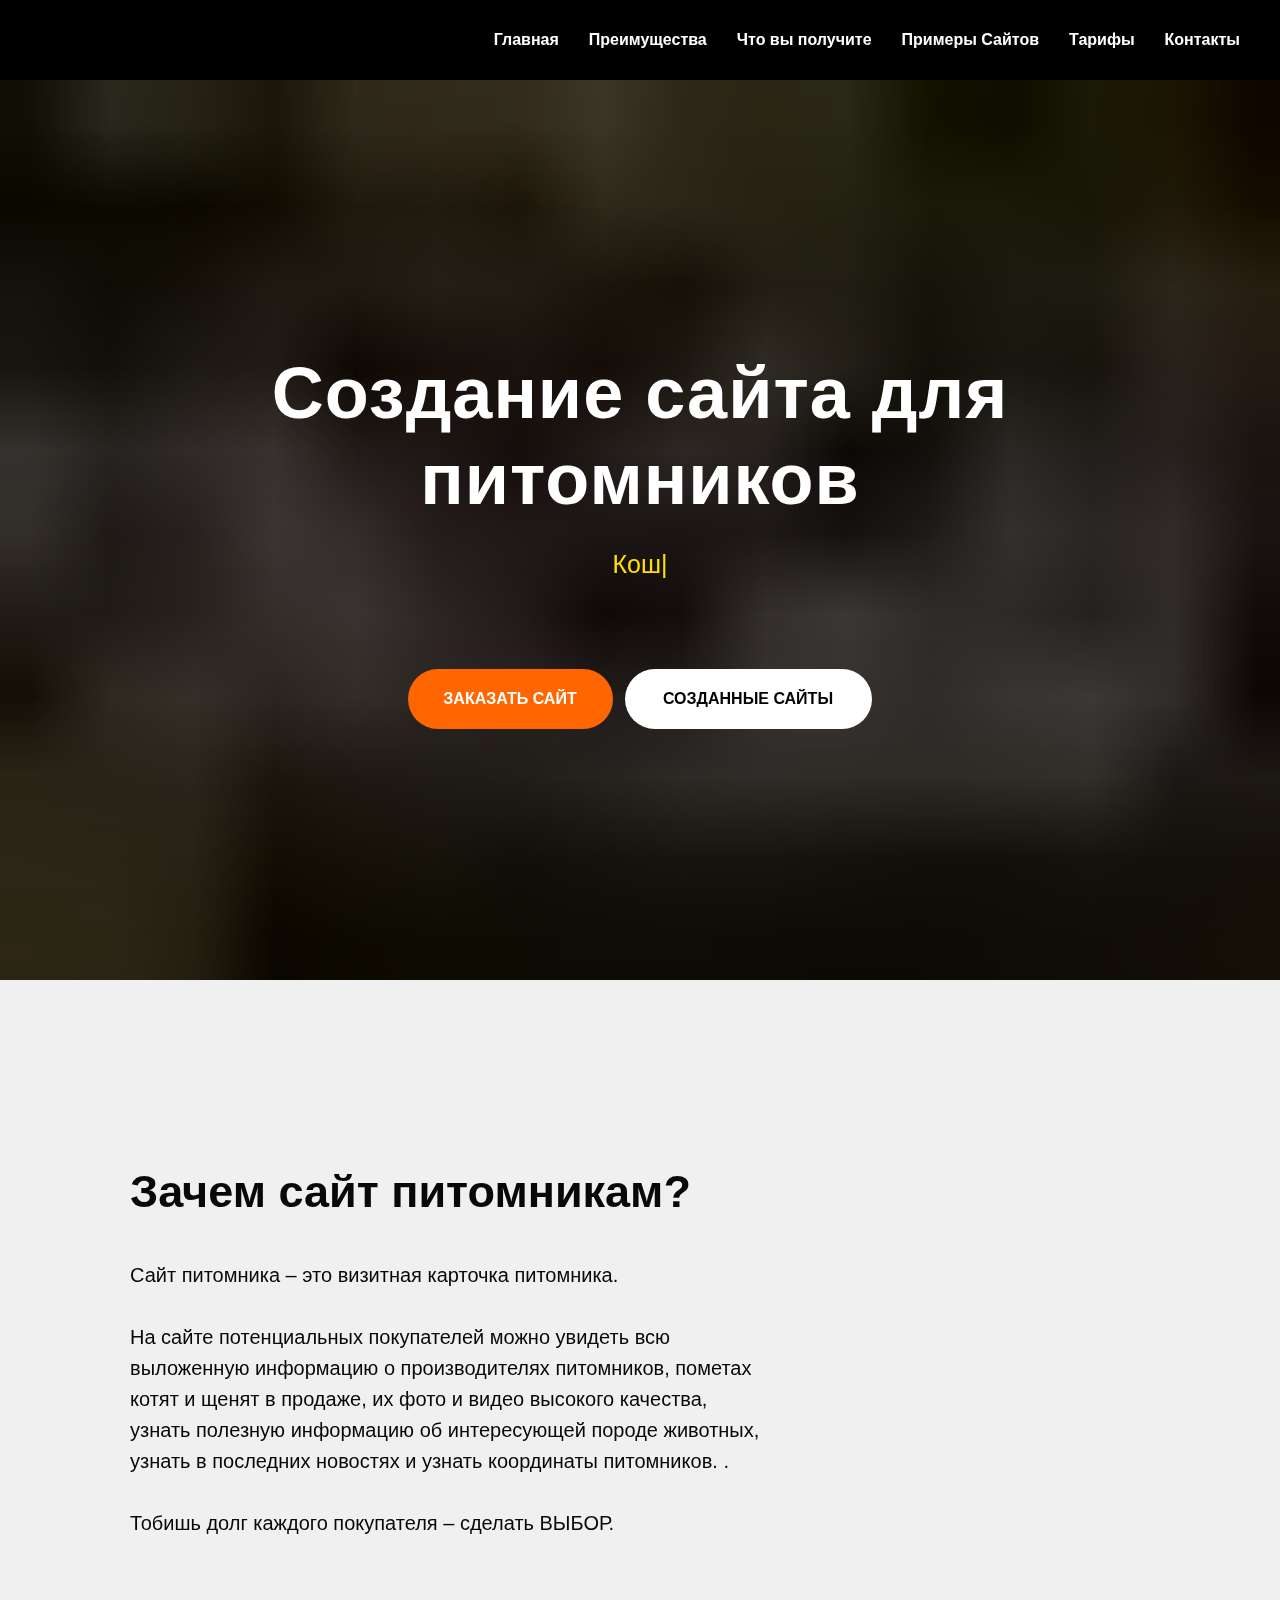
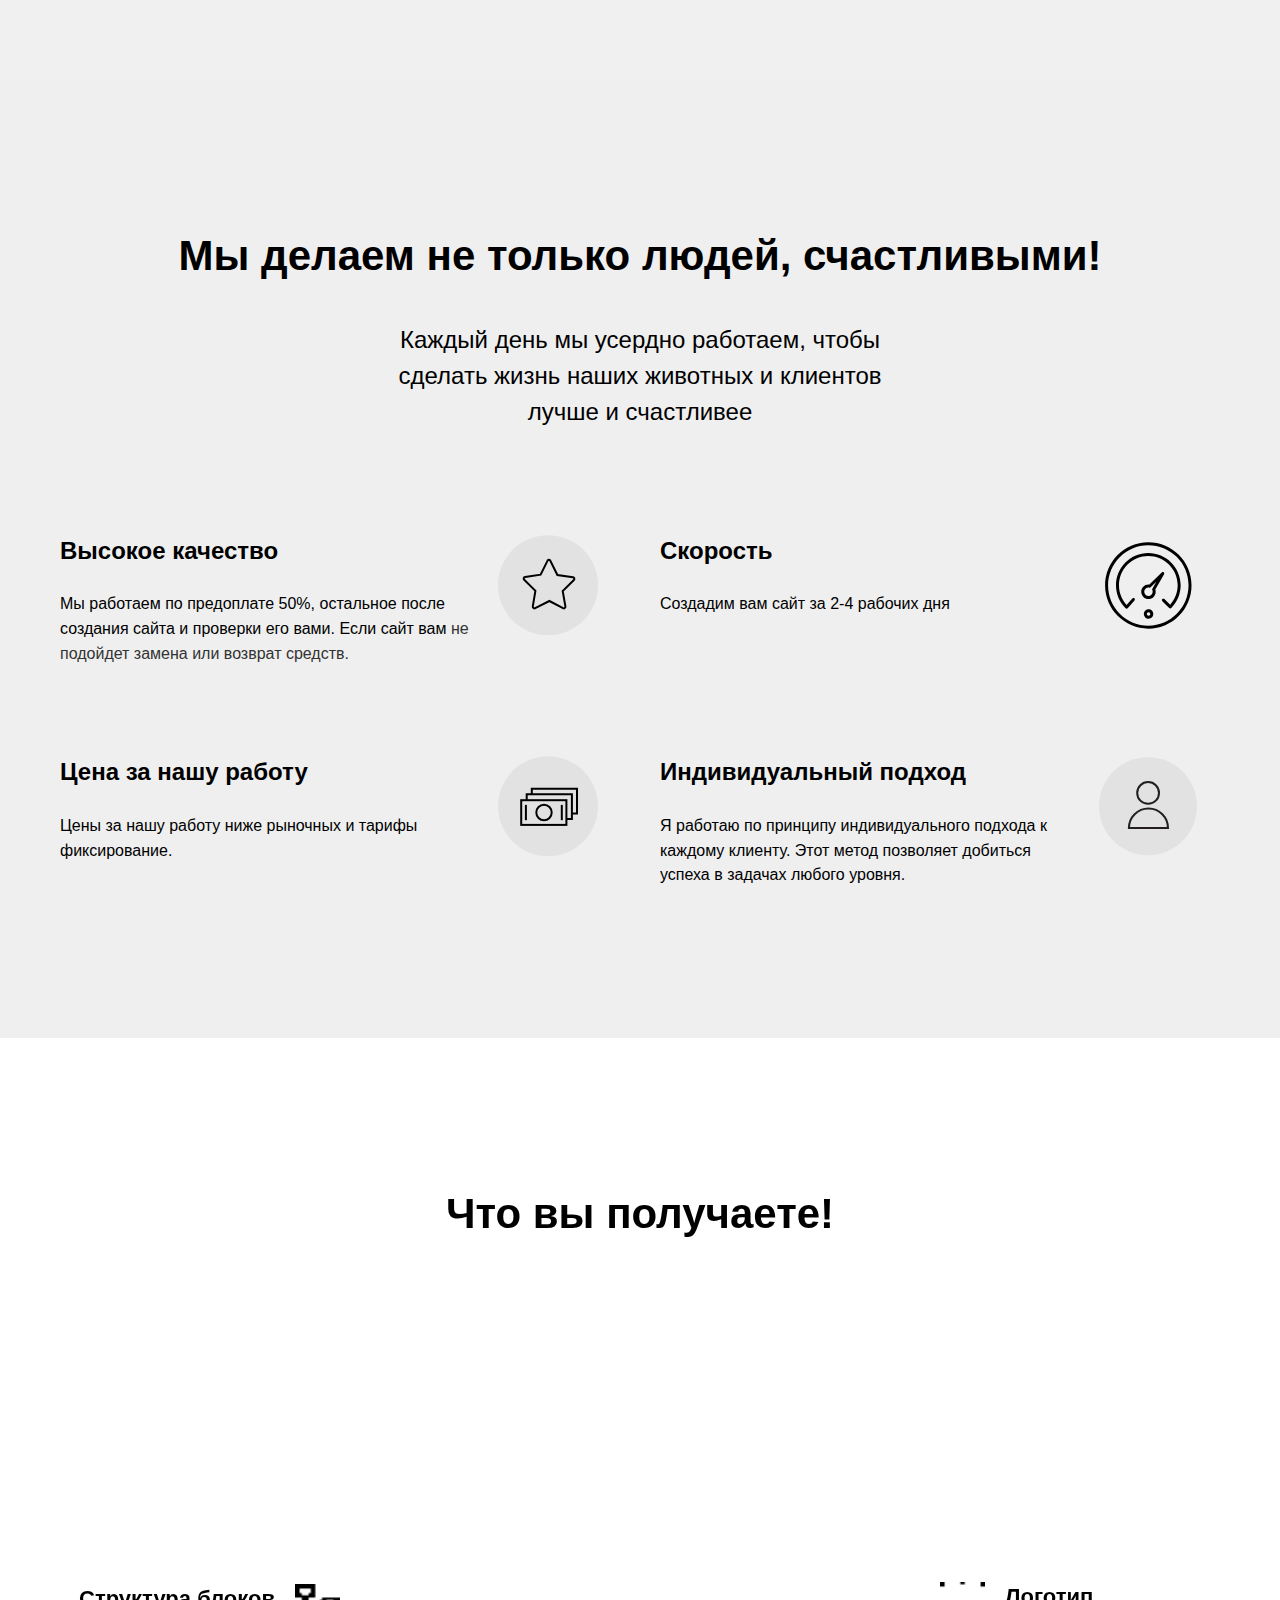
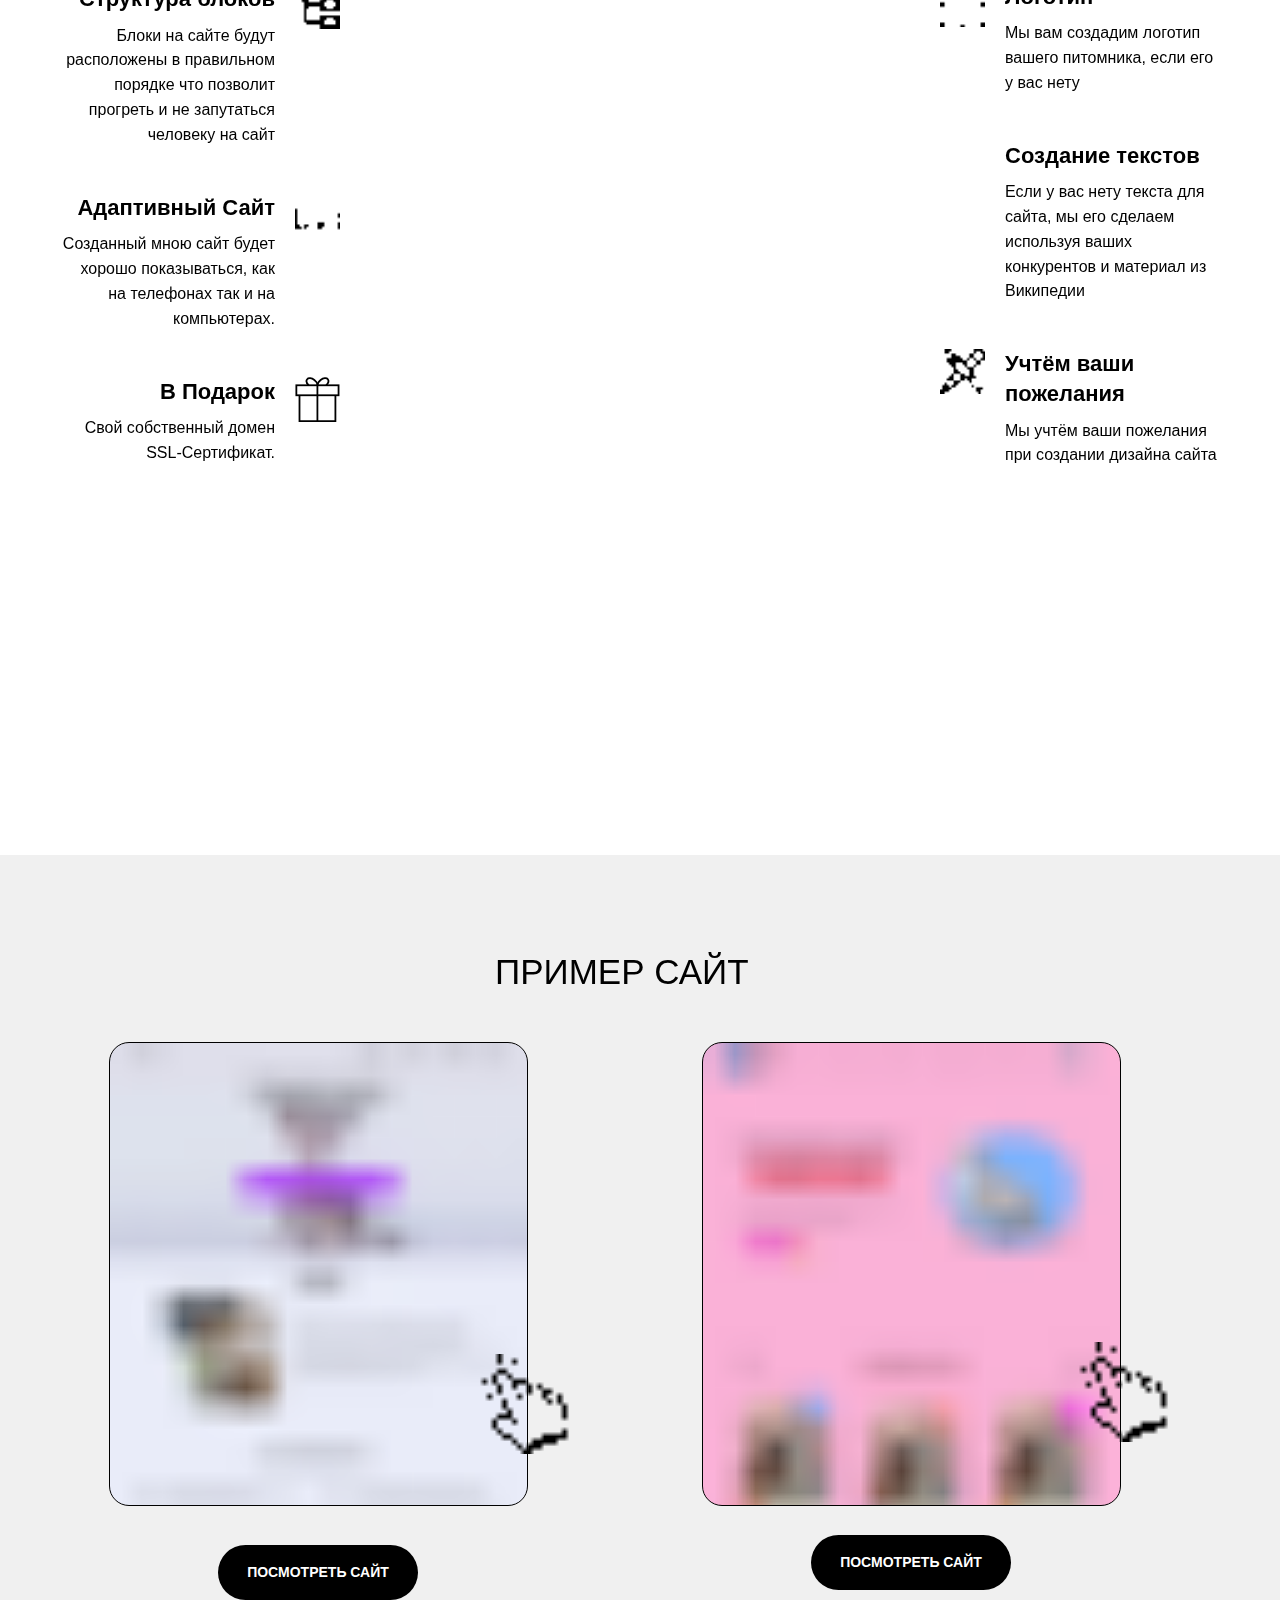
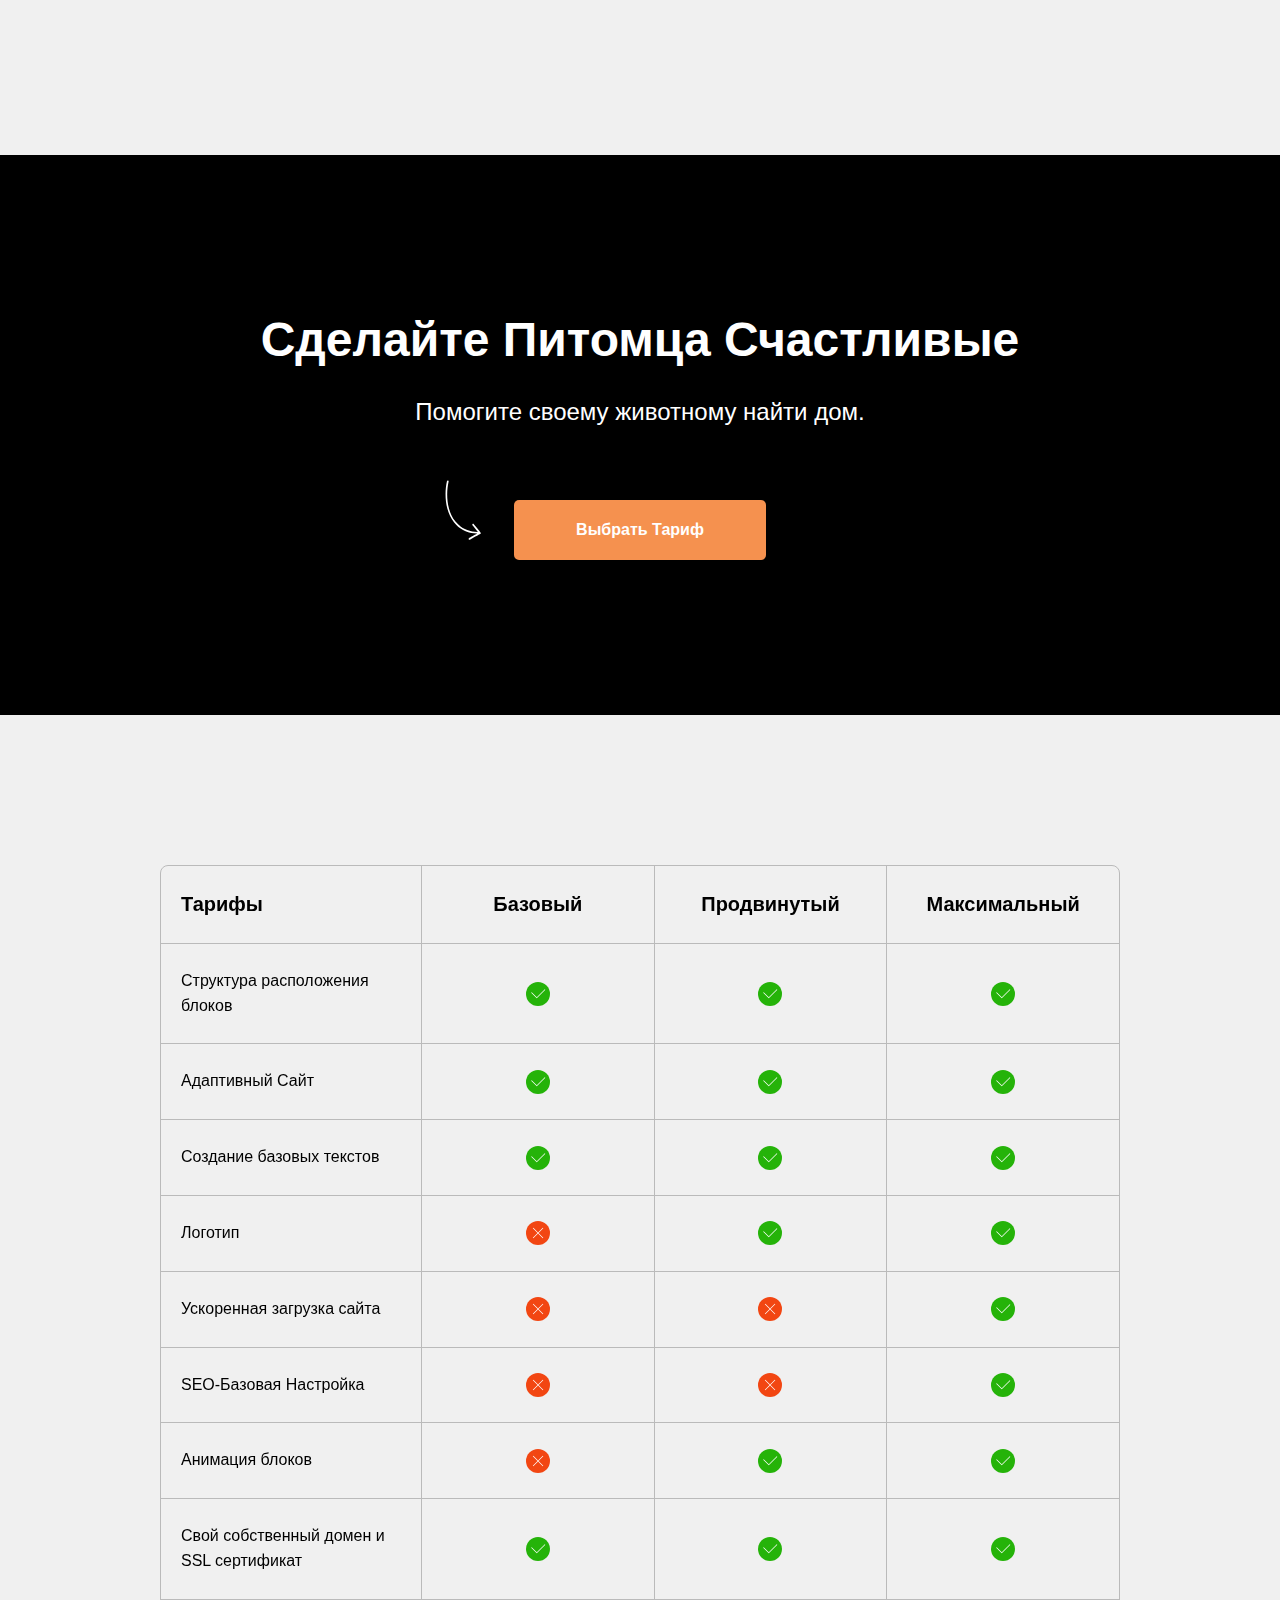
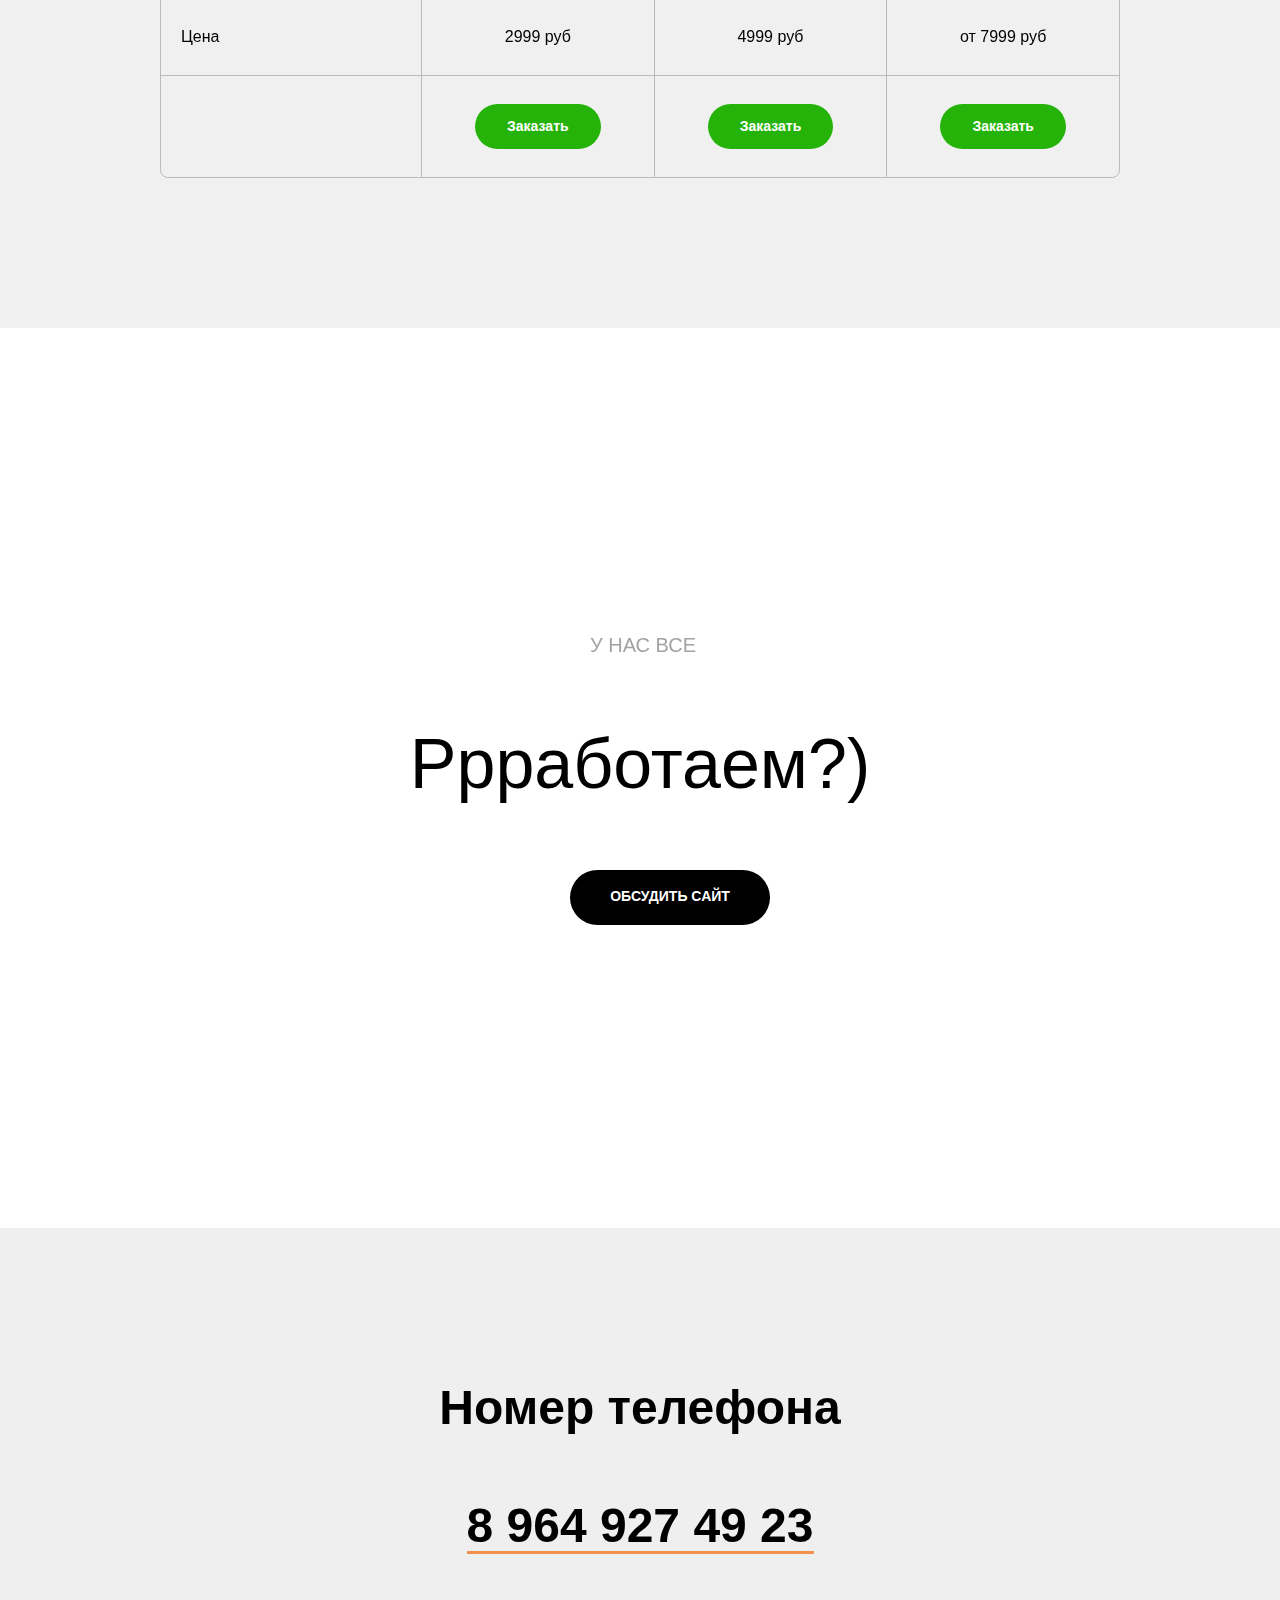
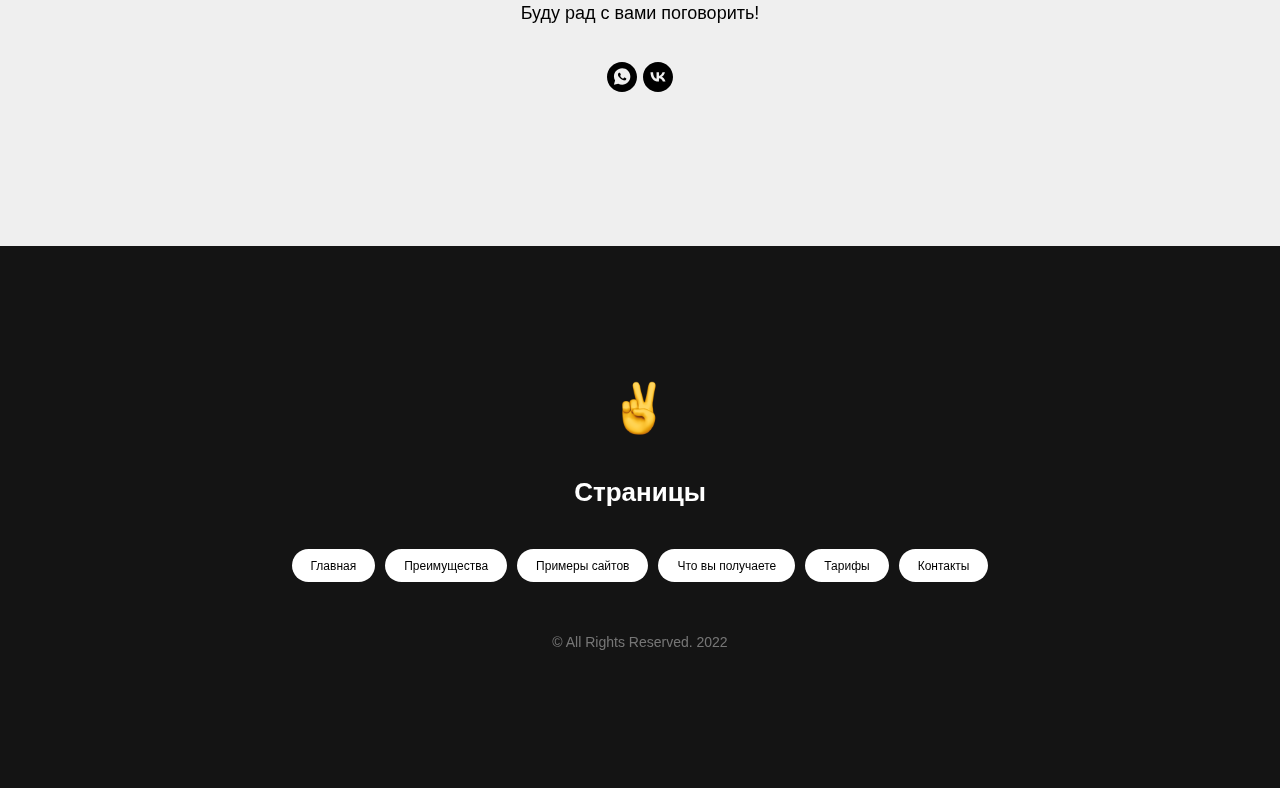
<file: index.htm>
﻿<!DOCTYPE html><html> <head><meta charset="utf-8"><meta http-equiv="Content-Type" content="text/html; charset=utf-8"><meta name="viewport" content="width=device-width, initial-scale=1.0"><!--metatextblock--><title>Создание сайтов Питомникам Животных</title><meta name="description" content="Создам сайт для любого питомника животных"><meta property="og:url" content="http://102881.tilda.ws/"><meta property="og:title" content="Создание сайтов Питомникам Животных"><meta property="og:description" content="Создам сайт для любого питомника животных"><meta property="og:type" content="website"><meta property="og:image" content="https://static.tildacdn.info/tild3636-3433-4633-b537-636133663164/devon-rextk_2.png"><link rel="canonical" href="index-1.htm"><!--/metatextblock--><meta property="fb:app_id" content="257953674358265"><meta name="format-detection" content="telephone=no"><meta http-equiv="x-dns-prefetch-control" content="on"><link rel="dns-prefetch" href="https://ws.tildacdn.com"><link rel="dns-prefetch" href="https://static.tildacdn.info"><link rel="shortcut icon" href="img/tildafavicon.ico" type="image/x-icon"><!-- Assets --><script src="js/tilda-fallback-1.0.min.js" charset="utf-8" async=""></script><link rel="stylesheet" href="css/tilda-grid-3.0.min.css" type="text/css" media="all" onerror="this.loaderr='y';"><link rel="stylesheet" href="tilda-blocks-page30516050.min.css?t=1664903793" type="text/css" media="all" onerror="this.loaderr='y';"><link rel="preconnect" href="https://fonts.gstatic.com"><link href="css2?family=Roboto:wght@300;400;500;700&subset=latin,cyrillic" rel="stylesheet"><link rel="stylesheet" href="css/tilda-animation-1.0.min.css" type="text/css" media="all" onerror="this.loaderr='y';"><link rel="stylesheet" href="css/tilda-cover-1.0.min.css" type="text/css" media="all" onerror="this.loaderr='y';"><link rel="stylesheet" href="css/tilda-zoom-2.0.min.css" type="text/css" media="print" onload="this.media='all';" onerror="this.loaderr='y';"><noscript><link rel="stylesheet" href="css/tilda-zoom-2.0.min.css" type="text/css" media="all"></noscript><link rel="stylesheet" href="css2-1?family=Comfortaa&displa=swap" type="text/css"><script type="text/javascript">(function (d) {
if (!d.visibilityState) {
var s = d.createElement('script');
s.src = 'https://static.tildacdn.info/js/tilda-polyfill-1.0.min.js';
d.getElementsByTagName('head')[0].appendChild(s);
}
})(document);
function t_onReady(func) {
if (document.readyState != 'loading') {
func();
} else {
document.addEventListener('DOMContentLoaded', func);
}
}
function t_onFuncLoad(funcName, okFunc, time) {
if (typeof window[funcName] === 'function') {
okFunc();
} else {
setTimeout(function() {
t_onFuncLoad(funcName, okFunc, time);
},(time || 100));
}
}</script><script src="js/jquery-1.10.2.min.js" onerror="this.loaderr='y';"></script><script src="js/tilda-scripts-3.0.min.js" onerror="this.loaderr='y';"></script><script src="tilda-blocks-page30516050.min.js?t=1664903793" onerror="this.loaderr='y';"></script><script src="js/lazyload-1.3.min.js" charset="utf-8" async="" onerror="this.loaderr='y';"></script><script src="js/tilda-animation-1.0.min.js" charset="utf-8" async="" onerror="this.loaderr='y';"></script><script src="js/tilda-menu-1.0.min.js" charset="utf-8" async="" onerror="this.loaderr='y';"></script><script src="js/tilda-zero-1.1.min.js" charset="utf-8" async="" onerror="this.loaderr='y';"></script><script src="js/tilda-t635-typed-1.0.min.js" charset="utf-8" async="" onerror="this.loaderr='y';"></script><script src="js/tilda-cover-1.0.min.js" charset="utf-8" async="" onerror="this.loaderr='y';"></script><script src="js/tilda-events-1.0.min.js" charset="utf-8" async="" onerror="this.loaderr='y';"></script><script src="js/tilda-zoom-2.0.min.js" charset="utf-8" async="" onerror="this.loaderr='y';"></script><script src="js/hammer.min.js" charset="utf-8" async="" onerror="this.loaderr='y';"></script><script type="text/javascript">window.dataLayer = window.dataLayer || [];</script><script type="text/javascript">(function () {
if((/bot|google|yandex|baidu|bing|msn|duckduckbot|teoma|slurp|crawler|spider|robot|crawling|facebook/i.test(navigator.userAgent))===false && typeof(sessionStorage)!='undefined' && sessionStorage.getItem('visited')!=='y' && document.visibilityState){
var style=document.createElement('style');
style.type='text/css';
style.innerHTML='@media screen and (min-width: 980px) {.t-records {opacity: 0;}.t-records_animated {-webkit-transition: opacity ease-in-out .2s;-moz-transition: opacity ease-in-out .2s;-o-transition: opacity ease-in-out .2s;transition: opacity ease-in-out .2s;}.t-records.t-records_visible {opacity: 1;}}';
document.getElementsByTagName('head')[0].appendChild(style);
function t_setvisRecs(){
var alr=document.querySelectorAll('.t-records');
Array.prototype.forEach.call(alr, function(el) {
el.classList.add("t-records_animated");
});
setTimeout(function () {
Array.prototype.forEach.call(alr, function(el) {
el.classList.add("t-records_visible");
});
sessionStorage.setItem("visited", "y");
}, 400);
} 
document.addEventListener('DOMContentLoaded', t_setvisRecs);
}
})();</script></head><body class="t-body" style="margin:0;"><!--allrecords--><div id="allrecords" class="t-records" data-hook="blocks-collection-content-node" data-tilda-project-id="6104500" data-tilda-page-id="30516050" data-tilda-formskey="2ca7fa2df70bc3c2593a793b16104500" data-tilda-lazy="yes"><div id="rec493924182" class="r t-rec t-screenmin-980px" style=" " data-animationappear="off" data-record-type="456" data-screen-min="980px"><!-- T456 --><div id="nav493924182marker"></div><div id="nav493924182" class="t456 t456__positionstatic " style="background-color: rgba(0,0,0,1); " data-bgcolor-hex="#000000" data-bgcolor-rgba="rgba(0,0,0,1)" data-navmarker="nav493924182marker" data-appearoffset="" data-bgopacity-two="" data-menushadow="" data-bgopacity="1" data-menu-items-align="right" data-menu="yes"><div class="t456__maincontainer " style=""><nav class="t456__rightwrapper t456__menualign_right" aria-label="Основные разделы на странице" style=""><ul class="t456__list" role="menubar" aria-label="Основные разделы на странице"><li class="t456__list_item" role="none" style="padding:0 15px 0 0;"><a class="t-menu__link-item" role="menuitem" href="#rec493918987" tabindex="-1" data-menu-submenu-hook="" data-menu-item-number="1" style="color:#ffffff;font-weight:600;">Главная</a></li><li class="t456__list_item" role="none" style="padding:0 15px;"><a class="t-menu__link-item" role="menuitem" href="#rec493918993" tabindex="-1" data-menu-submenu-hook="" data-menu-item-number="2" style="color:#ffffff;font-weight:600;">Преимущества</a></li><li class="t456__list_item" role="none" style="padding:0 15px;"><a class="t-menu__link-item" role="menuitem" href="#rec493918990" tabindex="-1" data-menu-submenu-hook="" data-menu-item-number="3" style="color:#ffffff;font-weight:600;">Что вы получите </a></li><li class="t456__list_item" role="none" style="padding:0 15px;"><a class="t-menu__link-item" role="menuitem" href="#rec496609390" tabindex="-1" data-menu-submenu-hook="" data-menu-item-number="4" style="color:#ffffff;font-weight:600;">Примеры Сайтов</a></li><li class="t456__list_item" role="none" style="padding:0 15px;"><a class="t-menu__link-item" role="menuitem" href="#rec494051374" tabindex="-1" data-menu-submenu-hook="" data-menu-item-number="5" style="color:#ffffff;font-weight:600;">Тарифы </a></li><li class="t456__list_item" role="none" style="padding:0 0 0 15px;"><a class="t-menu__link-item" role="menuitem" href="#rec493918998" tabindex="-1" data-menu-submenu-hook="" data-menu-item-number="6" style="color:#ffffff;font-weight:600;">Контакты</a></li></ul></nav></div></div><style>@media screen and (max-width: 980px) {
#rec493924182 .t456__leftcontainer{
padding: 20px;
}
}
@media screen and (max-width: 980px) {
#rec493924182 .t456__imglogo{
padding: 20px 0;
}
}</style><script type="text/javascript">t_onReady(function() {
t_onFuncLoad('t_menu__highlightActiveLinks', function () {
t_menu__highlightActiveLinks('.t456__list_item a');
});
});
window.addEventListener('resize', function () {
t_onFuncLoad('t_menu__setBGcolor', function () {
t_menu__setBGcolor('493924182', '.t456');
});
});
t_onReady(function () {
t_onFuncLoad('t_menu__setBGcolor', function () {
t_menu__setBGcolor('493924182', '.t456');
});
});</script><style>#rec493924182 .t-menu__link-item{
}
@supports (overflow:-webkit-marquee) and (justify-content:inherit)
{
#rec493924182 .t-menu__link-item,
#rec493924182 .t-menu__link-item.t-active {
opacity: 1 !important;
}
}</style><!--[if IE 8]><style>#rec493924182 .t456 {
filter: progid:DXImageTransform.Microsoft.gradient(startColorStr='#D9000000', endColorstr='#D9000000');
}</style><![endif]--></div><div id="rec493924542" class="r t-rec t-rec_pt_0 t-rec_pb_0 t-screenmax-980px" style="padding-top:0px;padding-bottom:0px; " data-animationappear="off" data-record-type="450" data-screen-max="980px"><div class="t450__menu__content " style="top:15px; " data-appearoffset="" data-hideoffset=""><div class="t450__burger_container t450__small "><div class="t450__burger_bg t450__burger_cirqle" style="; opacity:0.50;"></div><div class="t450__burger"><span style="background-color:#ffffff;"></span><span style="background-color:#ffffff;"></span><span style="background-color:#ffffff;"></span><span style="background-color:#ffffff;"></span></div></div></div><!-- t450 --><div id="nav493924542marker"></div><div class="t450__overlay"><div class="t450__overlay_bg" style=" "></div></div><div id="nav493924542" class="t450 " data-tooltip-hook="#menuopen" style="max-width: 260px;"><button type="button" class="t450__close-button t450__close t450_opened " aria-label="Закрыть меню"><div class="t450__close_icon"><span style="background-color:#ffffff;"></span><span style="background-color:#ffffff;"></span><span style="background-color:#ffffff;"></span><span style="background-color:#ffffff;"></span></div></button><div class="t450__container t-align_left"><div class="t450__top"><nav class="t450__menu" aria-label="Основные разделы на странице"><ul class="t450__list" role="menubar" aria-label="Основные разделы на странице"><li class="t450__list_item" role="none"><a class="t-menu__link-item " role="menuitem" href="#rec493918987" tabindex="-1" data-menu-submenu-hook="" data-menu-item-number="1" style="color:#ffffff;font-size:24px;">Главная</a></li><li class="t450__list_item" role="none"><a class="t-menu__link-item " role="menuitem" href="#rec493918993" tabindex="-1" data-menu-submenu-hook="" data-menu-item-number="2" style="color:#ffffff;font-size:24px;">Преимущества</a></li><li class="t450__list_item" role="none"><a class="t-menu__link-item " role="menuitem" href="#rec493918990" tabindex="-1" data-menu-submenu-hook="" data-menu-item-number="3" style="color:#ffffff;font-size:24px;">Что вы получате</a></li><li class="t450__list_item" role="none"><a class="t-menu__link-item " role="menuitem" href="#rec496609390" tabindex="-1" data-menu-submenu-hook="" data-menu-item-number="4" style="color:#ffffff;font-size:24px;">Примеры сайтов</a></li><li class="t450__list_item" role="none"><a class="t-menu__link-item " role="menuitem" href="#rec494453221" tabindex="-1" data-menu-submenu-hook="" data-menu-item-number="5" style="color:#ffffff;font-size:24px;">Тарифы</a></li><li class="t450__list_item" role="none"><a class="t-menu__link-item " role="menuitem" href="#rec493918998" tabindex="-1" data-menu-submenu-hook="" data-menu-item-number="6" style="color:#ffffff;font-size:24px;">Контакты</a></li></ul></nav></div><div class="t450__rightside"><div class="t450__rightcontainer"><div class="t450__right_descr t-descr t-descr_xs" field="descr" style="">Если есть вопросы может их задать здесь!</div><div class="t450__right_social_links"> <div class="t-sociallinks"> <div class="t-sociallinks__wrapper"> <!-- new soclinks --> <div class="t-sociallinks__item t-sociallinks__item_phone" title="Телефон"><a href="tel:+79649274923" target="_blank" rel="nofollow" style="width: 30px; height: 30px;"><svg class="t-sociallinks__svg" width="30px" height="30px" viewbox="0 0 100 100" fill="none" xmlns="http://www.w3.org/2000/svg"> <g clip-path="url(#a)"> <path fill-rule="evenodd" clip-rule="evenodd" d="M50 100c27.6142 0 50-22.3858 50-50S77.6142 0 50 0 0 22.3858 0 50s22.3858 50 50 50ZM32.3668 30.3616c1.529-1.5266 2.313-2.1741 2.7866-2.3015.5616-.1511 1.0518-.0196 1.5634.4196.4329.3715 1.527 1.4916 2.2759 2.3299 2.2004 2.4633 4.882 5.8263 5.2576 6.5935.1136.2322.1247.2979.1055.6292-.0354.6107-.1598.802-.9765 1.5021-1.3026 1.1165-3.299 3.2046-3.9969 4.1805-.4567.6386-.4698 1.0387-.0576 1.7681.3502.6197 2.0532 2.862 3.2535 4.2837 2.0092 2.38 4.3376 4.6029 6.599 6.3002 1.6806 1.2614 4.0441 2.7152 5.6262 3.4606 1.1308.5328 1.4843.5028 2.2087-.1874.6947-.6619 1.5124-1.7299 2.8824-3.7642.4462-.6627.8793-1.2623.9624-1.3325.2534-.2141.5397-.3152.9571-.3379.2672-.0145.4467.0007.5916.05.2786.0949 1.005.549 3.9543 2.4721 1.3685.8924 2.8854 1.8756 3.3709 2.1849 2.7509 1.7526 3.0562 1.988 3.1982 2.4656.1894.6376.0314 1.0473-.8661 2.2452-1.1143 1.4874-2.9896 3.4964-4.389 4.7019-1.1352.978-2.5943 1.9613-4.0331 2.7178l-.6221.3271-.6298-.0005c-1.8358-.0011-3.567-.3672-6.2166-1.3144-6.2054-2.2186-11.7074-5.4657-16.5254-9.7527-.9039-.8044-3.0041-2.9209-3.7864-3.8159-2.6069-2.9827-4.5701-5.8918-6.2658-9.2845-1.2218-2.4446-2.3446-5.2818-2.5339-6.4026-.2774-1.6423.3983-3.7909 1.9148-6.0887.9075-1.3749 1.9016-2.562 3.3911-4.0492Z" fill="#ffffff"></path> </g> <defs> <clippath id="a"> <path fill="#fff" d="M0 0h100v100H0z"></path> </clippath> </defs></svg></a></div> <div class="t-sociallinks__item t-sociallinks__item_whatsapp"><a href="https://wa.me/79530727701" target="_blank" rel="nofollow" style="width: 30px; height: 30px;"><svg class="t-sociallinks__svg" width="30px" height="30px" viewbox="0 0 100 100" fill="none" xmlns="http://www.w3.org/2000/svg"> <path fill-rule="evenodd" clip-rule="evenodd" d="M50 100C77.6142 100 100 77.6142 100 50C100 22.3858 77.6142 0 50 0C22.3858 0 0 22.3858 0 50C0 77.6142 22.3858 100 50 100ZM69.7626 28.9928C64.6172 23.841 57.7739 21.0027 50.4832 21C35.4616 21 23.2346 33.2252 23.2292 48.2522C23.2274 53.0557 24.4823 57.7446 26.8668 61.8769L23 76L37.4477 72.2105C41.4282 74.3822 45.9107 75.5262 50.4714 75.528H50.4823C65.5029 75.528 77.7299 63.301 77.7363 48.2749C77.7408 40.9915 74.9089 34.1446 69.7626 28.9928ZM62.9086 53.9588C62.2274 53.6178 58.8799 51.9708 58.2551 51.7435C57.6313 51.5161 57.1766 51.4024 56.7228 52.0845C56.269 52.7666 54.964 54.2998 54.5666 54.7545C54.1692 55.2092 53.7718 55.2656 53.0915 54.9246C52.9802 54.8688 52.8283 54.803 52.6409 54.7217C51.6819 54.3057 49.7905 53.4855 47.6151 51.5443C45.5907 49.7382 44.2239 47.5084 43.8265 46.8272C43.4291 46.1452 43.7837 45.7769 44.1248 45.4376C44.3292 45.2338 44.564 44.9478 44.7987 44.662C44.9157 44.5194 45.0328 44.3768 45.146 44.2445C45.4345 43.9075 45.56 43.6516 45.7302 43.3049C45.7607 43.2427 45.7926 43.1776 45.8272 43.1087C46.0545 42.654 45.9409 42.2565 45.7708 41.9155C45.6572 41.6877 45.0118 40.1167 44.4265 38.6923C44.1355 37.984 43.8594 37.3119 43.671 36.8592C43.1828 35.687 42.6883 35.69 42.2913 35.6924C42.2386 35.6928 42.1876 35.6931 42.1386 35.6906C41.7421 35.6706 41.2874 35.667 40.8336 35.667C40.3798 35.667 39.6423 35.837 39.0175 36.5191C38.9773 36.5631 38.9323 36.6111 38.8834 36.6633C38.1738 37.4209 36.634 39.0648 36.634 42.2002C36.634 45.544 39.062 48.7748 39.4124 49.2411L39.415 49.2444C39.4371 49.274 39.4767 49.3309 39.5333 49.4121C40.3462 50.5782 44.6615 56.7691 51.0481 59.5271C52.6732 60.2291 53.9409 60.6475 54.9303 60.9612C56.5618 61.4796 58.046 61.4068 59.22 61.2313C60.5286 61.0358 63.2487 59.5844 63.8161 57.9938C64.3836 56.4033 64.3836 55.0392 64.2136 54.7554C64.0764 54.5258 63.7545 54.3701 63.2776 54.1395C63.1633 54.0843 63.0401 54.0247 62.9086 53.9588Z" fill="#ffffff"></path></svg></a></div> <div class="t-sociallinks__item t-sociallinks__item_vk"><a href="https://vk.com/nikitos_habib" target="_blank" rel="nofollow" style="width: 30px; height: 30px;"><svg class="t-sociallinks__svg" width="30px" height="30px" viewbox="0 0 100 100" fill="none" xmlns="http://www.w3.org/2000/svg"> <path fill-rule="evenodd" clip-rule="evenodd" d="M50 100c27.614 0 50-22.386 50-50S77.614 0 50 0 0 22.386 0 50s22.386 50 50 50ZM25 34c.406 19.488 10.15 31.2 27.233 31.2h.968V54.05c6.278.625 11.024 5.216 12.93 11.15H75c-2.436-8.87-8.838-13.773-12.836-15.647C66.162 47.242 71.783 41.62 73.126 34h-8.058c-1.749 6.184-6.932 11.805-11.867 12.336V34h-8.057v21.611C40.147 54.362 33.838 48.304 33.556 34H25Z" fill="#ffffff"></path></svg></a></div> <!-- /new soclinks --> <script> 
t_onReady(function () {
var rec = document.getElementById('rec493924542');
if (!rec) return;
var customImageList = rec.querySelectorAll('img.t-sociallinks__customimg');
Array.prototype.forEach.call(customImageList, function(img) {
var imgURL = img.getAttribute('src');
if (imgURL.indexOf('/lib__tildaicon__') !== -1 || imgURL.indexOf('/lib/tildaicon/') !== -1) {
var xhr = new XMLHttpRequest();
xhr.open('GET', imgURL);
xhr.responseType = 'document';
xhr.onload = function() {
if (xhr.status >= 200 && xhr.status < 400) {
var response = xhr.response;
var svg = response.querySelector('svg');
svg.style.width = '30px';
svg.style.height = '30px';
var figureList = svg.querySelectorAll('*:not(g):not(title):not(desc)');
for(var j = 0; j < figureList.length; j++) {
figureList[j].style.fill = '#ffffff';
}
img.parentNode.append(svg);
img.remove();
} else {
img.style.visibility = 'visible';
}
}
xhr.onerror = function(error) {
img.style.visibility = 'visible';
}
xhr.send();
}
});
});
</script> </div></div></div></div></div></div></div><script> t_onReady(function() {
var rec = document.querySelector('#rec493924542');
if (!rec) return;
rec.setAttribute('data-animationappear', 'off');
rec.style.opacity = 1;
t_onFuncLoad('t450_initMenu', function () {
t450_initMenu('493924542');
});
});</script><style>#rec493924542 .t-menu__link-item{
}
@supports (overflow:-webkit-marquee) and (justify-content:inherit)
{
#rec493924542 .t-menu__link-item,
#rec493924542 .t-menu__link-item.t-active {
opacity: 1 !important;
}
}</style></div><div id="rec493918987" class="r t-rec t-screenmin-980px" style=" " data-animationappear="off" data-record-type="396" data-screen-min="980px"><!-- T396 --><style>#rec493918987 .t396__artboard{min-height: 550px;height: 100vh; background-color: #ffffff;}#rec493918987 .t396__filter{min-height: 550px;height: 100vh;background-image: -webkit-gradient( linear, left top, left bottom, from(rgba(0,0,0,0.7)), to(rgba(0,0,0,0.8)) );background-image: -webkit-linear-gradient(top, rgba(0,0,0,0.7), rgba(0,0,0,0.8));background-image: linear-gradient(to bottom, rgba(0,0,0,0.7), rgba(0,0,0,0.8));will-change: transform;}#rec493918987 .t396__carrier{min-height: 550px;height: 100vh;background-position: center center;background-attachment: scroll;background-image: url('tild6165-3362-4765-b435-666261323061/-/resize/20x/17981.jpg');background-size:cover;background-repeat:no-repeat;}@media screen and (max-width: 1199px){#rec493918987 .t396__artboard{}#rec493918987 .t396__filter{}#rec493918987 .t396__carrier{background-attachment:scroll;}}@media screen and (max-width: 959px){}@media screen and (max-width: 639px){#rec493918987 .t396__artboard{min-height: 550px;}#rec493918987 .t396__filter{min-height: 550px;}#rec493918987 .t396__carrier{min-height: 550px;}}@media screen and (max-width: 479px){}#rec493918987 .tn-elem[data-elem-id="1470209944682"]{color:#ffffff;text-align:center;z-index:2;top: calc(50vh - 0px + -94px);left: calc(50% - 480px + 0px);width:960px;}#rec493918987 .tn-elem[data-elem-id="1470209944682"] .tn-atom{color:#ffffff;font-size:72px;font-family:'Comfortaa',Arial,sans-serif;line-height:1.2;font-weight:700;letter-spacing:1px;background-position:center center;border-color:transparent;border-style:solid;}@media screen and (max-width: 1199px){#rec493918987 .tn-elem[data-elem-id="1470209944682"]{top: calc(50vh - 0px + -91px);left: calc(50% - 390px + 0px);width:780px;}#rec493918987 .tn-elem[data-elem-id="1470209944682"] .tn-atom{font-size:68px;}}@media screen and (max-width: 959px){#rec493918987 .tn-elem[data-elem-id="1470209944682"]{top: calc(50vh - 0px + -89px);left: calc(50% - 310px + 0px);width:620px;}#rec493918987 .tn-elem[data-elem-id="1470209944682"] .tn-atom{font-size:60px;line-height:1.2;}}@media screen and (max-width: 639px){#rec493918987 .tn-elem[data-elem-id="1470209944682"]{top: calc(50vh - 0px + -95px);left: calc(50% - 230px + 0px);width:460px;}#rec493918987 .tn-elem[data-elem-id="1470209944682"] .tn-atom{font-size:30px;line-height:1.05;}}@media screen and (max-width: 479px){#rec493918987 .tn-elem[data-elem-id="1470209944682"]{top: calc(50vh - 0px + -77px);left: calc(50% - 129px + 0px);width:258px;}#rec493918987 .tn-elem[data-elem-id="1470209944682"] .tn-atom{font-size:30px;}}#rec493918987 .tn-elem[data-elem-id="1470210011265"]{color:#ffffff;text-align:center;z-index:3;top: calc(50vh - 0px + 46.5px);left: calc(50% - 480px + 0px);width:960px;}#rec493918987 .tn-elem[data-elem-id="1470210011265"] .tn-atom{color:#ffffff;font-size:22px;font-family:'Arial',Arial,sans-serif;line-height:1.5;font-weight:400;background-position:center center;border-color:transparent;border-style:solid;}@media screen and (max-width: 1199px){#rec493918987 .tn-elem[data-elem-id="1470210011265"]{top: calc(50vh - 0px + 43.5px);left: calc(50% - 390px + 0px);width:780px;}#rec493918987 .tn-elem[data-elem-id="1470210011265"] .tn-atom{font-size:20px;line-height:1.55;}}@media screen and (max-width: 959px){#rec493918987 .tn-elem[data-elem-id="1470210011265"]{top: calc(50vh - 0px + 68px);left: calc(50% - 310px + 0px);width:620px;}#rec493918987 .tn-elem[data-elem-id="1470210011265"] .tn-atom{letter-spacing:0.5px;}}@media screen and (max-width: 639px){#rec493918987 .tn-elem[data-elem-id="1470210011265"]{top: calc(50vh - 0px + -15.5px);left: calc(50% - 230px + 0px);width:460px;}#rec493918987 .tn-elem[data-elem-id="1470210011265"] .tn-atom{font-size:14px;}}@media screen and (max-width: 479px){#rec493918987 .tn-elem[data-elem-id="1470210011265"]{top: calc(50vh - 0px + 18px);left: calc(50% - 145px + 0px);width:290px;}}#rec493918987 .tn-elem[data-elem-id="1473846124811"]{color:#ffffff;text-align:center;z-index:4;top: calc(50vh - 30px + 169px);left: calc(50% - 102.5px + -130.5px);width:205px;height:60px;}#rec493918987 .tn-elem[data-elem-id="1473846124811"] .tn-atom{color:#ffffff;font-size:16px;font-family:'Comfortaa',Arial,sans-serif;line-height:1.55;font-weight:600;border-width:1px;border-radius:30px;background-color:#ff6600;background-position:center center;border-color:transparent;border-style:solid;transition: background-color 0.2s ease-in-out, color 0.2s ease-in-out, border-color 0.2s ease-in-out;}@media screen and (max-width: 1199px){#rec493918987 .tn-elem[data-elem-id="1473846124811"]{top: calc(50vh - 30px + 164px);left: calc(50% - 102.5px + -131.5px);}}@media screen and (max-width: 959px){#rec493918987 .tn-elem[data-elem-id="1473846124811"]{top: calc(50vh - 30px + 178px);left: calc(50% - 102.5px + -131.5px);}}@media screen and (max-width: 639px){#rec493918987 .tn-elem[data-elem-id="1473846124811"]{top: calc(50vh - 30px + 106px);left: calc(50% - 77.5px + -98.5px);width:155px;height:60px;}}@media screen and (max-width: 479px){#rec493918987 .tn-elem[data-elem-id="1473846124811"]{top: calc(50vh - 25px + 65px);left: calc(50% - 64px + 0px);width:128px;height:50px;}#rec493918987 .tn-elem[data-elem-id="1473846124811"] .tn-atom{font-size:13px;}}#rec493918987 .tn-elem[data-elem-id="1473846394122"]{color:#000000;text-align:center;z-index:5;top: calc(50vh - 30px + 169px);left: calc(50% - 123.5px + 108.5px);width:247px;height:60px;}#rec493918987 .tn-elem[data-elem-id="1473846394122"] .tn-atom{color:#000000;font-size:16px;font-family:'Comfortaa',Arial,sans-serif;line-height:1.55;font-weight:600;border-width:1px;border-radius:30px;background-color:#ffffff;background-position:center center;border-color:transparent;border-style:solid;transition: background-color 0.2s ease-in-out, color 0.2s ease-in-out, border-color 0.2s ease-in-out;}@media screen and (max-width: 1199px){#rec493918987 .tn-elem[data-elem-id="1473846394122"]{top: calc(50vh - 30px + 164px);left: calc(50% - 123.5px + 110.5px);}}@media screen and (max-width: 959px){#rec493918987 .tn-elem[data-elem-id="1473846394122"]{top: calc(50vh - 30px + 178px);left: calc(50% - 123.5px + 109.5px);}}@media screen and (max-width: 639px){#rec493918987 .tn-elem[data-elem-id="1473846394122"]{top: calc(50vh - 30px + 106px);left: calc(50% - 92.5px + 82.5px);width:185px;height:60px;}}@media screen and (max-width: 479px){#rec493918987 .tn-elem[data-elem-id="1473846394122"]{top: calc(50vh - 25px + 135px);left: calc(50% - 79px + 0px);width:158px;height:50px;}#rec493918987 .tn-elem[data-elem-id="1473846394122"] .tn-atom{font-size:13px;}}#rec493918987 .tn-elem[data-elem-id="1663926078851"]{color:#000000;z-index:6;top: calc(50vh - 275px + 20px);left: calc(50% - 600px + 20px);width:560px;}#rec493918987 .tn-elem[data-elem-id="1663926078851"] .tn-atom{color:#000000;font-size:20px;font-family:'Comfortaa',Arial,sans-serif;line-height:1.55;font-weight:400;background-position:center center;border-color:transparent;border-style:solid;}@media screen and (max-width: 1199px){}@media screen and (max-width: 959px){}@media screen and (max-width: 639px){}@media screen and (max-width: 479px){}#rec493918987 .tn-elem[data-elem-id="1664100904669"]{color:#000000;z-index:7;top: calc(50vh - 275px + 310px);left: calc(50% - 600px + 350px);width:560px;}#rec493918987 .tn-elem[data-elem-id="1664100904669"] .tn-atom{color:#000000;font-size:20px;font-family:'Comfortaa',Arial,sans-serif;line-height:1.55;font-weight:400;background-position:center center;border-color:transparent;border-style:solid;}@media screen and (max-width: 1199px){}@media screen and (max-width: 959px){}@media screen and (max-width: 639px){}@media screen and (max-width: 479px){}#rec493918987 .tn-elem[data-elem-id="1664100947382"]{color:#000000;z-index:8;top: calc(50vh - 275px + 290px);left: calc(50% - 600px + 370px);width:560px;}#rec493918987 .tn-elem[data-elem-id="1664100947382"] .tn-atom{color:#000000;font-size:20px;font-family:'Comfortaa',Arial,sans-serif;line-height:1.55;font-weight:400;background-position:center center;border-color:transparent;border-style:solid;}@media screen and (max-width: 1199px){}@media screen and (max-width: 959px){}@media screen and (max-width: 639px){}@media screen and (max-width: 479px){}#rec493918987 .tn-elem[data-elem-id="1664100970078"]{color:#000000;text-align:center;z-index:9;top: calc(50vh - 275px + 290px);left: calc(50% - 600px + 320px);width:560px;}#rec493918987 .tn-elem[data-elem-id="1664100970078"] .tn-atom{color:#000000;font-size:25px;font-family:'Comfortaa',Arial,sans-serif;line-height:1.55;font-weight:400;background-position:center center;border-color:transparent;border-style:solid;}@media screen and (max-width: 1199px){#rec493918987 .tn-elem[data-elem-id="1664100970078"]{top: calc(50vh - 275px + 290px);left: calc(50% - 480px + 200px);}}@media screen and (max-width: 959px){#rec493918987 .tn-elem[data-elem-id="1664100970078"]{top: calc(50vh - 275px + 290px);left: calc(50% - 320px + 40px);}}@media screen and (max-width: 639px){#rec493918987 .tn-elem[data-elem-id="1664100970078"]{top: calc(50vh - 275px + 235px);left: calc(50% - 240px + -40px);}}@media screen and (max-width: 479px){#rec493918987 .tn-elem[data-elem-id="1664100970078"]{top: calc(50vh - 275px + 235px);left: calc(50% - 160px + -120px);}#rec493918987 .tn-elem[data-elem-id="1664100970078"] .tn-atom{font-size:15px;}}</style><div class='t396'><div class="t396__artboard" data-artboard-recid="493918987" data-artboard-height="550" data-artboard-height-res-480="550" data-artboard-height_vh="100" data-artboard-valign="center" data-artboard-ovrflw=""> <div class="t396__carrier t-bgimg" data-artboard-recid="493918987" data-original="https://static.tildacdn.info/tild6165-3362-4765-b435-666261323061/17981.jpg"></div> 
<div class="t396__filter" data-artboard-recid="493918987"></div> 
<div class='t396__elem tn-elem tn-elem__4939189871470209944682' data-elem-id='1470209944682' data-elem-type='text' data-field-top-value="-94" data-field-top-res-960-value="-91" data-field-top-res-640-value="-89" data-field-top-res-480-value="-95" data-field-top-res-320-value="-77" data-field-left-value="0" data-field-left-res-960-value="0" data-field-left-res-640-value="0" data-field-left-res-480-value="0" data-field-left-res-320-value="0" data-field-width-value="960" data-field-width-res-960-value="780" data-field-width-res-640-value="620" data-field-width-res-480-value="460" data-field-width-res-320-value="258" data-field-axisy-value="center" data-field-axisx-value="center" data-field-container-value="grid" data-field-topunits-value="px" data-field-leftunits-value="px" data-field-heightunits-value="" data-field-widthunits-value="px"><div class='tn-atom' field='tn_text_1470209944682'>Создание сайта для питомников</div> </div> 
<div class='t396__elem tn-elem tn-elem__4939189871470210011265' data-elem-id='1470210011265' data-elem-type='text' data-field-top-value="46.5" data-field-top-res-960-value="43.5" data-field-top-res-640-value="68" data-field-top-res-480-value="-15.5" data-field-top-res-320-value="18" data-field-left-value="0" data-field-left-res-960-value="0" data-field-left-res-640-value="0" data-field-left-res-480-value="0" data-field-left-res-320-value="0" data-field-width-value="960" data-field-width-res-960-value="780" data-field-width-res-640-value="620" data-field-width-res-480-value="460" data-field-width-res-320-value="290" data-field-axisy-value="center" data-field-axisx-value="center" data-field-container-value="grid" data-field-topunits-value="px" data-field-leftunits-value="px" data-field-heightunits-value="" data-field-widthunits-value="px"><div class='tn-atom' field='tn_text_1470210011265'></div> </div> 
<div class='t396__elem tn-elem tn-elem__4939189871473846124811' data-elem-id='1473846124811' data-elem-type='button' data-field-top-value="169" data-field-top-res-960-value="164" data-field-top-res-640-value="178" data-field-top-res-480-value="106" data-field-top-res-320-value="65" data-field-left-value="-130.5" data-field-left-res-960-value="-131.5" data-field-left-res-640-value="-131.5" data-field-left-res-480-value="-98.5" data-field-left-res-320-value="0" data-field-height-value="60" data-field-height-res-480-value="60" data-field-height-res-320-value="50" data-field-width-value="205" data-field-width-res-480-value="155" data-field-width-res-320-value="128" data-field-axisy-value="center" data-field-axisx-value="center" data-field-container-value="grid" data-field-topunits-value="px" data-field-leftunits-value="px" data-field-heightunits-value="" data-field-widthunits-value=""> <a class='tn-atom' href="#rec494051374">ЗАКАЗАТЬ САЙТ</a> </div> 
<div class='t396__elem tn-elem tn-elem__4939189871473846394122' data-elem-id='1473846394122' data-elem-type='button' data-field-top-value="169" data-field-top-res-960-value="164" data-field-top-res-640-value="178" data-field-top-res-480-value="106" data-field-top-res-320-value="135" data-field-left-value="108.5" data-field-left-res-960-value="110.5" data-field-left-res-640-value="109.5" data-field-left-res-480-value="82.5" data-field-left-res-320-value="0" data-field-height-value="60" data-field-height-res-480-value="60" data-field-height-res-320-value="50" data-field-width-value="247" data-field-width-res-480-value="185" data-field-width-res-320-value="158" data-field-axisy-value="center" data-field-axisx-value="center" data-field-container-value="grid" data-field-topunits-value="px" data-field-leftunits-value="px" data-field-heightunits-value="" data-field-widthunits-value=""> <a class='tn-atom' href="#rec496609390">СОЗДАННЫЕ САЙТЫ</a> </div> 
<div class='t396__elem tn-elem tn-elem__4939189871663926078851' data-elem-id='1663926078851' data-elem-type='text' data-field-top-value="20" data-field-left-value="20" data-field-width-value="560" data-field-axisy-value="top" data-field-axisx-value="left" data-field-container-value="grid" data-field-topunits-value="px" data-field-leftunits-value="px" data-field-heightunits-value="" data-field-widthunits-value="px"><div class='tn-atom' field='tn_text_1663926078851'></div> </div> 
<div class='t396__elem tn-elem tn-elem__4939189871664100904669' data-elem-id='1664100904669' data-elem-type='text' data-field-top-value="310" data-field-left-value="350" data-field-width-value="560" data-field-axisy-value="top" data-field-axisx-value="left" data-field-container-value="grid" data-field-topunits-value="px" data-field-leftunits-value="px" data-field-heightunits-value="" data-field-widthunits-value="px"><div class='tn-atom' field='tn_text_1664100904669'></div> </div> 
<div class='t396__elem tn-elem tn-elem__4939189871664100947382' data-elem-id='1664100947382' data-elem-type='text' data-field-top-value="290" data-field-left-value="370" data-field-width-value="560" data-field-axisy-value="top" data-field-axisx-value="left" data-field-container-value="grid" data-field-topunits-value="px" data-field-leftunits-value="px" data-field-heightunits-value="" data-field-widthunits-value="px"><div class='tn-atom' field='tn_text_1664100947382'></div> </div> 
<div class='t396__elem tn-elem tn-elem__4939189871664100970078' data-elem-id='1664100970078' data-elem-type='text' data-field-top-value="290" data-field-top-res-960-value="290" data-field-top-res-640-value="290" data-field-top-res-480-value="235" data-field-top-res-320-value="235" data-field-left-value="320" data-field-left-res-960-value="200" data-field-left-res-640-value="40" data-field-left-res-480-value="-40" data-field-left-res-320-value="-120" data-field-width-value="560" data-field-axisy-value="top" data-field-axisx-value="left" data-field-container-value="grid" data-field-topunits-value="px" data-field-leftunits-value="px" data-field-heightunits-value="" data-field-widthunits-value="px"><div class='tn-atom' field='tn_text_1664100970078'>|</div> </div> </div></div><script>t_onReady(function () {
t_onFuncLoad('t396_init', function () {
t396_init('493918987');
});
});</script><!-- /T396 --></div><div id="rec496816253" class="r t-rec t-screenmax-980px" style=" " data-animationappear="off" data-record-type="396" data-screen-max="980px"><!-- T396 --><style>#rec496816253 .t396__artboard{min-height: 550px;height: 100vh; background-color: #ffffff;}#rec496816253 .t396__filter{min-height: 550px;height: 100vh;background-image: -webkit-gradient( linear, left top, left bottom, from(rgba(0,0,0,0.7)), to(rgba(0,0,0,0.8)) );background-image: -webkit-linear-gradient(top, rgba(0,0,0,0.7), rgba(0,0,0,0.8));background-image: linear-gradient(to bottom, rgba(0,0,0,0.7), rgba(0,0,0,0.8));will-change: transform;}#rec496816253 .t396__carrier{min-height: 550px;height: 100vh;background-position: center center;background-attachment: scroll;background-image: url('tild6165-3362-4765-b435-666261323061/-/resize/20x/17981.jpg');background-size:cover;background-repeat:no-repeat;}@media screen and (max-width: 1199px){#rec496816253 .t396__artboard{}#rec496816253 .t396__filter{}#rec496816253 .t396__carrier{background-attachment:scroll;}}@media screen and (max-width: 959px){}@media screen and (max-width: 639px){#rec496816253 .t396__artboard{min-height: 550px;}#rec496816253 .t396__filter{min-height: 550px;}#rec496816253 .t396__carrier{min-height: 550px;}}@media screen and (max-width: 479px){}#rec496816253 .tn-elem[data-elem-id="1470209944682"]{color:#ffffff;text-align:center;z-index:2;top: calc(50vh - 0px + -94px);left: calc(50% - 480px + 0px);width:960px;}#rec496816253 .tn-elem[data-elem-id="1470209944682"] .tn-atom{color:#ffffff;font-size:72px;font-family:'Comfortaa',Arial,sans-serif;line-height:1.2;font-weight:700;letter-spacing:1px;background-position:center center;border-color:transparent;border-style:solid;}@media screen and (max-width: 1199px){#rec496816253 .tn-elem[data-elem-id="1470209944682"]{top: calc(50vh - 0px + -91px);left: calc(50% - 390px + 0px);width:780px;}#rec496816253 .tn-elem[data-elem-id="1470209944682"] .tn-atom{font-size:68px;}}@media screen and (max-width: 959px){#rec496816253 .tn-elem[data-elem-id="1470209944682"]{top: calc(50vh - 0px + -89px);left: calc(50% - 310px + 0px);width:620px;}#rec496816253 .tn-elem[data-elem-id="1470209944682"] .tn-atom{font-size:60px;line-height:1.2;}}@media screen and (max-width: 639px){#rec496816253 .tn-elem[data-elem-id="1470209944682"]{top: calc(50vh - 0px + -95px);left: calc(50% - 230px + 0px);width:460px;}#rec496816253 .tn-elem[data-elem-id="1470209944682"] .tn-atom{font-size:30px;line-height:1.05;}}@media screen and (max-width: 479px){#rec496816253 .tn-elem[data-elem-id="1470209944682"]{top: calc(50vh - 0px + -77px);left: calc(50% - 129px + 0px);width:258px;}#rec496816253 .tn-elem[data-elem-id="1470209944682"] .tn-atom{font-size:30px;}}#rec496816253 .tn-elem[data-elem-id="1470210011265"]{color:#ffffff;text-align:center;z-index:3;top: calc(50vh - 0px + 46.5px);left: calc(50% - 480px + 0px);width:960px;}#rec496816253 .tn-elem[data-elem-id="1470210011265"] .tn-atom{color:#ffffff;font-size:22px;font-family:'Arial',Arial,sans-serif;line-height:1.5;font-weight:400;background-position:center center;border-color:transparent;border-style:solid;}@media screen and (max-width: 1199px){#rec496816253 .tn-elem[data-elem-id="1470210011265"]{top: calc(50vh - 0px + 43.5px);left: calc(50% - 390px + 0px);width:780px;}#rec496816253 .tn-elem[data-elem-id="1470210011265"] .tn-atom{font-size:20px;line-height:1.55;}}@media screen and (max-width: 959px){#rec496816253 .tn-elem[data-elem-id="1470210011265"]{top: calc(50vh - 0px + 68px);left: calc(50% - 310px + 0px);width:620px;}#rec496816253 .tn-elem[data-elem-id="1470210011265"] .tn-atom{letter-spacing:0.5px;}}@media screen and (max-width: 639px){#rec496816253 .tn-elem[data-elem-id="1470210011265"]{top: calc(50vh - 0px + -15.5px);left: calc(50% - 230px + 0px);width:460px;}#rec496816253 .tn-elem[data-elem-id="1470210011265"] .tn-atom{font-size:14px;}}@media screen and (max-width: 479px){#rec496816253 .tn-elem[data-elem-id="1470210011265"]{top: calc(50vh - 0px + 18px);left: calc(50% - 145px + 0px);width:290px;}}#rec496816253 .tn-elem[data-elem-id="1473846124811"]{color:#ffffff;text-align:center;z-index:4;top: calc(50vh - 30px + 169px);left: calc(50% - 102.5px + -130.5px);width:205px;height:60px;}#rec496816253 .tn-elem[data-elem-id="1473846124811"] .tn-atom{color:#ffffff;font-size:16px;font-family:'Comfortaa',Arial,sans-serif;line-height:1.55;font-weight:600;border-width:1px;border-radius:30px;background-color:#ff6600;background-position:center center;border-color:transparent;border-style:solid;transition: background-color 0.2s ease-in-out, color 0.2s ease-in-out, border-color 0.2s ease-in-out;}@media screen and (max-width: 1199px){#rec496816253 .tn-elem[data-elem-id="1473846124811"]{top: calc(50vh - 30px + 164px);left: calc(50% - 102.5px + -131.5px);}}@media screen and (max-width: 959px){#rec496816253 .tn-elem[data-elem-id="1473846124811"]{top: calc(50vh - 30px + 178px);left: calc(50% - 102.5px + -131.5px);}}@media screen and (max-width: 639px){#rec496816253 .tn-elem[data-elem-id="1473846124811"]{top: calc(50vh - 30px + 106px);left: calc(50% - 77.5px + -98.5px);width:155px;height:60px;}}@media screen and (max-width: 479px){#rec496816253 .tn-elem[data-elem-id="1473846124811"]{top: calc(50vh - 25px + 65px);left: calc(50% - 64px + 0px);width:128px;height:50px;}#rec496816253 .tn-elem[data-elem-id="1473846124811"] .tn-atom{font-size:13px;}}#rec496816253 .tn-elem[data-elem-id="1473846394122"]{color:#000000;text-align:center;z-index:5;top: calc(50vh - 30px + 169px);left: calc(50% - 123.5px + 108.5px);width:247px;height:60px;}#rec496816253 .tn-elem[data-elem-id="1473846394122"] .tn-atom{color:#000000;font-size:16px;font-family:'Comfortaa',Arial,sans-serif;line-height:1.55;font-weight:600;border-width:1px;border-radius:30px;background-color:#ffffff;background-position:center center;border-color:transparent;border-style:solid;transition: background-color 0.2s ease-in-out, color 0.2s ease-in-out, border-color 0.2s ease-in-out;}@media screen and (max-width: 1199px){#rec496816253 .tn-elem[data-elem-id="1473846394122"]{top: calc(50vh - 30px + 164px);left: calc(50% - 123.5px + 110.5px);}}@media screen and (max-width: 959px){#rec496816253 .tn-elem[data-elem-id="1473846394122"]{top: calc(50vh - 30px + 178px);left: calc(50% - 123.5px + 109.5px);}}@media screen and (max-width: 639px){#rec496816253 .tn-elem[data-elem-id="1473846394122"]{top: calc(50vh - 30px + 106px);left: calc(50% - 92.5px + 82.5px);width:185px;height:60px;}}@media screen and (max-width: 479px){#rec496816253 .tn-elem[data-elem-id="1473846394122"]{top: calc(50vh - 25px + 135px);left: calc(50% - 79px + 0px);width:158px;height:50px;}#rec496816253 .tn-elem[data-elem-id="1473846394122"] .tn-atom{font-size:13px;}}#rec496816253 .tn-elem[data-elem-id="1663926078851"]{color:#000000;z-index:6;top: calc(50vh - 275px + 20px);left: calc(50% - 600px + 20px);width:560px;}#rec496816253 .tn-elem[data-elem-id="1663926078851"] .tn-atom{color:#000000;font-size:20px;font-family:'Comfortaa',Arial,sans-serif;line-height:1.55;font-weight:400;background-position:center center;border-color:transparent;border-style:solid;}@media screen and (max-width: 1199px){}@media screen and (max-width: 959px){}@media screen and (max-width: 639px){}@media screen and (max-width: 479px){}#rec496816253 .tn-elem[data-elem-id="1664100904669"]{color:#000000;z-index:7;top: calc(50vh - 275px + 310px);left: calc(50% - 600px + 350px);width:560px;}#rec496816253 .tn-elem[data-elem-id="1664100904669"] .tn-atom{color:#000000;font-size:20px;font-family:'Comfortaa',Arial,sans-serif;line-height:1.55;font-weight:400;background-position:center center;border-color:transparent;border-style:solid;}@media screen and (max-width: 1199px){}@media screen and (max-width: 959px){}@media screen and (max-width: 639px){}@media screen and (max-width: 479px){}#rec496816253 .tn-elem[data-elem-id="1664100947382"]{color:#000000;z-index:8;top: calc(50vh - 275px + 290px);left: calc(50% - 600px + 370px);width:560px;}#rec496816253 .tn-elem[data-elem-id="1664100947382"] .tn-atom{color:#000000;font-size:20px;font-family:'Comfortaa',Arial,sans-serif;line-height:1.55;font-weight:400;background-position:center center;border-color:transparent;border-style:solid;}@media screen and (max-width: 1199px){}@media screen and (max-width: 959px){}@media screen and (max-width: 639px){}@media screen and (max-width: 479px){}#rec496816253 .tn-elem[data-elem-id="1664100970078"]{color:#e6e65c;text-align:center;z-index:9;top: calc(50vh - 275px + 290px);left: calc(50% - 600px + 320px);width:560px;}#rec496816253 .tn-elem[data-elem-id="1664100970078"] .tn-atom{color:#e6e65c;font-size:25px;font-family:'Comfortaa',Arial,sans-serif;line-height:1.55;font-weight:400;background-position:center center;border-color:transparent;border-style:solid;}@media screen and (max-width: 1199px){#rec496816253 .tn-elem[data-elem-id="1664100970078"]{top: calc(50vh - 275px + 290px);left: calc(50% - 480px + 200px);}}@media screen and (max-width: 959px){#rec496816253 .tn-elem[data-elem-id="1664100970078"]{top: calc(50vh - 275px + 290px);left: calc(50% - 320px + 40px);}}@media screen and (max-width: 639px){#rec496816253 .tn-elem[data-elem-id="1664100970078"]{top: calc(50vh - 275px + 235px);left: calc(50% - 240px + -40px);}}@media screen and (max-width: 479px){#rec496816253 .tn-elem[data-elem-id="1664100970078"]{top: calc(50vh - 275px + 250px);left: calc(50% - 160px + -120px);}#rec496816253 .tn-elem[data-elem-id="1664100970078"] .tn-atom{font-size:15px;}}</style><div class='t396'><div class="t396__artboard" data-artboard-recid="496816253" data-artboard-height="550" data-artboard-height-res-480="550" data-artboard-height_vh="100" data-artboard-valign="center" data-artboard-ovrflw=""> <div class="t396__carrier t-bgimg" data-artboard-recid="496816253" data-original="https://static.tildacdn.info/tild6165-3362-4765-b435-666261323061/17981.jpg"></div> 
<div class="t396__filter" data-artboard-recid="496816253"></div> 
<div class='t396__elem tn-elem tn-elem__4968162531470209944682' data-elem-id='1470209944682' data-elem-type='text' data-field-top-value="-94" data-field-top-res-960-value="-91" data-field-top-res-640-value="-89" data-field-top-res-480-value="-95" data-field-top-res-320-value="-77" data-field-left-value="0" data-field-left-res-960-value="0" data-field-left-res-640-value="0" data-field-left-res-480-value="0" data-field-left-res-320-value="0" data-field-width-value="960" data-field-width-res-960-value="780" data-field-width-res-640-value="620" data-field-width-res-480-value="460" data-field-width-res-320-value="258" data-field-axisy-value="center" data-field-axisx-value="center" data-field-container-value="grid" data-field-topunits-value="px" data-field-leftunits-value="px" data-field-heightunits-value="" data-field-widthunits-value="px"><div class='tn-atom' field='tn_text_1470209944682'>Создание сайта для питомников</div> </div> 
<div class='t396__elem tn-elem tn-elem__4968162531470210011265' data-elem-id='1470210011265' data-elem-type='text' data-field-top-value="46.5" data-field-top-res-960-value="43.5" data-field-top-res-640-value="68" data-field-top-res-480-value="-15.5" data-field-top-res-320-value="18" data-field-left-value="0" data-field-left-res-960-value="0" data-field-left-res-640-value="0" data-field-left-res-480-value="0" data-field-left-res-320-value="0" data-field-width-value="960" data-field-width-res-960-value="780" data-field-width-res-640-value="620" data-field-width-res-480-value="460" data-field-width-res-320-value="290" data-field-axisy-value="center" data-field-axisx-value="center" data-field-container-value="grid" data-field-topunits-value="px" data-field-leftunits-value="px" data-field-heightunits-value="" data-field-widthunits-value="px"><div class='tn-atom' field='tn_text_1470210011265'></div> </div> 
<div class='t396__elem tn-elem tn-elem__4968162531473846124811' data-elem-id='1473846124811' data-elem-type='button' data-field-top-value="169" data-field-top-res-960-value="164" data-field-top-res-640-value="178" data-field-top-res-480-value="106" data-field-top-res-320-value="65" data-field-left-value="-130.5" data-field-left-res-960-value="-131.5" data-field-left-res-640-value="-131.5" data-field-left-res-480-value="-98.5" data-field-left-res-320-value="0" data-field-height-value="60" data-field-height-res-480-value="60" data-field-height-res-320-value="50" data-field-width-value="205" data-field-width-res-480-value="155" data-field-width-res-320-value="128" data-field-axisy-value="center" data-field-axisx-value="center" data-field-container-value="grid" data-field-topunits-value="px" data-field-leftunits-value="px" data-field-heightunits-value="" data-field-widthunits-value=""> <a class='tn-atom' href="#rec494453221">ЗАКАЗАТЬ САЙТ</a> </div> 
<div class='t396__elem tn-elem tn-elem__4968162531473846394122' data-elem-id='1473846394122' data-elem-type='button' data-field-top-value="169" data-field-top-res-960-value="164" data-field-top-res-640-value="178" data-field-top-res-480-value="106" data-field-top-res-320-value="135" data-field-left-value="108.5" data-field-left-res-960-value="110.5" data-field-left-res-640-value="109.5" data-field-left-res-480-value="82.5" data-field-left-res-320-value="0" data-field-height-value="60" data-field-height-res-480-value="60" data-field-height-res-320-value="50" data-field-width-value="247" data-field-width-res-480-value="185" data-field-width-res-320-value="158" data-field-axisy-value="center" data-field-axisx-value="center" data-field-container-value="grid" data-field-topunits-value="px" data-field-leftunits-value="px" data-field-heightunits-value="" data-field-widthunits-value=""> <a class='tn-atom' href="#rec496609390">СОЗДАННЫЕ САЙТЫ</a> </div> 
<div class='t396__elem tn-elem tn-elem__4968162531663926078851' data-elem-id='1663926078851' data-elem-type='text' data-field-top-value="20" data-field-left-value="20" data-field-width-value="560" data-field-axisy-value="top" data-field-axisx-value="left" data-field-container-value="grid" data-field-topunits-value="px" data-field-leftunits-value="px" data-field-heightunits-value="" data-field-widthunits-value="px"><div class='tn-atom' field='tn_text_1663926078851'></div> </div> 
<div class='t396__elem tn-elem tn-elem__4968162531664100904669' data-elem-id='1664100904669' data-elem-type='text' data-field-top-value="310" data-field-left-value="350" data-field-width-value="560" data-field-axisy-value="top" data-field-axisx-value="left" data-field-container-value="grid" data-field-topunits-value="px" data-field-leftunits-value="px" data-field-heightunits-value="" data-field-widthunits-value="px"><div class='tn-atom' field='tn_text_1664100904669'></div> </div> 
<div class='t396__elem tn-elem tn-elem__4968162531664100947382' data-elem-id='1664100947382' data-elem-type='text' data-field-top-value="290" data-field-left-value="370" data-field-width-value="560" data-field-axisy-value="top" data-field-axisx-value="left" data-field-container-value="grid" data-field-topunits-value="px" data-field-leftunits-value="px" data-field-heightunits-value="" data-field-widthunits-value="px"><div class='tn-atom' field='tn_text_1664100947382'></div> </div> 
<div class='t396__elem tn-elem tn-elem__4968162531664100970078' data-elem-id='1664100970078' data-elem-type='text' data-field-top-value="290" data-field-top-res-960-value="290" data-field-top-res-640-value="290" data-field-top-res-480-value="235" data-field-top-res-320-value="250" data-field-left-value="320" data-field-left-res-960-value="200" data-field-left-res-640-value="40" data-field-left-res-480-value="-40" data-field-left-res-320-value="-120" data-field-width-value="560" data-field-axisy-value="top" data-field-axisx-value="left" data-field-container-value="grid" data-field-topunits-value="px" data-field-leftunits-value="px" data-field-heightunits-value="" data-field-widthunits-value="px"><div class='tn-atom' field='tn_text_1664100970078'>|</div> </div> </div></div><script>t_onReady(function () {
t_onFuncLoad('t396_init', function () {
t396_init('496816253');
});
});</script><!-- /T396 --></div><div id="rec494417709" class="r t-rec" style=" " data-animationappear="off" data-record-type="635"><!-- t635 --><div class="t635__textholder" data-recid="493918987" data-text1="Кошек" data-text2="Собак" data-text3="Хомячков" data-text4="И других любых животных"></div><script> t_onReady(function() {
t_onFuncLoad('t635_init', function() {
t635_init('494417709');
});
});</script><style>#rec493918987 .t635__typing-text{
color:#ffe100;
}
#rec493918987 .typed-cursor{
color:#ffe100;
}</style></div><div id="rec496816993" class="r t-rec" style=" " data-animationappear="off" data-record-type="635"><!-- t635 --><div class="t635__textholder" data-recid="493918987,496816253" data-text1="Кошек" data-text2="Собак" data-text3="Хомячков" data-text4="И других любых животных"></div><script> t_onReady(function() {
t_onFuncLoad('t635_init', function() {
t635_init('496816993');
});
});</script><style>#rec493918987,496816253 .t635__typing-text{
color:#ffe100;
}
#rec493918987,496816253 .typed-cursor{
color:#ffe100;
}</style></div><div id="rec493918988" class="r t-rec" style="background-color:#ffffff; " data-record-type="396" data-bg-color="#ffffff"><!-- T396 --><style>#rec493918988 .t396__artboard{height: 700px;background-color: #f0f0f0;}#rec493918988 .t396__filter{height: 700px;}#rec493918988 .t396__carrier{height: 700px;background-position: center center;background-attachment: scroll;background-size:cover;background-repeat:no-repeat;}@media screen and (max-width: 1199px){#rec493918988 .t396__artboard{height: 820px;background-color:#f0f0f0;}#rec493918988 .t396__filter{height: 820px;}#rec493918988 .t396__carrier{height: 820px;background-position: center center;background-attachment:scroll;}}@media screen and (max-width: 959px){#rec493918988 .t396__artboard{height: 845px;}#rec493918988 .t396__filter{height: 845px;}#rec493918988 .t396__carrier{height: 845px;}}@media screen and (max-width: 639px){#rec493918988 .t396__artboard{height: 695px;}#rec493918988 .t396__filter{height: 695px;}#rec493918988 .t396__carrier{height: 695px;}}@media screen and (max-width: 479px){#rec493918988 .t396__artboard{height: 830px;}#rec493918988 .t396__filter{height: 830px;}#rec493918988 .t396__carrier{height: 830px;}}#rec493918988 .tn-elem[data-elem-id="1470209944682"]{color:#080808;z-index:2;top: 190px;left: calc(50% - 600px + 90px);width:669px;}#rec493918988 .tn-elem[data-elem-id="1470209944682"] .tn-atom{color:#080808;font-size:45px;font-family:'Comfortaa',Arial,sans-serif;line-height:0.95;font-weight:700;background-position:center center;border-color:transparent;border-style:solid;}@media screen and (max-width: 1199px){#rec493918988 .tn-elem[data-elem-id="1470209944682"]{top: 183px;left: calc(50% - 480px + 110px);width:474px;}#rec493918988 .tn-elem[data-elem-id="1470209944682"] .tn-atom{font-size:38px;line-height:1.3;opacity:1;}}@media screen and (max-width: 959px){#rec493918988 .tn-elem[data-elem-id="1470209944682"]{top: 125px;left: calc(50% - 320px + 20px);width:600px;}#rec493918988 .tn-elem[data-elem-id="1470209944682"]{text-align:center;}}@media screen and (max-width: 639px){#rec493918988 .tn-elem[data-elem-id="1470209944682"]{top: 298px;left: calc(50% - 240px + 10px);width:460px;}#rec493918988 .tn-elem[data-elem-id="1470209944682"] .tn-atom{font-size:30px;}}@media screen and (max-width: 479px){#rec493918988 .tn-elem[data-elem-id="1470209944682"]{top: 285px;left: calc(50% - 160px + 10px);width:300px;}}#rec493918988 .tn-elem[data-elem-id="1470210011265"]{color:#080808;z-index:3;top: 280px;left: calc(50% - 600px + 90px);width:641px;}#rec493918988 .tn-elem[data-elem-id="1470210011265"] .tn-atom{color:#080808;font-size:20px;font-family:'Comfortaa',Arial,sans-serif;line-height:1.55;font-weight:400;background-position:center center;border-color:transparent;border-style:solid;}@media screen and (max-width: 1199px){#rec493918988 .tn-elem[data-elem-id="1470210011265"]{top: 295px;left: calc(50% - 480px + 100px);width:498px;}#rec493918988 .tn-elem[data-elem-id="1470210011265"] .tn-atom{font-size:18px;}}@media screen and (max-width: 959px){#rec493918988 .tn-elem[data-elem-id="1470210011265"]{top: 200px;left: calc(50% - 320px + 20px);width:600px;}#rec493918988 .tn-elem[data-elem-id="1470210011265"]{text-align:center;}}@media screen and (max-width: 639px){#rec493918988 .tn-elem[data-elem-id="1470210011265"]{top: 360px;left: calc(50% - 240px + 10px);width:460px;}#rec493918988 .tn-elem[data-elem-id="1470210011265"] .tn-atom{font-size:16px;line-height:1.45;}}@media screen and (max-width: 479px){#rec493918988 .tn-elem[data-elem-id="1470210011265"]{top: 380px;left: calc(50% - 160px + 10px);width:300px;}}#rec493918988 .tn-elem[data-elem-id="1663934067345"]{z-index:5;top: 255px;left: calc(50% - 600px + 790px);width:302px;}#rec493918988 .tn-elem[data-elem-id="1663934067345"] .tn-atom{background-position:center center;border-color:transparent;border-style:solid;}@media screen and (max-width: 1199px){#rec493918988 .tn-elem[data-elem-id="1663934067345"]{top: 305px;left: calc(50% - 480px + 620px);}}@media screen and (max-width: 959px){#rec493918988 .tn-elem[data-elem-id="1663934067345"]{top: 500px;left: calc(50% - 320px + 169px);}}@media screen and (max-width: 639px){#rec493918988 .tn-elem[data-elem-id="1663934067345"]{top: 25px;left: calc(50% - 240px + 111px);width:258px;}}@media screen and (max-width: 479px){#rec493918988 .tn-elem[data-elem-id="1663934067345"]{top: 35px;left: calc(50% - 160px + 45px);width:230px;}}</style><div class='t396'><div class="t396__artboard" data-artboard-recid="493918988" data-artboard-height="700" data-artboard-height-res-960="820" data-artboard-height-res-640="845" data-artboard-height-res-480="695" data-artboard-height-res-320="830" data-artboard-height_vh="" data-artboard-valign="center" data-artboard-ovrflw=""> <div class="t396__carrier" data-artboard-recid="493918988"></div> 
<div class="t396__filter" data-artboard-recid="493918988"></div> 
<div class='t396__elem tn-elem tn-elem__4939189881470209944682' data-elem-id='1470209944682' data-elem-type='text' data-field-top-value="190" data-field-top-res-960-value="183" data-field-top-res-640-value="125" data-field-top-res-480-value="298" data-field-top-res-320-value="285" data-field-left-value="90" data-field-left-res-960-value="110" data-field-left-res-640-value="20" data-field-left-res-480-value="10" data-field-left-res-320-value="10" data-field-width-value="669" data-field-width-res-960-value="474" data-field-width-res-640-value="600" data-field-width-res-480-value="460" data-field-width-res-320-value="300" data-field-axisy-value="top" data-field-axisx-value="left" data-field-container-value="grid" data-field-topunits-value="px" data-field-leftunits-value="px" data-field-heightunits-value="" data-field-widthunits-value="px"><div class='tn-atom' field='tn_text_1470209944682'><strong>Зачем сайт питомникам?</strong></div> </div> 
<div class='t396__elem tn-elem tn-elem__4939189881470210011265' data-elem-id='1470210011265' data-elem-type='text' data-field-top-value="280" data-field-top-res-960-value="295" data-field-top-res-640-value="200" data-field-top-res-480-value="360" data-field-top-res-320-value="380" data-field-left-value="90" data-field-left-res-960-value="100" data-field-left-res-640-value="20" data-field-left-res-480-value="10" data-field-left-res-320-value="10" data-field-width-value="641" data-field-width-res-960-value="498" data-field-width-res-640-value="600" data-field-width-res-480-value="460" data-field-width-res-320-value="300" data-field-axisy-value="top" data-field-axisx-value="left" data-field-container-value="grid" data-field-topunits-value="px" data-field-leftunits-value="px" data-field-heightunits-value="" data-field-widthunits-value="px"><div class='tn-atom' field='tn_text_1470210011265'>Сайт питомника – это визитная карточка питомника. <br> <br>На сайте потенциальных покупателей можно увидеть всю выложенную информацию о производителях питомников, пометах котят и щенят в продаже, их фото и видео высокого качества, узнать полезную информацию об интересующей породе животных, узнать в последних новостях и узнать координаты питомников. . <br> <br>Тобишь долг каждого покупателя – сделать ВЫБОР.</div> </div> 
<div class='t396__elem tn-elem tn-elem__4939189881663934067345' data-elem-id='1663934067345' data-elem-type='image' data-field-top-value="255" data-field-top-res-960-value="305" data-field-top-res-640-value="500" data-field-top-res-480-value="25" data-field-top-res-320-value="35" data-field-left-value="790" data-field-left-res-960-value="620" data-field-left-res-640-value="169" data-field-left-res-480-value="111" data-field-left-res-320-value="45" data-field-width-value="302" data-field-width-res-480-value="258" data-field-width-res-320-value="230" data-field-axisy-value="top" data-field-axisx-value="left" data-field-container-value="grid" data-field-topunits-value="px" data-field-leftunits-value="px" data-field-heightunits-value="" data-field-widthunits-value="px" data-field-filewidth-value="1500" data-field-fileheight-value="1500"> <div class='tn-atom'> <img class='tn-atom__img t-img' data-original='https://static.tildacdn.info/tild6336-3733-4164-b263-623835633966/httpfoto-tularufiles.png' imgfield='tn_img_1663934067345'> </div> </div> </div></div><script>t_onReady(function () {
t_onFuncLoad('t396_init', function () {
t396_init('493918988');
});
});</script><!-- /T396 --></div><div id="rec493918993" class="r t-rec t-rec_pt_150 t-rec_pb_150" style="padding-top:150px;padding-bottom:150px;background-color:#efefef; " data-record-type="499" data-bg-color="#efefef"><!-- t499 --><div class="t499"><div class="t-section__container t-container"><div class="t-col t-col_12"><div class="t-section__topwrapper t-align_center"><div class="t-section__title t-title t-title_xs" field="btitle">Мы делаем не только людей, счастливыми!</div><div class="t-section__descr t-descr t-descr_xl t-margin_auto" field="bdescr">Каждый день мы усердно работаем, чтобы сделать жизнь наших животных и клиентов лучше и счастливее</div></div></div></div><div class="t499__container t-container"><div class="t499__col t-col t-col_6 t-item"><img class="t499__img t-img" src="tild3461-6232-4239-b766-363762313437/1.svg" imgfield="li_img__1476970706605" alt="" role="presentation"><div class="t499__title t-name t-name_xl" style="" field="li_title__1476970706605">Высокое качество</div><div class="t499__blockdescr t-descr t-descr_xs" style="" field="li_descr__1476970706605">Мы работаем по предоплате 50%, остальное после создания сайта и проверки его вами. Если сайт вам <span style="color: rgb(51, 51, 51); font-size: 16px;">не подойдет замена или возврат средств.</span></div></div><div class="t499__col t-col t-col_6 t-item"><img class="t499__img t-img" src="lib/tildaicon/62636337-3034-4532-b130-373462333463/2web_speed.svg" imgfield="li_img__1476970709971" alt="" role="presentation"><div class="t499__title t-name t-name_xl" style="" field="li_title__1476970709971"><p style="text-align: left;">Скорость</p></div><div class="t499__blockdescr t-descr t-descr_xs" style="" field="li_descr__1476970709971"><p style="text-align: left;">Создадим вам сайт за 2-4 рабочих дня</p></div></div><div class="t-clear t499__separator" style=""></div><div class="t499__col t-col t-col_6 t-item"><img class="t499__img t-img" src="tild3630-3638-4531-a265-373966666566/3.svg" imgfield="li_img__1476970720067" alt="" role="presentation"><div class="t499__title t-name t-name_xl" style="" field="li_title__1476970720067">Цена за нашу работу</div><div class="t499__blockdescr t-descr t-descr_xs" style="" field="li_descr__1476970720067">Цены за нашу работу ниже рыночных и тарифы фиксирование.</div></div><div class="t499__col t-col t-col_6 t-item"><img class="t499__img t-img" src="tild3639-3665-4664-a366-343336353232/4.svg" imgfield="li_img__1476970723554" alt="" role="presentation"><div class="t499__title t-name t-name_xl" style="" field="li_title__1476970723554">Индивидуальный подход</div><div class="t499__blockdescr t-descr t-descr_xs" style="" field="li_descr__1476970723554">Я работаю по принципу индивидуального подхода к каждому клиенту. Этот метод позволяет добиться успеха в задачах любого уровня.</div></div></div></div></div><div id="rec493918990" class="r t-rec t-rec_pt_150 t-rec_pb_150" style="padding-top:150px;padding-bottom:150px; " data-record-type="500"><!-- t500 --><div class="t500"><div class="t-section__container t-container"><div class="t-col t-col_12"><div class="t-section__topwrapper t-align_center"><div class="t-section__title t-title t-title_xs" field="btitle">Что вы получаете!</div></div></div></div><div class="t500__container t-container"><div class="t-cell t500__cell_25 t500__cell-left"><div class="t500__item t-item"><div class="t500__iconwrapper_mobile t-cell t-valign_top"><div class="t500__bgimg t-bgimg" data-original="https://static.tildacdn.info/tild6233-3236-4930-a462-623833653864/Fndz1q0zr6gY3aHquUtQ.png" bgimgfield="img" style=" background-image: url('tild6233-3236-4930-a462-623833653864/-/resizeb/20x/Fndz1q0zr6gY3aHquUtQ.png');" itemscope="" itemtype="http://schema.org/ImageObject"><meta itemprop="image" content="https://static.tildacdn.info/tild6233-3236-4930-a462-623833653864/Fndz1q0zr6gY3aHquUtQ.png"></div></div><div class="t500__textwrapper t-cell t-valign_top"><div class="t-name t-name_lg" field="title" style="">Структура блоков</div><div class="t500__descr t-descr t-descr_xs" field="descr" style="">Блоки на сайте будут расположены в правильном порядке что позволит прогреть и не запутаться человеку на сайт</div></div><div class="t500__iconwrapper t-cell t-valign_top"><div class="t500__bgimg t-bgimg" bgimgfield="img" data-original="https://static.tildacdn.info/tild6233-3236-4930-a462-623833653864/Fndz1q0zr6gY3aHquUtQ.png" style=" background-image: url('tild6233-3236-4930-a462-623833653864/-/resizeb/20x/Fndz1q0zr6gY3aHquUtQ.png');" itemscope="" itemtype="http://schema.org/ImageObject"><meta itemprop="image" content="https://static.tildacdn.info/tild6233-3236-4930-a462-623833653864/Fndz1q0zr6gY3aHquUtQ.png"></div></div></div><div class="t-clear"></div><div class="t500__item t500__item_padding-top t-item"><div class="t500__iconwrapper_mobile t-cell t-valign_top"><div class="t500__bgimg t-bgimg" bgimgfield="img2" data-original="https://static.tildacdn.info/tild6263-3034-4265-b330-653664343330/5709029.png" style=" background-image: url('tild6263-3034-4265-b330-653664343330/-/resizeb/20x/5709029.png');" itemscope="" itemtype="http://schema.org/ImageObject"><meta itemprop="image" content="https://static.tildacdn.info/tild6263-3034-4265-b330-653664343330/5709029.png"></div></div><div class="t500__textwrapper t-cell t-valign_top"><div class="t-name t-name_lg" field="title2" style="">Адаптивный Сайт</div><div class="t500__descr t-descr t-descr_xs" field="descr2" style="">Созданный мною сайт будет хорошо показываться, как на телефонах так и на компьютерах.</div></div><div class="t500__iconwrapper t-cell t-valign_top"><div class="t500__bgimg t-bgimg" bgimgfield="img2" data-original="https://static.tildacdn.info/tild6263-3034-4265-b330-653664343330/5709029.png" style=" background-image: url('tild6263-3034-4265-b330-653664343330/-/resizeb/20x/5709029.png');" itemscope="" itemtype="http://schema.org/ImageObject"><meta itemprop="image" content="https://static.tildacdn.info/tild6263-3034-4265-b330-653664343330/5709029.png"></div></div></div><div class="t-clear"></div><div class="t500__item t500__item_padding-top t-item"><div class="t500__iconwrapper_mobile t-cell t-valign_top"><div class="t500__bgimg t-bgimg" bgimgfield="img3" data-original="https://static.tildacdn.info/tild3135-3062-4334-b965-366566653035/4.svg" style=" background-image: url('tild3135-3062-4334-b965-366566653035/4.svg');" itemscope="" itemtype="http://schema.org/ImageObject"><meta itemprop="image" content="https://static.tildacdn.info/tild3135-3062-4334-b965-366566653035/4.svg"></div></div><div class="t500__textwrapper t-cell t-valign_top"><div class="t-name t-name_lg" field="title3" style="">В Подарок</div><div class="t500__descr t-descr t-descr_xs" field="descr3" style="">Свой собственный домен<br>SSL-Сертификат.</div></div><div class="t500__iconwrapper t-cell t-valign_top"><div class="t500__bgimg t-bgimg" data-original="https://static.tildacdn.info/tild3135-3062-4334-b965-366566653035/4.svg" bgimgfield="img3" style=" background-image: url('tild3135-3062-4334-b965-366566653035/4.svg');" itemscope="" itemtype="http://schema.org/ImageObject"><meta itemprop="image" content="https://static.tildacdn.info/tild3135-3062-4334-b965-366566653035/4.svg"></div></div></div><div class="t-clear"></div></div><div class="t-cell t500__cell_50"><img class="t500__img t-img" src="tild6666-3466-4663-b263-356139346564/-/empty/devon-rextk.png" data-original="https://static.tildacdn.info/tild6666-3466-4663-b263-356139346564/devon-rextk.png" imgfield="img7"></div><div class="t-cell t500__cell_25 t500__cell-right"><div class="t500__item t-item"><div class="t-cell t-valign_top"><div class="t500__bgimg t-bgimg" data-original="https://static.tildacdn.info/tild3363-3732-4334-b236-616337303361/image.png" bgimgfield="img4" style=" background-image: url('tild3363-3732-4334-b236-616337303361/-/resizeb/20x/image.png');" itemscope="" itemtype="http://schema.org/ImageObject"><meta itemprop="image" content="https://static.tildacdn.info/tild3363-3732-4334-b236-616337303361/image.png"></div></div><div class="t500__textwrapper t-cell t-valign_top"><div class="t-name t-name_lg" field="title4" style="">Логотип</div><div class="t500__descr t-descr t-descr_xs" field="descr4" style="">Мы вам создадим логотип вашего питомника, если его у вас нету</div></div></div><div class="t-clear"></div><div class="t500__item t500__item_padding-top t-item"><div class="t-cell t-valign_top"><div class="t500__bgimg t-bgimg" data-original="https://static.tildacdn.info/tild3161-3161-4234-b631-363735643837/image.png" bgimgfield="img5" style=" background-image: url('tild3161-3161-4234-b631-363735643837/-/resizeb/20x/image.png');" itemscope="" itemtype="http://schema.org/ImageObject"><meta itemprop="image" content="https://static.tildacdn.info/tild3161-3161-4234-b631-363735643837/image.png"></div></div><div class="t500__textwrapper t-cell t-valign_top"><div class="t-name t-name_lg" field="title5" style="">Создание текстов</div><div class="t500__descr t-descr t-descr_xs" field="descr5" style="">Если у вас нету текста для сайта, мы его сделаем используя ваших конкурентов и материал из Википедии</div></div></div><div class="t-clear"></div><div class="t500__item t500__item_padding-top t-item"><div class="t-cell t-valign_top"><div class="t500__bgimg t-bgimg" data-original="https://static.tildacdn.info/tild6433-3262-4966-a336-313162353733/pgn3eImHouarnUAVUwiL.png" bgimgfield="img6" style=" background-image: url('tild6433-3262-4966-a336-313162353733/-/resizeb/20x/pgn3eImHouarnUAVUwiL.png');" itemscope="" itemtype="http://schema.org/ImageObject"><meta itemprop="image" content="https://static.tildacdn.info/tild6433-3262-4966-a336-313162353733/pgn3eImHouarnUAVUwiL.png"></div></div><div class="t500__textwrapper t-cell t-valign_top"><div class="t-name t-name_lg" field="title6" style="">Учтём ваши пожелания</div><div class="t500__descr t-descr t-descr_xs" field="descr6" style="">Мы учтём ваши пожелания при создании дизайна сайта</div></div></div><div class="t-clear"></div></div></div></div></div><div id="rec496609390" class="r t-rec" style=" " data-animationappear="off" data-record-type="396"><!-- T396 --><style>#rec496609390 .t396__artboard{min-height: 760px;height: 100vh; background-color: #f0f0f0;}#rec496609390 .t396__filter{min-height: 760px;height: 100vh;}#rec496609390 .t396__carrier{min-height: 760px;height: 100vh;background-position: center center;background-attachment: scroll;background-size:cover;background-repeat:no-repeat;}@media screen and (max-width: 1199px){#rec496609390 .t396__artboard{}#rec496609390 .t396__filter{}#rec496609390 .t396__carrier{background-attachment:scroll;}}@media screen and (max-width: 959px){#rec496609390 .t396__artboard{min-height: 1370px;}#rec496609390 .t396__filter{min-height: 1370px;}#rec496609390 .t396__carrier{min-height: 1370px;}}@media screen and (max-width: 639px){}@media screen and (max-width: 479px){#rec496609390 .t396__artboard{min-height: 1140px;}#rec496609390 .t396__filter{min-height: 1140px;}#rec496609390 .t396__carrier{min-height: 1140px;}}#rec496609390 .tn-elem[data-elem-id="1664628884579"]{z-index:1;top: calc(50vh - 380px + 117px);left: calc(50% - 600px + 69px);width:419px;height:464px;}#rec496609390 .tn-elem[data-elem-id="1664628884579"] .tn-atom{border-width:1px;border-radius:20px;background-position:left top;background-size:cover;background-repeat:no-repeat;background-attachment:scroll;border-color:#000000;border-style:solid;}@media screen and (max-width: 1199px){#rec496609390 .tn-elem[data-elem-id="1664628884579"]{top: calc(50vh - 380px + 117px);left: calc(50% - 480px + 45px);}#rec496609390 .tn-elem[data-elem-id="1664628884579"] .tn-atom{background-attachment:scroll;}}@media screen and (max-width: 959px){#rec496609390 .tn-elem[data-elem-id="1664628884579"]{top: calc(50vh - 685px + 105px);left: calc(50% - 320px + 105px);}}@media screen and (max-width: 639px){#rec496609390 .tn-elem[data-elem-id="1664628884579"]{top: calc(50vh - 685px + 105px);left: calc(50% - 240px + 25px);}}@media screen and (max-width: 479px){#rec496609390 .tn-elem[data-elem-id="1664628884579"]{top: calc(105px);left: calc(50% - 160px + 15px);width:293px;height:398px;}}#rec496609390 .tn-elem[data-elem-id="1664697815466"]{z-index:3;top: calc(50vh - 380px + 429px);left: calc(50% - 600px + 432px);width:100px;height:100px;}#rec496609390 .tn-elem[data-elem-id="1664697815466"] .tn-atom{background-position:center center;background-size:cover;background-repeat:no-repeat;border-color:transparent;border-style:solid;}@media screen and (max-width: 1199px){#rec496609390 .tn-elem[data-elem-id="1664697815466"]{top: calc(50vh - 380px + 443px);left: calc(50% - 480px + 374px);}}@media screen and (max-width: 959px){#rec496609390 .tn-elem[data-elem-id="1664697815466"]{top: calc(50vh - 685px + 431px);left: calc(50% - 320px + 435px);}}@media screen and (max-width: 639px){#rec496609390 .tn-elem[data-elem-id="1664697815466"]{top: calc(50vh - 685px + 431px);left: calc(50% - 240px + 355px);}}@media screen and (max-width: 479px){#rec496609390 .tn-elem[data-elem-id="1664697815466"]{top: calc(333px);left: calc(50% - 160px + 236px);width:70px;height:70px;}}#rec496609390 .tn-elem[data-elem-id="1664697918746"]{color:#000000;z-index:4;top: calc(50vh - 380px + 20px);left: calc(50% - 600px + 455px);width:290px;}#rec496609390 .tn-elem[data-elem-id="1664697918746"] .tn-atom{color:#000000;font-size:35px;font-family:'Comfortaa',Arial,sans-serif;line-height:1.55;font-weight:400;background-position:center center;border-color:transparent;border-style:solid;}@media screen and (max-width: 1199px){#rec496609390 .tn-elem[data-elem-id="1664697918746"]{top: calc(50vh - 380px + 20px);left: calc(50% - 480px + 335px);}}@media screen and (max-width: 959px){#rec496609390 .tn-elem[data-elem-id="1664697918746"]{top: calc(50vh - 685px + 20px);left: calc(50% - 320px + 175px);}}@media screen and (max-width: 639px){#rec496609390 .tn-elem[data-elem-id="1664697918746"]{top: calc(50vh - 685px + 20px);left: calc(50% - 240px + 118px);width:271px;}#rec496609390 .tn-elem[data-elem-id="1664697918746"] .tn-atom{font-size:30px;}}@media screen and (max-width: 479px){#rec496609390 .tn-elem[data-elem-id="1664697918746"]{top: calc(25px);left: calc(50% - 160px + 59px);width:231px;}#rec496609390 .tn-elem[data-elem-id="1664697918746"] .tn-atom{font-size:25px;}}#rec496609390 .tn-elem[data-elem-id="1664698006849"]{z-index:5;top: calc(50vh - 380px + 117px);left: calc(50% - 600px + 662px);width:419px;height:464px;}#rec496609390 .tn-elem[data-elem-id="1664698006849"] .tn-atom{border-width:1px;border-radius:20px;background-position:left top;background-size:cover;background-repeat:no-repeat;background-attachment:scroll;border-color:#000000;border-style:solid;}@media screen and (max-width: 1199px){#rec496609390 .tn-elem[data-elem-id="1664698006849"]{top: calc(50vh - 380px + 117px);left: calc(50% - 480px + 495px);}#rec496609390 .tn-elem[data-elem-id="1664698006849"] .tn-atom{background-attachment:scroll;}}@media screen and (max-width: 959px){#rec496609390 .tn-elem[data-elem-id="1664698006849"]{top: calc(50vh - 685px + 726px);left: calc(50% - 320px + 108px);}}@media screen and (max-width: 639px){#rec496609390 .tn-elem[data-elem-id="1664698006849"]{top: calc(50vh - 685px + 742px);left: calc(50% - 240px + 28px);}}@media screen and (max-width: 479px){#rec496609390 .tn-elem[data-elem-id="1664698006849"]{top: calc(604px);left: calc(50% - 160px + 17px);width:289px;height:401px;}}#rec496609390 .tn-elem[data-elem-id="1664698066136"]{z-index:6;top: calc(50vh - 380px + 417px);left: calc(50% - 600px + 1031px);width:100px;height:100px;}#rec496609390 .tn-elem[data-elem-id="1664698066136"] .tn-atom{background-position:center center;background-size:cover;background-repeat:no-repeat;border-color:transparent;border-style:solid;}@media screen and (max-width: 1199px){#rec496609390 .tn-elem[data-elem-id="1664698066136"]{top: calc(50vh - 380px + 423px);left: calc(50% - 480px + 833px);}}@media screen and (max-width: 959px){#rec496609390 .tn-elem[data-elem-id="1664698066136"]{top: calc(50vh - 685px + 946px);left: calc(50% - 320px + 460px);}}@media screen and (max-width: 639px){#rec496609390 .tn-elem[data-elem-id="1664698066136"]{top: calc(50vh - 685px + 949px);left: calc(50% - 240px + 364px);}}@media screen and (max-width: 479px){#rec496609390 .tn-elem[data-elem-id="1664698066136"]{top: calc(773px);left: calc(50% - 160px + 214px);width:82px;height:82px;}}#rec496609390 .tn-elem[data-elem-id="1664698300466"]{color:#ffffff;text-align:center;z-index:7;top: calc(50vh - 380px + 620px);left: calc(50% - 600px + 178px);width:200px;height:55px;}#rec496609390 .tn-elem[data-elem-id="1664698300466"] .tn-atom{color:#ffffff;font-size:14px;font-family:'Comfortaa',Arial,sans-serif;line-height:1.55;font-weight:600;border-radius:30px;background-color:#000000;background-position:center center;border-color:transparent;border-style:solid;transition: background-color 0.2s ease-in-out, color 0.2s ease-in-out, border-color 0.2s ease-in-out;}@media screen and (max-width: 1199px){#rec496609390 .tn-elem[data-elem-id="1664698300466"]{top: calc(50vh - 380px + 620px);left: calc(50% - 480px + 154px);}}@media screen and (max-width: 959px){#rec496609390 .tn-elem[data-elem-id="1664698300466"]{top: calc(50vh - 685px + 625px);left: calc(50% - 320px + 214px);}}@media screen and (max-width: 639px){#rec496609390 .tn-elem[data-elem-id="1664698300466"]{top: calc(50vh - 685px + 620px);left: calc(50% - 240px + 134px);}}@media screen and (max-width: 479px){#rec496609390 .tn-elem[data-elem-id="1664698300466"]{top: calc(525px);left: calc(50% - 160px + 61px);}}#rec496609390 .tn-elem[data-elem-id="1664698384766"]{color:#ffffff;text-align:center;z-index:8;top: calc(50vh - 380px + 610px);left: calc(50% - 600px + 771px);width:200px;height:55px;}#rec496609390 .tn-elem[data-elem-id="1664698384766"] .tn-atom{color:#ffffff;font-size:14px;font-family:'Comfortaa',Arial,sans-serif;line-height:1.55;font-weight:600;border-radius:30px;background-color:#000000;background-position:center center;border-color:transparent;border-style:solid;transition: background-color 0.2s ease-in-out, color 0.2s ease-in-out, border-color 0.2s ease-in-out;}@media screen and (max-width: 1199px){#rec496609390 .tn-elem[data-elem-id="1664698384766"]{top: calc(50vh - 380px + 620px);left: calc(50% - 480px + 604px);}}@media screen and (max-width: 959px){#rec496609390 .tn-elem[data-elem-id="1664698384766"]{top: calc(50vh - 685px + 1221px);left: calc(50% - 320px + 217px);}}@media screen and (max-width: 639px){#rec496609390 .tn-elem[data-elem-id="1664698384766"]{top: calc(50vh - 685px + 1250px);left: calc(50% - 240px + 137px);}}@media screen and (max-width: 479px){#rec496609390 .tn-elem[data-elem-id="1664698384766"]{top: calc(1035px);left: calc(50% - 160px + 61px);}}</style><div class='t396'><div class="t396__artboard" data-artboard-recid="496609390" data-artboard-height="760" data-artboard-height-res-640="1370" data-artboard-height-res-320="1140" data-artboard-height_vh="100" data-artboard-valign="center" data-artboard-ovrflw=""> <div class="t396__carrier" data-artboard-recid="496609390"></div> 
<div class="t396__filter" data-artboard-recid="496609390"></div> 
<div class='t396__elem tn-elem tn-elem__4966093901664628884579' data-elem-id='1664628884579' data-elem-type='shape' data-field-top-value="117" data-field-top-res-960-value="117" data-field-top-res-640-value="105" data-field-top-res-480-value="105" data-field-top-res-320-value="105" data-field-left-value="69" data-field-left-res-960-value="45" data-field-left-res-640-value="105" data-field-left-res-480-value="25" data-field-left-res-320-value="15" data-field-height-value="464" data-field-height-res-320-value="398" data-field-width-value="419" data-field-width-res-320-value="293" data-field-axisy-value="top" data-field-axisx-value="left" data-field-container-value="grid" data-field-topunits-value="px" data-field-leftunits-value="px" data-field-heightunits-value="px" data-field-widthunits-value="px"><div class='tn-atom t-bgimg' data-original="https://static.tildacdn.info/tild3863-3033-4961-b866-663736333039/noroot.png" style="background-image:url('tild3863-3033-4961-b866-663736333039/-/resize/20x/noroot.png');" data-zoomable="yes" data-img-zoom-url="https://static.tildacdn.info/tild3863-3033-4961-b866-663736333039/noroot.png"> </div> </div> 
<div class='t396__elem tn-elem tn-elem__4966093901664697815466' data-elem-id='1664697815466' data-elem-type='shape' data-field-top-value="429" data-field-top-res-960-value="443" data-field-top-res-640-value="431" data-field-top-res-480-value="431" data-field-top-res-320-value="333" data-field-left-value="432" data-field-left-res-960-value="374" data-field-left-res-640-value="435" data-field-left-res-480-value="355" data-field-left-res-320-value="236" data-field-height-value="100" data-field-height-res-320-value="70" data-field-width-value="100" data-field-width-res-320-value="70" data-field-axisy-value="top" data-field-axisx-value="left" data-field-container-value="grid" data-field-topunits-value="px" data-field-leftunits-value="px" data-field-heightunits-value="px" data-field-widthunits-value="px"><div class='tn-atom t-bgimg' data-original="https://static.tildacdn.info/tild6563-3034-4563-a231-636334613564/178432.png" style="background-image:url('tild6563-3034-4563-a231-636334613564/-/resize/20x/178432.png');"> </div> </div> 
<div class='t396__elem tn-elem tn-elem__4966093901664697918746' data-elem-id='1664697918746' data-elem-type='text' data-field-top-value="20" data-field-top-res-960-value="20" data-field-top-res-640-value="20" data-field-top-res-480-value="20" data-field-top-res-320-value="25" data-field-left-value="455" data-field-left-res-960-value="335" data-field-left-res-640-value="175" data-field-left-res-480-value="118" data-field-left-res-320-value="59" data-field-width-value="290" data-field-width-res-480-value="271" data-field-width-res-320-value="231" data-field-axisy-value="top" data-field-axisx-value="left" data-field-container-value="grid" data-field-topunits-value="px" data-field-leftunits-value="px" data-field-heightunits-value="" data-field-widthunits-value="px"><div class='tn-atom' field='tn_text_1664697918746'>ПРИМЕР САЙТ</div> </div> 
<div class='t396__elem tn-elem tn-elem__4966093901664698006849' data-elem-id='1664698006849' data-elem-type='shape' data-field-top-value="117" data-field-top-res-960-value="117" data-field-top-res-640-value="726" data-field-top-res-480-value="742" data-field-top-res-320-value="604" data-field-left-value="662" data-field-left-res-960-value="495" data-field-left-res-640-value="108" data-field-left-res-480-value="28" data-field-left-res-320-value="17" data-field-height-value="464" data-field-height-res-320-value="401" data-field-width-value="419" data-field-width-res-320-value="289" data-field-axisy-value="top" data-field-axisx-value="left" data-field-container-value="grid" data-field-topunits-value="px" data-field-leftunits-value="px" data-field-heightunits-value="px" data-field-widthunits-value="px"><div class='tn-atom t-bgimg' data-original="https://static.tildacdn.info/tild3364-3637-4732-b734-363737393332/devon-rextk_indexhtm.png" style="background-image:url('tild3364-3637-4732-b734-363737393332/-/resize/20x/devon-rextk_indexhtm.png');" data-zoomable="yes" data-img-zoom-url="https://static.tildacdn.info/tild3364-3637-4732-b734-363737393332/devon-rextk_indexhtm.png"> </div> </div> 
<div class='t396__elem tn-elem tn-elem__4966093901664698066136' data-elem-id='1664698066136' data-elem-type='shape' data-field-top-value="417" data-field-top-res-960-value="423" data-field-top-res-640-value="946" data-field-top-res-480-value="949" data-field-top-res-320-value="773" data-field-left-value="1031" data-field-left-res-960-value="833" data-field-left-res-640-value="460" data-field-left-res-480-value="364" data-field-left-res-320-value="214" data-field-height-value="100" data-field-height-res-320-value="82" data-field-width-value="100" data-field-width-res-320-value="82" data-field-axisy-value="top" data-field-axisx-value="left" data-field-container-value="grid" data-field-topunits-value="px" data-field-leftunits-value="px" data-field-heightunits-value="px" data-field-widthunits-value="px"><div class='tn-atom t-bgimg' data-original="https://static.tildacdn.info/tild6563-3034-4563-a231-636334613564/178432.png" style="background-image:url('tild6563-3034-4563-a231-636334613564/-/resize/20x/178432.png');"> </div> </div> 
<div class='t396__elem tn-elem tn-elem__4966093901664698300466' data-elem-id='1664698300466' data-elem-type='button' data-field-top-value="620" data-field-top-res-960-value="620" data-field-top-res-640-value="625" data-field-top-res-480-value="620" data-field-top-res-320-value="525" data-field-left-value="178" data-field-left-res-960-value="154" data-field-left-res-640-value="214" data-field-left-res-480-value="134" data-field-left-res-320-value="61" data-field-height-value="55" data-field-width-value="200" data-field-axisy-value="top" data-field-axisx-value="left" data-field-container-value="grid" data-field-topunits-value="px" data-field-leftunits-value="px" data-field-heightunits-value="" data-field-widthunits-value=""> <a class='tn-atom' href="https://zolla.ml/" target="_blank">ПОСМОТРЕТЬ САЙТ</a> </div> 
<div class='t396__elem tn-elem tn-elem__4966093901664698384766' data-elem-id='1664698384766' data-elem-type='button' data-field-top-value="610" data-field-top-res-960-value="620" data-field-top-res-640-value="1221" data-field-top-res-480-value="1250" data-field-top-res-320-value="1035" data-field-left-value="771" data-field-left-res-960-value="604" data-field-left-res-640-value="217" data-field-left-res-480-value="137" data-field-left-res-320-value="61" data-field-height-value="55" data-field-width-value="200" data-field-axisy-value="top" data-field-axisx-value="left" data-field-container-value="grid" data-field-topunits-value="px" data-field-leftunits-value="px" data-field-heightunits-value="" data-field-widthunits-value=""> <a class='tn-atom' href="https://devon-rex.tk/" target="_blank">ПОСМОТРЕТЬ САЙТ</a> </div> </div></div><script>t_onReady(function () {
t_onFuncLoad('t396_init', function () {
t396_init('496609390');
});
});</script><!-- /T396 --></div><div id="rec493918991" class="r t-rec t-screenmin-980px" style=" " data-record-type="581" data-screen-min="980px"><!-- cover --><div class="t-cover" id="recorddiv493918991" bgimgfield="img" style="height:560px; background-image:url('tild6364-6566-4233-b336-626365313239/-/resize/20x/5379552.jpg');"><div class="t-cover__carrier" id="coverCarry493918991" data-content-cover-id="493918991" data-content-cover-bg="https://static.tildacdn.info/tild6364-6566-4233-b336-626365313239/5379552.jpg" data-content-cover-height="560px" data-content-cover-parallax="fixed" style="height:560px; " itemscope="" itemtype="http://schema.org/ImageObject"><meta itemprop="image" content="https://static.tildacdn.info/tild6364-6566-4233-b336-626365313239/5379552.jpg"></div><div class="t-cover__filter" style="height:560px;background-image: -moz-linear-gradient(top, rgba(0,0,0,0.80), rgba(0,0,0,0.90));background-image: -webkit-linear-gradient(top, rgba(0,0,0,0.80), rgba(0,0,0,0.90));background-image: -o-linear-gradient(top, rgba(0,0,0,0.80), rgba(0,0,0,0.90));background-image: -ms-linear-gradient(top, rgba(0,0,0,0.80), rgba(0,0,0,0.90));background-image: linear-gradient(top, rgba(0,0,0,0.80), rgba(0,0,0,0.90));filter: progid:DXImageTransform.Microsoft.gradient(startColorStr='#33000000', endColorstr='#19000000');"></div><div class="t-container"><div class="t-col t-col_10 t-prefix_1 t-align_center"><div class="t-cover__wrapper t-valign_middle" style="height:560px; position: relative;z-index:1;"><div class="t581"><div data-hook-content="covercontent"><div class="t581__wrapper t-align_center"><div class="t581__title t-title t-title_sm t-margin_auto" style="" field="title">Сделайте Питомца Счастливые</div><div class="t581__descr t-descr t-descr_xl t-margin_auto" style="max-width:600px;" field="descr">Помогите своему животному найти дом.</div><div class="t581__buttons"><div class="t581__buttons-wrapper t-margin_auto"><svg role="presentation" class="t581__arrow-icon_mobile" style="fill:#ffffff;" xmlns="http://www.w3.org/2000/svg" viewbox="0 0 35 70"><path d="M30.6 47.5c-.6-.5-1.6-.4-2.1.2L19 59.6V5.5c0-.8-.7-1.5-1.5-1.5S16 4.7 16 5.5v54.1L6.5 47.7c-.6-.6-1.5-.7-2.1-.2-.7.5-.8 1.5-.3 2.1l12.2 15.2c.3.4.7.6 1.2.6s.9-.2 1.2-.6l12.2-15.2c.5-.6.4-1.6-.3-2.1z"></path></svg><svg role="presentation" class="t581__arrow-icon " style="fill:#ffffff; " xmlns="http://www.w3.org/2000/svg" viewbox="0 0 80 180"><path d="M54.1 108c-.5 0-.9-.2-1.2-.6-.5-.7-.3-1.6.4-2.1 1.5-1 9.5-5.5 14.6-8.3-17.4-.5-31.3-7.3-41.3-20C9.9 55.7 9.5 24.2 14.2 3.7c.2-.8 1-1.3 1.8-1.1.8.2 1.3 1 1.1 1.8-4.6 19.9-4.2 50.3 11.8 70.8 9.5 12.2 23 18.6 39.9 18.9h.3l-3.2-4c-1.4-1.7-2.7-3.3-4.1-5.1-.7-.9-1.5-1.9-2.3-2.9-.5-.6-.4-1.6.2-2.1.6-.5 1.6-.4 2.1.2 0 0 0 .1.1.1l6.4 7.9c.5.6.9 1.1 1.4 1.7 1.5 1.8 3.1 3.6 4.3 5.5 0 .1.1.1.1.2.1.2.1.3.2.5v.3c0 .2 0 .3-.1.5 0 .1-.1.1-.1.2-.1.2-.2.3-.3.4-.1.1-.2.1-.3.2 0 0-.1 0-.2.1-.9.4-16 8.6-18.2 10.1-.4 0-.7.1-1 .1z"></path></svg><a href="#rec494051374" target="" class="t581__btn t-btn t-btn_md " style="color:#ffffff;background-color:#f5914f;border-radius:5px; -moz-border-radius:5px; -webkit-border-radius:5px;"><table style="width:100%; height:100%;"><tr><td>Выбрать Тариф</td></tr></table></a></div></div></div></div></div></div></div></div></div> <style>@media (hover), (min-width:0\0) {
#rec493918991 .t-btn:not(.t-animate_no-hover):hover{
color: #4c79ff !important; box-shadow: 0px 0px 20px 0px rgba(0, 0, 0, 0.7) !important; }
#rec493918991 .t-btn:not(.t-animate_no-hover){
-webkit-transition: background-color 0.2s ease-in-out, color 0.2s ease-in-out, border-color 0.2s ease-in-out, box-shadow 0.2s ease-in-out; transition: background-color 0.2s ease-in-out, color 0.2s ease-in-out, border-color 0.2s ease-in-out, box-shadow 0.2s ease-in-out;
}
#rec493918991 .t-btntext:not(.t-animate_no-hover):hover{
color: #4c79ff !important; }
}</style></div><div id="rec496775696" class="r t-rec t-screenmax-980px" style=" " data-record-type="581" data-screen-max="980px"><!-- cover --><div class="t-cover" id="recorddiv496775696" bgimgfield="img" style="height:560px; background-image:url('tild6364-6566-4233-b336-626365313239/-/resize/20x/5379552.jpg');"><div class="t-cover__carrier" id="coverCarry496775696" data-content-cover-id="496775696" data-content-cover-bg="https://static.tildacdn.info/tild6364-6566-4233-b336-626365313239/5379552.jpg" data-content-cover-height="560px" data-content-cover-parallax="fixed" style="height:560px; " itemscope="" itemtype="http://schema.org/ImageObject"><meta itemprop="image" content="https://static.tildacdn.info/tild6364-6566-4233-b336-626365313239/5379552.jpg"></div><div class="t-cover__filter" style="height:560px;background-image: -moz-linear-gradient(top, rgba(0,0,0,0.80), rgba(0,0,0,0.90));background-image: -webkit-linear-gradient(top, rgba(0,0,0,0.80), rgba(0,0,0,0.90));background-image: -o-linear-gradient(top, rgba(0,0,0,0.80), rgba(0,0,0,0.90));background-image: -ms-linear-gradient(top, rgba(0,0,0,0.80), rgba(0,0,0,0.90));background-image: linear-gradient(top, rgba(0,0,0,0.80), rgba(0,0,0,0.90));filter: progid:DXImageTransform.Microsoft.gradient(startColorStr='#33000000', endColorstr='#19000000');"></div><div class="t-container"><div class="t-col t-col_10 t-prefix_1 t-align_center"><div class="t-cover__wrapper t-valign_middle" style="height:560px; position: relative;z-index:1;"><div class="t581"><div data-hook-content="covercontent"><div class="t581__wrapper t-align_center"><div class="t581__title t-title t-title_sm t-margin_auto" style="" field="title">Сделайте Питомца Счастливые</div><div class="t581__descr t-descr t-descr_xl t-margin_auto" style="max-width:600px;" field="descr">Помогите своему животному найти дом.</div><div class="t581__buttons"><div class="t581__buttons-wrapper t-margin_auto"><svg role="presentation" class="t581__arrow-icon_mobile" style="fill:#ffffff;" xmlns="http://www.w3.org/2000/svg" viewbox="0 0 35 70"><path d="M30.6 47.5c-.6-.5-1.6-.4-2.1.2L19 59.6V5.5c0-.8-.7-1.5-1.5-1.5S16 4.7 16 5.5v54.1L6.5 47.7c-.6-.6-1.5-.7-2.1-.2-.7.5-.8 1.5-.3 2.1l12.2 15.2c.3.4.7.6 1.2.6s.9-.2 1.2-.6l12.2-15.2c.5-.6.4-1.6-.3-2.1z"></path></svg><svg role="presentation" class="t581__arrow-icon " style="fill:#ffffff; " xmlns="http://www.w3.org/2000/svg" viewbox="0 0 80 180"><path d="M54.1 108c-.5 0-.9-.2-1.2-.6-.5-.7-.3-1.6.4-2.1 1.5-1 9.5-5.5 14.6-8.3-17.4-.5-31.3-7.3-41.3-20C9.9 55.7 9.5 24.2 14.2 3.7c.2-.8 1-1.3 1.8-1.1.8.2 1.3 1 1.1 1.8-4.6 19.9-4.2 50.3 11.8 70.8 9.5 12.2 23 18.6 39.9 18.9h.3l-3.2-4c-1.4-1.7-2.7-3.3-4.1-5.1-.7-.9-1.5-1.9-2.3-2.9-.5-.6-.4-1.6.2-2.1.6-.5 1.6-.4 2.1.2 0 0 0 .1.1.1l6.4 7.9c.5.6.9 1.1 1.4 1.7 1.5 1.8 3.1 3.6 4.3 5.5 0 .1.1.1.1.2.1.2.1.3.2.5v.3c0 .2 0 .3-.1.5 0 .1-.1.1-.1.2-.1.2-.2.3-.3.4-.1.1-.2.1-.3.2 0 0-.1 0-.2.1-.9.4-16 8.6-18.2 10.1-.4 0-.7.1-1 .1z"></path></svg><a href="#rec494453221" target="" class="t581__btn t-btn t-btn_md " style="color:#ffffff;background-color:#f5914f;border-radius:5px; -moz-border-radius:5px; -webkit-border-radius:5px;"><table style="width:100%; height:100%;"><tr><td>Выбрать Тариф</td></tr></table></a></div></div></div></div></div></div></div></div></div> <style>@media (hover), (min-width:0\0) {
#rec496775696 .t-btn:not(.t-animate_no-hover):hover{
color: #4c79ff !important; box-shadow: 0px 0px 20px 0px rgba(0, 0, 0, 0.7) !important; }
#rec496775696 .t-btn:not(.t-animate_no-hover){
-webkit-transition: background-color 0.2s ease-in-out, color 0.2s ease-in-out, border-color 0.2s ease-in-out, box-shadow 0.2s ease-in-out; transition: background-color 0.2s ease-in-out, color 0.2s ease-in-out, border-color 0.2s ease-in-out, box-shadow 0.2s ease-in-out;
}
#rec496775696 .t-btntext:not(.t-animate_no-hover):hover{
color: #4c79ff !important; }
}</style></div><div id="rec494051374" class="r t-rec t-rec_pt_150 t-rec_pb_150 t-screenmin-980px" style="padding-top:150px;padding-bottom:150px;background-color:#f0f0f0; " data-animationappear="off" data-record-type="612" data-screen-min="980px" data-bg-color="#f0f0f0"><!-- T612 --> <div class="t612"> <div class="t612__container t-container"> <div class="t612__content t-col t-col_10 t-prefix_1" data-auto-correct-mobile-width="false"> <div class="t612__mobile" data-auto-correct-mobile-width="false"> <div class="t612__wrapper" style="border-radius: 8px;border-color: #bababa;" data-auto-correct-mobile-width="false"> <div class="t612__header" style="border-color: #bababa;" data-auto-correct-mobile-width="false"> <div class="t612__left" style="min-width: 260px;width: 260px;"> <div class="t612__title t612__header_title t-name t-name_md" style="" field="title">Тарифы</div> </div> <div class="t612__col t612__width_33 t-align_center" style="border-color: #bababa;"> <div class="t612__title t612__header_title t-name t-name_md" style="" field="title2">Базовый</div> </div> <div class="t612__col t612__width_33 t-align_center" style="border-color: #bababa;"> <div class="t612__title t612__header_title t-name t-name_md" style="" field="title3">Продвинутый</div> </div> <div class="t612__col t612__width_33 t-align_center" style="border-color: #bababa;"> <div class="t612__title t612__header_title t-name t-name_md" style="" field="title4">Максимальный</div> </div> </div> <div class="t612__middle" data-auto-correct-mobile-width="false"> <div class="t612__middle_item" style="border-color: #bababa;" data-auto-correct-mobile-width="false"> <div class="t612__left t-valign_middle" style="min-width: 260px;width: 260px;"> <div class="t612__title t612__middle_title t-descr t-descr_xs" style="" field="li_title__1485805746242">Структура расположения блоков</div> </div> <div class="t612__col t612__width_33 t-align_center t-valign_middle" style="border-color: #bababa;"> 
<div class="t612__title t612__middle_title t-descr t-descr_xs" style="" field="li_title2__1485805746242"> <svg role="img" width="24px" height="24px" viewbox="0 0 24 24" version="1.1" xmlns="http://www.w3.org/2000/svg" xmlns:xlink="http://www.w3.org/999/xlink"> <g stroke="none" stroke-width="1" fill="none" fill-rule="evenodd"> <circle fill="#25B309" cx="12" cy="12" r="12"></circle> <polygon fill="#FFFFFF" points="10.776 16.32 5.184 10.728 5.688 10.2 10.776 15.288 18.792 7.272 19.296 7.8"></polygon> </g> </svg> </div> </div> <div class="t612__col t612__width_33 t-align_center t-valign_middle" style="border-color: #bababa;"> 
<div class="t612__title t612__middle_title t-descr t-descr_xs" style="" field="li_title3__1485805746242"> <svg role="img" width="24px" height="24px" viewbox="0 0 24 24" version="1.1" xmlns="http://www.w3.org/2000/svg" xmlns:xlink="http://www.w3.org/999/xlink"> <g stroke="none" stroke-width="1" fill="none" fill-rule="evenodd"> <circle fill="#25B309" cx="12" cy="12" r="12"></circle> <polygon fill="#FFFFFF" points="10.776 16.32 5.184 10.728 5.688 10.2 10.776 15.288 18.792 7.272 19.296 7.8"></polygon> </g> </svg> </div> </div> <div class="t612__col t612__width_33 t-align_center t-valign_middle" style="border-color: #bababa;"> 
<div class="t612__title t612__middle_title t-descr t-descr_xs" style="" field="li_title4__1485805746242"> <svg role="img" width="24px" height="24px" viewbox="0 0 24 24" version="1.1" xmlns="http://www.w3.org/2000/svg" xmlns:xlink="http://www.w3.org/999/xlink"> <g stroke="none" stroke-width="1" fill="none" fill-rule="evenodd"> <circle fill="#25B309" cx="12" cy="12" r="12"></circle> <polygon fill="#FFFFFF" points="10.776 16.32 5.184 10.728 5.688 10.2 10.776 15.288 18.792 7.272 19.296 7.8"></polygon> </g> </svg> </div> </div> </div> <div class="t612__middle_item" style="border-color: #bababa;" data-auto-correct-mobile-width="false"> <div class="t612__left t-valign_middle" style="min-width: 260px;width: 260px;"> <div class="t612__title t612__middle_title t-descr t-descr_xs" style="" field="li_title__1485805780697">Адаптивный Сайт</div> </div> <div class="t612__col t612__width_33 t-align_center t-valign_middle" style="border-color: #bababa;"> 
<div class="t612__title t612__middle_title t-descr t-descr_xs" style="" field="li_title2__1485805780697"> <svg role="img" width="24px" height="24px" viewbox="0 0 24 24" version="1.1" xmlns="http://www.w3.org/2000/svg" xmlns:xlink="http://www.w3.org/999/xlink"> <g stroke="none" stroke-width="1" fill="none" fill-rule="evenodd"> <circle fill="#25B309" cx="12" cy="12" r="12"></circle> <polygon fill="#FFFFFF" points="10.776 16.32 5.184 10.728 5.688 10.2 10.776 15.288 18.792 7.272 19.296 7.8"></polygon> </g> </svg> </div> </div> <div class="t612__col t612__width_33 t-align_center t-valign_middle" style="border-color: #bababa;"> 
<div class="t612__title t612__middle_title t-descr t-descr_xs" style="" field="li_title3__1485805780697"> <svg role="img" width="24px" height="24px" viewbox="0 0 24 24" version="1.1" xmlns="http://www.w3.org/2000/svg" xmlns:xlink="http://www.w3.org/999/xlink"> <g stroke="none" stroke-width="1" fill="none" fill-rule="evenodd"> <circle fill="#25B309" cx="12" cy="12" r="12"></circle> <polygon fill="#FFFFFF" points="10.776 16.32 5.184 10.728 5.688 10.2 10.776 15.288 18.792 7.272 19.296 7.8"></polygon> </g> </svg> </div> </div> <div class="t612__col t612__width_33 t-align_center t-valign_middle" style="border-color: #bababa;"> 
<div class="t612__title t612__middle_title t-descr t-descr_xs" style="" field="li_title4__1485805780697"> <svg role="img" width="24px" height="24px" viewbox="0 0 24 24" version="1.1" xmlns="http://www.w3.org/2000/svg" xmlns:xlink="http://www.w3.org/999/xlink"> <g stroke="none" stroke-width="1" fill="none" fill-rule="evenodd"> <circle fill="#25B309" cx="12" cy="12" r="12"></circle> <polygon fill="#FFFFFF" points="10.776 16.32 5.184 10.728 5.688 10.2 10.776 15.288 18.792 7.272 19.296 7.8"></polygon> </g> </svg> </div> </div> </div> <div class="t612__middle_item" style="border-color: #bababa;" data-auto-correct-mobile-width="false"> <div class="t612__left t-valign_middle" style="min-width: 260px;width: 260px;"> <div class="t612__title t612__middle_title t-descr t-descr_xs" style="" field="li_title__1485818956543">Создание базовых текстов</div> </div> <div class="t612__col t612__width_33 t-align_center t-valign_middle" style="border-color: #bababa;"> 
<div class="t612__title t612__middle_title t-descr t-descr_xs" style="" field="li_title2__1485818956543"> <svg role="img" width="24px" height="24px" viewbox="0 0 24 24" version="1.1" xmlns="http://www.w3.org/2000/svg" xmlns:xlink="http://www.w3.org/999/xlink"> <g stroke="none" stroke-width="1" fill="none" fill-rule="evenodd"> <circle fill="#25B309" cx="12" cy="12" r="12"></circle> <polygon fill="#FFFFFF" points="10.776 16.32 5.184 10.728 5.688 10.2 10.776 15.288 18.792 7.272 19.296 7.8"></polygon> </g> </svg> </div> </div> <div class="t612__col t612__width_33 t-align_center t-valign_middle" style="border-color: #bababa;"> 
<div class="t612__title t612__middle_title t-descr t-descr_xs" style="" field="li_title3__1485818956543"> <svg role="img" width="24px" height="24px" viewbox="0 0 24 24" version="1.1" xmlns="http://www.w3.org/2000/svg" xmlns:xlink="http://www.w3.org/999/xlink"> <g stroke="none" stroke-width="1" fill="none" fill-rule="evenodd"> <circle fill="#25B309" cx="12" cy="12" r="12"></circle> <polygon fill="#FFFFFF" points="10.776 16.32 5.184 10.728 5.688 10.2 10.776 15.288 18.792 7.272 19.296 7.8"></polygon> </g> </svg> </div> </div> <div class="t612__col t612__width_33 t-align_center t-valign_middle" style="border-color: #bababa;"> 
<div class="t612__title t612__middle_title t-descr t-descr_xs" style="" field="li_title4__1485818956543"> <svg role="img" width="24px" height="24px" viewbox="0 0 24 24" version="1.1" xmlns="http://www.w3.org/2000/svg" xmlns:xlink="http://www.w3.org/999/xlink"> <g stroke="none" stroke-width="1" fill="none" fill-rule="evenodd"> <circle fill="#25B309" cx="12" cy="12" r="12"></circle> <polygon fill="#FFFFFF" points="10.776 16.32 5.184 10.728 5.688 10.2 10.776 15.288 18.792 7.272 19.296 7.8"></polygon> </g> </svg> </div> </div> </div> <div class="t612__middle_item" style="border-color: #bababa;" data-auto-correct-mobile-width="false"> <div class="t612__left t-valign_middle" style="min-width: 260px;width: 260px;"> <div class="t612__title t612__middle_title t-descr t-descr_xs" style="" field="li_title__1485818976579">Логотип</div> </div> <div class="t612__col t612__width_33 t-align_center t-valign_middle" style="border-color: #bababa;"> 
<div class="t612__title t612__middle_title t-descr t-descr_xs" style="" field="li_title2__1485818976579"> <svg role="img" width="24px" height="24px" viewbox="0 0 24 24" version="1.1" xmlns="http://www.w3.org/2000/svg" xmlns:xlink="http://www.w3.org/999/xlink"> <g stroke="none" stroke-width="1" fill="none" fill-rule="evenodd"> <circle fill="#F24612" cx="12" cy="12" r="12"></circle> <polygon fill="#FFFFFF" points="17.28 7.32 16.8 6.84 12.072 11.592 7.32 6.84 6.84 7.32 11.592 12.072 6.84 16.8 7.32 17.28 12.072 12.528 16.8 17.28 17.28 16.8 12.528 12.072"></polygon> </g> </svg> </div> </div> <div class="t612__col t612__width_33 t-align_center t-valign_middle" style="border-color: #bababa;"> 
<div class="t612__title t612__middle_title t-descr t-descr_xs" style="" field="li_title3__1485818976579"> <svg role="img" width="24px" height="24px" viewbox="0 0 24 24" version="1.1" xmlns="http://www.w3.org/2000/svg" xmlns:xlink="http://www.w3.org/999/xlink"> <g stroke="none" stroke-width="1" fill="none" fill-rule="evenodd"> <circle fill="#25B309" cx="12" cy="12" r="12"></circle> <polygon fill="#FFFFFF" points="10.776 16.32 5.184 10.728 5.688 10.2 10.776 15.288 18.792 7.272 19.296 7.8"></polygon> </g> </svg> </div> </div> <div class="t612__col t612__width_33 t-align_center t-valign_middle" style="border-color: #bababa;"> 
<div class="t612__title t612__middle_title t-descr t-descr_xs" style="" field="li_title4__1485818976579"> <svg role="img" width="24px" height="24px" viewbox="0 0 24 24" version="1.1" xmlns="http://www.w3.org/2000/svg" xmlns:xlink="http://www.w3.org/999/xlink"> <g stroke="none" stroke-width="1" fill="none" fill-rule="evenodd"> <circle fill="#25B309" cx="12" cy="12" r="12"></circle> <polygon fill="#FFFFFF" points="10.776 16.32 5.184 10.728 5.688 10.2 10.776 15.288 18.792 7.272 19.296 7.8"></polygon> </g> </svg> </div> </div> </div> <div class="t612__middle_item" style="border-color: #bababa;" data-auto-correct-mobile-width="false"> <div class="t612__left t-valign_middle" style="min-width: 260px;width: 260px;"> <div class="t612__title t612__middle_title t-descr t-descr_xs" style="" field="li_title__1485824433720">Ускоренная загрузка сайта</div> </div> <div class="t612__col t612__width_33 t-align_center t-valign_middle" style="border-color: #bababa;"> 
<div class="t612__title t612__middle_title t-descr t-descr_xs" style="" field="li_title2__1485824433720"> <svg role="img" width="24px" height="24px" viewbox="0 0 24 24" version="1.1" xmlns="http://www.w3.org/2000/svg" xmlns:xlink="http://www.w3.org/999/xlink"> <g stroke="none" stroke-width="1" fill="none" fill-rule="evenodd"> <circle fill="#F24612" cx="12" cy="12" r="12"></circle> <polygon fill="#FFFFFF" points="17.28 7.32 16.8 6.84 12.072 11.592 7.32 6.84 6.84 7.32 11.592 12.072 6.84 16.8 7.32 17.28 12.072 12.528 16.8 17.28 17.28 16.8 12.528 12.072"></polygon> </g> </svg> </div> </div> <div class="t612__col t612__width_33 t-align_center t-valign_middle" style="border-color: #bababa;"> 
<div class="t612__title t612__middle_title t-descr t-descr_xs" style="" field="li_title3__1485824433720"> <svg role="img" width="24px" height="24px" viewbox="0 0 24 24" version="1.1" xmlns="http://www.w3.org/2000/svg" xmlns:xlink="http://www.w3.org/999/xlink"> <g stroke="none" stroke-width="1" fill="none" fill-rule="evenodd"> <circle fill="#F24612" cx="12" cy="12" r="12"></circle> <polygon fill="#FFFFFF" points="17.28 7.32 16.8 6.84 12.072 11.592 7.32 6.84 6.84 7.32 11.592 12.072 6.84 16.8 7.32 17.28 12.072 12.528 16.8 17.28 17.28 16.8 12.528 12.072"></polygon> </g> </svg> </div> </div> <div class="t612__col t612__width_33 t-align_center t-valign_middle" style="border-color: #bababa;"> 
<div class="t612__title t612__middle_title t-descr t-descr_xs" style="" field="li_title4__1485824433720"> <svg role="img" width="24px" height="24px" viewbox="0 0 24 24" version="1.1" xmlns="http://www.w3.org/2000/svg" xmlns:xlink="http://www.w3.org/999/xlink"> <g stroke="none" stroke-width="1" fill="none" fill-rule="evenodd"> <circle fill="#25B309" cx="12" cy="12" r="12"></circle> <polygon fill="#FFFFFF" points="10.776 16.32 5.184 10.728 5.688 10.2 10.776 15.288 18.792 7.272 19.296 7.8"></polygon> </g> </svg> </div> </div> </div> <div class="t612__middle_item" style="border-color: #bababa;" data-auto-correct-mobile-width="false"> <div class="t612__left t-valign_middle" style="min-width: 260px;width: 260px;"> <div class="t612__title t612__middle_title t-descr t-descr_xs" style="" field="li_title__1663942823688">SEO-Базовая Настройка</div> </div> <div class="t612__col t612__width_33 t-align_center t-valign_middle" style="border-color: #bababa;"> 
<div class="t612__title t612__middle_title t-descr t-descr_xs" style="" field="li_title2__1663942823688"> <svg role="img" width="24px" height="24px" viewbox="0 0 24 24" version="1.1" xmlns="http://www.w3.org/2000/svg" xmlns:xlink="http://www.w3.org/999/xlink"> <g stroke="none" stroke-width="1" fill="none" fill-rule="evenodd"> <circle fill="#F24612" cx="12" cy="12" r="12"></circle> <polygon fill="#FFFFFF" points="17.28 7.32 16.8 6.84 12.072 11.592 7.32 6.84 6.84 7.32 11.592 12.072 6.84 16.8 7.32 17.28 12.072 12.528 16.8 17.28 17.28 16.8 12.528 12.072"></polygon> </g> </svg> </div> </div> <div class="t612__col t612__width_33 t-align_center t-valign_middle" style="border-color: #bababa;"> 
<div class="t612__title t612__middle_title t-descr t-descr_xs" style="" field="li_title3__1663942823688"> <svg role="img" width="24px" height="24px" viewbox="0 0 24 24" version="1.1" xmlns="http://www.w3.org/2000/svg" xmlns:xlink="http://www.w3.org/999/xlink"> <g stroke="none" stroke-width="1" fill="none" fill-rule="evenodd"> <circle fill="#F24612" cx="12" cy="12" r="12"></circle> <polygon fill="#FFFFFF" points="17.28 7.32 16.8 6.84 12.072 11.592 7.32 6.84 6.84 7.32 11.592 12.072 6.84 16.8 7.32 17.28 12.072 12.528 16.8 17.28 17.28 16.8 12.528 12.072"></polygon> </g> </svg> </div> </div> <div class="t612__col t612__width_33 t-align_center t-valign_middle" style="border-color: #bababa;"> 
<div class="t612__title t612__middle_title t-descr t-descr_xs" style="" field="li_title4__1663942823688"> <svg role="img" width="24px" height="24px" viewbox="0 0 24 24" version="1.1" xmlns="http://www.w3.org/2000/svg" xmlns:xlink="http://www.w3.org/999/xlink"> <g stroke="none" stroke-width="1" fill="none" fill-rule="evenodd"> <circle fill="#25B309" cx="12" cy="12" r="12"></circle> <polygon fill="#FFFFFF" points="10.776 16.32 5.184 10.728 5.688 10.2 10.776 15.288 18.792 7.272 19.296 7.8"></polygon> </g> </svg> </div> </div> </div> <div class="t612__middle_item" style="border-color: #bababa;" data-auto-correct-mobile-width="false"> <div class="t612__left t-valign_middle" style="min-width: 260px;width: 260px;"> <div class="t612__title t612__middle_title t-descr t-descr_xs" style="" field="li_title__1664031913953">Анимация блоков</div> </div> <div class="t612__col t612__width_33 t-align_center t-valign_middle" style="border-color: #bababa;"> 
<div class="t612__title t612__middle_title t-descr t-descr_xs" style="" field="li_title2__1664031913953"> <svg role="img" width="24px" height="24px" viewbox="0 0 24 24" version="1.1" xmlns="http://www.w3.org/2000/svg" xmlns:xlink="http://www.w3.org/999/xlink"> <g stroke="none" stroke-width="1" fill="none" fill-rule="evenodd"> <circle fill="#F24612" cx="12" cy="12" r="12"></circle> <polygon fill="#FFFFFF" points="17.28 7.32 16.8 6.84 12.072 11.592 7.32 6.84 6.84 7.32 11.592 12.072 6.84 16.8 7.32 17.28 12.072 12.528 16.8 17.28 17.28 16.8 12.528 12.072"></polygon> </g> </svg> </div> </div> <div class="t612__col t612__width_33 t-align_center t-valign_middle" style="border-color: #bababa;"> 
<div class="t612__title t612__middle_title t-descr t-descr_xs" style="" field="li_title3__1664031913953"> <svg role="img" width="24px" height="24px" viewbox="0 0 24 24" version="1.1" xmlns="http://www.w3.org/2000/svg" xmlns:xlink="http://www.w3.org/999/xlink"> <g stroke="none" stroke-width="1" fill="none" fill-rule="evenodd"> <circle fill="#25B309" cx="12" cy="12" r="12"></circle> <polygon fill="#FFFFFF" points="10.776 16.32 5.184 10.728 5.688 10.2 10.776 15.288 18.792 7.272 19.296 7.8"></polygon> </g> </svg> </div> </div> <div class="t612__col t612__width_33 t-align_center t-valign_middle" style="border-color: #bababa;"> 
<div class="t612__title t612__middle_title t-descr t-descr_xs" style="" field="li_title4__1664031913953"> <svg role="img" width="24px" height="24px" viewbox="0 0 24 24" version="1.1" xmlns="http://www.w3.org/2000/svg" xmlns:xlink="http://www.w3.org/999/xlink"> <g stroke="none" stroke-width="1" fill="none" fill-rule="evenodd"> <circle fill="#25B309" cx="12" cy="12" r="12"></circle> <polygon fill="#FFFFFF" points="10.776 16.32 5.184 10.728 5.688 10.2 10.776 15.288 18.792 7.272 19.296 7.8"></polygon> </g> </svg> </div> </div> </div> <div class="t612__middle_item" style="border-color: #bababa;" data-auto-correct-mobile-width="false"> <div class="t612__left t-valign_middle" style="min-width: 260px;width: 260px;"> <div class="t612__title t612__middle_title t-descr t-descr_xs" style="" field="li_title__1663942648500">Свой собственный домен и SSL сертификат</div> </div> <div class="t612__col t612__width_33 t-align_center t-valign_middle" style="border-color: #bababa;"> 
<div class="t612__title t612__middle_title t-descr t-descr_xs" style="" field="li_title2__1663942648500"> <svg role="img" width="24px" height="24px" viewbox="0 0 24 24" version="1.1" xmlns="http://www.w3.org/2000/svg" xmlns:xlink="http://www.w3.org/999/xlink"> <g stroke="none" stroke-width="1" fill="none" fill-rule="evenodd"> <circle fill="#25B309" cx="12" cy="12" r="12"></circle> <polygon fill="#FFFFFF" points="10.776 16.32 5.184 10.728 5.688 10.2 10.776 15.288 18.792 7.272 19.296 7.8"></polygon> </g> </svg> </div> </div> <div class="t612__col t612__width_33 t-align_center t-valign_middle" style="border-color: #bababa;"> 
<div class="t612__title t612__middle_title t-descr t-descr_xs" style="" field="li_title3__1663942648500"> <svg role="img" width="24px" height="24px" viewbox="0 0 24 24" version="1.1" xmlns="http://www.w3.org/2000/svg" xmlns:xlink="http://www.w3.org/999/xlink"> <g stroke="none" stroke-width="1" fill="none" fill-rule="evenodd"> <circle fill="#25B309" cx="12" cy="12" r="12"></circle> <polygon fill="#FFFFFF" points="10.776 16.32 5.184 10.728 5.688 10.2 10.776 15.288 18.792 7.272 19.296 7.8"></polygon> </g> </svg> </div> </div> <div class="t612__col t612__width_33 t-align_center t-valign_middle" style="border-color: #bababa;"> 
<div class="t612__title t612__middle_title t-descr t-descr_xs" style="" field="li_title4__1663942648500"> <svg role="img" width="24px" height="24px" viewbox="0 0 24 24" version="1.1" xmlns="http://www.w3.org/2000/svg" xmlns:xlink="http://www.w3.org/999/xlink"> <g stroke="none" stroke-width="1" fill="none" fill-rule="evenodd"> <circle fill="#25B309" cx="12" cy="12" r="12"></circle> <polygon fill="#FFFFFF" points="10.776 16.32 5.184 10.728 5.688 10.2 10.776 15.288 18.792 7.272 19.296 7.8"></polygon> </g> </svg> </div> </div> </div> <div class="t612__middle_item" style="border-color: #bababa;" data-auto-correct-mobile-width="false"> <div class="t612__left t-valign_middle" style="min-width: 260px;width: 260px;"> <div class="t612__title t612__middle_title t-descr t-descr_xs" style="" field="li_title__1664021142890">Цена</div> </div> <div class="t612__col t612__width_33 t-align_center t-valign_middle" style="border-color: #bababa;"> 
<div class="t612__title t612__middle_title t-descr t-descr_xs" style="" field="li_title2__1664021142890"> 2999 руб
</div> </div> <div class="t612__col t612__width_33 t-align_center t-valign_middle" style="border-color: #bababa;"> 
<div class="t612__title t612__middle_title t-descr t-descr_xs" style="" field="li_title3__1664021142890"> 4999 руб
</div> </div> <div class="t612__col t612__width_33 t-align_center t-valign_middle" style="border-color: #bababa;"> 
<div class="t612__title t612__middle_title t-descr t-descr_xs" style="" field="li_title4__1664021142890"> от 7999 руб
</div> </div> </div> </div> <div class="t612__bottom" style="border-color: #bababa;" data-auto-correct-mobile-width="false"> <div class="t612__left t-valign_middle" style="min-width: 260px;width: 260px;"> </div> <div class="t612__col t612__width_33 t-align_center t-valign_middle" style="border-color: #bababa;"> <div class="t612__buttonwrapper"> <a href="https://wa.me/79530727701?text=Привет, хочу сделать заказ базового тарифа!" target="" class="t609__btn t-btn t-btn_sm" style="color:#ffffff;background-color:#25b309;border-radius:30px; -moz-border-radius:30px; -webkit-border-radius:30px;"><table style="width:100%; height:100%;"><tr><td>Заказать</td></tr></table></a> </div> </div> <div class="t612__col t612__width_33 t-align_center t-valign_middle" style="border-color: #bababa;"> <div class="t612__buttonwrapper"> <a href="https://wa.me/79530727701?text=Привет, хочу сделать заказ продвинутого тарифа!" target="" class="t609__btn t-btn t-btn_sm" style="color:#ffffff;background-color:#25b309;border-radius:30px; -moz-border-radius:30px; -webkit-border-radius:30px;"><table style="width:100%; height:100%;"><tr><td>Заказать</td></tr></table></a> </div> </div> <div class="t612__col t612__width_33 t-align_center t-valign_middle" style="border-color: #bababa;"> <div class="t612__buttonwrapper"> <a href="https://wa.me/79530727701?text=Привет, хочу сделать заказ максимального тарифа!" target="" class="t609__btn t-btn t-btn_sm" style="color:#ffffff;background-color:#25b309;border-radius:30px; -moz-border-radius:30px; -webkit-border-radius:30px;"><table style="width:100%; height:100%;"><tr><td>Заказать</td></tr></table></a> </div> </div> </div> 
</div> </div> </div> </div></div></div><div id="rec494453221" class="r t-rec t-rec_pt_150 t-rec_pb_150 t-screenmax-980px" style="padding-top:150px;padding-bottom:150px; " data-animationappear="off" data-record-type="1068" data-screen-max="980px"><!-- t1068 --> <div class="t1068"><div class="t-section__container t-container"><div class="t-col t-col_12"><div class="t-section__topwrapper t-align_center"><div class="t-section__title t-title t-title_xs" field="btitle">Тарифы</div></div></div></div><div class="t-container"><div class="t1068__row"> <div class="t1068__col t-col t-col_4 t-align_center"><div class="t1068__content"><div class="t1068__imgwrapper"><div class="t1068__bgimg t1068__img_circle t-margin_auto t-bgimg" data-original="https://static.tildacdn.info/tild6233-6436-4535-a334-393931653636/7.svg" bgimgfield="li_img__1659456156538" style=" background-image: url('tild6233-6436-4535-a334-393931653636/7.svg');" itemscope="" itemtype="http://schema.org/ImageObject"><meta itemprop="image" content="https://static.tildacdn.info/tild6233-6436-4535-a334-393931653636/7.svg"></div></div><div class="t1068__title t-name t-name_xl" field="li_title__1659456156538" style=" ">Базовый</div><div class="t1068__descr t-descr t-descr_xs" field="li_descr__1659456156538" style=" "><ul><li>Структура расположения блоков</li><li>Адаптивный Сайт</li><li>Создание базовых текстов</li><li>Свой собственный домен и SSL сертификат</li></ul></div><div class="t1068__price t-name t-name_md" field="li_price__1659456156538" data-redactor-toolbar="no" style=" ">2999 руб</div><a href="https://wa.me/79530727701?text=Привет, хочу сделать заказ базового тарифа!" target="" class="t1068__btn t-btn t-btn_sm" style="color:#ffffff;background-color:#13ce66;border-radius:30px; -moz-border-radius:30px; -webkit-border-radius:30px;"><table style="width:100%; height:100%;"><tr><td>Заказать</td></tr></table></a></div></div> <div class="t1068__col t-col t-col_4 t-align_center"><div class="t1068__line_mobile" style="background-color: #e0e6ed;"></div><div class="t1068__content"><div class="t1068__imgwrapper"><div class="t1068__bgimg t1068__img_circle t-margin_auto t-bgimg" data-original="https://static.tildacdn.info/tild3165-3839-4136-b538-333563333037/7.svg" bgimgfield="li_img__1659456194016" style=" background-image: url('tild3165-3839-4136-b538-333563333037/7.svg');" itemscope="" itemtype="http://schema.org/ImageObject"><meta itemprop="image" content="https://static.tildacdn.info/tild3165-3839-4136-b538-333563333037/7.svg"></div></div><div class="t1068__title t-name t-name_xl" field="li_title__1659456194016" style=" ">Продвинутый</div><div class="t1068__descr t-descr t-descr_xs" field="li_descr__1659456194016" style=" "><ul><li>Структура расположения блоков</li><li>Адаптивный Сайт</li><li>Создание базовых текстов</li><li>Логотип</li><li>Анимация блоков</li><li>Свой собственный домен и SSL сертификат</li></ul></div><div class="t1068__price t-name t-name_md" field="li_price__1659456194016" data-redactor-toolbar="no" style=" ">4999 руб</div><a href="https://wa.me/79530727701?text=Привет, хочу сделать заказ продвинутого тарифа!" target="" class="t1068__btn t-btn t-btn_sm" style="color:#ffffff;background-color:#13ce66;border-radius:30px; -moz-border-radius:30px; -webkit-border-radius:30px;"><table style="width:100%; height:100%;"><tr><td>Заказать</td></tr></table></a></div><div class="t1068__line" style="background-color: #e0e6ed;"></div></div> <div class="t1068__col t-col t-col_4 t-align_center"><div class="t1068__line_mobile" style="background-color: #e0e6ed;"></div><div class="t1068__content"><div class="t1068__imgwrapper"><div class="t1068__bgimg t1068__img_circle t-margin_auto t-bgimg" data-original="https://static.tildacdn.info/tild3964-3761-4838-a161-656231343965/7.svg" bgimgfield="li_img__1659456225668" style=" background-image: url('tild3964-3761-4838-a161-656231343965/7.svg');" itemscope="" itemtype="http://schema.org/ImageObject"><meta itemprop="image" content="https://static.tildacdn.info/tild3964-3761-4838-a161-656231343965/7.svg"></div></div><div class="t1068__title t-name t-name_xl" field="li_title__1659456225668" style=" ">Максимальный</div><div class="t1068__descr t-descr t-descr_xs" field="li_descr__1659456225668" style=" "><ul><li>Структура расположения блоков</li><li>Адаптивный Сайт</li><li>Создание базовых текстов</li><li>Логотип</li><li>Ускоренная загрузка сайта</li><li>SEO-Базовая Настройка</li><li>Анимация блоков</li><li>Свой собственный домен и SSL сертификат</li></ul></div><div class="t1068__price t-name t-name_md" field="li_price__1659456225668" data-redactor-toolbar="no" style=" ">от 7999</div><a href="https://wa.me/79530727701?text=Привет, хочу сделать заказ максимального тарифа!" target="" class="t1068__btn t-btn t-btn_sm" style="color:#ffffff;background-color:#13ce66;border-radius:30px; -moz-border-radius:30px; -webkit-border-radius:30px;"><table style="width:100%; height:100%;"><tr><td>Заказать</td></tr></table></a></div><div class="t1068__line" style="background-color: #e0e6ed;"></div></div> </div></div></div><style>#rec494453221 .t1068__descr li {
border-color: #e0e6ed !important; }</style><script>t_onReady(function () {
t_onFuncLoad('t1068_init', function () {
t1068_init('494453221');
});
});</script></div><div id="rec496767476" class="r t-rec" style=" " data-animationappear="off" data-record-type="396"><!-- T396 --><style>#rec496767476 .t396__artboard{min-height: 550px;height: 100vh; background-color: #ffffff;}#rec496767476 .t396__filter{min-height: 550px;height: 100vh;}#rec496767476 .t396__carrier{min-height: 550px;height: 100vh;background-position: center center;background-attachment: scroll;background-size:cover;background-repeat:no-repeat;}@media screen and (max-width: 1199px){#rec496767476 .t396__artboard{}#rec496767476 .t396__filter{}#rec496767476 .t396__carrier{background-attachment:scroll;}}@media screen and (max-width: 959px){}@media screen and (max-width: 639px){}@media screen and (max-width: 479px){#rec496767476 .t396__artboard{min-height: 600px;}#rec496767476 .t396__filter{min-height: 600px;}#rec496767476 .t396__carrier{min-height: 600px;}}#rec496767476 .tn-elem[data-elem-id="1664700830778"]{color:#000000;text-align:center;z-index:1;top: calc(50vh - 275px + 207px);left: calc(50% - 600px + 320px);width:560px;}#rec496767476 .tn-elem[data-elem-id="1664700830778"] .tn-atom{color:#000000;font-size:70px;font-family:'Comfortaa',Arial,sans-serif;line-height:1.55;font-weight:400;background-position:center center;border-color:transparent;border-style:solid;}@media screen and (max-width: 1199px){#rec496767476 .tn-elem[data-elem-id="1664700830778"]{top: calc(50vh - 275px + 207px);left: calc(50% - 480px + 200px);}}@media screen and (max-width: 959px){#rec496767476 .tn-elem[data-elem-id="1664700830778"]{top: calc(50vh - 275px + 207px);left: calc(50% - 320px + 40px);}}@media screen and (max-width: 639px){#rec496767476 .tn-elem[data-elem-id="1664700830778"]{top: calc(50vh - 275px + 207px);left: calc(50% - 240px + -40px);}#rec496767476 .tn-elem[data-elem-id="1664700830778"] .tn-atom{font-size:50px;}}@media screen and (max-width: 479px){#rec496767476 .tn-elem[data-elem-id="1664700830778"]{top: calc(207px);left: calc(50% - 160px + -120px);}#rec496767476 .tn-elem[data-elem-id="1664700830778"] .tn-atom{font-size:35px;}}#rec496767476 .tn-elem[data-elem-id="1664700859847"]{color:#a3a3a3;z-index:2;top: calc(50vh - 275px + 127px);left: calc(50% - 600px + 550px);width:127px;}#rec496767476 .tn-elem[data-elem-id="1664700859847"] .tn-atom{color:#a3a3a3;font-size:20px;font-family:'Comfortaa',Arial,sans-serif;line-height:1.55;font-weight:400;background-position:center center;border-color:transparent;border-style:solid;}@media screen and (max-width: 1199px){#rec496767476 .tn-elem[data-elem-id="1664700859847"]{top: calc(50vh - 275px + 127px);left: calc(50% - 480px + 430px);}}@media screen and (max-width: 959px){#rec496767476 .tn-elem[data-elem-id="1664700859847"]{top: calc(50vh - 275px + 127px);left: calc(50% - 320px + 270px);}}@media screen and (max-width: 639px){#rec496767476 .tn-elem[data-elem-id="1664700859847"]{top: calc(50vh - 275px + 127px);left: calc(50% - 240px + 177px);}}@media screen and (max-width: 479px){#rec496767476 .tn-elem[data-elem-id="1664700859847"]{top: calc(127px);left: calc(50% - 160px + 97px);}}#rec496767476 .tn-elem[data-elem-id="1664700907914"]{color:#ffffff;text-align:center;z-index:3;top: calc(50vh - 275px + 367px);left: calc(50% - 600px + 530px);width:200px;height:55px;}#rec496767476 .tn-elem[data-elem-id="1664700907914"] .tn-atom{color:#ffffff;font-size:14px;font-family:'Comfortaa',Arial,sans-serif;line-height:1.55;font-weight:600;border-radius:30px;background-color:#000000;background-position:center center;border-color:transparent;border-style:solid;transition: background-color 0.2s ease-in-out, color 0.2s ease-in-out, border-color 0.2s ease-in-out;}@media screen and (max-width: 1199px){#rec496767476 .tn-elem[data-elem-id="1664700907914"]{top: calc(50vh - 275px + 367px);left: calc(50% - 480px + 410px);}}@media screen and (max-width: 959px){#rec496767476 .tn-elem[data-elem-id="1664700907914"]{top: calc(50vh - 275px + 367px);left: calc(50% - 320px + 250px);}}@media screen and (max-width: 639px){#rec496767476 .tn-elem[data-elem-id="1664700907914"]{top: calc(50vh - 275px + 367px);left: calc(50% - 240px + 140px);}}@media screen and (max-width: 479px){#rec496767476 .tn-elem[data-elem-id="1664700907914"]{top: calc(320px);left: calc(50% - 160px + 60px);}}</style><div class='t396'><div class="t396__artboard" data-artboard-recid="496767476" data-artboard-height="550" data-artboard-height-res-320="600" data-artboard-height_vh="100" data-artboard-valign="center" data-artboard-ovrflw=""> <div class="t396__carrier" data-artboard-recid="496767476"></div> 
<div class="t396__filter" data-artboard-recid="496767476"></div> 
<div class='t396__elem tn-elem tn-elem__4967674761664700830778' data-elem-id='1664700830778' data-elem-type='text' data-field-top-value="207" data-field-top-res-960-value="207" data-field-top-res-640-value="207" data-field-top-res-480-value="207" data-field-top-res-320-value="207" data-field-left-value="320" data-field-left-res-960-value="200" data-field-left-res-640-value="40" data-field-left-res-480-value="-40" data-field-left-res-320-value="-120" data-field-width-value="560" data-field-axisy-value="top" data-field-axisx-value="left" data-field-container-value="grid" data-field-topunits-value="px" data-field-leftunits-value="px" data-field-heightunits-value="" data-field-widthunits-value="px"><div class='tn-atom' field='tn_text_1664700830778'>Ррработаем?)</div> </div> 
<div class='t396__elem tn-elem tn-elem__4967674761664700859847' data-elem-id='1664700859847' data-elem-type='text' data-field-top-value="127" data-field-top-res-960-value="127" data-field-top-res-640-value="127" data-field-top-res-480-value="127" data-field-top-res-320-value="127" data-field-left-value="550" data-field-left-res-960-value="430" data-field-left-res-640-value="270" data-field-left-res-480-value="177" data-field-left-res-320-value="97" data-field-width-value="127" data-field-axisy-value="top" data-field-axisx-value="left" data-field-container-value="grid" data-field-topunits-value="px" data-field-leftunits-value="px" data-field-heightunits-value="" data-field-widthunits-value="px"><div class='tn-atom' field='tn_text_1664700859847'>У НАС ВСЕ</div> </div> 
<div class='t396__elem tn-elem tn-elem__4967674761664700907914' data-elem-id='1664700907914' data-elem-type='button' data-field-top-value="367" data-field-top-res-960-value="367" data-field-top-res-640-value="367" data-field-top-res-480-value="367" data-field-top-res-320-value="320" data-field-left-value="530" data-field-left-res-960-value="410" data-field-left-res-640-value="250" data-field-left-res-480-value="140" data-field-left-res-320-value="60" data-field-height-value="55" data-field-width-value="200" data-field-axisy-value="top" data-field-axisx-value="left" data-field-container-value="grid" data-field-topunits-value="px" data-field-leftunits-value="px" data-field-heightunits-value="" data-field-widthunits-value=""> <a class='tn-atom' href="form.html">ОБСУДИТЬ САЙТ</a> </div> </div></div><script>t_onReady(function () {
t_onFuncLoad('t396_init', function () {
t396_init('496767476');
});
});</script><!-- /T396 --></div><div id="rec493918997" class="r t-rec" style=" " data-record-type="215"><a name="contacts" style="font-size:0;"></a></div><div id="rec493918998" class="r t-rec t-rec_pt_150 t-rec_pb_150" style="padding-top:150px;padding-bottom:150px;background-color:#efefef; " data-record-type="573" data-bg-color="#efefef"><!-- t573--><div class="t573"> <div class="t-container"> <div class="t-col t-col_6 t-prefix_3 t-align_center"> 
<div class="t573__contacts t-title t-title_sm" style="" field="text">Номер телефона<br><br><a href="tel:89649274923">8 964 927 49 23</a></div> <div class="t573__address t-text t-text_sm" style="" field="text2">Буду рад с вами поговорить!</div> 
<div class="t-sociallinks"> <div class="t-sociallinks__wrapper"> <!-- new soclinks --> <div class="t-sociallinks__item t-sociallinks__item_whatsapp"><a href="https://wa.me/79530727701" target="_blank" rel="nofollow" style="width: 30px; height: 30px;"><svg class="t-sociallinks__svg" width="30px" height="30px" viewbox="0 0 100 100" fill="none" xmlns="http://www.w3.org/2000/svg"> <path fill-rule="evenodd" clip-rule="evenodd" d="M50 100C77.6142 100 100 77.6142 100 50C100 22.3858 77.6142 0 50 0C22.3858 0 0 22.3858 0 50C0 77.6142 22.3858 100 50 100ZM69.7626 28.9928C64.6172 23.841 57.7739 21.0027 50.4832 21C35.4616 21 23.2346 33.2252 23.2292 48.2522C23.2274 53.0557 24.4823 57.7446 26.8668 61.8769L23 76L37.4477 72.2105C41.4282 74.3822 45.9107 75.5262 50.4714 75.528H50.4823C65.5029 75.528 77.7299 63.301 77.7363 48.2749C77.7408 40.9915 74.9089 34.1446 69.7626 28.9928ZM62.9086 53.9588C62.2274 53.6178 58.8799 51.9708 58.2551 51.7435C57.6313 51.5161 57.1766 51.4024 56.7228 52.0845C56.269 52.7666 54.964 54.2998 54.5666 54.7545C54.1692 55.2092 53.7718 55.2656 53.0915 54.9246C52.9802 54.8688 52.8283 54.803 52.6409 54.7217C51.6819 54.3057 49.7905 53.4855 47.6151 51.5443C45.5907 49.7382 44.2239 47.5084 43.8265 46.8272C43.4291 46.1452 43.7837 45.7769 44.1248 45.4376C44.3292 45.2338 44.564 44.9478 44.7987 44.662C44.9157 44.5194 45.0328 44.3768 45.146 44.2445C45.4345 43.9075 45.56 43.6516 45.7302 43.3049C45.7607 43.2427 45.7926 43.1776 45.8272 43.1087C46.0545 42.654 45.9409 42.2565 45.7708 41.9155C45.6572 41.6877 45.0118 40.1167 44.4265 38.6923C44.1355 37.984 43.8594 37.3119 43.671 36.8592C43.1828 35.687 42.6883 35.69 42.2913 35.6924C42.2386 35.6928 42.1876 35.6931 42.1386 35.6906C41.7421 35.6706 41.2874 35.667 40.8336 35.667C40.3798 35.667 39.6423 35.837 39.0175 36.5191C38.9773 36.5631 38.9323 36.6111 38.8834 36.6633C38.1738 37.4209 36.634 39.0648 36.634 42.2002C36.634 45.544 39.062 48.7748 39.4124 49.2411L39.415 49.2444C39.4371 49.274 39.4767 49.3309 39.5333 49.4121C40.3462 50.5782 44.6615 56.7691 51.0481 59.5271C52.6732 60.2291 53.9409 60.6475 54.9303 60.9612C56.5618 61.4796 58.046 61.4068 59.22 61.2313C60.5286 61.0358 63.2487 59.5844 63.8161 57.9938C64.3836 56.4033 64.3836 55.0392 64.2136 54.7554C64.0764 54.5258 63.7545 54.3701 63.2776 54.1395C63.1633 54.0843 63.0401 54.0247 62.9086 53.9588Z" fill="#000000"></path></svg></a></div> <div class="t-sociallinks__item t-sociallinks__item_vk"><a href="https://vk.com/nikitos_habib" target="_blank" rel="nofollow" style="width: 30px; height: 30px;"><svg class="t-sociallinks__svg" width="30px" height="30px" viewbox="0 0 100 100" fill="none" xmlns="http://www.w3.org/2000/svg"> <path fill-rule="evenodd" clip-rule="evenodd" d="M50 100c27.614 0 50-22.386 50-50S77.614 0 50 0 0 22.386 0 50s22.386 50 50 50ZM25 34c.406 19.488 10.15 31.2 27.233 31.2h.968V54.05c6.278.625 11.024 5.216 12.93 11.15H75c-2.436-8.87-8.838-13.773-12.836-15.647C66.162 47.242 71.783 41.62 73.126 34h-8.058c-1.749 6.184-6.932 11.805-11.867 12.336V34h-8.057v21.611C40.147 54.362 33.838 48.304 33.556 34H25Z" fill="#000000"></path></svg></a></div> <!-- /new soclinks --> <script> 
t_onReady(function () {
var rec = document.getElementById('rec493918998');
if (!rec) return;
var customImageList = rec.querySelectorAll('img.t-sociallinks__customimg');
Array.prototype.forEach.call(customImageList, function(img) {
var imgURL = img.getAttribute('src');
if (imgURL.indexOf('/lib__tildaicon__') !== -1 || imgURL.indexOf('/lib/tildaicon/') !== -1) {
var xhr = new XMLHttpRequest();
xhr.open('GET', imgURL);
xhr.responseType = 'document';
xhr.onload = function() {
if (xhr.status >= 200 && xhr.status < 400) {
var response = xhr.response;
var svg = response.querySelector('svg');
svg.style.width = '30px';
svg.style.height = '30px';
var figureList = svg.querySelectorAll('*:not(g):not(title):not(desc)');
for(var j = 0; j < figureList.length; j++) {
figureList[j].style.fill = '#000000';
}
img.parentNode.append(svg);
img.remove();
} else {
img.style.visibility = 'visible';
}
}
xhr.onerror = function(error) {
img.style.visibility = 'visible';
}
xhr.send();
}
});
});
</script> </div></div> </div> </div></div></div><div id="rec493918999" class="r t-rec" style=" " data-record-type="394"><style>#allrecords .t-text a,
#allrecords .t-descr a,
#allrecords .t-heading a,
#allrecords .t-title a,
#allrecords .t-impact-text a,
#allrecords .t-text-impact a,
#allrecords .t-name:not(.t-feed__parts-switch-btn) a:not(.t794__typo):not(.t-menusub__link-item),
#allrecords .t-uptitle a{
color: inherit;
font-weight: inherit;
border-bottom: 2px solid #f5914f;
-webkit-box-shadow: inset 0px -1px 0px 0px #f5914f;
-moz-box-shadow: inset 0px -1px 0px 0px #f5914f;
box-shadow: inset 0px -1px 0px 0px #f5914f;
}</style></div><div id="rec494250096" class="r t-rec t-rec_pt_135 t-rec_pb_135" style="padding-top:135px;padding-bottom:135px;background-color:#141414; " data-animationappear="off" data-record-type="992" data-bg-color="#141414"><!-- T992 --><div class="t-container"><div class="t-col t-col_8 t-prefix_2"><div class="t992" data-navmarker="nav494250096marker" data-menu="yes"><div class="t992__imgwrapper t-align_center"><img class="t992__img" src="tild3461-3230-4230-a138-316130373734/image_987.png" imgfield="img" style="width:55px;" alt="Страницы"></div><div class="t992__title t-section__title t-heading t-heading_xs t-align_center" field="title" style="">Страницы</div><div class="t992__wrapper t992__wrapper_aligncenter"><div class="t992__list-item"><a class="t992__menu-link t992__menu-link_small t-descr" style=" background-color: #FFFFFF; border-color:transparent; border-width:1px;" href="" data-menu-submenu-hook="">Главная </a></div><div class="t992__list-item"><a class="t992__menu-link t992__menu-link_small t-descr" style=" background-color: #FFFFFF; border-color:transparent; border-width:1px;" href="" data-menu-submenu-hook="">Преимущества</a></div><div class="t992__list-item"><a class="t992__menu-link t992__menu-link_small t-descr" style=" background-color: #FFFFFF; border-color:transparent; border-width:1px;" href="" data-menu-submenu-hook="">Примеры сайтов</a></div><div class="t992__list-item"><a class="t992__menu-link t992__menu-link_small t-descr" style=" background-color: #FFFFFF; border-color:transparent; border-width:1px;" href="" data-menu-submenu-hook="">Что вы получаете</a></div><div class="t992__list-item"><a class="t992__menu-link t992__menu-link_small t-descr" style=" background-color: #FFFFFF; border-color:transparent; border-width:1px;" href="" data-menu-submenu-hook="">Тарифы</a></div><div class="t992__list-item"><a class="t992__menu-link t992__menu-link_small t-descr" style=" background-color: #FFFFFF; border-color:transparent; border-width:1px;" href="" data-menu-submenu-hook="">Контакты</a></div></div><div class="t-align_center"><div class="t992__descr t-section__descr t-descr t-descr_xs" field="text" style=" ">© All Rights Reserved. 2022</div></div></div></div></div><script>t_onReady(function () {
t_onFuncLoad('t992_init', function () {
t992_init('494250096');
});
});</script><style>#rec494250096 .t-active.t992__menu-link {
border-color:transparent!important;
background-color:#393939!important;
color:#fff!important;
}</style><style>#rec494250096 .t992__menu-link {
border-radius: 30px;
}</style></div><div id="rec494301145" class="r t-rec" style=" " data-record-type="270"><div class="t270"></div><script>t_onReady(function () {
var hash = window.location.hash;
t_onFuncLoad('t270_scroll', function () {
t270_scroll(hash, -3);
});
setTimeout(function() {
var curPath = window.location.pathname;
var curFullPath = window.location.origin + curPath;
var recs = document.querySelectorAll('.r');
Array.prototype.forEach.call(recs, function(rec) {
var selects = 'a[href^="#"]:not([href="#"]):not(.carousel-control):not(.t-carousel__control):not([href^="#price"]):not([href^="#popup"]):not([href^="#prodpopup"]):not([href^="#order"]):not([href^="#!"]),' + 
'a[href^="' + curPath + '#"]:not([href*="#!/tproduct/"]):not([href*="#!/tab/"]):not([href*="#popup"]),' +
'a[href^="' + curFullPath + '#"]:not([href*="#!/tproduct/"]):not([href*="#!/tab/"]):not([href*="#popup"])';
var elements = rec.querySelectorAll(selects);
Array.prototype.forEach.call(elements, function(element) {
element.addEventListener('click', function (event) {
event.preventDefault();
var hash = this.hash.trim();
t_onFuncLoad('t270_scroll', function () {
t270_scroll(hash, -3);
});
});
});
});
if (document.querySelectorAll('.js-store').length > 0 || document.querySelectorAll('.js-feed').length > 0) {
t_onFuncLoad('t270_scroll', function () {
t270_scroll(hash, -3, 1);
});
}
}, 500);
setTimeout(function() {
var hash = window.location.hash;
if (hash && document.querySelectorAll('a[name="' + hash.slice(1) + '"]').length > 0) {
if (window.isMobile) {
t_onFuncLoad('t270_scroll', function () {
t270_scroll(hash, 0);
});
} else {
t_onFuncLoad('t270_scroll', function () {
t270_scroll(hash, 0);
});
}
}
}, 1000);
window.addEventListener('popstate', function() {
var hash = window.location.hash;
if (hash && document.querySelectorAll('a[name="' + hash.slice(1) + '"]').length > 0) {
if (window.isMobile) {
t_onFuncLoad('t270_scroll', function () {
t270_scroll(hash, 0);
});
} else {
t_onFuncLoad('t270_scroll', function () {
t270_scroll(hash, 0);
});
}
}
});
setTimeout(function(){ (function (d, w, k, o, g) { var n=d.getElementsByTagName(o)[0],s=d.createElement(o),f=function(){n.parentNode.insertBefore(s,n);}; s.type = "text/javascript"; s.async = true; s.key = k; s.id = "tildastatscript"; s.src=g; if (w.opera=="[object Opera]") {d.addEventListener("DOMContentLoaded", f, false);} else { f(); } })(document, window, '5a1448d78394fca0eea8001ff5f0aef0','script','https://static.tildacdn.info/js/tilda-stat-1.0.min.js');
}, 2000);</script></div></div></body></html>
</file>
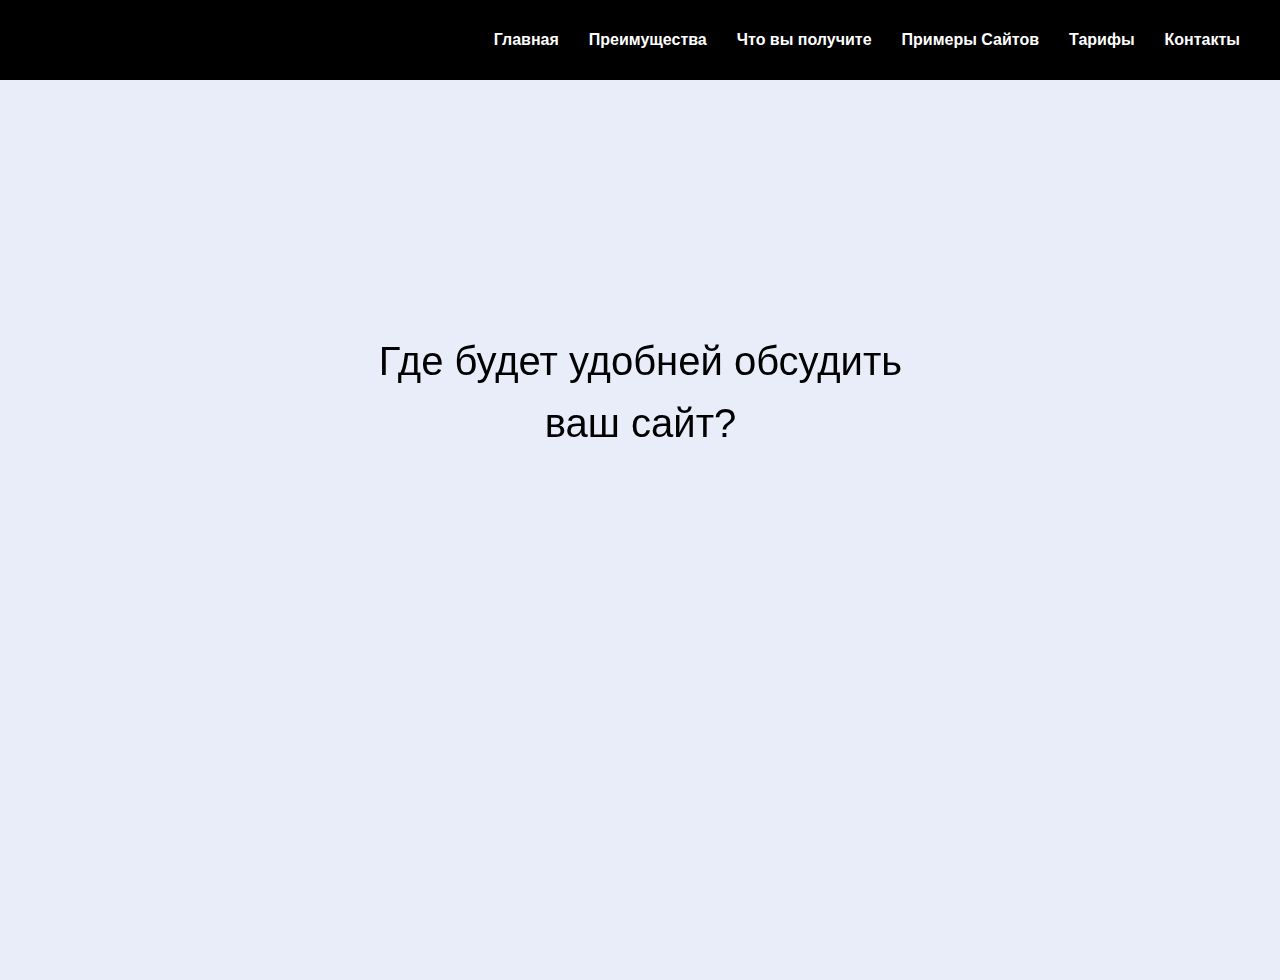
<file: form.html>
﻿<!DOCTYPE html><html> <head><meta charset="utf-8"><meta http-equiv="Content-Type" content="text/html; charset=utf-8"><meta name="viewport" content="width=device-width, initial-scale=1.0"><!--metatextblock--><title>Blank page</title><meta property="og:url" content="http://102881.tilda.ws/form"><meta property="og:title" content="Blank page"><meta property="og:description" content=""><meta property="og:type" content="website"><link rel="canonical" href="form.html"><!--/metatextblock--><meta property="fb:app_id" content="257953674358265"><meta name="format-detection" content="telephone=no"><meta http-equiv="x-dns-prefetch-control" content="on"><link rel="dns-prefetch" href="https://ws.tildacdn.com"><link rel="dns-prefetch" href="https://static.tildacdn.info"><link rel="shortcut icon" href="img/tildafavicon.ico" type="image/x-icon"><!-- Assets --><script src="js/tilda-fallback-1.0.min.js" charset="utf-8" async=""></script><link rel="stylesheet" href="css/tilda-grid-3.0.min.css" type="text/css" media="all" onerror="this.loaderr='y';"><link rel="stylesheet" href="tilda-blocks-page30693310.min.css?t=1664714375" type="text/css" media="all" onerror="this.loaderr='y';"><link rel="preconnect" href="https://fonts.gstatic.com"><link href="css2?family=Roboto:wght@300;400;500;700&subset=latin,cyrillic" rel="stylesheet"><link rel="stylesheet" href="css2-1?family=Comfortaa&displa=swap" type="text/css"><script type="text/javascript">(function (d) {
if (!d.visibilityState) {
var s = d.createElement('script');
s.src = 'https://static.tildacdn.info/js/tilda-polyfill-1.0.min.js';
d.getElementsByTagName('head')[0].appendChild(s);
}
})(document);
function t_onReady(func) {
if (document.readyState != 'loading') {
func();
} else {
document.addEventListener('DOMContentLoaded', func);
}
}
function t_onFuncLoad(funcName, okFunc, time) {
if (typeof window[funcName] === 'function') {
okFunc();
} else {
setTimeout(function() {
t_onFuncLoad(funcName, okFunc, time);
},(time || 100));
}
}</script><script src="js/jquery-1.10.2.min.js" onerror="this.loaderr='y';"></script><script src="js/tilda-scripts-3.0.min.js" onerror="this.loaderr='y';"></script><script src="tilda-blocks-page30693310.min.js?t=1664714375" onerror="this.loaderr='y';"></script><script src="js/lazyload-1.3.min.js" charset="utf-8" async="" onerror="this.loaderr='y';"></script><script src="js/tilda-menu-1.0.min.js" charset="utf-8" async="" onerror="this.loaderr='y';"></script><script src="js/tilda-zero-1.1.min.js" charset="utf-8" async="" onerror="this.loaderr='y';"></script><script src="js/tilda-events-1.0.min.js" charset="utf-8" async="" onerror="this.loaderr='y';"></script><script type="text/javascript">window.dataLayer = window.dataLayer || [];</script><script type="text/javascript">(function () {
if((/bot|google|yandex|baidu|bing|msn|duckduckbot|teoma|slurp|crawler|spider|robot|crawling|facebook/i.test(navigator.userAgent))===false && typeof(sessionStorage)!='undefined' && sessionStorage.getItem('visited')!=='y' && document.visibilityState){
var style=document.createElement('style');
style.type='text/css';
style.innerHTML='@media screen and (min-width: 980px) {.t-records {opacity: 0;}.t-records_animated {-webkit-transition: opacity ease-in-out .2s;-moz-transition: opacity ease-in-out .2s;-o-transition: opacity ease-in-out .2s;transition: opacity ease-in-out .2s;}.t-records.t-records_visible {opacity: 1;}}';
document.getElementsByTagName('head')[0].appendChild(style);
function t_setvisRecs(){
var alr=document.querySelectorAll('.t-records');
Array.prototype.forEach.call(alr, function(el) {
el.classList.add("t-records_animated");
});
setTimeout(function () {
Array.prototype.forEach.call(alr, function(el) {
el.classList.add("t-records_visible");
});
sessionStorage.setItem("visited", "y");
}, 400);
} 
document.addEventListener('DOMContentLoaded', t_setvisRecs);
}
})();</script></head><body class="t-body" style="margin:0;"><!--allrecords--><div id="allrecords" class="t-records" data-hook="blocks-collection-content-node" data-tilda-project-id="6104500" data-tilda-page-id="30693310" data-tilda-page-alias="form" data-tilda-formskey="2ca7fa2df70bc3c2593a793b16104500" data-tilda-lazy="yes"><div id="rec496797612" class="r t-rec t-screenmin-980px" style=" " data-animationappear="off" data-record-type="456" data-screen-min="980px"><!-- T456 --><div id="nav496797612marker"></div><div id="nav496797612" class="t456 t456__positionstatic " style="background-color: rgba(0,0,0,1); " data-bgcolor-hex="#000000" data-bgcolor-rgba="rgba(0,0,0,1)" data-navmarker="nav496797612marker" data-appearoffset="" data-bgopacity-two="" data-menushadow="" data-bgopacity="1" data-menu-items-align="right" data-menu="yes"><div class="t456__maincontainer " style=""><nav class="t456__rightwrapper t456__menualign_right" aria-label="Основные разделы на странице" style=""><ul class="t456__list" role="menubar" aria-label="Основные разделы на странице"><li class="t456__list_item" role="none" style="padding:0 15px 0 0;"><a class="t-menu__link-item" role="menuitem" href="index.htm#rec493918987" tabindex="-1" data-menu-submenu-hook="" data-menu-item-number="1" style="color:#ffffff;font-weight:600;">Главная</a></li><li class="t456__list_item" role="none" style="padding:0 15px;"><a class="t-menu__link-item" role="menuitem" href="index.htm#rec493918993" tabindex="-1" data-menu-submenu-hook="" data-menu-item-number="2" style="color:#ffffff;font-weight:600;">Преимущества</a></li><li class="t456__list_item" role="none" style="padding:0 15px;"><a class="t-menu__link-item" role="menuitem" href="index.htm#rec493918990" tabindex="-1" data-menu-submenu-hook="" data-menu-item-number="3" style="color:#ffffff;font-weight:600;">Что вы получите </a></li><li class="t456__list_item" role="none" style="padding:0 15px;"><a class="t-menu__link-item" role="menuitem" href="index.htm#rec496609390" tabindex="-1" data-menu-submenu-hook="" data-menu-item-number="4" style="color:#ffffff;font-weight:600;">Примеры Сайтов</a></li><li class="t456__list_item" role="none" style="padding:0 15px;"><a class="t-menu__link-item" role="menuitem" href="index.htm#rec494051374" tabindex="-1" data-menu-submenu-hook="" data-menu-item-number="5" style="color:#ffffff;font-weight:600;">Тарифы </a></li><li class="t456__list_item" role="none" style="padding:0 0 0 15px;"><a class="t-menu__link-item" role="menuitem" href="index.htm#rec493918998" tabindex="-1" data-menu-submenu-hook="" data-menu-item-number="6" style="color:#ffffff;font-weight:600;">Контакты</a></li></ul></nav></div></div><style>@media screen and (max-width: 980px) {
#rec496797612 .t456__leftcontainer{
padding: 20px;
}
}
@media screen and (max-width: 980px) {
#rec496797612 .t456__imglogo{
padding: 20px 0;
}
}</style><script type="text/javascript">t_onReady(function() {
t_onFuncLoad('t_menu__highlightActiveLinks', function () {
t_menu__highlightActiveLinks('.t456__list_item a');
});
});
window.addEventListener('resize', function () {
t_onFuncLoad('t_menu__setBGcolor', function () {
t_menu__setBGcolor('496797612', '.t456');
});
});
t_onReady(function () {
t_onFuncLoad('t_menu__setBGcolor', function () {
t_menu__setBGcolor('496797612', '.t456');
});
});</script><style>#rec496797612 .t-menu__link-item{
}
@supports (overflow:-webkit-marquee) and (justify-content:inherit)
{
#rec496797612 .t-menu__link-item,
#rec496797612 .t-menu__link-item.t-active {
opacity: 1 !important;
}
}</style><!--[if IE 8]><style>#rec496797612 .t456 {
filter: progid:DXImageTransform.Microsoft.gradient(startColorStr='#D9000000', endColorstr='#D9000000');
}</style><![endif]--></div><div id="rec496797699" class="r t-rec t-rec_pt_0 t-rec_pb_0 t-screenmax-980px" style="padding-top:0px;padding-bottom:0px; " data-animationappear="off" data-record-type="450" data-screen-max="980px"><div class="t450__menu__content " style="top:15px; " data-appearoffset="" data-hideoffset=""><div class="t450__burger_container t450__small "><div class="t450__burger_bg t450__burger_cirqle" style="; opacity:0.50;"></div><div class="t450__burger"><span style="background-color:#ffffff;"></span><span style="background-color:#ffffff;"></span><span style="background-color:#ffffff;"></span><span style="background-color:#ffffff;"></span></div></div></div><!-- t450 --><div id="nav496797699marker"></div><div class="t450__overlay"><div class="t450__overlay_bg" style=" "></div></div><div id="nav496797699" class="t450 " data-tooltip-hook="#menuopen" style="max-width: 260px;"><button type="button" class="t450__close-button t450__close t450_opened " aria-label="Закрыть меню"><div class="t450__close_icon"><span style="background-color:#ffffff;"></span><span style="background-color:#ffffff;"></span><span style="background-color:#ffffff;"></span><span style="background-color:#ffffff;"></span></div></button><div class="t450__container t-align_left"><div class="t450__top"><nav class="t450__menu" aria-label="Основные разделы на странице"><ul class="t450__list" role="menubar" aria-label="Основные разделы на странице"><li class="t450__list_item" role="none"><a class="t-menu__link-item " role="menuitem" href="index.htm#rec493918987" tabindex="-1" data-menu-submenu-hook="" data-menu-item-number="1" style="color:#ffffff;font-size:24px;">Главная</a></li><li class="t450__list_item" role="none"><a class="t-menu__link-item " role="menuitem" href="index.htm#rec493918993" tabindex="-1" data-menu-submenu-hook="" data-menu-item-number="2" style="color:#ffffff;font-size:24px;">Преимущества</a></li><li class="t450__list_item" role="none"><a class="t-menu__link-item " role="menuitem" href="index.htm#rec493918990" tabindex="-1" data-menu-submenu-hook="" data-menu-item-number="3" style="color:#ffffff;font-size:24px;">Что вы получате</a></li><li class="t450__list_item" role="none"><a class="t-menu__link-item " role="menuitem" href="index.htm#rec496609390" tabindex="-1" data-menu-submenu-hook="" data-menu-item-number="4" style="color:#ffffff;font-size:24px;">Примеры сайтов</a></li><li class="t450__list_item" role="none"><a class="t-menu__link-item " role="menuitem" href="index.htm#rec494453221" tabindex="-1" data-menu-submenu-hook="" data-menu-item-number="5" style="color:#ffffff;font-size:24px;">Тарифы</a></li><li class="t450__list_item" role="none"><a class="t-menu__link-item " role="menuitem" href="index.htm#rec493918998" tabindex="-1" data-menu-submenu-hook="" data-menu-item-number="6" style="color:#ffffff;font-size:24px;">Контакты</a></li></ul></nav></div><div class="t450__rightside"><div class="t450__rightcontainer"><div class="t450__right_descr t-descr t-descr_xs" field="descr" style="">Если есть вопросы может их задать здесь!</div><div class="t450__right_social_links"> <div class="t-sociallinks"> <div class="t-sociallinks__wrapper"> <!-- new soclinks --> <div class="t-sociallinks__item t-sociallinks__item_phone" title="Телефон"><a href="tel:+79649274923" target="_blank" rel="nofollow" style="width: 30px; height: 30px;"><svg class="t-sociallinks__svg" width="30px" height="30px" viewbox="0 0 100 100" fill="none" xmlns="http://www.w3.org/2000/svg"> <g clip-path="url(#a)"> <path fill-rule="evenodd" clip-rule="evenodd" d="M50 100c27.6142 0 50-22.3858 50-50S77.6142 0 50 0 0 22.3858 0 50s22.3858 50 50 50ZM32.3668 30.3616c1.529-1.5266 2.313-2.1741 2.7866-2.3015.5616-.1511 1.0518-.0196 1.5634.4196.4329.3715 1.527 1.4916 2.2759 2.3299 2.2004 2.4633 4.882 5.8263 5.2576 6.5935.1136.2322.1247.2979.1055.6292-.0354.6107-.1598.802-.9765 1.5021-1.3026 1.1165-3.299 3.2046-3.9969 4.1805-.4567.6386-.4698 1.0387-.0576 1.7681.3502.6197 2.0532 2.862 3.2535 4.2837 2.0092 2.38 4.3376 4.6029 6.599 6.3002 1.6806 1.2614 4.0441 2.7152 5.6262 3.4606 1.1308.5328 1.4843.5028 2.2087-.1874.6947-.6619 1.5124-1.7299 2.8824-3.7642.4462-.6627.8793-1.2623.9624-1.3325.2534-.2141.5397-.3152.9571-.3379.2672-.0145.4467.0007.5916.05.2786.0949 1.005.549 3.9543 2.4721 1.3685.8924 2.8854 1.8756 3.3709 2.1849 2.7509 1.7526 3.0562 1.988 3.1982 2.4656.1894.6376.0314 1.0473-.8661 2.2452-1.1143 1.4874-2.9896 3.4964-4.389 4.7019-1.1352.978-2.5943 1.9613-4.0331 2.7178l-.6221.3271-.6298-.0005c-1.8358-.0011-3.567-.3672-6.2166-1.3144-6.2054-2.2186-11.7074-5.4657-16.5254-9.7527-.9039-.8044-3.0041-2.9209-3.7864-3.8159-2.6069-2.9827-4.5701-5.8918-6.2658-9.2845-1.2218-2.4446-2.3446-5.2818-2.5339-6.4026-.2774-1.6423.3983-3.7909 1.9148-6.0887.9075-1.3749 1.9016-2.562 3.3911-4.0492Z" fill="#ffffff"></path> </g> <defs> <clippath id="a"> <path fill="#fff" d="M0 0h100v100H0z"></path> </clippath> </defs></svg></a></div> <div class="t-sociallinks__item t-sociallinks__item_whatsapp"><a href="https://wa.me/79530727701" target="_blank" rel="nofollow" style="width: 30px; height: 30px;"><svg class="t-sociallinks__svg" width="30px" height="30px" viewbox="0 0 100 100" fill="none" xmlns="http://www.w3.org/2000/svg"> <path fill-rule="evenodd" clip-rule="evenodd" d="M50 100C77.6142 100 100 77.6142 100 50C100 22.3858 77.6142 0 50 0C22.3858 0 0 22.3858 0 50C0 77.6142 22.3858 100 50 100ZM69.7626 28.9928C64.6172 23.841 57.7739 21.0027 50.4832 21C35.4616 21 23.2346 33.2252 23.2292 48.2522C23.2274 53.0557 24.4823 57.7446 26.8668 61.8769L23 76L37.4477 72.2105C41.4282 74.3822 45.9107 75.5262 50.4714 75.528H50.4823C65.5029 75.528 77.7299 63.301 77.7363 48.2749C77.7408 40.9915 74.9089 34.1446 69.7626 28.9928ZM62.9086 53.9588C62.2274 53.6178 58.8799 51.9708 58.2551 51.7435C57.6313 51.5161 57.1766 51.4024 56.7228 52.0845C56.269 52.7666 54.964 54.2998 54.5666 54.7545C54.1692 55.2092 53.7718 55.2656 53.0915 54.9246C52.9802 54.8688 52.8283 54.803 52.6409 54.7217C51.6819 54.3057 49.7905 53.4855 47.6151 51.5443C45.5907 49.7382 44.2239 47.5084 43.8265 46.8272C43.4291 46.1452 43.7837 45.7769 44.1248 45.4376C44.3292 45.2338 44.564 44.9478 44.7987 44.662C44.9157 44.5194 45.0328 44.3768 45.146 44.2445C45.4345 43.9075 45.56 43.6516 45.7302 43.3049C45.7607 43.2427 45.7926 43.1776 45.8272 43.1087C46.0545 42.654 45.9409 42.2565 45.7708 41.9155C45.6572 41.6877 45.0118 40.1167 44.4265 38.6923C44.1355 37.984 43.8594 37.3119 43.671 36.8592C43.1828 35.687 42.6883 35.69 42.2913 35.6924C42.2386 35.6928 42.1876 35.6931 42.1386 35.6906C41.7421 35.6706 41.2874 35.667 40.8336 35.667C40.3798 35.667 39.6423 35.837 39.0175 36.5191C38.9773 36.5631 38.9323 36.6111 38.8834 36.6633C38.1738 37.4209 36.634 39.0648 36.634 42.2002C36.634 45.544 39.062 48.7748 39.4124 49.2411L39.415 49.2444C39.4371 49.274 39.4767 49.3309 39.5333 49.4121C40.3462 50.5782 44.6615 56.7691 51.0481 59.5271C52.6732 60.2291 53.9409 60.6475 54.9303 60.9612C56.5618 61.4796 58.046 61.4068 59.22 61.2313C60.5286 61.0358 63.2487 59.5844 63.8161 57.9938C64.3836 56.4033 64.3836 55.0392 64.2136 54.7554C64.0764 54.5258 63.7545 54.3701 63.2776 54.1395C63.1633 54.0843 63.0401 54.0247 62.9086 53.9588Z" fill="#ffffff"></path></svg></a></div> <div class="t-sociallinks__item t-sociallinks__item_vk"><a href="https://vk.com/nikitos_habib" target="_blank" rel="nofollow" style="width: 30px; height: 30px;"><svg class="t-sociallinks__svg" width="30px" height="30px" viewbox="0 0 100 100" fill="none" xmlns="http://www.w3.org/2000/svg"> <path fill-rule="evenodd" clip-rule="evenodd" d="M50 100c27.614 0 50-22.386 50-50S77.614 0 50 0 0 22.386 0 50s22.386 50 50 50ZM25 34c.406 19.488 10.15 31.2 27.233 31.2h.968V54.05c6.278.625 11.024 5.216 12.93 11.15H75c-2.436-8.87-8.838-13.773-12.836-15.647C66.162 47.242 71.783 41.62 73.126 34h-8.058c-1.749 6.184-6.932 11.805-11.867 12.336V34h-8.057v21.611C40.147 54.362 33.838 48.304 33.556 34H25Z" fill="#ffffff"></path></svg></a></div> <!-- /new soclinks --> <script> 
t_onReady(function () {
var rec = document.getElementById('rec496797699');
if (!rec) return;
var customImageList = rec.querySelectorAll('img.t-sociallinks__customimg');
Array.prototype.forEach.call(customImageList, function(img) {
var imgURL = img.getAttribute('src');
if (imgURL.indexOf('/lib__tildaicon__') !== -1 || imgURL.indexOf('/lib/tildaicon/') !== -1) {
var xhr = new XMLHttpRequest();
xhr.open('GET', imgURL);
xhr.responseType = 'document';
xhr.onload = function() {
if (xhr.status >= 200 && xhr.status < 400) {
var response = xhr.response;
var svg = response.querySelector('svg');
svg.style.width = '30px';
svg.style.height = '30px';
var figureList = svg.querySelectorAll('*:not(g):not(title):not(desc)');
for(var j = 0; j < figureList.length; j++) {
figureList[j].style.fill = '#ffffff';
}
img.parentNode.append(svg);
img.remove();
} else {
img.style.visibility = 'visible';
}
}
xhr.onerror = function(error) {
img.style.visibility = 'visible';
}
xhr.send();
}
});
});
</script> </div></div></div></div></div></div></div><script> t_onReady(function() {
var rec = document.querySelector('#rec496797699');
if (!rec) return;
rec.setAttribute('data-animationappear', 'off');
rec.style.opacity = 1;
t_onFuncLoad('t450_initMenu', function () {
t450_initMenu('496797699');
});
});</script><style>#rec496797699 .t-menu__link-item{
}
@supports (overflow:-webkit-marquee) and (justify-content:inherit)
{
#rec496797699 .t-menu__link-item,
#rec496797699 .t-menu__link-item.t-active {
opacity: 1 !important;
}
}</style></div><div id="rec496794499" class="r t-rec" style=" " data-animationappear="off" data-record-type="396"><!-- T396 --><style>#rec496794499 .t396__artboard{min-height: 530px;height: 100vh; background-color: #e9ecf9;}#rec496794499 .t396__filter{min-height: 530px;height: 100vh;}#rec496794499 .t396__carrier{min-height: 530px;height: 100vh;background-position: center center;background-attachment: scroll;background-size:cover;background-repeat:no-repeat;}@media screen and (max-width: 1199px){#rec496794499 .t396__artboard{}#rec496794499 .t396__filter{}#rec496794499 .t396__carrier{background-attachment:scroll;}}@media screen and (max-width: 959px){}@media screen and (max-width: 639px){#rec496794499 .t396__artboard{min-height: 430px;}#rec496794499 .t396__filter{min-height: 430px;}#rec496794499 .t396__carrier{min-height: 430px;}}@media screen and (max-width: 479px){}#rec496794499 .tn-elem[data-elem-id="1664708357037"]{color:#000000;text-align:center;z-index:1;top: calc(50vh - 265px + 65px);left: calc(50% - 600px + 320px);width:561px;}#rec496794499 .tn-elem[data-elem-id="1664708357037"] .tn-atom{color:#000000;font-size:40px;font-family:'Comfortaa',Arial,sans-serif;line-height:1.55;font-weight:400;background-position:center center;border-color:transparent;border-style:solid;}@media screen and (max-width: 1199px){#rec496794499 .tn-elem[data-elem-id="1664708357037"]{top: calc(50vh - 265px + 65px);left: calc(50% - 480px + 200px);}}@media screen and (max-width: 959px){#rec496794499 .tn-elem[data-elem-id="1664708357037"]{top: calc(50vh - 265px + 50px);left: calc(50% - 320px + 40px);}}@media screen and (max-width: 639px){#rec496794499 .tn-elem[data-elem-id="1664708357037"]{top: calc(50vh - 215px + 50px);left: calc(50% - 240px + 35px);width:411px;}#rec496794499 .tn-elem[data-elem-id="1664708357037"] .tn-atom{font-size:30px;}}@media screen and (max-width: 479px){#rec496794499 .tn-elem[data-elem-id="1664708357037"]{top: calc(50vh - 215px + 50px);left: calc(50% - 160px + 9px);width:302px;}#rec496794499 .tn-elem[data-elem-id="1664708357037"] .tn-atom{font-size:25px;}}#rec496794499 .tn-elem[data-elem-id="1664708562707"]{z-index:2;top: calc(50vh - 265px + 215px);left: calc(50% - 600px + 400px);width:100px;height:100px;}#rec496794499 .tn-elem[data-elem-id="1664708562707"] .tn-atom{background-position:center center;background-size:cover;background-repeat:no-repeat;border-color:transparent;border-style:solid;}@media screen and (max-width: 1199px){#rec496794499 .tn-elem[data-elem-id="1664708562707"]{top: calc(50vh - 265px + 215px);left: calc(50% - 480px + 280px);}}@media screen and (max-width: 959px){#rec496794499 .tn-elem[data-elem-id="1664708562707"]{top: calc(50vh - 265px + 215px);left: calc(50% - 320px + 120px);}}@media screen and (max-width: 639px){#rec496794499 .tn-elem[data-elem-id="1664708562707"]{top: calc(50vh - 215px + 217px);left: calc(50% - 240px + 48px);}}@media screen and (max-width: 479px){#rec496794499 .tn-elem[data-elem-id="1664708562707"]{top: calc(50vh - 215px + 176px);left: calc(50% - 160px + 14px);width:77px;height:77px;}}#rec496794499 .tn-elem[data-elem-id="1664708576614"]{z-index:3;top: calc(50vh - 265px + 215px);left: calc(50% - 600px + 550px);width:100px;height:100px;}#rec496794499 .tn-elem[data-elem-id="1664708576614"] .tn-atom{background-position:center center;background-size:cover;background-repeat:no-repeat;border-color:transparent;border-style:solid;}@media screen and (max-width: 1199px){#rec496794499 .tn-elem[data-elem-id="1664708576614"]{top: calc(50vh - 265px + 215px);left: calc(50% - 480px + 430px);}}@media screen and (max-width: 959px){#rec496794499 .tn-elem[data-elem-id="1664708576614"]{top: calc(50vh - 265px + 215px);left: calc(50% - 320px + 270px);}}@media screen and (max-width: 639px){#rec496794499 .tn-elem[data-elem-id="1664708576614"]{top: calc(50vh - 215px + 217px);left: calc(50% - 240px + 198px);}}@media screen and (max-width: 479px){#rec496794499 .tn-elem[data-elem-id="1664708576614"]{top: calc(50vh - 215px + 176px);left: calc(50% - 160px + 121px);width:77px;height:77px;}}#rec496794499 .tn-elem[data-elem-id="1664708724026"]{z-index:5;top: calc(50vh - 265px + 215px);left: calc(50% - 600px + 700px);width:100px;height:100px;}#rec496794499 .tn-elem[data-elem-id="1664708724026"] .tn-atom{background-position:center center;background-size:cover;background-repeat:no-repeat;border-color:transparent;border-style:solid;}@media screen and (max-width: 1199px){#rec496794499 .tn-elem[data-elem-id="1664708724026"]{top: calc(50vh - 265px + 215px);left: calc(50% - 480px + 580px);}}@media screen and (max-width: 959px){#rec496794499 .tn-elem[data-elem-id="1664708724026"]{top: calc(50vh - 265px + 215px);left: calc(50% - 320px + 420px);}}@media screen and (max-width: 639px){#rec496794499 .tn-elem[data-elem-id="1664708724026"]{top: calc(50vh - 215px + 217px);left: calc(50% - 240px + 331px);}}@media screen and (max-width: 479px){#rec496794499 .tn-elem[data-elem-id="1664708724026"]{top: calc(50vh - 215px + 176px);left: calc(50% - 160px + 228px);width:77px;height:77px;}}</style><div class='t396'><div class="t396__artboard" data-artboard-recid="496794499" data-artboard-height="530" data-artboard-height-res-480="430" data-artboard-height_vh="100" data-artboard-valign="center" data-artboard-ovrflw=""> <div class="t396__carrier" data-artboard-recid="496794499"></div> 
<div class="t396__filter" data-artboard-recid="496794499"></div> 
<div class='t396__elem tn-elem tn-elem__4967944991664708357037' data-elem-id='1664708357037' data-elem-type='text' data-field-top-value="65" data-field-top-res-960-value="65" data-field-top-res-640-value="50" data-field-top-res-480-value="50" data-field-top-res-320-value="50" data-field-left-value="320" data-field-left-res-960-value="200" data-field-left-res-640-value="40" data-field-left-res-480-value="35" data-field-left-res-320-value="9" data-field-width-value="561" data-field-width-res-480-value="411" data-field-width-res-320-value="302" data-field-axisy-value="top" data-field-axisx-value="left" data-field-container-value="grid" data-field-topunits-value="px" data-field-leftunits-value="px" data-field-heightunits-value="" data-field-widthunits-value="px"><div class='tn-atom' field='tn_text_1664708357037'>Где будет удобней обсудить ваш сайт?</div> </div> 
<div class='t396__elem tn-elem tn-elem__4967944991664708562707' data-elem-id='1664708562707' data-elem-type='shape' data-field-top-value="215" data-field-top-res-960-value="215" data-field-top-res-640-value="215" data-field-top-res-480-value="217" data-field-top-res-320-value="176" data-field-left-value="400" data-field-left-res-960-value="280" data-field-left-res-640-value="120" data-field-left-res-480-value="48" data-field-left-res-320-value="14" data-field-height-value="100" data-field-height-res-320-value="77" data-field-width-value="100" data-field-width-res-320-value="77" data-field-axisy-value="top" data-field-axisx-value="left" data-field-container-value="grid" data-field-topunits-value="px" data-field-leftunits-value="px" data-field-heightunits-value="px" data-field-widthunits-value="px"><a class='tn-atom t-bgimg' href="https://wa.me/79530727701?text=Привет, хочу сделать заказ!" data-original="https://static.tildacdn.info/tild3432-6334-4338-a638-366638356430/3670051.png" style="background-image:url('tild3432-6334-4338-a638-366638356430/-/resize/20x/3670051.png');"> </a> </div> 
<div class='t396__elem tn-elem tn-elem__4967944991664708576614' data-elem-id='1664708576614' data-elem-type='shape' data-field-top-value="215" data-field-top-res-960-value="215" data-field-top-res-640-value="215" data-field-top-res-480-value="217" data-field-top-res-320-value="176" data-field-left-value="550" data-field-left-res-960-value="430" data-field-left-res-640-value="270" data-field-left-res-480-value="198" data-field-left-res-320-value="121" data-field-height-value="100" data-field-height-res-320-value="77" data-field-width-value="100" data-field-width-res-320-value="77" data-field-axisy-value="top" data-field-axisx-value="left" data-field-container-value="grid" data-field-topunits-value="px" data-field-leftunits-value="px" data-field-heightunits-value="px" data-field-widthunits-value="px"><a class='tn-atom t-bgimg' href="https://vk.com/nikitos_habib" data-original="https://static.tildacdn.info/tild3863-3739-4433-b563-626438663034/3670055.png" style="background-image:url('tild3863-3739-4433-b563-626438663034/-/resize/20x/3670055.png');"> </a> </div> 
<div class='t396__elem tn-elem tn-elem__4967944991664708724026' data-elem-id='1664708724026' data-elem-type='shape' data-field-top-value="215" data-field-top-res-960-value="215" data-field-top-res-640-value="215" data-field-top-res-480-value="217" data-field-top-res-320-value="176" data-field-left-value="700" data-field-left-res-960-value="580" data-field-left-res-640-value="420" data-field-left-res-480-value="331" data-field-left-res-320-value="228" data-field-height-value="100" data-field-height-res-320-value="77" data-field-width-value="100" data-field-width-res-320-value="77" data-field-axisy-value="top" data-field-axisx-value="left" data-field-container-value="grid" data-field-topunits-value="px" data-field-leftunits-value="px" data-field-heightunits-value="px" data-field-widthunits-value="px"><a class='tn-atom t-bgimg' href="tel:89649274923" data-original="https://static.tildacdn.info/tild6634-6431-4335-b431-316361616332/5037238.png" style="background-image:url('tild6634-6431-4335-b431-316361616332/-/resize/20x/5037238.png');"> </a> </div> </div></div><script>t_onReady(function () {
t_onFuncLoad('t396_init', function () {
t396_init('496794499');
});
});
setTimeout(function(){ (function (d, w, k, o, g) { var n=d.getElementsByTagName(o)[0],s=d.createElement(o),f=function(){n.parentNode.insertBefore(s,n);}; s.type = "text/javascript"; s.async = true; s.key = k; s.id = "tildastatscript"; s.src=g; if (w.opera=="[object Opera]") {d.addEventListener("DOMContentLoaded", f, false);} else { f(); } })(document, window, '5a1448d78394fca0eea8001ff5f0aef0','script','https://static.tildacdn.info/js/tilda-stat-1.0.min.js');
}, 2000);</script></body></html>
</file>
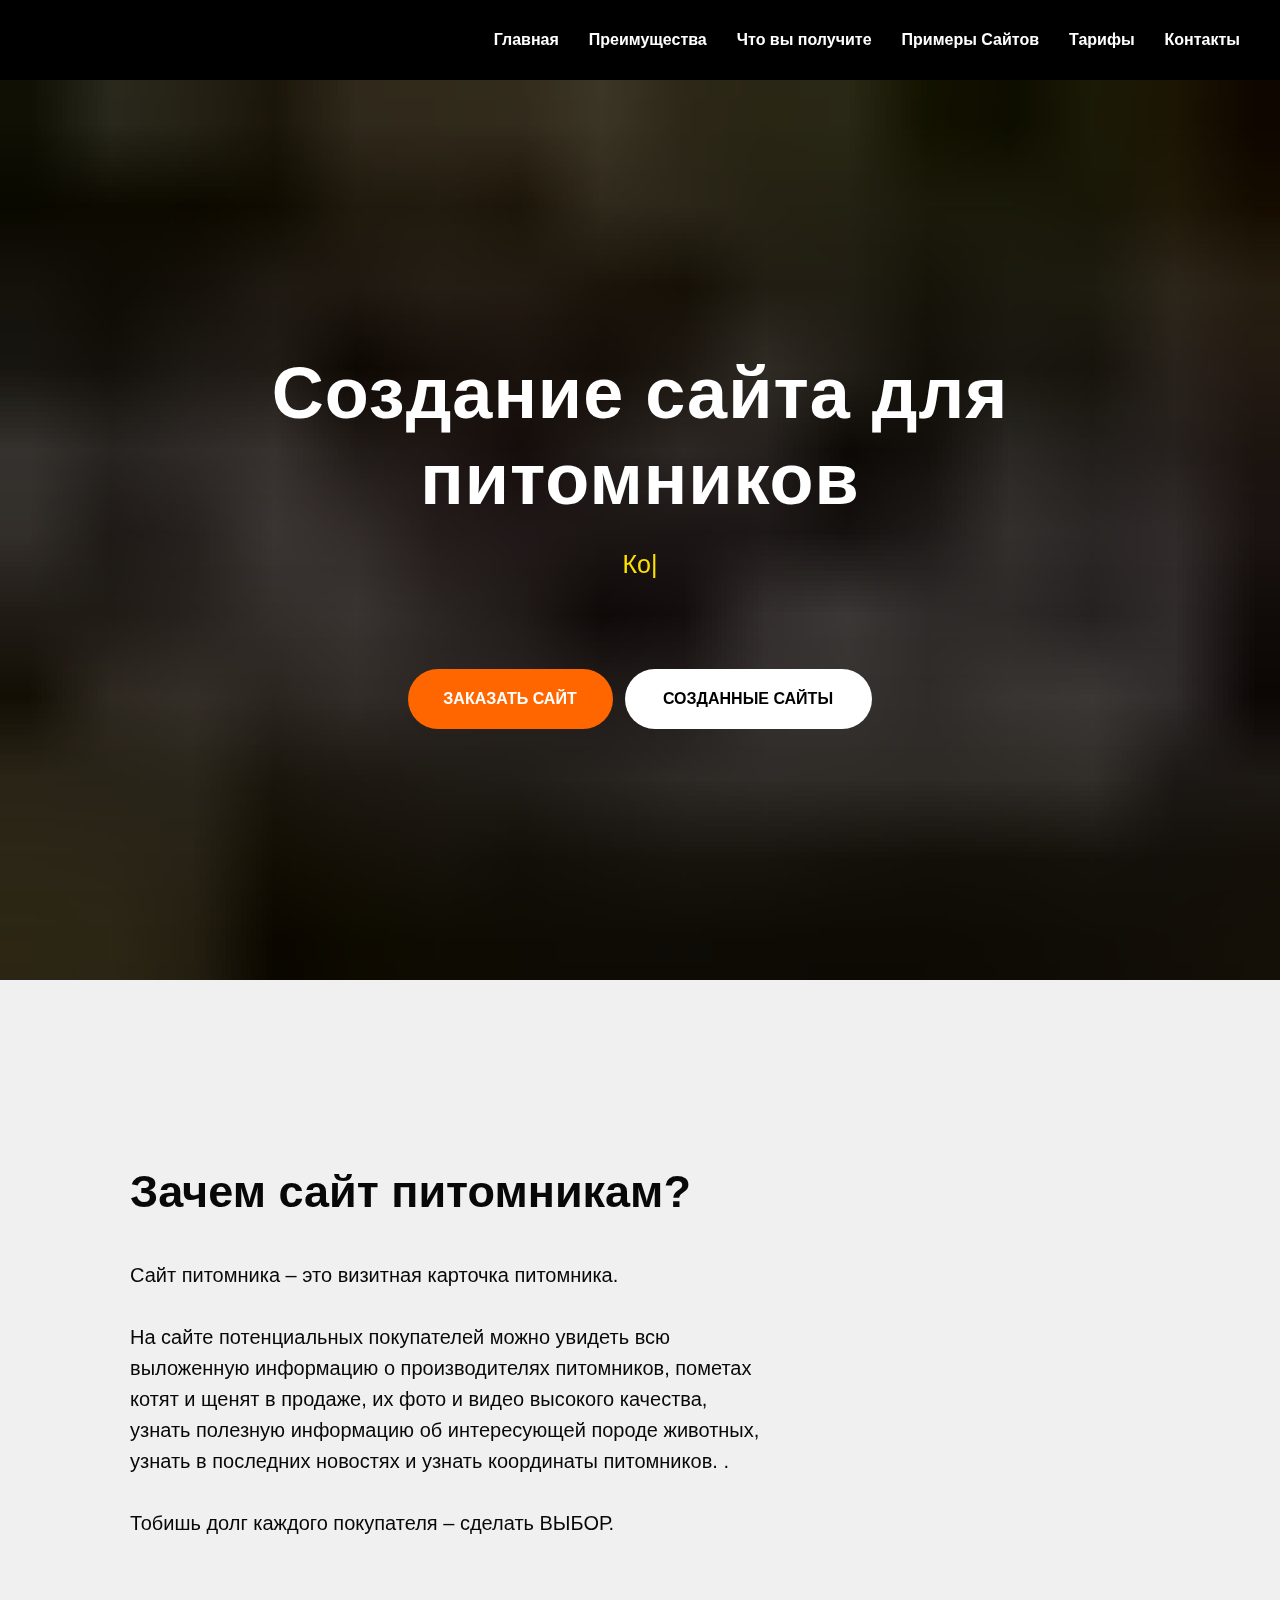
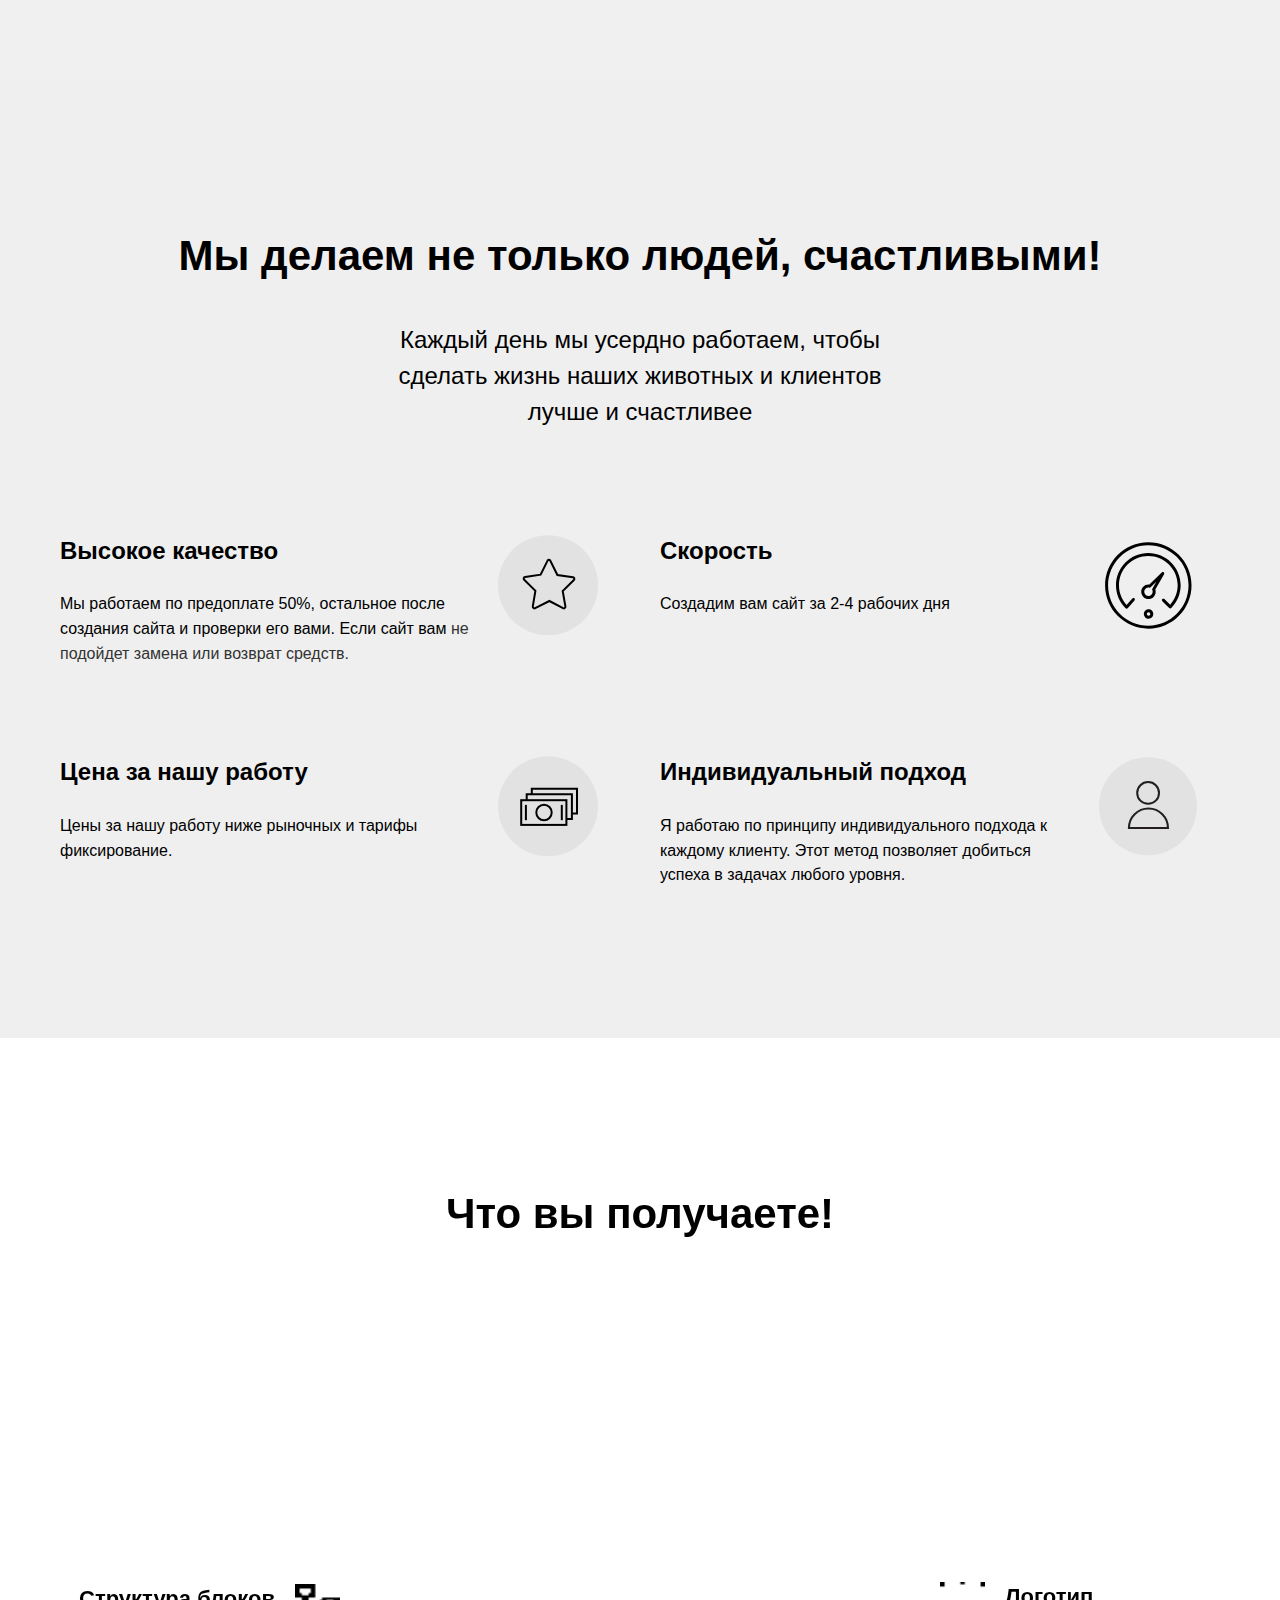
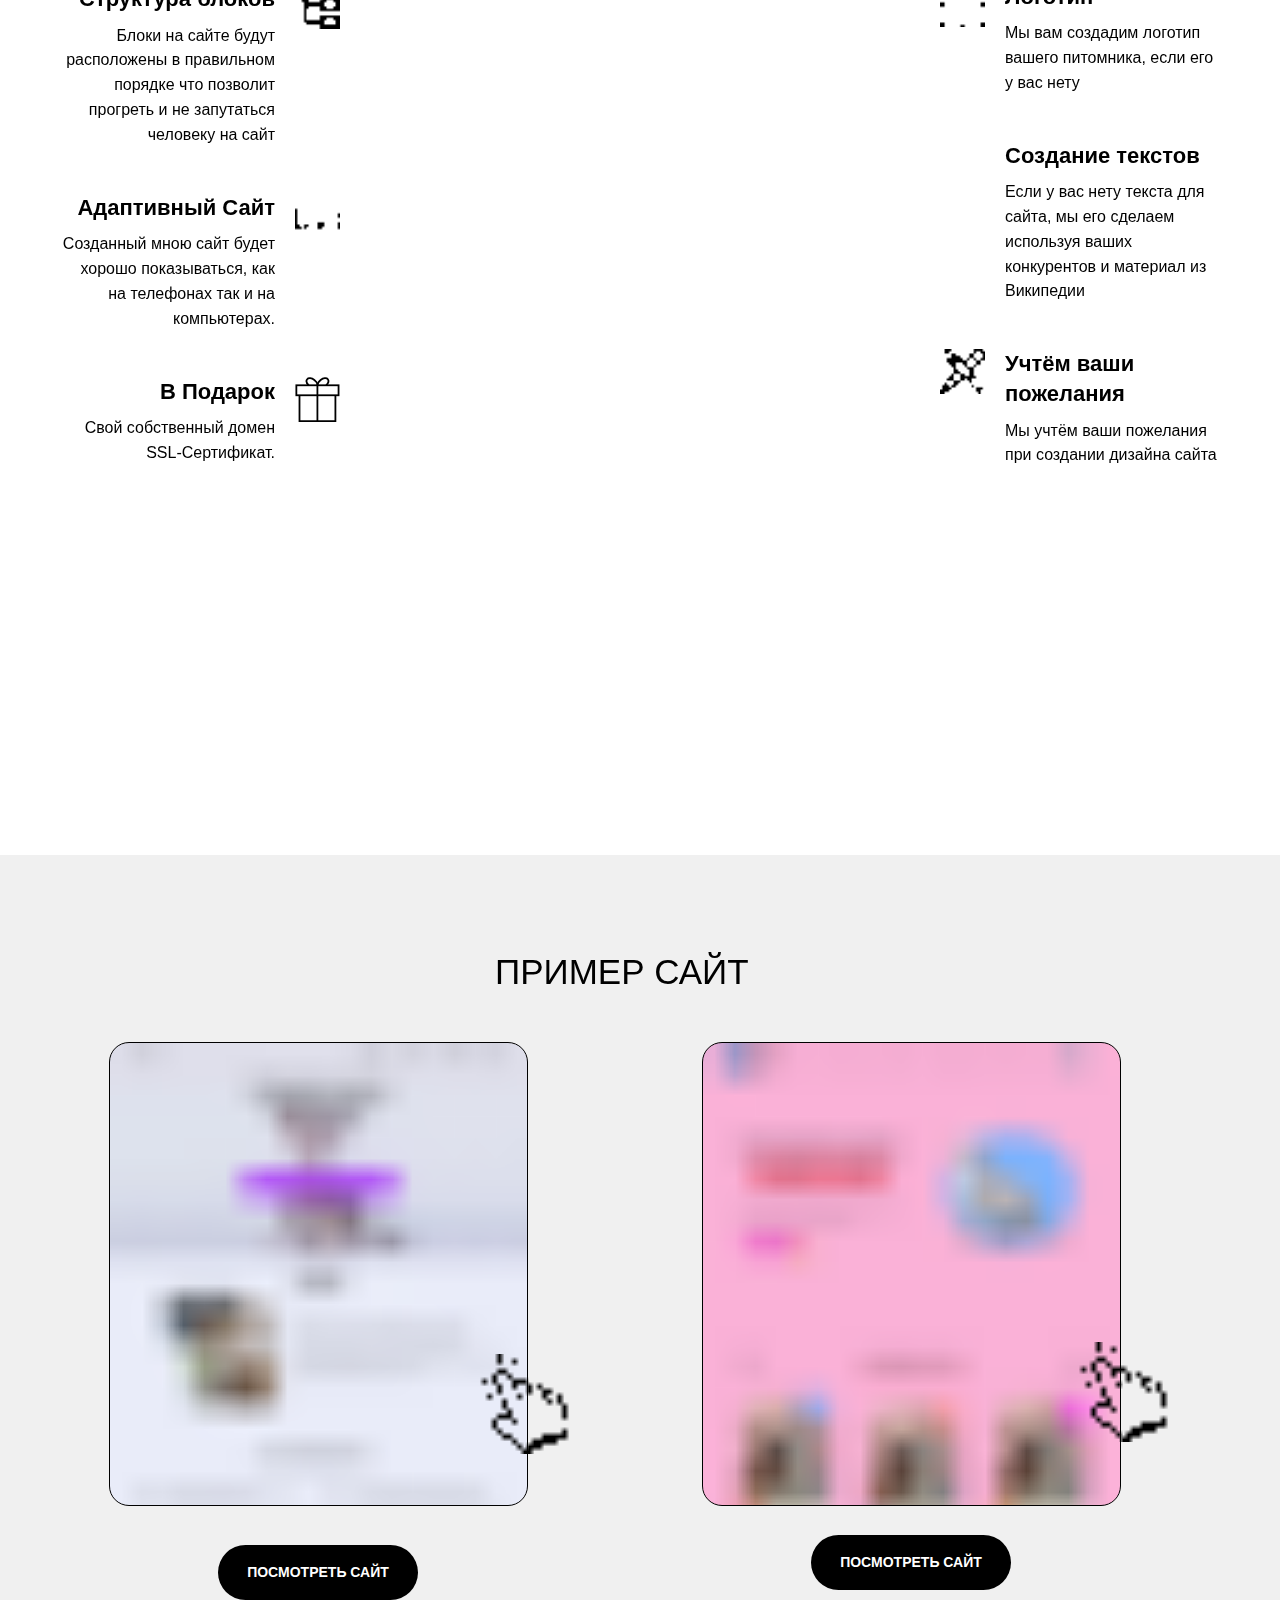
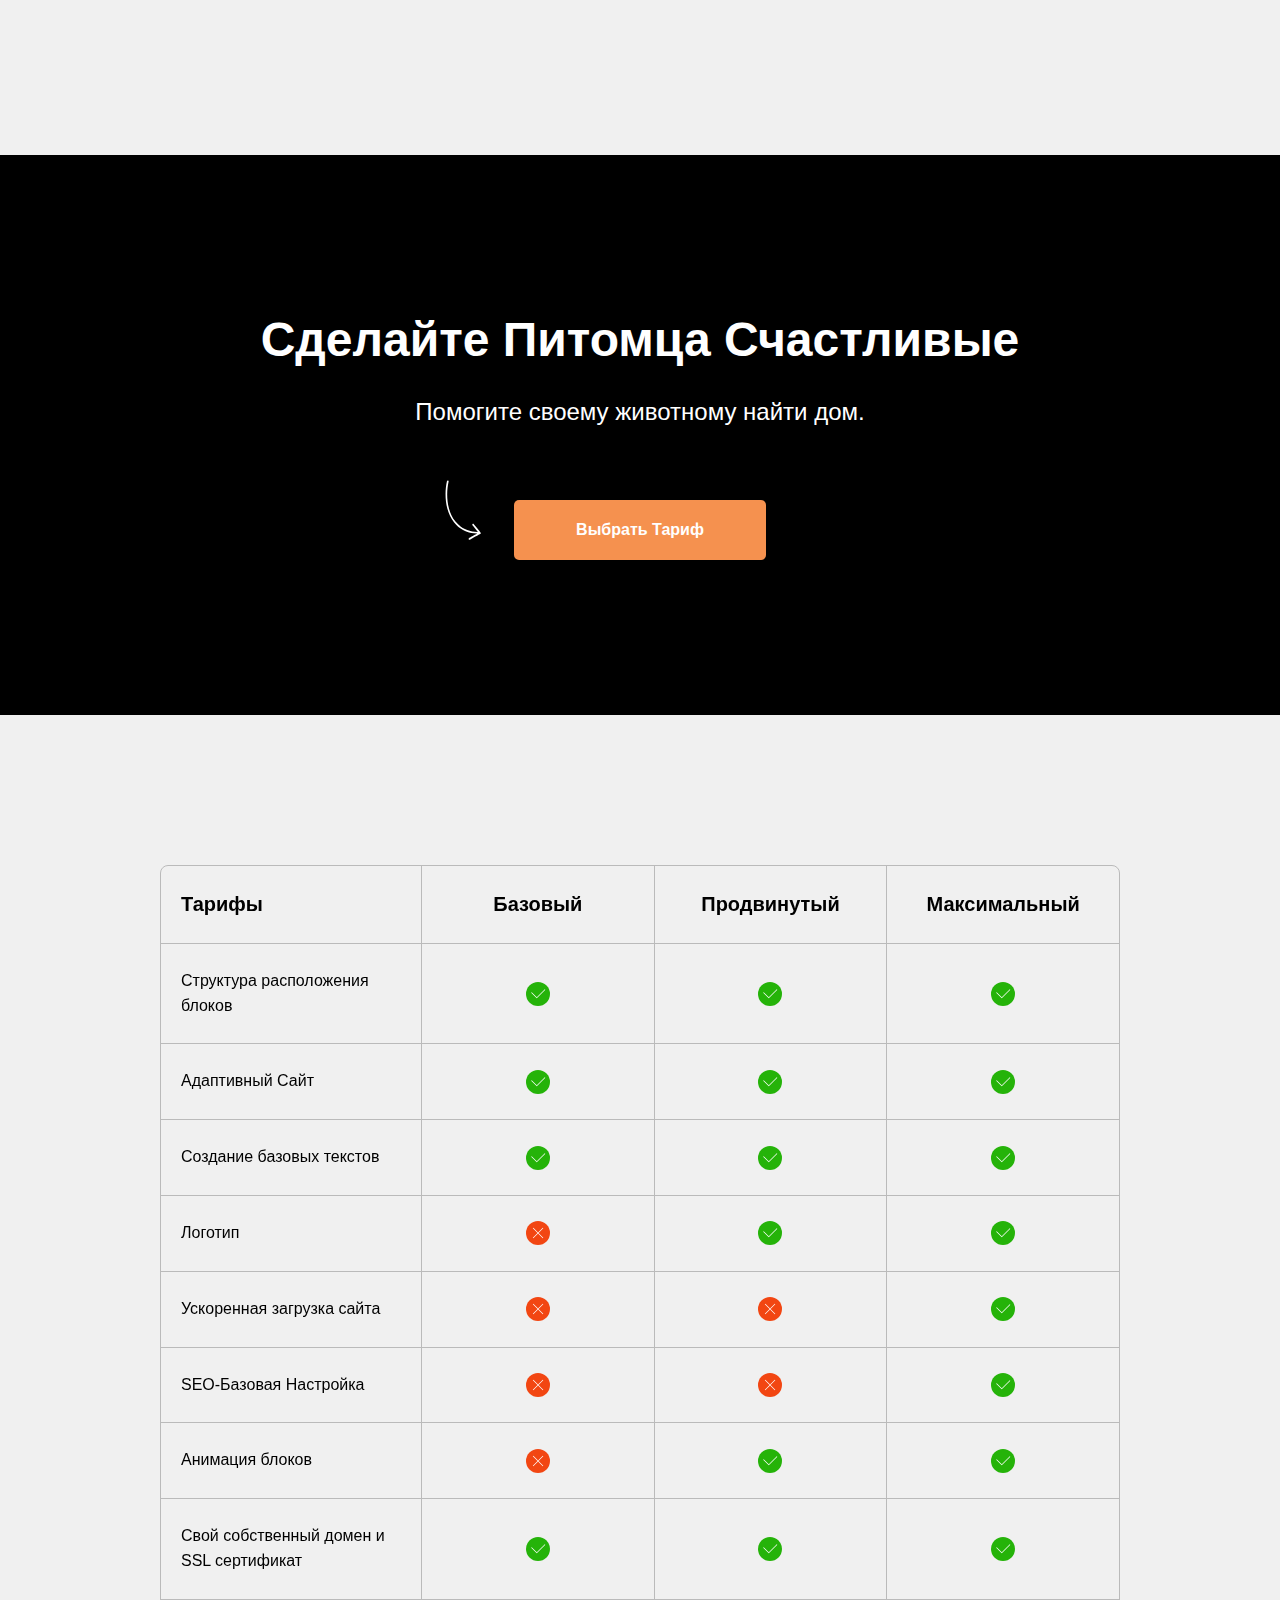
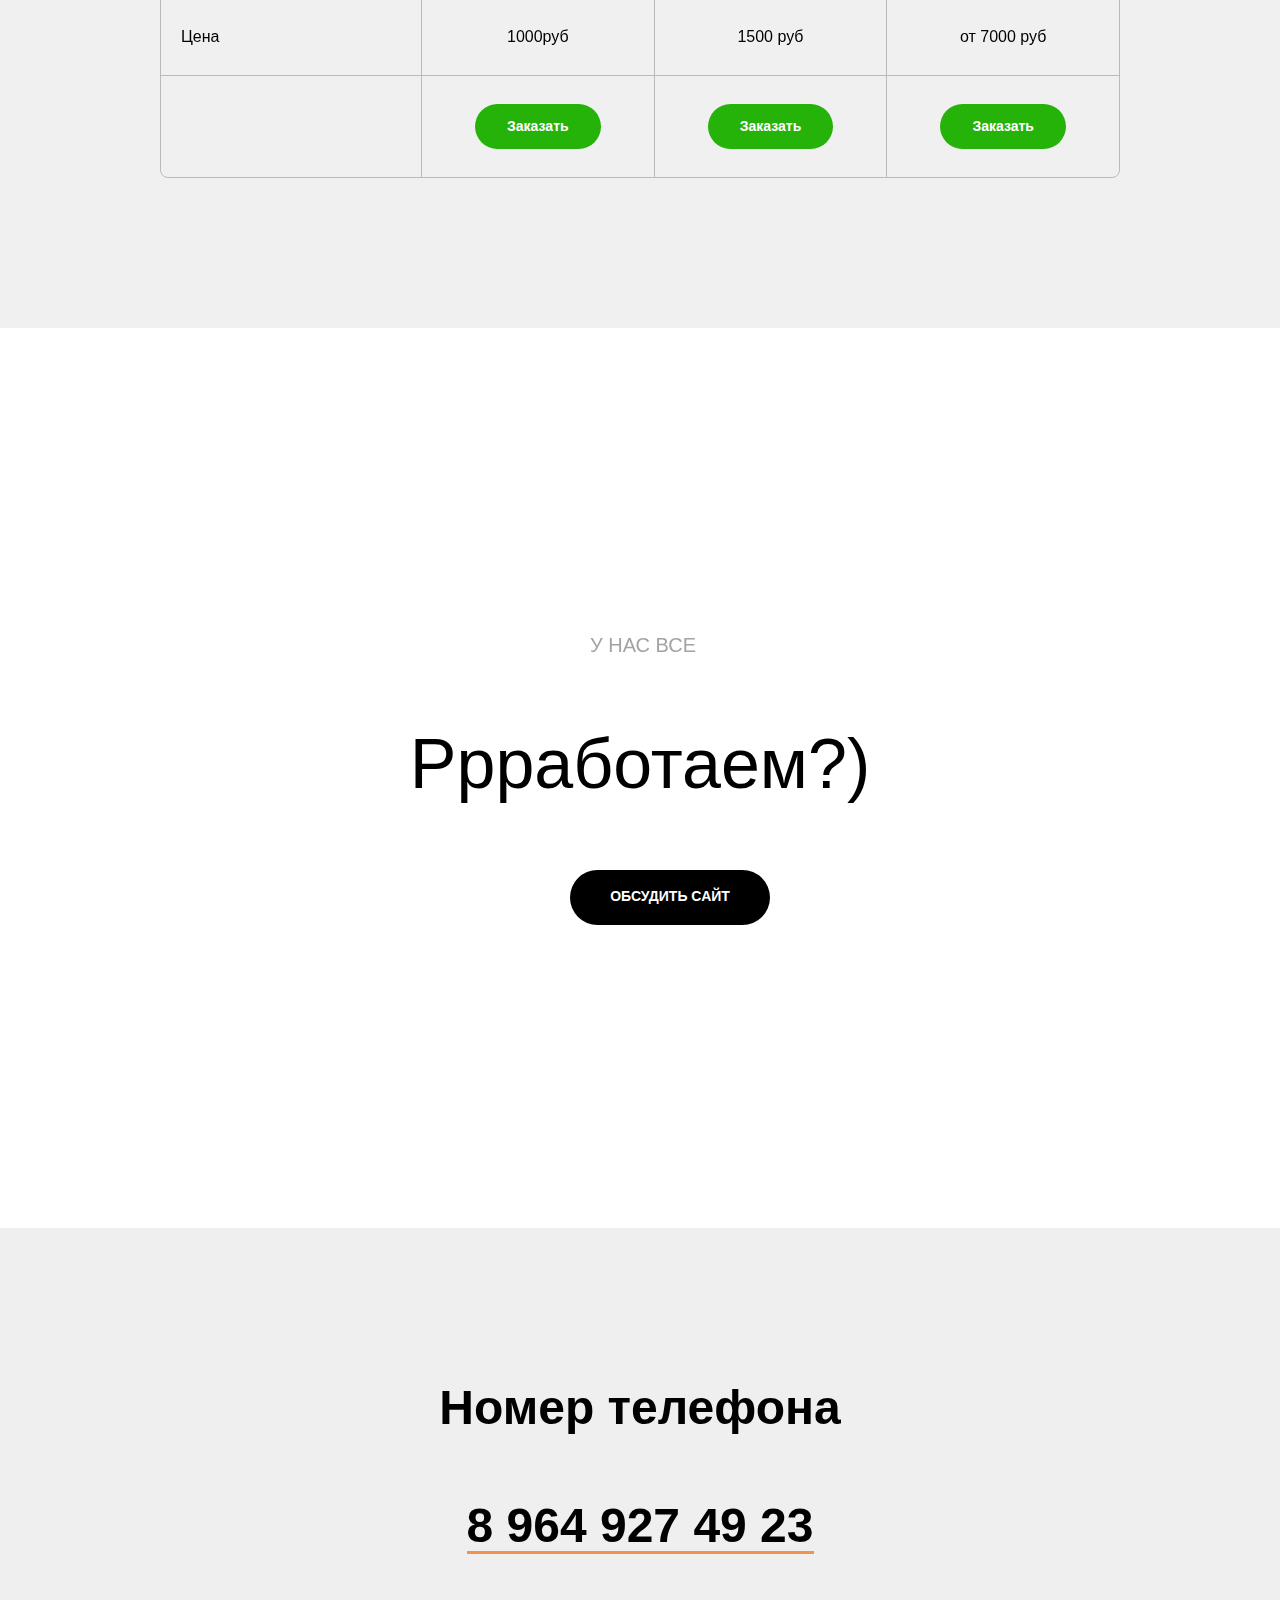
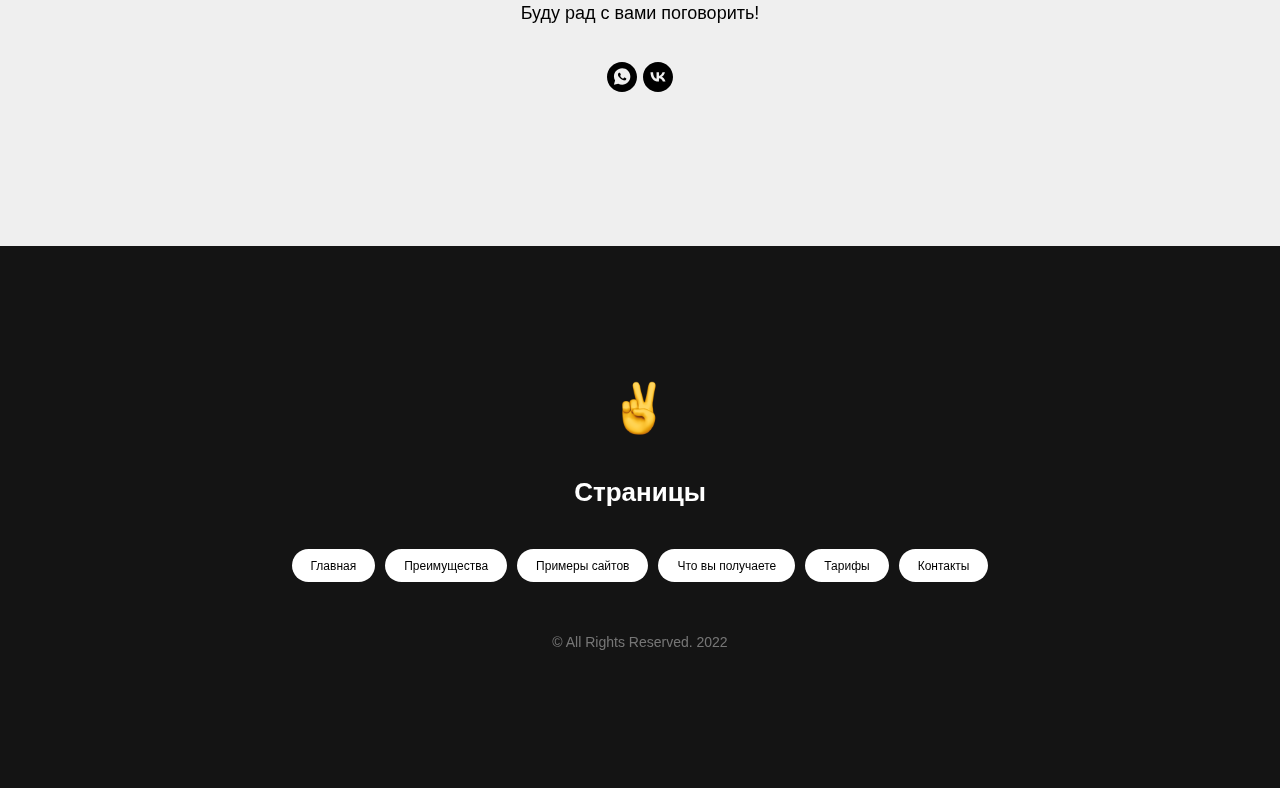
<file: index - копия.htm>
﻿<!DOCTYPE html><html> <head><meta charset="utf-8"><meta http-equiv="Content-Type" content="text/html; charset=utf-8"><meta name="viewport" content="width=device-width, initial-scale=1.0"><!--metatextblock--><title>Создание сайтов Питомникам Животных</title><meta name="description" content="Создам сайт для любого питомника животных"><meta property="og:url" content="http://102881.tilda.ws/"><meta property="og:title" content="Создание сайтов Питомникам Животных"><meta property="og:description" content="Создам сайт для любого питомника животных"><meta property="og:type" content="website"><meta property="og:image" content="https://static.tildacdn.info/tild3636-3433-4633-b537-636133663164/devon-rextk_2.png"><link rel="canonical" href="index.htm"><!--/metatextblock--><meta property="fb:app_id" content="257953674358265"><meta name="format-detection" content="telephone=no"><meta http-equiv="x-dns-prefetch-control" content="on"><link rel="dns-prefetch" href="https://ws.tildacdn.com"><link rel="dns-prefetch" href="https://static.tildacdn.info"><link rel="shortcut icon" href="img/tildafavicon.ico" type="image/x-icon"><!-- Assets --><script src="js/tilda-fallback-1.0.min.js" charset="utf-8" async=""></script><link rel="stylesheet" href="css/tilda-grid-3.0.min.css" type="text/css" media="all" onerror="this.loaderr='y';"><link rel="stylesheet" href="tilda-blocks-page30516050.min.css?t=1664716228" type="text/css" media="all" onerror="this.loaderr='y';"><link rel="preconnect" href="https://fonts.gstatic.com"><link href="css2?family=comfortaa:wght@300;400;500;700&subset=latin,cyrillic" rel="stylesheet"><link rel="stylesheet" href="css/tilda-animation-1.0.min.css" type="text/css" media="all" onerror="this.loaderr='y';"><link rel="stylesheet" href="css/tilda-cover-1.0.min.css" type="text/css" media="all" onerror="this.loaderr='y';"><link rel="stylesheet" href="css/tilda-zoom-2.0.min.css" type="text/css" media="print" onload="this.media='all';" onerror="this.loaderr='y';"><noscript><link rel="stylesheet" href="css/tilda-zoom-2.0.min.css" type="text/css" media="all"></noscript><link rel="stylesheet" href="css2-1?family=Comfortaa&displa=swap" type="text/css"><script type="text/javascript">(function (d) {
if (!d.visibilityState) {
var s = d.createElement('script');
s.src = 'https://static.tildacdn.info/js/tilda-polyfill-1.0.min.js';
d.getElementsByTagName('head')[0].appendChild(s);
}
})(document);
function t_onReady(func) {
if (document.readyState != 'loading') {
func();
} else {
document.addEventListener('DOMContentLoaded', func);
}
}
function t_onFuncLoad(funcName, okFunc, time) {
if (typeof window[funcName] === 'function') {
okFunc();
} else {
setTimeout(function() {
t_onFuncLoad(funcName, okFunc, time);
},(time || 100));
}
}</script><script src="js/jquery-1.10.2.min.js" onerror="this.loaderr='y';"></script><script src="js/tilda-scripts-3.0.min.js" onerror="this.loaderr='y';"></script><script src="tilda-blocks-page30516050.min.js?t=1664716228" onerror="this.loaderr='y';"></script><script src="js/lazyload-1.3.min.js" charset="utf-8" async="" onerror="this.loaderr='y';"></script><script src="js/tilda-animation-1.0.min.js" charset="utf-8" async="" onerror="this.loaderr='y';"></script><script src="js/tilda-menu-1.0.min.js" charset="utf-8" async="" onerror="this.loaderr='y';"></script><script src="js/tilda-zero-1.1.min.js" charset="utf-8" async="" onerror="this.loaderr='y';"></script><script src="js/tilda-t635-typed-1.0.min.js" charset="utf-8" async="" onerror="this.loaderr='y';"></script><script src="js/tilda-cover-1.0.min.js" charset="utf-8" async="" onerror="this.loaderr='y';"></script><script src="js/tilda-events-1.0.min.js" charset="utf-8" async="" onerror="this.loaderr='y';"></script><script src="js/tilda-zoom-2.0.min.js" charset="utf-8" async="" onerror="this.loaderr='y';"></script><script src="js/hammer.min.js" charset="utf-8" async="" onerror="this.loaderr='y';"></script><script type="text/javascript">window.dataLayer = window.dataLayer || [];</script><script type="text/javascript">(function () {
if((/bot|google|yandex|baidu|bing|msn|duckduckbot|teoma|slurp|crawler|spider|robot|crawling|facebook/i.test(navigator.userAgent))===false && typeof(sessionStorage)!='undefined' && sessionStorage.getItem('visited')!=='y' && document.visibilityState){
var style=document.createElement('style');
style.type='text/css';
style.innerHTML='@media screen and (min-width: 980px) {.t-records {opacity: 0;}.t-records_animated {-webkit-transition: opacity ease-in-out .2s;-moz-transition: opacity ease-in-out .2s;-o-transition: opacity ease-in-out .2s;transition: opacity ease-in-out .2s;}.t-records.t-records_visible {opacity: 1;}}';
document.getElementsByTagName('head')[0].appendChild(style);
function t_setvisRecs(){
var alr=document.querySelectorAll('.t-records');
Array.prototype.forEach.call(alr, function(el) {
el.classList.add("t-records_animated");
});
setTimeout(function () {
Array.prototype.forEach.call(alr, function(el) {
el.classList.add("t-records_visible");
});
sessionStorage.setItem("visited", "y");
}, 400);
} 
document.addEventListener('DOMContentLoaded', t_setvisRecs);
}
})();</script></head><body class="t-body" style="margin:0;"><!--allrecords--><div id="allrecords" class="t-records" data-hook="blocks-collection-content-node" data-tilda-project-id="6104500" data-tilda-page-id="30516050" data-tilda-formskey="2ca7fa2df70bc3c2593a793b16104500" data-tilda-lazy="yes"><div id="rec493924182" class="r t-rec t-screenmin-980px" style=" " data-animationappear="off" data-record-type="456" data-screen-min="980px"><!-- T456 --><div id="nav493924182marker"></div><div id="nav493924182" class="t456 t456__positionstatic " style="background-color: rgba(0,0,0,1); " data-bgcolor-hex="#000000" data-bgcolor-rgba="rgba(0,0,0,1)" data-navmarker="nav493924182marker" data-appearoffset="" data-bgopacity-two="" data-menushadow="" data-bgopacity="1" data-menu-items-align="right" data-menu="yes"><div class="t456__maincontainer " style=""><nav class="t456__rightwrapper t456__menualign_right" aria-label="Основные разделы на странице" style=""><ul class="t456__list" role="menubar" aria-label="Основные разделы на странице"><li class="t456__list_item" role="none" style="padding:0 15px 0 0;"><a class="t-menu__link-item" role="menuitem" href="#rec493918987" tabindex="-1" data-menu-submenu-hook="" data-menu-item-number="1" style="color:#ffffff;font-weight:600;">Главная</a></li><li class="t456__list_item" role="none" style="padding:0 15px;"><a class="t-menu__link-item" role="menuitem" href="#rec493918993" tabindex="-1" data-menu-submenu-hook="" data-menu-item-number="2" style="color:#ffffff;font-weight:600;">Преимущества</a></li><li class="t456__list_item" role="none" style="padding:0 15px;"><a class="t-menu__link-item" role="menuitem" href="#rec493918990" tabindex="-1" data-menu-submenu-hook="" data-menu-item-number="3" style="color:#ffffff;font-weight:600;">Что вы получите </a></li><li class="t456__list_item" role="none" style="padding:0 15px;"><a class="t-menu__link-item" role="menuitem" href="#rec496609390" tabindex="-1" data-menu-submenu-hook="" data-menu-item-number="4" style="color:#ffffff;font-weight:600;">Примеры Сайтов</a></li><li class="t456__list_item" role="none" style="padding:0 15px;"><a class="t-menu__link-item" role="menuitem" href="#rec494051374" tabindex="-1" data-menu-submenu-hook="" data-menu-item-number="5" style="color:#ffffff;font-weight:600;">Тарифы </a></li><li class="t456__list_item" role="none" style="padding:0 0 0 15px;"><a class="t-menu__link-item" role="menuitem" href="#rec493918998" tabindex="-1" data-menu-submenu-hook="" data-menu-item-number="6" style="color:#ffffff;font-weight:600;">Контакты</a></li></ul></nav></div></div><style>@media screen and (max-width: 980px) {
#rec493924182 .t456__leftcontainer{
padding: 20px;
}
}
@media screen and (max-width: 980px) {
#rec493924182 .t456__imglogo{
padding: 20px 0;
}
}</style><script type="text/javascript">t_onReady(function() {
t_onFuncLoad('t_menu__highlightActiveLinks', function () {
t_menu__highlightActiveLinks('.t456__list_item a');
});
});
window.addEventListener('resize', function () {
t_onFuncLoad('t_menu__setBGcolor', function () {
t_menu__setBGcolor('493924182', '.t456');
});
});
t_onReady(function () {
t_onFuncLoad('t_menu__setBGcolor', function () {
t_menu__setBGcolor('493924182', '.t456');
});
});</script><style>#rec493924182 .t-menu__link-item{
}
@supports (overflow:-webkit-marquee) and (justify-content:inherit)
{
#rec493924182 .t-menu__link-item,
#rec493924182 .t-menu__link-item.t-active {
opacity: 1 !important;
}
}</style><!--[if IE 8]><style>#rec493924182 .t456 {
filter: progid:DXImageTransform.Microsoft.gradient(startColorStr='#D9000000', endColorstr='#D9000000');
}</style><![endif]--></div><div id="rec493924542" class="r t-rec t-rec_pt_0 t-rec_pb_0 t-screenmax-980px" style="padding-top:0px;padding-bottom:0px; " data-animationappear="off" data-record-type="450" data-screen-max="980px"><div class="t450__menu__content " style="top:15px; " data-appearoffset="" data-hideoffset=""><div class="t450__burger_container t450__small "><div class="t450__burger_bg t450__burger_cirqle" style="; opacity:0.50;"></div><div class="t450__burger"><span style="background-color:#ffffff;"></span><span style="background-color:#ffffff;"></span><span style="background-color:#ffffff;"></span><span style="background-color:#ffffff;"></span></div></div></div><!-- t450 --><div id="nav493924542marker"></div><div class="t450__overlay"><div class="t450__overlay_bg" style=" "></div></div><div id="nav493924542" class="t450 " data-tooltip-hook="#menuopen" style="max-width: 260px;"><button type="button" class="t450__close-button t450__close t450_opened " aria-label="Закрыть меню"><div class="t450__close_icon"><span style="background-color:#ffffff;"></span><span style="background-color:#ffffff;"></span><span style="background-color:#ffffff;"></span><span style="background-color:#ffffff;"></span></div></button><div class="t450__container t-align_left"><div class="t450__top"><nav class="t450__menu" aria-label="Основные разделы на странице"><ul class="t450__list" role="menubar" aria-label="Основные разделы на странице"><li class="t450__list_item" role="none"><a class="t-menu__link-item " role="menuitem" href="#rec493918987" tabindex="-1" data-menu-submenu-hook="" data-menu-item-number="1" style="color:#ffffff;font-size:24px;">Главная</a></li><li class="t450__list_item" role="none"><a class="t-menu__link-item " role="menuitem" href="#rec493918993" tabindex="-1" data-menu-submenu-hook="" data-menu-item-number="2" style="color:#ffffff;font-size:24px;">Преимущества</a></li><li class="t450__list_item" role="none"><a class="t-menu__link-item " role="menuitem" href="#rec493918990" tabindex="-1" data-menu-submenu-hook="" data-menu-item-number="3" style="color:#ffffff;font-size:24px;">Что вы получате</a></li><li class="t450__list_item" role="none"><a class="t-menu__link-item " role="menuitem" href="#rec496609390" tabindex="-1" data-menu-submenu-hook="" data-menu-item-number="4" style="color:#ffffff;font-size:24px;">Примеры сайтов</a></li><li class="t450__list_item" role="none"><a class="t-menu__link-item " role="menuitem" href="#rec494453221" tabindex="-1" data-menu-submenu-hook="" data-menu-item-number="5" style="color:#ffffff;font-size:24px;">Тарифы</a></li><li class="t450__list_item" role="none"><a class="t-menu__link-item " role="menuitem" href="#rec493918998" tabindex="-1" data-menu-submenu-hook="" data-menu-item-number="6" style="color:#ffffff;font-size:24px;">Контакты</a></li></ul></nav></div><div class="t450__rightside"><div class="t450__rightcontainer"><div class="t450__right_descr t-descr t-descr_xs" field="descr" style="">Если есть вопросы может их задать здесь!</div><div class="t450__right_social_links"> <div class="t-sociallinks"> <div class="t-sociallinks__wrapper"> <!-- new soclinks --> <div class="t-sociallinks__item t-sociallinks__item_phone" title="Телефон"><a href="tel:+79649274923" target="_blank" rel="nofollow" style="width: 30px; height: 30px;"><svg class="t-sociallinks__svg" width="30px" height="30px" viewbox="0 0 100 100" fill="none" xmlns="http://www.w3.org/2000/svg"> <g clip-path="url(#a)"> <path fill-rule="evenodd" clip-rule="evenodd" d="M50 100c27.6142 0 50-22.3858 50-50S77.6142 0 50 0 0 22.3858 0 50s22.3858 50 50 50ZM32.3668 30.3616c1.529-1.5266 2.313-2.1741 2.7866-2.3015.5616-.1511 1.0518-.0196 1.5634.4196.4329.3715 1.527 1.4916 2.2759 2.3299 2.2004 2.4633 4.882 5.8263 5.2576 6.5935.1136.2322.1247.2979.1055.6292-.0354.6107-.1598.802-.9765 1.5021-1.3026 1.1165-3.299 3.2046-3.9969 4.1805-.4567.6386-.4698 1.0387-.0576 1.7681.3502.6197 2.0532 2.862 3.2535 4.2837 2.0092 2.38 4.3376 4.6029 6.599 6.3002 1.6806 1.2614 4.0441 2.7152 5.6262 3.4606 1.1308.5328 1.4843.5028 2.2087-.1874.6947-.6619 1.5124-1.7299 2.8824-3.7642.4462-.6627.8793-1.2623.9624-1.3325.2534-.2141.5397-.3152.9571-.3379.2672-.0145.4467.0007.5916.05.2786.0949 1.005.549 3.9543 2.4721 1.3685.8924 2.8854 1.8756 3.3709 2.1849 2.7509 1.7526 3.0562 1.988 3.1982 2.4656.1894.6376.0314 1.0473-.8661 2.2452-1.1143 1.4874-2.9896 3.4964-4.389 4.7019-1.1352.978-2.5943 1.9613-4.0331 2.7178l-.6221.3271-.6298-.0005c-1.8358-.0011-3.567-.3672-6.2166-1.3144-6.2054-2.2186-11.7074-5.4657-16.5254-9.7527-.9039-.8044-3.0041-2.9209-3.7864-3.8159-2.6069-2.9827-4.5701-5.8918-6.2658-9.2845-1.2218-2.4446-2.3446-5.2818-2.5339-6.4026-.2774-1.6423.3983-3.7909 1.9148-6.0887.9075-1.3749 1.9016-2.562 3.3911-4.0492Z" fill="#ffffff"></path> </g> <defs> <clippath id="a"> <path fill="#fff" d="M0 0h100v100H0z"></path> </clippath> </defs></svg></a></div> <div class="t-sociallinks__item t-sociallinks__item_whatsapp"><a href="https://wa.me/79530727701" target="_blank" rel="nofollow" style="width: 30px; height: 30px;"><svg class="t-sociallinks__svg" width="30px" height="30px" viewbox="0 0 100 100" fill="none" xmlns="http://www.w3.org/2000/svg"> <path fill-rule="evenodd" clip-rule="evenodd" d="M50 100C77.6142 100 100 77.6142 100 50C100 22.3858 77.6142 0 50 0C22.3858 0 0 22.3858 0 50C0 77.6142 22.3858 100 50 100ZM69.7626 28.9928C64.6172 23.841 57.7739 21.0027 50.4832 21C35.4616 21 23.2346 33.2252 23.2292 48.2522C23.2274 53.0557 24.4823 57.7446 26.8668 61.8769L23 76L37.4477 72.2105C41.4282 74.3822 45.9107 75.5262 50.4714 75.528H50.4823C65.5029 75.528 77.7299 63.301 77.7363 48.2749C77.7408 40.9915 74.9089 34.1446 69.7626 28.9928ZM62.9086 53.9588C62.2274 53.6178 58.8799 51.9708 58.2551 51.7435C57.6313 51.5161 57.1766 51.4024 56.7228 52.0845C56.269 52.7666 54.964 54.2998 54.5666 54.7545C54.1692 55.2092 53.7718 55.2656 53.0915 54.9246C52.9802 54.8688 52.8283 54.803 52.6409 54.7217C51.6819 54.3057 49.7905 53.4855 47.6151 51.5443C45.5907 49.7382 44.2239 47.5084 43.8265 46.8272C43.4291 46.1452 43.7837 45.7769 44.1248 45.4376C44.3292 45.2338 44.564 44.9478 44.7987 44.662C44.9157 44.5194 45.0328 44.3768 45.146 44.2445C45.4345 43.9075 45.56 43.6516 45.7302 43.3049C45.7607 43.2427 45.7926 43.1776 45.8272 43.1087C46.0545 42.654 45.9409 42.2565 45.7708 41.9155C45.6572 41.6877 45.0118 40.1167 44.4265 38.6923C44.1355 37.984 43.8594 37.3119 43.671 36.8592C43.1828 35.687 42.6883 35.69 42.2913 35.6924C42.2386 35.6928 42.1876 35.6931 42.1386 35.6906C41.7421 35.6706 41.2874 35.667 40.8336 35.667C40.3798 35.667 39.6423 35.837 39.0175 36.5191C38.9773 36.5631 38.9323 36.6111 38.8834 36.6633C38.1738 37.4209 36.634 39.0648 36.634 42.2002C36.634 45.544 39.062 48.7748 39.4124 49.2411L39.415 49.2444C39.4371 49.274 39.4767 49.3309 39.5333 49.4121C40.3462 50.5782 44.6615 56.7691 51.0481 59.5271C52.6732 60.2291 53.9409 60.6475 54.9303 60.9612C56.5618 61.4796 58.046 61.4068 59.22 61.2313C60.5286 61.0358 63.2487 59.5844 63.8161 57.9938C64.3836 56.4033 64.3836 55.0392 64.2136 54.7554C64.0764 54.5258 63.7545 54.3701 63.2776 54.1395C63.1633 54.0843 63.0401 54.0247 62.9086 53.9588Z" fill="#ffffff"></path></svg></a></div> <div class="t-sociallinks__item t-sociallinks__item_vk"><a href="https://vk.com/nikitos_habib" target="_blank" rel="nofollow" style="width: 30px; height: 30px;"><svg class="t-sociallinks__svg" width="30px" height="30px" viewbox="0 0 100 100" fill="none" xmlns="http://www.w3.org/2000/svg"> <path fill-rule="evenodd" clip-rule="evenodd" d="M50 100c27.614 0 50-22.386 50-50S77.614 0 50 0 0 22.386 0 50s22.386 50 50 50ZM25 34c.406 19.488 10.15 31.2 27.233 31.2h.968V54.05c6.278.625 11.024 5.216 12.93 11.15H75c-2.436-8.87-8.838-13.773-12.836-15.647C66.162 47.242 71.783 41.62 73.126 34h-8.058c-1.749 6.184-6.932 11.805-11.867 12.336V34h-8.057v21.611C40.147 54.362 33.838 48.304 33.556 34H25Z" fill="#ffffff"></path></svg></a></div> <!-- /new soclinks --> <script> 
t_onReady(function () {
var rec = document.getElementById('rec493924542');
if (!rec) return;
var customImageList = rec.querySelectorAll('img.t-sociallinks__customimg');
Array.prototype.forEach.call(customImageList, function(img) {
var imgURL = img.getAttribute('src');
if (imgURL.indexOf('/lib__tildaicon__') !== -1 || imgURL.indexOf('/lib/tildaicon/') !== -1) {
var xhr = new XMLHttpRequest();
xhr.open('GET', imgURL);
xhr.responseType = 'document';
xhr.onload = function() {
if (xhr.status >= 200 && xhr.status < 400) {
var response = xhr.response;
var svg = response.querySelector('svg');
svg.style.width = '30px';
svg.style.height = '30px';
var figureList = svg.querySelectorAll('*:not(g):not(title):not(desc)');
for(var j = 0; j < figureList.length; j++) {
figureList[j].style.fill = '#ffffff';
}
img.parentNode.append(svg);
img.remove();
} else {
img.style.visibility = 'visible';
}
}
xhr.onerror = function(error) {
img.style.visibility = 'visible';
}
xhr.send();
}
});
});
</script> </div></div></div></div></div></div></div><script> t_onReady(function() {
var rec = document.querySelector('#rec493924542');
if (!rec) return;
rec.setAttribute('data-animationappear', 'off');
rec.style.opacity = 1;
t_onFuncLoad('t450_initMenu', function () {
t450_initMenu('493924542');
});
});</script><style>#rec493924542 .t-menu__link-item{
}
@supports (overflow:-webkit-marquee) and (justify-content:inherit)
{
#rec493924542 .t-menu__link-item,
#rec493924542 .t-menu__link-item.t-active {
opacity: 1 !important;
}
}</style></div><div id="rec493918987" class="r t-rec t-screenmin-980px" style=" " data-animationappear="off" data-record-type="396" data-screen-min="980px"><!-- T396 --><style>#rec493918987 .t396__artboard{min-height: 550px;height: 100vh; background-color: #ffffff;}#rec493918987 .t396__filter{min-height: 550px;height: 100vh;background-image: -webkit-gradient( linear, left top, left bottom, from(rgba(0,0,0,0.7)), to(rgba(0,0,0,0.8)) );background-image: -webkit-linear-gradient(top, rgba(0,0,0,0.7), rgba(0,0,0,0.8));background-image: linear-gradient(to bottom, rgba(0,0,0,0.7), rgba(0,0,0,0.8));will-change: transform;}#rec493918987 .t396__carrier{min-height: 550px;height: 100vh;background-position: center center;background-attachment: scroll;background-image: url('tild6165-3362-4765-b435-666261323061/-/resize/20x/17981.jpg');background-size:cover;background-repeat:no-repeat;}@media screen and (max-width: 1199px){#rec493918987 .t396__artboard{}#rec493918987 .t396__filter{}#rec493918987 .t396__carrier{background-attachment:scroll;}}@media screen and (max-width: 959px){}@media screen and (max-width: 639px){#rec493918987 .t396__artboard{min-height: 550px;}#rec493918987 .t396__filter{min-height: 550px;}#rec493918987 .t396__carrier{min-height: 550px;}}@media screen and (max-width: 479px){}#rec493918987 .tn-elem[data-elem-id="1470209944682"]{color:#ffffff;text-align:center;z-index:2;top: calc(50vh - 0px + -94px);left: calc(50% - 480px + 0px);width:960px;}#rec493918987 .tn-elem[data-elem-id="1470209944682"] .tn-atom{color:#ffffff;font-size:72px;font-family:'Comfortaa',Arial,sans-serif;line-height:1.2;font-weight:700;letter-spacing:1px;background-position:center center;border-color:transparent;border-style:solid;}@media screen and (max-width: 1199px){#rec493918987 .tn-elem[data-elem-id="1470209944682"]{top: calc(50vh - 0px + -91px);left: calc(50% - 390px + 0px);width:780px;}#rec493918987 .tn-elem[data-elem-id="1470209944682"] .tn-atom{font-size:68px;}}@media screen and (max-width: 959px){#rec493918987 .tn-elem[data-elem-id="1470209944682"]{top: calc(50vh - 0px + -89px);left: calc(50% - 310px + 0px);width:620px;}#rec493918987 .tn-elem[data-elem-id="1470209944682"] .tn-atom{font-size:60px;line-height:1.2;}}@media screen and (max-width: 639px){#rec493918987 .tn-elem[data-elem-id="1470209944682"]{top: calc(50vh - 0px + -95px);left: calc(50% - 230px + 0px);width:460px;}#rec493918987 .tn-elem[data-elem-id="1470209944682"] .tn-atom{font-size:30px;line-height:1.05;}}@media screen and (max-width: 479px){#rec493918987 .tn-elem[data-elem-id="1470209944682"]{top: calc(50vh - 0px + -77px);left: calc(50% - 129px + 0px);width:258px;}#rec493918987 .tn-elem[data-elem-id="1470209944682"] .tn-atom{font-size:30px;}}#rec493918987 .tn-elem[data-elem-id="1470210011265"]{color:#ffffff;text-align:center;z-index:3;top: calc(50vh - 0px + 46.5px);left: calc(50% - 480px + 0px);width:960px;}#rec493918987 .tn-elem[data-elem-id="1470210011265"] .tn-atom{color:#ffffff;font-size:22px;font-family:'Arial',Arial,sans-serif;line-height:1.5;font-weight:400;background-position:center center;border-color:transparent;border-style:solid;}@media screen and (max-width: 1199px){#rec493918987 .tn-elem[data-elem-id="1470210011265"]{top: calc(50vh - 0px + 43.5px);left: calc(50% - 390px + 0px);width:780px;}#rec493918987 .tn-elem[data-elem-id="1470210011265"] .tn-atom{font-size:20px;line-height:1.55;}}@media screen and (max-width: 959px){#rec493918987 .tn-elem[data-elem-id="1470210011265"]{top: calc(50vh - 0px + 68px);left: calc(50% - 310px + 0px);width:620px;}#rec493918987 .tn-elem[data-elem-id="1470210011265"] .tn-atom{letter-spacing:0.5px;}}@media screen and (max-width: 639px){#rec493918987 .tn-elem[data-elem-id="1470210011265"]{top: calc(50vh - 0px + -15.5px);left: calc(50% - 230px + 0px);width:460px;}#rec493918987 .tn-elem[data-elem-id="1470210011265"] .tn-atom{font-size:14px;}}@media screen and (max-width: 479px){#rec493918987 .tn-elem[data-elem-id="1470210011265"]{top: calc(50vh - 0px + 18px);left: calc(50% - 145px + 0px);width:290px;}}#rec493918987 .tn-elem[data-elem-id="1473846124811"]{color:#ffffff;text-align:center;z-index:4;top: calc(50vh - 30px + 169px);left: calc(50% - 102.5px + -130.5px);width:205px;height:60px;}#rec493918987 .tn-elem[data-elem-id="1473846124811"] .tn-atom{color:#ffffff;font-size:16px;font-family:'Comfortaa',Arial,sans-serif;line-height:1.55;font-weight:600;border-width:1px;border-radius:30px;background-color:#ff6600;background-position:center center;border-color:transparent;border-style:solid;transition: background-color 0.2s ease-in-out, color 0.2s ease-in-out, border-color 0.2s ease-in-out;}@media screen and (max-width: 1199px){#rec493918987 .tn-elem[data-elem-id="1473846124811"]{top: calc(50vh - 30px + 164px);left: calc(50% - 102.5px + -131.5px);}}@media screen and (max-width: 959px){#rec493918987 .tn-elem[data-elem-id="1473846124811"]{top: calc(50vh - 30px + 178px);left: calc(50% - 102.5px + -131.5px);}}@media screen and (max-width: 639px){#rec493918987 .tn-elem[data-elem-id="1473846124811"]{top: calc(50vh - 30px + 106px);left: calc(50% - 77.5px + -98.5px);width:155px;height:60px;}}@media screen and (max-width: 479px){#rec493918987 .tn-elem[data-elem-id="1473846124811"]{top: calc(50vh - 25px + 65px);left: calc(50% - 64px + 0px);width:128px;height:50px;}#rec493918987 .tn-elem[data-elem-id="1473846124811"] .tn-atom{font-size:13px;}}#rec493918987 .tn-elem[data-elem-id="1473846394122"]{color:#000000;text-align:center;z-index:5;top: calc(50vh - 30px + 169px);left: calc(50% - 123.5px + 108.5px);width:247px;height:60px;}#rec493918987 .tn-elem[data-elem-id="1473846394122"] .tn-atom{color:#000000;font-size:16px;font-family:'Comfortaa',Arial,sans-serif;line-height:1.55;font-weight:600;border-width:1px;border-radius:30px;background-color:#ffffff;background-position:center center;border-color:transparent;border-style:solid;transition: background-color 0.2s ease-in-out, color 0.2s ease-in-out, border-color 0.2s ease-in-out;}@media screen and (max-width: 1199px){#rec493918987 .tn-elem[data-elem-id="1473846394122"]{top: calc(50vh - 30px + 164px);left: calc(50% - 123.5px + 110.5px);}}@media screen and (max-width: 959px){#rec493918987 .tn-elem[data-elem-id="1473846394122"]{top: calc(50vh - 30px + 178px);left: calc(50% - 123.5px + 109.5px);}}@media screen and (max-width: 639px){#rec493918987 .tn-elem[data-elem-id="1473846394122"]{top: calc(50vh - 30px + 106px);left: calc(50% - 92.5px + 82.5px);width:185px;height:60px;}}@media screen and (max-width: 479px){#rec493918987 .tn-elem[data-elem-id="1473846394122"]{top: calc(50vh - 25px + 135px);left: calc(50% - 79px + 0px);width:158px;height:50px;}#rec493918987 .tn-elem[data-elem-id="1473846394122"] .tn-atom{font-size:13px;}}#rec493918987 .tn-elem[data-elem-id="1663926078851"]{color:#000000;z-index:6;top: calc(50vh - 275px + 20px);left: calc(50% - 600px + 20px);width:560px;}#rec493918987 .tn-elem[data-elem-id="1663926078851"] .tn-atom{color:#000000;font-size:20px;font-family:'Comfortaa',Arial,sans-serif;line-height:1.55;font-weight:400;background-position:center center;border-color:transparent;border-style:solid;}@media screen and (max-width: 1199px){}@media screen and (max-width: 959px){}@media screen and (max-width: 639px){}@media screen and (max-width: 479px){}#rec493918987 .tn-elem[data-elem-id="1664100904669"]{color:#000000;z-index:7;top: calc(50vh - 275px + 310px);left: calc(50% - 600px + 350px);width:560px;}#rec493918987 .tn-elem[data-elem-id="1664100904669"] .tn-atom{color:#000000;font-size:20px;font-family:'Comfortaa',Arial,sans-serif;line-height:1.55;font-weight:400;background-position:center center;border-color:transparent;border-style:solid;}@media screen and (max-width: 1199px){}@media screen and (max-width: 959px){}@media screen and (max-width: 639px){}@media screen and (max-width: 479px){}#rec493918987 .tn-elem[data-elem-id="1664100947382"]{color:#000000;z-index:8;top: calc(50vh - 275px + 290px);left: calc(50% - 600px + 370px);width:560px;}#rec493918987 .tn-elem[data-elem-id="1664100947382"] .tn-atom{color:#000000;font-size:20px;font-family:'Comfortaa',Arial,sans-serif;line-height:1.55;font-weight:400;background-position:center center;border-color:transparent;border-style:solid;}@media screen and (max-width: 1199px){}@media screen and (max-width: 959px){}@media screen and (max-width: 639px){}@media screen and (max-width: 479px){}#rec493918987 .tn-elem[data-elem-id="1664100970078"]{color:#000000;text-align:center;z-index:9;top: calc(50vh - 275px + 290px);left: calc(50% - 600px + 320px);width:560px;}#rec493918987 .tn-elem[data-elem-id="1664100970078"] .tn-atom{color:#000000;font-size:25px;font-family:'Comfortaa',Arial,sans-serif;line-height:1.55;font-weight:400;background-position:center center;border-color:transparent;border-style:solid;}@media screen and (max-width: 1199px){#rec493918987 .tn-elem[data-elem-id="1664100970078"]{top: calc(50vh - 275px + 290px);left: calc(50% - 480px + 200px);}}@media screen and (max-width: 959px){#rec493918987 .tn-elem[data-elem-id="1664100970078"]{top: calc(50vh - 275px + 290px);left: calc(50% - 320px + 40px);}}@media screen and (max-width: 639px){#rec493918987 .tn-elem[data-elem-id="1664100970078"]{top: calc(50vh - 275px + 235px);left: calc(50% - 240px + -40px);}}@media screen and (max-width: 479px){#rec493918987 .tn-elem[data-elem-id="1664100970078"]{top: calc(50vh - 275px + 235px);left: calc(50% - 160px + -120px);}#rec493918987 .tn-elem[data-elem-id="1664100970078"] .tn-atom{font-size:15px;}}</style><div class='t396'><div class="t396__artboard" data-artboard-recid="493918987" data-artboard-height="550" data-artboard-height-res-480="550" data-artboard-height_vh="100" data-artboard-valign="center" data-artboard-ovrflw=""> <div class="t396__carrier t-bgimg" data-artboard-recid="493918987" data-original="https://static.tildacdn.info/tild6165-3362-4765-b435-666261323061/17981.jpg"></div> 
<div class="t396__filter" data-artboard-recid="493918987"></div> 
<div class='t396__elem tn-elem tn-elem__4939189871470209944682' data-elem-id='1470209944682' data-elem-type='text' data-field-top-value="-94" data-field-top-res-960-value="-91" data-field-top-res-640-value="-89" data-field-top-res-480-value="-95" data-field-top-res-320-value="-77" data-field-left-value="0" data-field-left-res-960-value="0" data-field-left-res-640-value="0" data-field-left-res-480-value="0" data-field-left-res-320-value="0" data-field-width-value="960" data-field-width-res-960-value="780" data-field-width-res-640-value="620" data-field-width-res-480-value="460" data-field-width-res-320-value="258" data-field-axisy-value="center" data-field-axisx-value="center" data-field-container-value="grid" data-field-topunits-value="px" data-field-leftunits-value="px" data-field-heightunits-value="" data-field-widthunits-value="px"><div class='tn-atom' field='tn_text_1470209944682'>Создание сайта для питомников</div> </div> 
<div class='t396__elem tn-elem tn-elem__4939189871470210011265' data-elem-id='1470210011265' data-elem-type='text' data-field-top-value="46.5" data-field-top-res-960-value="43.5" data-field-top-res-640-value="68" data-field-top-res-480-value="-15.5" data-field-top-res-320-value="18" data-field-left-value="0" data-field-left-res-960-value="0" data-field-left-res-640-value="0" data-field-left-res-480-value="0" data-field-left-res-320-value="0" data-field-width-value="960" data-field-width-res-960-value="780" data-field-width-res-640-value="620" data-field-width-res-480-value="460" data-field-width-res-320-value="290" data-field-axisy-value="center" data-field-axisx-value="center" data-field-container-value="grid" data-field-topunits-value="px" data-field-leftunits-value="px" data-field-heightunits-value="" data-field-widthunits-value="px"><div class='tn-atom' field='tn_text_1470210011265'></div> </div> 
<div class='t396__elem tn-elem tn-elem__4939189871473846124811' data-elem-id='1473846124811' data-elem-type='button' data-field-top-value="169" data-field-top-res-960-value="164" data-field-top-res-640-value="178" data-field-top-res-480-value="106" data-field-top-res-320-value="65" data-field-left-value="-130.5" data-field-left-res-960-value="-131.5" data-field-left-res-640-value="-131.5" data-field-left-res-480-value="-98.5" data-field-left-res-320-value="0" data-field-height-value="60" data-field-height-res-480-value="60" data-field-height-res-320-value="50" data-field-width-value="205" data-field-width-res-480-value="155" data-field-width-res-320-value="128" data-field-axisy-value="center" data-field-axisx-value="center" data-field-container-value="grid" data-field-topunits-value="px" data-field-leftunits-value="px" data-field-heightunits-value="" data-field-widthunits-value=""> <a class='tn-atom' href="#rec494051374">ЗАКАЗАТЬ САЙТ</a> </div> 
<div class='t396__elem tn-elem tn-elem__4939189871473846394122' data-elem-id='1473846394122' data-elem-type='button' data-field-top-value="169" data-field-top-res-960-value="164" data-field-top-res-640-value="178" data-field-top-res-480-value="106" data-field-top-res-320-value="135" data-field-left-value="108.5" data-field-left-res-960-value="110.5" data-field-left-res-640-value="109.5" data-field-left-res-480-value="82.5" data-field-left-res-320-value="0" data-field-height-value="60" data-field-height-res-480-value="60" data-field-height-res-320-value="50" data-field-width-value="247" data-field-width-res-480-value="185" data-field-width-res-320-value="158" data-field-axisy-value="center" data-field-axisx-value="center" data-field-container-value="grid" data-field-topunits-value="px" data-field-leftunits-value="px" data-field-heightunits-value="" data-field-widthunits-value=""> <a class='tn-atom' href="#rec496609390">СОЗДАННЫЕ САЙТЫ</a> </div> 
<div class='t396__elem tn-elem tn-elem__4939189871663926078851' data-elem-id='1663926078851' data-elem-type='text' data-field-top-value="20" data-field-left-value="20" data-field-width-value="560" data-field-axisy-value="top" data-field-axisx-value="left" data-field-container-value="grid" data-field-topunits-value="px" data-field-leftunits-value="px" data-field-heightunits-value="" data-field-widthunits-value="px"><div class='tn-atom' field='tn_text_1663926078851'></div> </div> 
<div class='t396__elem tn-elem tn-elem__4939189871664100904669' data-elem-id='1664100904669' data-elem-type='text' data-field-top-value="310" data-field-left-value="350" data-field-width-value="560" data-field-axisy-value="top" data-field-axisx-value="left" data-field-container-value="grid" data-field-topunits-value="px" data-field-leftunits-value="px" data-field-heightunits-value="" data-field-widthunits-value="px"><div class='tn-atom' field='tn_text_1664100904669'></div> </div> 
<div class='t396__elem tn-elem tn-elem__4939189871664100947382' data-elem-id='1664100947382' data-elem-type='text' data-field-top-value="290" data-field-left-value="370" data-field-width-value="560" data-field-axisy-value="top" data-field-axisx-value="left" data-field-container-value="grid" data-field-topunits-value="px" data-field-leftunits-value="px" data-field-heightunits-value="" data-field-widthunits-value="px"><div class='tn-atom' field='tn_text_1664100947382'></div> </div> 
<div class='t396__elem tn-elem tn-elem__4939189871664100970078' data-elem-id='1664100970078' data-elem-type='text' data-field-top-value="290" data-field-top-res-960-value="290" data-field-top-res-640-value="290" data-field-top-res-480-value="235" data-field-top-res-320-value="235" data-field-left-value="320" data-field-left-res-960-value="200" data-field-left-res-640-value="40" data-field-left-res-480-value="-40" data-field-left-res-320-value="-120" data-field-width-value="560" data-field-axisy-value="top" data-field-axisx-value="left" data-field-container-value="grid" data-field-topunits-value="px" data-field-leftunits-value="px" data-field-heightunits-value="" data-field-widthunits-value="px"><div class='tn-atom' field='tn_text_1664100970078'>|</div> </div> </div></div><script>t_onReady(function () {
t_onFuncLoad('t396_init', function () {
t396_init('493918987');
});
});</script><!-- /T396 --></div><div id="rec496816253" class="r t-rec t-screenmax-980px" style=" " data-animationappear="off" data-record-type="396" data-screen-max="980px"><!-- T396 --><style>#rec496816253 .t396__artboard{min-height: 550px;height: 100vh; background-color: #ffffff;}#rec496816253 .t396__filter{min-height: 550px;height: 100vh;background-image: -webkit-gradient( linear, left top, left bottom, from(rgba(0,0,0,0.7)), to(rgba(0,0,0,0.8)) );background-image: -webkit-linear-gradient(top, rgba(0,0,0,0.7), rgba(0,0,0,0.8));background-image: linear-gradient(to bottom, rgba(0,0,0,0.7), rgba(0,0,0,0.8));will-change: transform;}#rec496816253 .t396__carrier{min-height: 550px;height: 100vh;background-position: center center;background-attachment: scroll;background-image: url('tild6165-3362-4765-b435-666261323061/-/resize/20x/17981.jpg');background-size:cover;background-repeat:no-repeat;}@media screen and (max-width: 1199px){#rec496816253 .t396__artboard{}#rec496816253 .t396__filter{}#rec496816253 .t396__carrier{background-attachment:scroll;}}@media screen and (max-width: 959px){}@media screen and (max-width: 639px){#rec496816253 .t396__artboard{min-height: 550px;}#rec496816253 .t396__filter{min-height: 550px;}#rec496816253 .t396__carrier{min-height: 550px;}}@media screen and (max-width: 479px){}#rec496816253 .tn-elem[data-elem-id="1470209944682"]{color:#ffffff;text-align:center;z-index:2;top: calc(50vh - 0px + -94px);left: calc(50% - 480px + 0px);width:960px;}#rec496816253 .tn-elem[data-elem-id="1470209944682"] .tn-atom{color:#ffffff;font-size:72px;font-family:'Comfortaa',Arial,sans-serif;line-height:1.2;font-weight:700;letter-spacing:1px;background-position:center center;border-color:transparent;border-style:solid;}@media screen and (max-width: 1199px){#rec496816253 .tn-elem[data-elem-id="1470209944682"]{top: calc(50vh - 0px + -91px);left: calc(50% - 390px + 0px);width:780px;}#rec496816253 .tn-elem[data-elem-id="1470209944682"] .tn-atom{font-size:68px;}}@media screen and (max-width: 959px){#rec496816253 .tn-elem[data-elem-id="1470209944682"]{top: calc(50vh - 0px + -89px);left: calc(50% - 310px + 0px);width:620px;}#rec496816253 .tn-elem[data-elem-id="1470209944682"] .tn-atom{font-size:60px;line-height:1.2;}}@media screen and (max-width: 639px){#rec496816253 .tn-elem[data-elem-id="1470209944682"]{top: calc(50vh - 0px + -95px);left: calc(50% - 230px + 0px);width:460px;}#rec496816253 .tn-elem[data-elem-id="1470209944682"] .tn-atom{font-size:30px;line-height:1.05;}}@media screen and (max-width: 479px){#rec496816253 .tn-elem[data-elem-id="1470209944682"]{top: calc(50vh - 0px + -77px);left: calc(50% - 129px + 0px);width:258px;}#rec496816253 .tn-elem[data-elem-id="1470209944682"] .tn-atom{font-size:30px;}}#rec496816253 .tn-elem[data-elem-id="1470210011265"]{color:#ffffff;text-align:center;z-index:3;top: calc(50vh - 0px + 46.5px);left: calc(50% - 480px + 0px);width:960px;}#rec496816253 .tn-elem[data-elem-id="1470210011265"] .tn-atom{color:#ffffff;font-size:22px;font-family:'Arial',Arial,sans-serif;line-height:1.5;font-weight:400;background-position:center center;border-color:transparent;border-style:solid;}@media screen and (max-width: 1199px){#rec496816253 .tn-elem[data-elem-id="1470210011265"]{top: calc(50vh - 0px + 43.5px);left: calc(50% - 390px + 0px);width:780px;}#rec496816253 .tn-elem[data-elem-id="1470210011265"] .tn-atom{font-size:20px;line-height:1.55;}}@media screen and (max-width: 959px){#rec496816253 .tn-elem[data-elem-id="1470210011265"]{top: calc(50vh - 0px + 68px);left: calc(50% - 310px + 0px);width:620px;}#rec496816253 .tn-elem[data-elem-id="1470210011265"] .tn-atom{letter-spacing:0.5px;}}@media screen and (max-width: 639px){#rec496816253 .tn-elem[data-elem-id="1470210011265"]{top: calc(50vh - 0px + -15.5px);left: calc(50% - 230px + 0px);width:460px;}#rec496816253 .tn-elem[data-elem-id="1470210011265"] .tn-atom{font-size:14px;}}@media screen and (max-width: 479px){#rec496816253 .tn-elem[data-elem-id="1470210011265"]{top: calc(50vh - 0px + 18px);left: calc(50% - 145px + 0px);width:290px;}}#rec496816253 .tn-elem[data-elem-id="1473846124811"]{color:#ffffff;text-align:center;z-index:4;top: calc(50vh - 30px + 169px);left: calc(50% - 102.5px + -130.5px);width:205px;height:60px;}#rec496816253 .tn-elem[data-elem-id="1473846124811"] .tn-atom{color:#ffffff;font-size:16px;font-family:'Comfortaa',Arial,sans-serif;line-height:1.55;font-weight:600;border-width:1px;border-radius:30px;background-color:#ff6600;background-position:center center;border-color:transparent;border-style:solid;transition: background-color 0.2s ease-in-out, color 0.2s ease-in-out, border-color 0.2s ease-in-out;}@media screen and (max-width: 1199px){#rec496816253 .tn-elem[data-elem-id="1473846124811"]{top: calc(50vh - 30px + 164px);left: calc(50% - 102.5px + -131.5px);}}@media screen and (max-width: 959px){#rec496816253 .tn-elem[data-elem-id="1473846124811"]{top: calc(50vh - 30px + 178px);left: calc(50% - 102.5px + -131.5px);}}@media screen and (max-width: 639px){#rec496816253 .tn-elem[data-elem-id="1473846124811"]{top: calc(50vh - 30px + 106px);left: calc(50% - 77.5px + -98.5px);width:155px;height:60px;}}@media screen and (max-width: 479px){#rec496816253 .tn-elem[data-elem-id="1473846124811"]{top: calc(50vh - 25px + 65px);left: calc(50% - 64px + 0px);width:128px;height:50px;}#rec496816253 .tn-elem[data-elem-id="1473846124811"] .tn-atom{font-size:13px;}}#rec496816253 .tn-elem[data-elem-id="1473846394122"]{color:#000000;text-align:center;z-index:5;top: calc(50vh - 30px + 169px);left: calc(50% - 123.5px + 108.5px);width:247px;height:60px;}#rec496816253 .tn-elem[data-elem-id="1473846394122"] .tn-atom{color:#000000;font-size:16px;font-family:'Comfortaa',Arial,sans-serif;line-height:1.55;font-weight:600;border-width:1px;border-radius:30px;background-color:#ffffff;background-position:center center;border-color:transparent;border-style:solid;transition: background-color 0.2s ease-in-out, color 0.2s ease-in-out, border-color 0.2s ease-in-out;}@media screen and (max-width: 1199px){#rec496816253 .tn-elem[data-elem-id="1473846394122"]{top: calc(50vh - 30px + 164px);left: calc(50% - 123.5px + 110.5px);}}@media screen and (max-width: 959px){#rec496816253 .tn-elem[data-elem-id="1473846394122"]{top: calc(50vh - 30px + 178px);left: calc(50% - 123.5px + 109.5px);}}@media screen and (max-width: 639px){#rec496816253 .tn-elem[data-elem-id="1473846394122"]{top: calc(50vh - 30px + 106px);left: calc(50% - 92.5px + 82.5px);width:185px;height:60px;}}@media screen and (max-width: 479px){#rec496816253 .tn-elem[data-elem-id="1473846394122"]{top: calc(50vh - 25px + 135px);left: calc(50% - 79px + 0px);width:158px;height:50px;}#rec496816253 .tn-elem[data-elem-id="1473846394122"] .tn-atom{font-size:13px;}}#rec496816253 .tn-elem[data-elem-id="1663926078851"]{color:#000000;z-index:6;top: calc(50vh - 275px + 20px);left: calc(50% - 600px + 20px);width:560px;}#rec496816253 .tn-elem[data-elem-id="1663926078851"] .tn-atom{color:#000000;font-size:20px;font-family:'Comfortaa',Arial,sans-serif;line-height:1.55;font-weight:400;background-position:center center;border-color:transparent;border-style:solid;}@media screen and (max-width: 1199px){}@media screen and (max-width: 959px){}@media screen and (max-width: 639px){}@media screen and (max-width: 479px){}#rec496816253 .tn-elem[data-elem-id="1664100904669"]{color:#000000;z-index:7;top: calc(50vh - 275px + 310px);left: calc(50% - 600px + 350px);width:560px;}#rec496816253 .tn-elem[data-elem-id="1664100904669"] .tn-atom{color:#000000;font-size:20px;font-family:'Comfortaa',Arial,sans-serif;line-height:1.55;font-weight:400;background-position:center center;border-color:transparent;border-style:solid;}@media screen and (max-width: 1199px){}@media screen and (max-width: 959px){}@media screen and (max-width: 639px){}@media screen and (max-width: 479px){}#rec496816253 .tn-elem[data-elem-id="1664100947382"]{color:#000000;z-index:8;top: calc(50vh - 275px + 290px);left: calc(50% - 600px + 370px);width:560px;}#rec496816253 .tn-elem[data-elem-id="1664100947382"] .tn-atom{color:#000000;font-size:20px;font-family:'Comfortaa',Arial,sans-serif;line-height:1.55;font-weight:400;background-position:center center;border-color:transparent;border-style:solid;}@media screen and (max-width: 1199px){}@media screen and (max-width: 959px){}@media screen and (max-width: 639px){}@media screen and (max-width: 479px){}#rec496816253 .tn-elem[data-elem-id="1664100970078"]{color:#e6e65c;text-align:center;z-index:9;top: calc(50vh - 275px + 290px);left: calc(50% - 600px + 320px);width:560px;}#rec496816253 .tn-elem[data-elem-id="1664100970078"] .tn-atom{color:#e6e65c;font-size:25px;font-family:'Comfortaa',Arial,sans-serif;line-height:1.55;font-weight:400;background-position:center center;border-color:transparent;border-style:solid;}@media screen and (max-width: 1199px){#rec496816253 .tn-elem[data-elem-id="1664100970078"]{top: calc(50vh - 275px + 290px);left: calc(50% - 480px + 200px);}}@media screen and (max-width: 959px){#rec496816253 .tn-elem[data-elem-id="1664100970078"]{top: calc(50vh - 275px + 290px);left: calc(50% - 320px + 40px);}}@media screen and (max-width: 639px){#rec496816253 .tn-elem[data-elem-id="1664100970078"]{top: calc(50vh - 275px + 235px);left: calc(50% - 240px + -40px);}}@media screen and (max-width: 479px){#rec496816253 .tn-elem[data-elem-id="1664100970078"]{top: calc(50vh - 275px + 250px);left: calc(50% - 160px + -120px);}#rec496816253 .tn-elem[data-elem-id="1664100970078"] .tn-atom{font-size:15px;}}</style><div class='t396'><div class="t396__artboard" data-artboard-recid="496816253" data-artboard-height="550" data-artboard-height-res-480="550" data-artboard-height_vh="100" data-artboard-valign="center" data-artboard-ovrflw=""> <div class="t396__carrier t-bgimg" data-artboard-recid="496816253" data-original="https://static.tildacdn.info/tild6165-3362-4765-b435-666261323061/17981.jpg"></div> 
<div class="t396__filter" data-artboard-recid="496816253"></div> 
<div class='t396__elem tn-elem tn-elem__4968162531470209944682' data-elem-id='1470209944682' data-elem-type='text' data-field-top-value="-94" data-field-top-res-960-value="-91" data-field-top-res-640-value="-89" data-field-top-res-480-value="-95" data-field-top-res-320-value="-77" data-field-left-value="0" data-field-left-res-960-value="0" data-field-left-res-640-value="0" data-field-left-res-480-value="0" data-field-left-res-320-value="0" data-field-width-value="960" data-field-width-res-960-value="780" data-field-width-res-640-value="620" data-field-width-res-480-value="460" data-field-width-res-320-value="258" data-field-axisy-value="center" data-field-axisx-value="center" data-field-container-value="grid" data-field-topunits-value="px" data-field-leftunits-value="px" data-field-heightunits-value="" data-field-widthunits-value="px"><div class='tn-atom' field='tn_text_1470209944682'>Создание сайта для питомников</div> </div> 
<div class='t396__elem tn-elem tn-elem__4968162531470210011265' data-elem-id='1470210011265' data-elem-type='text' data-field-top-value="46.5" data-field-top-res-960-value="43.5" data-field-top-res-640-value="68" data-field-top-res-480-value="-15.5" data-field-top-res-320-value="18" data-field-left-value="0" data-field-left-res-960-value="0" data-field-left-res-640-value="0" data-field-left-res-480-value="0" data-field-left-res-320-value="0" data-field-width-value="960" data-field-width-res-960-value="780" data-field-width-res-640-value="620" data-field-width-res-480-value="460" data-field-width-res-320-value="290" data-field-axisy-value="center" data-field-axisx-value="center" data-field-container-value="grid" data-field-topunits-value="px" data-field-leftunits-value="px" data-field-heightunits-value="" data-field-widthunits-value="px"><div class='tn-atom' field='tn_text_1470210011265'></div> </div> 
<div class='t396__elem tn-elem tn-elem__4968162531473846124811' data-elem-id='1473846124811' data-elem-type='button' data-field-top-value="169" data-field-top-res-960-value="164" data-field-top-res-640-value="178" data-field-top-res-480-value="106" data-field-top-res-320-value="65" data-field-left-value="-130.5" data-field-left-res-960-value="-131.5" data-field-left-res-640-value="-131.5" data-field-left-res-480-value="-98.5" data-field-left-res-320-value="0" data-field-height-value="60" data-field-height-res-480-value="60" data-field-height-res-320-value="50" data-field-width-value="205" data-field-width-res-480-value="155" data-field-width-res-320-value="128" data-field-axisy-value="center" data-field-axisx-value="center" data-field-container-value="grid" data-field-topunits-value="px" data-field-leftunits-value="px" data-field-heightunits-value="" data-field-widthunits-value=""> <a class='tn-atom' href="#rec494453221">ЗАКАЗАТЬ САЙТ</a> </div> 
<div class='t396__elem tn-elem tn-elem__4968162531473846394122' data-elem-id='1473846394122' data-elem-type='button' data-field-top-value="169" data-field-top-res-960-value="164" data-field-top-res-640-value="178" data-field-top-res-480-value="106" data-field-top-res-320-value="135" data-field-left-value="108.5" data-field-left-res-960-value="110.5" data-field-left-res-640-value="109.5" data-field-left-res-480-value="82.5" data-field-left-res-320-value="0" data-field-height-value="60" data-field-height-res-480-value="60" data-field-height-res-320-value="50" data-field-width-value="247" data-field-width-res-480-value="185" data-field-width-res-320-value="158" data-field-axisy-value="center" data-field-axisx-value="center" data-field-container-value="grid" data-field-topunits-value="px" data-field-leftunits-value="px" data-field-heightunits-value="" data-field-widthunits-value=""> <a class='tn-atom' href="#rec496609390">СОЗДАННЫЕ САЙТЫ</a> </div> 
<div class='t396__elem tn-elem tn-elem__4968162531663926078851' data-elem-id='1663926078851' data-elem-type='text' data-field-top-value="20" data-field-left-value="20" data-field-width-value="560" data-field-axisy-value="top" data-field-axisx-value="left" data-field-container-value="grid" data-field-topunits-value="px" data-field-leftunits-value="px" data-field-heightunits-value="" data-field-widthunits-value="px"><div class='tn-atom' field='tn_text_1663926078851'></div> </div> 
<div class='t396__elem tn-elem tn-elem__4968162531664100904669' data-elem-id='1664100904669' data-elem-type='text' data-field-top-value="310" data-field-left-value="350" data-field-width-value="560" data-field-axisy-value="top" data-field-axisx-value="left" data-field-container-value="grid" data-field-topunits-value="px" data-field-leftunits-value="px" data-field-heightunits-value="" data-field-widthunits-value="px"><div class='tn-atom' field='tn_text_1664100904669'></div> </div> 
<div class='t396__elem tn-elem tn-elem__4968162531664100947382' data-elem-id='1664100947382' data-elem-type='text' data-field-top-value="290" data-field-left-value="370" data-field-width-value="560" data-field-axisy-value="top" data-field-axisx-value="left" data-field-container-value="grid" data-field-topunits-value="px" data-field-leftunits-value="px" data-field-heightunits-value="" data-field-widthunits-value="px"><div class='tn-atom' field='tn_text_1664100947382'></div> </div> 
<div class='t396__elem tn-elem tn-elem__4968162531664100970078' data-elem-id='1664100970078' data-elem-type='text' data-field-top-value="290" data-field-top-res-960-value="290" data-field-top-res-640-value="290" data-field-top-res-480-value="235" data-field-top-res-320-value="250" data-field-left-value="320" data-field-left-res-960-value="200" data-field-left-res-640-value="40" data-field-left-res-480-value="-40" data-field-left-res-320-value="-120" data-field-width-value="560" data-field-axisy-value="top" data-field-axisx-value="left" data-field-container-value="grid" data-field-topunits-value="px" data-field-leftunits-value="px" data-field-heightunits-value="" data-field-widthunits-value="px"><div class='tn-atom' field='tn_text_1664100970078'>|</div> </div> </div></div><script>t_onReady(function () {
t_onFuncLoad('t396_init', function () {
t396_init('496816253');
});
});</script><!-- /T396 --></div><div id="rec494417709" class="r t-rec" style=" " data-animationappear="off" data-record-type="635"><!-- t635 --><div class="t635__textholder" data-recid="493918987" data-text1="Кошек" data-text2="Собак" data-text3="Хомячков" data-text4="И других любых животных"></div><script> t_onReady(function() {
t_onFuncLoad('t635_init', function() {
t635_init('494417709');
});
});</script><style>#rec493918987 .t635__typing-text{
color:#ffe100;
}
#rec493918987 .typed-cursor{
color:#ffe100;
}</style></div><div id="rec496816993" class="r t-rec" style=" " data-animationappear="off" data-record-type="635"><!-- t635 --><div class="t635__textholder" data-recid="493918987,496816253" data-text1="Кошек" data-text2="Собак" data-text3="Хомячков" data-text4="И других любых животных"></div><script> t_onReady(function() {
t_onFuncLoad('t635_init', function() {
t635_init('496816993');
});
});</script><style>#rec493918987,496816253 .t635__typing-text{
color:#ffe100;
}
#rec493918987,496816253 .typed-cursor{
color:#ffe100;
}</style></div><div id="rec493918988" class="r t-rec" style="background-color:#ffffff; " data-record-type="396" data-bg-color="#ffffff"><!-- T396 --><style>#rec493918988 .t396__artboard{height: 700px;background-color: #f0f0f0;}#rec493918988 .t396__filter{height: 700px;}#rec493918988 .t396__carrier{height: 700px;background-position: center center;background-attachment: scroll;background-size:cover;background-repeat:no-repeat;}@media screen and (max-width: 1199px){#rec493918988 .t396__artboard{height: 820px;background-color:#f0f0f0;}#rec493918988 .t396__filter{height: 820px;}#rec493918988 .t396__carrier{height: 820px;background-position: center center;background-attachment:scroll;}}@media screen and (max-width: 959px){#rec493918988 .t396__artboard{height: 845px;}#rec493918988 .t396__filter{height: 845px;}#rec493918988 .t396__carrier{height: 845px;}}@media screen and (max-width: 639px){#rec493918988 .t396__artboard{height: 695px;}#rec493918988 .t396__filter{height: 695px;}#rec493918988 .t396__carrier{height: 695px;}}@media screen and (max-width: 479px){#rec493918988 .t396__artboard{height: 830px;}#rec493918988 .t396__filter{height: 830px;}#rec493918988 .t396__carrier{height: 830px;}}#rec493918988 .tn-elem[data-elem-id="1470209944682"]{color:#080808;z-index:2;top: 190px;left: calc(50% - 600px + 90px);width:669px;}#rec493918988 .tn-elem[data-elem-id="1470209944682"] .tn-atom{color:#080808;font-size:45px;font-family:'Comfortaa',Arial,sans-serif;line-height:0.95;font-weight:700;background-position:center center;border-color:transparent;border-style:solid;}@media screen and (max-width: 1199px){#rec493918988 .tn-elem[data-elem-id="1470209944682"]{top: 183px;left: calc(50% - 480px + 110px);width:474px;}#rec493918988 .tn-elem[data-elem-id="1470209944682"] .tn-atom{font-size:38px;line-height:1.3;opacity:1;}}@media screen and (max-width: 959px){#rec493918988 .tn-elem[data-elem-id="1470209944682"]{top: 125px;left: calc(50% - 320px + 20px);width:600px;}#rec493918988 .tn-elem[data-elem-id="1470209944682"]{text-align:center;}}@media screen and (max-width: 639px){#rec493918988 .tn-elem[data-elem-id="1470209944682"]{top: 298px;left: calc(50% - 240px + 10px);width:460px;}#rec493918988 .tn-elem[data-elem-id="1470209944682"] .tn-atom{font-size:30px;}}@media screen and (max-width: 479px){#rec493918988 .tn-elem[data-elem-id="1470209944682"]{top: 285px;left: calc(50% - 160px + 10px);width:300px;}}#rec493918988 .tn-elem[data-elem-id="1470210011265"]{color:#080808;z-index:3;top: 280px;left: calc(50% - 600px + 90px);width:641px;}#rec493918988 .tn-elem[data-elem-id="1470210011265"] .tn-atom{color:#080808;font-size:20px;font-family:'Comfortaa',Arial,sans-serif;line-height:1.55;font-weight:400;background-position:center center;border-color:transparent;border-style:solid;}@media screen and (max-width: 1199px){#rec493918988 .tn-elem[data-elem-id="1470210011265"]{top: 295px;left: calc(50% - 480px + 100px);width:498px;}#rec493918988 .tn-elem[data-elem-id="1470210011265"] .tn-atom{font-size:18px;}}@media screen and (max-width: 959px){#rec493918988 .tn-elem[data-elem-id="1470210011265"]{top: 200px;left: calc(50% - 320px + 20px);width:600px;}#rec493918988 .tn-elem[data-elem-id="1470210011265"]{text-align:center;}}@media screen and (max-width: 639px){#rec493918988 .tn-elem[data-elem-id="1470210011265"]{top: 360px;left: calc(50% - 240px + 10px);width:460px;}#rec493918988 .tn-elem[data-elem-id="1470210011265"] .tn-atom{font-size:16px;line-height:1.45;}}@media screen and (max-width: 479px){#rec493918988 .tn-elem[data-elem-id="1470210011265"]{top: 380px;left: calc(50% - 160px + 10px);width:300px;}}#rec493918988 .tn-elem[data-elem-id="1663934067345"]{z-index:5;top: 255px;left: calc(50% - 600px + 790px);width:302px;}#rec493918988 .tn-elem[data-elem-id="1663934067345"] .tn-atom{background-position:center center;border-color:transparent;border-style:solid;}@media screen and (max-width: 1199px){#rec493918988 .tn-elem[data-elem-id="1663934067345"]{top: 305px;left: calc(50% - 480px + 620px);}}@media screen and (max-width: 959px){#rec493918988 .tn-elem[data-elem-id="1663934067345"]{top: 500px;left: calc(50% - 320px + 169px);}}@media screen and (max-width: 639px){#rec493918988 .tn-elem[data-elem-id="1663934067345"]{top: 25px;left: calc(50% - 240px + 111px);width:258px;}}@media screen and (max-width: 479px){#rec493918988 .tn-elem[data-elem-id="1663934067345"]{top: 35px;left: calc(50% - 160px + 45px);width:230px;}}</style><div class='t396'><div class="t396__artboard" data-artboard-recid="493918988" data-artboard-height="700" data-artboard-height-res-960="820" data-artboard-height-res-640="845" data-artboard-height-res-480="695" data-artboard-height-res-320="830" data-artboard-height_vh="" data-artboard-valign="center" data-artboard-ovrflw=""> <div class="t396__carrier" data-artboard-recid="493918988"></div> 
<div class="t396__filter" data-artboard-recid="493918988"></div> 
<div class='t396__elem tn-elem tn-elem__4939189881470209944682' data-elem-id='1470209944682' data-elem-type='text' data-field-top-value="190" data-field-top-res-960-value="183" data-field-top-res-640-value="125" data-field-top-res-480-value="298" data-field-top-res-320-value="285" data-field-left-value="90" data-field-left-res-960-value="110" data-field-left-res-640-value="20" data-field-left-res-480-value="10" data-field-left-res-320-value="10" data-field-width-value="669" data-field-width-res-960-value="474" data-field-width-res-640-value="600" data-field-width-res-480-value="460" data-field-width-res-320-value="300" data-field-axisy-value="top" data-field-axisx-value="left" data-field-container-value="grid" data-field-topunits-value="px" data-field-leftunits-value="px" data-field-heightunits-value="" data-field-widthunits-value="px"><div class='tn-atom' field='tn_text_1470209944682'><strong>Зачем сайт питомникам?</strong></div> </div> 
<div class='t396__elem tn-elem tn-elem__4939189881470210011265' data-elem-id='1470210011265' data-elem-type='text' data-field-top-value="280" data-field-top-res-960-value="295" data-field-top-res-640-value="200" data-field-top-res-480-value="360" data-field-top-res-320-value="380" data-field-left-value="90" data-field-left-res-960-value="100" data-field-left-res-640-value="20" data-field-left-res-480-value="10" data-field-left-res-320-value="10" data-field-width-value="641" data-field-width-res-960-value="498" data-field-width-res-640-value="600" data-field-width-res-480-value="460" data-field-width-res-320-value="300" data-field-axisy-value="top" data-field-axisx-value="left" data-field-container-value="grid" data-field-topunits-value="px" data-field-leftunits-value="px" data-field-heightunits-value="" data-field-widthunits-value="px"><div class='tn-atom' field='tn_text_1470210011265'>Сайт питомника – это визитная карточка питомника. <br> <br>На сайте потенциальных покупателей можно увидеть всю выложенную информацию о производителях питомников, пометах котят и щенят в продаже, их фото и видео высокого качества, узнать полезную информацию об интересующей породе животных, узнать в последних новостях и узнать координаты питомников. . <br> <br>Тобишь долг каждого покупателя – сделать ВЫБОР.</div> </div> 
<div class='t396__elem tn-elem tn-elem__4939189881663934067345' data-elem-id='1663934067345' data-elem-type='image' data-field-top-value="255" data-field-top-res-960-value="305" data-field-top-res-640-value="500" data-field-top-res-480-value="25" data-field-top-res-320-value="35" data-field-left-value="790" data-field-left-res-960-value="620" data-field-left-res-640-value="169" data-field-left-res-480-value="111" data-field-left-res-320-value="45" data-field-width-value="302" data-field-width-res-480-value="258" data-field-width-res-320-value="230" data-field-axisy-value="top" data-field-axisx-value="left" data-field-container-value="grid" data-field-topunits-value="px" data-field-leftunits-value="px" data-field-heightunits-value="" data-field-widthunits-value="px" data-field-filewidth-value="1500" data-field-fileheight-value="1500"> <div class='tn-atom'> <img class='tn-atom__img t-img' data-original='https://static.tildacdn.info/tild6336-3733-4164-b263-623835633966/httpfoto-tularufiles.png' imgfield='tn_img_1663934067345'> </div> </div> </div></div><script>t_onReady(function () {
t_onFuncLoad('t396_init', function () {
t396_init('493918988');
});
});</script><!-- /T396 --></div><div id="rec493918993" class="r t-rec t-rec_pt_150 t-rec_pb_150" style="padding-top:150px;padding-bottom:150px;background-color:#efefef; " data-record-type="499" data-bg-color="#efefef"><!-- t499 --><div class="t499"><div class="t-section__container t-container"><div class="t-col t-col_12"><div class="t-section__topwrapper t-align_center"><div class="t-section__title t-title t-title_xs" field="btitle">Мы делаем не только людей, счастливыми!</div><div class="t-section__descr t-descr t-descr_xl t-margin_auto" field="bdescr">Каждый день мы усердно работаем, чтобы сделать жизнь наших животных и клиентов лучше и счастливее</div></div></div></div><div class="t499__container t-container"><div class="t499__col t-col t-col_6 t-item"><img class="t499__img t-img" src="tild3461-6232-4239-b766-363762313437/1.svg" imgfield="li_img__1476970706605" alt="" role="presentation"><div class="t499__title t-name t-name_xl" style="" field="li_title__1476970706605">Высокое качество</div><div class="t499__blockdescr t-descr t-descr_xs" style="" field="li_descr__1476970706605">Мы работаем по предоплате 50%, остальное после создания сайта и проверки его вами. Если сайт вам <span style="color: rgb(51, 51, 51); font-size: 16px;">не подойдет замена или возврат средств.</span></div></div><div class="t499__col t-col t-col_6 t-item"><img class="t499__img t-img" src="lib/tildaicon/62636337-3034-4532-b130-373462333463/2web_speed.svg" imgfield="li_img__1476970709971" alt="" role="presentation"><div class="t499__title t-name t-name_xl" style="" field="li_title__1476970709971"><p style="text-align: left;">Скорость</p></div><div class="t499__blockdescr t-descr t-descr_xs" style="" field="li_descr__1476970709971"><p style="text-align: left;">Создадим вам сайт за 2-4 рабочих дня</p></div></div><div class="t-clear t499__separator" style=""></div><div class="t499__col t-col t-col_6 t-item"><img class="t499__img t-img" src="tild3630-3638-4531-a265-373966666566/3.svg" imgfield="li_img__1476970720067" alt="" role="presentation"><div class="t499__title t-name t-name_xl" style="" field="li_title__1476970720067">Цена за нашу работу</div><div class="t499__blockdescr t-descr t-descr_xs" style="" field="li_descr__1476970720067">Цены за нашу работу ниже рыночных и тарифы фиксирование.</div></div><div class="t499__col t-col t-col_6 t-item"><img class="t499__img t-img" src="tild3639-3665-4664-a366-343336353232/4.svg" imgfield="li_img__1476970723554" alt="" role="presentation"><div class="t499__title t-name t-name_xl" style="" field="li_title__1476970723554">Индивидуальный подход</div><div class="t499__blockdescr t-descr t-descr_xs" style="" field="li_descr__1476970723554">Я работаю по принципу индивидуального подхода к каждому клиенту. Этот метод позволяет добиться успеха в задачах любого уровня.</div></div></div></div></div><div id="rec493918990" class="r t-rec t-rec_pt_150 t-rec_pb_150" style="padding-top:150px;padding-bottom:150px; " data-record-type="500"><!-- t500 --><div class="t500"><div class="t-section__container t-container"><div class="t-col t-col_12"><div class="t-section__topwrapper t-align_center"><div class="t-section__title t-title t-title_xs" field="btitle">Что вы получаете!</div></div></div></div><div class="t500__container t-container"><div class="t-cell t500__cell_25 t500__cell-left"><div class="t500__item t-item"><div class="t500__iconwrapper_mobile t-cell t-valign_top"><div class="t500__bgimg t-bgimg" data-original="https://static.tildacdn.info/tild6233-3236-4930-a462-623833653864/Fndz1q0zr6gY3aHquUtQ.png" bgimgfield="img" style=" background-image: url('tild6233-3236-4930-a462-623833653864/-/resizeb/20x/Fndz1q0zr6gY3aHquUtQ.png');" itemscope="" itemtype="http://schema.org/ImageObject"><meta itemprop="image" content="https://static.tildacdn.info/tild6233-3236-4930-a462-623833653864/Fndz1q0zr6gY3aHquUtQ.png"></div></div><div class="t500__textwrapper t-cell t-valign_top"><div class="t-name t-name_lg" field="title" style="">Структура блоков</div><div class="t500__descr t-descr t-descr_xs" field="descr" style="">Блоки на сайте будут расположены в правильном порядке что позволит прогреть и не запутаться человеку на сайт</div></div><div class="t500__iconwrapper t-cell t-valign_top"><div class="t500__bgimg t-bgimg" bgimgfield="img" data-original="https://static.tildacdn.info/tild6233-3236-4930-a462-623833653864/Fndz1q0zr6gY3aHquUtQ.png" style=" background-image: url('tild6233-3236-4930-a462-623833653864/-/resizeb/20x/Fndz1q0zr6gY3aHquUtQ.png');" itemscope="" itemtype="http://schema.org/ImageObject"><meta itemprop="image" content="https://static.tildacdn.info/tild6233-3236-4930-a462-623833653864/Fndz1q0zr6gY3aHquUtQ.png"></div></div></div><div class="t-clear"></div><div class="t500__item t500__item_padding-top t-item"><div class="t500__iconwrapper_mobile t-cell t-valign_top"><div class="t500__bgimg t-bgimg" bgimgfield="img2" data-original="https://static.tildacdn.info/tild6263-3034-4265-b330-653664343330/5709029.png" style=" background-image: url('tild6263-3034-4265-b330-653664343330/-/resizeb/20x/5709029.png');" itemscope="" itemtype="http://schema.org/ImageObject"><meta itemprop="image" content="https://static.tildacdn.info/tild6263-3034-4265-b330-653664343330/5709029.png"></div></div><div class="t500__textwrapper t-cell t-valign_top"><div class="t-name t-name_lg" field="title2" style="">Адаптивный Сайт</div><div class="t500__descr t-descr t-descr_xs" field="descr2" style="">Созданный мною сайт будет хорошо показываться, как на телефонах так и на компьютерах.</div></div><div class="t500__iconwrapper t-cell t-valign_top"><div class="t500__bgimg t-bgimg" bgimgfield="img2" data-original="https://static.tildacdn.info/tild6263-3034-4265-b330-653664343330/5709029.png" style=" background-image: url('tild6263-3034-4265-b330-653664343330/-/resizeb/20x/5709029.png');" itemscope="" itemtype="http://schema.org/ImageObject"><meta itemprop="image" content="https://static.tildacdn.info/tild6263-3034-4265-b330-653664343330/5709029.png"></div></div></div><div class="t-clear"></div><div class="t500__item t500__item_padding-top t-item"><div class="t500__iconwrapper_mobile t-cell t-valign_top"><div class="t500__bgimg t-bgimg" bgimgfield="img3" data-original="https://static.tildacdn.info/tild3135-3062-4334-b965-366566653035/4.svg" style=" background-image: url('tild3135-3062-4334-b965-366566653035/4.svg');" itemscope="" itemtype="http://schema.org/ImageObject"><meta itemprop="image" content="https://static.tildacdn.info/tild3135-3062-4334-b965-366566653035/4.svg"></div></div><div class="t500__textwrapper t-cell t-valign_top"><div class="t-name t-name_lg" field="title3" style="">В Подарок</div><div class="t500__descr t-descr t-descr_xs" field="descr3" style="">Свой собственный домен<br>SSL-Сертификат.</div></div><div class="t500__iconwrapper t-cell t-valign_top"><div class="t500__bgimg t-bgimg" data-original="https://static.tildacdn.info/tild3135-3062-4334-b965-366566653035/4.svg" bgimgfield="img3" style=" background-image: url('tild3135-3062-4334-b965-366566653035/4.svg');" itemscope="" itemtype="http://schema.org/ImageObject"><meta itemprop="image" content="https://static.tildacdn.info/tild3135-3062-4334-b965-366566653035/4.svg"></div></div></div><div class="t-clear"></div></div><div class="t-cell t500__cell_50"><img class="t500__img t-img" src="tild6666-3466-4663-b263-356139346564/-/empty/devon-rextk.png" data-original="https://static.tildacdn.info/tild6666-3466-4663-b263-356139346564/devon-rextk.png" imgfield="img7"></div><div class="t-cell t500__cell_25 t500__cell-right"><div class="t500__item t-item"><div class="t-cell t-valign_top"><div class="t500__bgimg t-bgimg" data-original="https://static.tildacdn.info/tild3363-3732-4334-b236-616337303361/image.png" bgimgfield="img4" style=" background-image: url('tild3363-3732-4334-b236-616337303361/-/resizeb/20x/image.png');" itemscope="" itemtype="http://schema.org/ImageObject"><meta itemprop="image" content="https://static.tildacdn.info/tild3363-3732-4334-b236-616337303361/image.png"></div></div><div class="t500__textwrapper t-cell t-valign_top"><div class="t-name t-name_lg" field="title4" style="">Логотип</div><div class="t500__descr t-descr t-descr_xs" field="descr4" style="">Мы вам создадим логотип вашего питомника, если его у вас нету</div></div></div><div class="t-clear"></div><div class="t500__item t500__item_padding-top t-item"><div class="t-cell t-valign_top"><div class="t500__bgimg t-bgimg" data-original="https://static.tildacdn.info/tild3161-3161-4234-b631-363735643837/image.png" bgimgfield="img5" style=" background-image: url('tild3161-3161-4234-b631-363735643837/-/resizeb/20x/image.png');" itemscope="" itemtype="http://schema.org/ImageObject"><meta itemprop="image" content="https://static.tildacdn.info/tild3161-3161-4234-b631-363735643837/image.png"></div></div><div class="t500__textwrapper t-cell t-valign_top"><div class="t-name t-name_lg" field="title5" style="">Создание текстов</div><div class="t500__descr t-descr t-descr_xs" field="descr5" style="">Если у вас нету текста для сайта, мы его сделаем используя ваших конкурентов и материал из Википедии</div></div></div><div class="t-clear"></div><div class="t500__item t500__item_padding-top t-item"><div class="t-cell t-valign_top"><div class="t500__bgimg t-bgimg" data-original="https://static.tildacdn.info/tild6433-3262-4966-a336-313162353733/pgn3eImHouarnUAVUwiL.png" bgimgfield="img6" style=" background-image: url('tild6433-3262-4966-a336-313162353733/-/resizeb/20x/pgn3eImHouarnUAVUwiL.png');" itemscope="" itemtype="http://schema.org/ImageObject"><meta itemprop="image" content="https://static.tildacdn.info/tild6433-3262-4966-a336-313162353733/pgn3eImHouarnUAVUwiL.png"></div></div><div class="t500__textwrapper t-cell t-valign_top"><div class="t-name t-name_lg" field="title6" style="">Учтём ваши пожелания</div><div class="t500__descr t-descr t-descr_xs" field="descr6" style="">Мы учтём ваши пожелания при создании дизайна сайта</div></div></div><div class="t-clear"></div></div></div></div></div><div id="rec496609390" class="r t-rec" style=" " data-animationappear="off" data-record-type="396"><!-- T396 --><style>#rec496609390 .t396__artboard{min-height: 760px;height: 100vh; background-color: #f0f0f0;}#rec496609390 .t396__filter{min-height: 760px;height: 100vh;}#rec496609390 .t396__carrier{min-height: 760px;height: 100vh;background-position: center center;background-attachment: scroll;background-size:cover;background-repeat:no-repeat;}@media screen and (max-width: 1199px){#rec496609390 .t396__artboard{}#rec496609390 .t396__filter{}#rec496609390 .t396__carrier{background-attachment:scroll;}}@media screen and (max-width: 959px){#rec496609390 .t396__artboard{min-height: 1370px;}#rec496609390 .t396__filter{min-height: 1370px;}#rec496609390 .t396__carrier{min-height: 1370px;}}@media screen and (max-width: 639px){}@media screen and (max-width: 479px){#rec496609390 .t396__artboard{min-height: 1140px;}#rec496609390 .t396__filter{min-height: 1140px;}#rec496609390 .t396__carrier{min-height: 1140px;}}#rec496609390 .tn-elem[data-elem-id="1664628884579"]{z-index:1;top: calc(50vh - 380px + 117px);left: calc(50% - 600px + 69px);width:419px;height:464px;}#rec496609390 .tn-elem[data-elem-id="1664628884579"] .tn-atom{border-width:1px;border-radius:20px;background-position:left top;background-size:cover;background-repeat:no-repeat;background-attachment:scroll;border-color:#000000;border-style:solid;}@media screen and (max-width: 1199px){#rec496609390 .tn-elem[data-elem-id="1664628884579"]{top: calc(50vh - 380px + 117px);left: calc(50% - 480px + 45px);}#rec496609390 .tn-elem[data-elem-id="1664628884579"] .tn-atom{background-attachment:scroll;}}@media screen and (max-width: 959px){#rec496609390 .tn-elem[data-elem-id="1664628884579"]{top: calc(50vh - 685px + 105px);left: calc(50% - 320px + 105px);}}@media screen and (max-width: 639px){#rec496609390 .tn-elem[data-elem-id="1664628884579"]{top: calc(50vh - 685px + 105px);left: calc(50% - 240px + 25px);}}@media screen and (max-width: 479px){#rec496609390 .tn-elem[data-elem-id="1664628884579"]{top: calc(105px);left: calc(50% - 160px + 15px);width:293px;height:398px;}}#rec496609390 .tn-elem[data-elem-id="1664697815466"]{z-index:3;top: calc(50vh - 380px + 429px);left: calc(50% - 600px + 432px);width:100px;height:100px;}#rec496609390 .tn-elem[data-elem-id="1664697815466"] .tn-atom{background-position:center center;background-size:cover;background-repeat:no-repeat;border-color:transparent;border-style:solid;}@media screen and (max-width: 1199px){#rec496609390 .tn-elem[data-elem-id="1664697815466"]{top: calc(50vh - 380px + 443px);left: calc(50% - 480px + 374px);}}@media screen and (max-width: 959px){#rec496609390 .tn-elem[data-elem-id="1664697815466"]{top: calc(50vh - 685px + 431px);left: calc(50% - 320px + 435px);}}@media screen and (max-width: 639px){#rec496609390 .tn-elem[data-elem-id="1664697815466"]{top: calc(50vh - 685px + 431px);left: calc(50% - 240px + 355px);}}@media screen and (max-width: 479px){#rec496609390 .tn-elem[data-elem-id="1664697815466"]{top: calc(333px);left: calc(50% - 160px + 236px);width:70px;height:70px;}}#rec496609390 .tn-elem[data-elem-id="1664697918746"]{color:#000000;z-index:4;top: calc(50vh - 380px + 20px);left: calc(50% - 600px + 455px);width:290px;}#rec496609390 .tn-elem[data-elem-id="1664697918746"] .tn-atom{color:#000000;font-size:35px;font-family:'Comfortaa',Arial,sans-serif;line-height:1.55;font-weight:400;background-position:center center;border-color:transparent;border-style:solid;}@media screen and (max-width: 1199px){#rec496609390 .tn-elem[data-elem-id="1664697918746"]{top: calc(50vh - 380px + 20px);left: calc(50% - 480px + 335px);}}@media screen and (max-width: 959px){#rec496609390 .tn-elem[data-elem-id="1664697918746"]{top: calc(50vh - 685px + 20px);left: calc(50% - 320px + 175px);}}@media screen and (max-width: 639px){#rec496609390 .tn-elem[data-elem-id="1664697918746"]{top: calc(50vh - 685px + 20px);left: calc(50% - 240px + 118px);width:271px;}#rec496609390 .tn-elem[data-elem-id="1664697918746"] .tn-atom{font-size:30px;}}@media screen and (max-width: 479px){#rec496609390 .tn-elem[data-elem-id="1664697918746"]{top: calc(25px);left: calc(50% - 160px + 59px);width:231px;}#rec496609390 .tn-elem[data-elem-id="1664697918746"] .tn-atom{font-size:25px;}}#rec496609390 .tn-elem[data-elem-id="1664698006849"]{z-index:5;top: calc(50vh - 380px + 117px);left: calc(50% - 600px + 662px);width:419px;height:464px;}#rec496609390 .tn-elem[data-elem-id="1664698006849"] .tn-atom{border-width:1px;border-radius:20px;background-position:left top;background-size:cover;background-repeat:no-repeat;background-attachment:scroll;border-color:#000000;border-style:solid;}@media screen and (max-width: 1199px){#rec496609390 .tn-elem[data-elem-id="1664698006849"]{top: calc(50vh - 380px + 117px);left: calc(50% - 480px + 495px);}#rec496609390 .tn-elem[data-elem-id="1664698006849"] .tn-atom{background-attachment:scroll;}}@media screen and (max-width: 959px){#rec496609390 .tn-elem[data-elem-id="1664698006849"]{top: calc(50vh - 685px + 726px);left: calc(50% - 320px + 108px);}}@media screen and (max-width: 639px){#rec496609390 .tn-elem[data-elem-id="1664698006849"]{top: calc(50vh - 685px + 742px);left: calc(50% - 240px + 28px);}}@media screen and (max-width: 479px){#rec496609390 .tn-elem[data-elem-id="1664698006849"]{top: calc(604px);left: calc(50% - 160px + 17px);width:289px;height:401px;}}#rec496609390 .tn-elem[data-elem-id="1664698066136"]{z-index:6;top: calc(50vh - 380px + 417px);left: calc(50% - 600px + 1031px);width:100px;height:100px;}#rec496609390 .tn-elem[data-elem-id="1664698066136"] .tn-atom{background-position:center center;background-size:cover;background-repeat:no-repeat;border-color:transparent;border-style:solid;}@media screen and (max-width: 1199px){#rec496609390 .tn-elem[data-elem-id="1664698066136"]{top: calc(50vh - 380px + 423px);left: calc(50% - 480px + 833px);}}@media screen and (max-width: 959px){#rec496609390 .tn-elem[data-elem-id="1664698066136"]{top: calc(50vh - 685px + 946px);left: calc(50% - 320px + 460px);}}@media screen and (max-width: 639px){#rec496609390 .tn-elem[data-elem-id="1664698066136"]{top: calc(50vh - 685px + 949px);left: calc(50% - 240px + 364px);}}@media screen and (max-width: 479px){#rec496609390 .tn-elem[data-elem-id="1664698066136"]{top: calc(773px);left: calc(50% - 160px + 214px);width:82px;height:82px;}}#rec496609390 .tn-elem[data-elem-id="1664698300466"]{color:#ffffff;text-align:center;z-index:7;top: calc(50vh - 380px + 620px);left: calc(50% - 600px + 178px);width:200px;height:55px;}#rec496609390 .tn-elem[data-elem-id="1664698300466"] .tn-atom{color:#ffffff;font-size:14px;font-family:'Comfortaa',Arial,sans-serif;line-height:1.55;font-weight:600;border-radius:30px;background-color:#000000;background-position:center center;border-color:transparent;border-style:solid;transition: background-color 0.2s ease-in-out, color 0.2s ease-in-out, border-color 0.2s ease-in-out;}@media screen and (max-width: 1199px){#rec496609390 .tn-elem[data-elem-id="1664698300466"]{top: calc(50vh - 380px + 620px);left: calc(50% - 480px + 154px);}}@media screen and (max-width: 959px){#rec496609390 .tn-elem[data-elem-id="1664698300466"]{top: calc(50vh - 685px + 625px);left: calc(50% - 320px + 214px);}}@media screen and (max-width: 639px){#rec496609390 .tn-elem[data-elem-id="1664698300466"]{top: calc(50vh - 685px + 620px);left: calc(50% - 240px + 134px);}}@media screen and (max-width: 479px){#rec496609390 .tn-elem[data-elem-id="1664698300466"]{top: calc(525px);left: calc(50% - 160px + 61px);}}#rec496609390 .tn-elem[data-elem-id="1664698384766"]{color:#ffffff;text-align:center;z-index:8;top: calc(50vh - 380px + 610px);left: calc(50% - 600px + 771px);width:200px;height:55px;}#rec496609390 .tn-elem[data-elem-id="1664698384766"] .tn-atom{color:#ffffff;font-size:14px;font-family:'Comfortaa',Arial,sans-serif;line-height:1.55;font-weight:600;border-radius:30px;background-color:#000000;background-position:center center;border-color:transparent;border-style:solid;transition: background-color 0.2s ease-in-out, color 0.2s ease-in-out, border-color 0.2s ease-in-out;}@media screen and (max-width: 1199px){#rec496609390 .tn-elem[data-elem-id="1664698384766"]{top: calc(50vh - 380px + 620px);left: calc(50% - 480px + 604px);}}@media screen and (max-width: 959px){#rec496609390 .tn-elem[data-elem-id="1664698384766"]{top: calc(50vh - 685px + 1221px);left: calc(50% - 320px + 217px);}}@media screen and (max-width: 639px){#rec496609390 .tn-elem[data-elem-id="1664698384766"]{top: calc(50vh - 685px + 1250px);left: calc(50% - 240px + 137px);}}@media screen and (max-width: 479px){#rec496609390 .tn-elem[data-elem-id="1664698384766"]{top: calc(1035px);left: calc(50% - 160px + 61px);}}</style><div class='t396'><div class="t396__artboard" data-artboard-recid="496609390" data-artboard-height="760" data-artboard-height-res-640="1370" data-artboard-height-res-320="1140" data-artboard-height_vh="100" data-artboard-valign="center" data-artboard-ovrflw=""> <div class="t396__carrier" data-artboard-recid="496609390"></div> 
<div class="t396__filter" data-artboard-recid="496609390"></div> 
<div class='t396__elem tn-elem tn-elem__4966093901664628884579' data-elem-id='1664628884579' data-elem-type='shape' data-field-top-value="117" data-field-top-res-960-value="117" data-field-top-res-640-value="105" data-field-top-res-480-value="105" data-field-top-res-320-value="105" data-field-left-value="69" data-field-left-res-960-value="45" data-field-left-res-640-value="105" data-field-left-res-480-value="25" data-field-left-res-320-value="15" data-field-height-value="464" data-field-height-res-320-value="398" data-field-width-value="419" data-field-width-res-320-value="293" data-field-axisy-value="top" data-field-axisx-value="left" data-field-container-value="grid" data-field-topunits-value="px" data-field-leftunits-value="px" data-field-heightunits-value="px" data-field-widthunits-value="px"><div class='tn-atom t-bgimg' data-original="https://static.tildacdn.info/tild3863-3033-4961-b866-663736333039/noroot.png" style="background-image:url('tild3863-3033-4961-b866-663736333039/-/resize/20x/noroot.png');" data-zoomable="yes" data-img-zoom-url="https://static.tildacdn.info/tild3863-3033-4961-b866-663736333039/noroot.png"> </div> </div> 
<div class='t396__elem tn-elem tn-elem__4966093901664697815466' data-elem-id='1664697815466' data-elem-type='shape' data-field-top-value="429" data-field-top-res-960-value="443" data-field-top-res-640-value="431" data-field-top-res-480-value="431" data-field-top-res-320-value="333" data-field-left-value="432" data-field-left-res-960-value="374" data-field-left-res-640-value="435" data-field-left-res-480-value="355" data-field-left-res-320-value="236" data-field-height-value="100" data-field-height-res-320-value="70" data-field-width-value="100" data-field-width-res-320-value="70" data-field-axisy-value="top" data-field-axisx-value="left" data-field-container-value="grid" data-field-topunits-value="px" data-field-leftunits-value="px" data-field-heightunits-value="px" data-field-widthunits-value="px"><div class='tn-atom t-bgimg' data-original="https://static.tildacdn.info/tild6563-3034-4563-a231-636334613564/178432.png" style="background-image:url('tild6563-3034-4563-a231-636334613564/-/resize/20x/178432.png');"> </div> </div> 
<div class='t396__elem tn-elem tn-elem__4966093901664697918746' data-elem-id='1664697918746' data-elem-type='text' data-field-top-value="20" data-field-top-res-960-value="20" data-field-top-res-640-value="20" data-field-top-res-480-value="20" data-field-top-res-320-value="25" data-field-left-value="455" data-field-left-res-960-value="335" data-field-left-res-640-value="175" data-field-left-res-480-value="118" data-field-left-res-320-value="59" data-field-width-value="290" data-field-width-res-480-value="271" data-field-width-res-320-value="231" data-field-axisy-value="top" data-field-axisx-value="left" data-field-container-value="grid" data-field-topunits-value="px" data-field-leftunits-value="px" data-field-heightunits-value="" data-field-widthunits-value="px"><div class='tn-atom' field='tn_text_1664697918746'>ПРИМЕР САЙТ</div> </div> 
<div class='t396__elem tn-elem tn-elem__4966093901664698006849' data-elem-id='1664698006849' data-elem-type='shape' data-field-top-value="117" data-field-top-res-960-value="117" data-field-top-res-640-value="726" data-field-top-res-480-value="742" data-field-top-res-320-value="604" data-field-left-value="662" data-field-left-res-960-value="495" data-field-left-res-640-value="108" data-field-left-res-480-value="28" data-field-left-res-320-value="17" data-field-height-value="464" data-field-height-res-320-value="401" data-field-width-value="419" data-field-width-res-320-value="289" data-field-axisy-value="top" data-field-axisx-value="left" data-field-container-value="grid" data-field-topunits-value="px" data-field-leftunits-value="px" data-field-heightunits-value="px" data-field-widthunits-value="px"><div class='tn-atom t-bgimg' data-original="https://static.tildacdn.info/tild3364-3637-4732-b734-363737393332/devon-rextk_indexhtm.png" style="background-image:url('tild3364-3637-4732-b734-363737393332/-/resize/20x/devon-rextk_indexhtm.png');" data-zoomable="yes" data-img-zoom-url="https://static.tildacdn.info/tild3364-3637-4732-b734-363737393332/devon-rextk_indexhtm.png"> </div> </div> 
<div class='t396__elem tn-elem tn-elem__4966093901664698066136' data-elem-id='1664698066136' data-elem-type='shape' data-field-top-value="417" data-field-top-res-960-value="423" data-field-top-res-640-value="946" data-field-top-res-480-value="949" data-field-top-res-320-value="773" data-field-left-value="1031" data-field-left-res-960-value="833" data-field-left-res-640-value="460" data-field-left-res-480-value="364" data-field-left-res-320-value="214" data-field-height-value="100" data-field-height-res-320-value="82" data-field-width-value="100" data-field-width-res-320-value="82" data-field-axisy-value="top" data-field-axisx-value="left" data-field-container-value="grid" data-field-topunits-value="px" data-field-leftunits-value="px" data-field-heightunits-value="px" data-field-widthunits-value="px"><div class='tn-atom t-bgimg' data-original="https://static.tildacdn.info/tild6563-3034-4563-a231-636334613564/178432.png" style="background-image:url('tild6563-3034-4563-a231-636334613564/-/resize/20x/178432.png');"> </div> </div> 
<div class='t396__elem tn-elem tn-elem__4966093901664698300466' data-elem-id='1664698300466' data-elem-type='button' data-field-top-value="620" data-field-top-res-960-value="620" data-field-top-res-640-value="625" data-field-top-res-480-value="620" data-field-top-res-320-value="525" data-field-left-value="178" data-field-left-res-960-value="154" data-field-left-res-640-value="214" data-field-left-res-480-value="134" data-field-left-res-320-value="61" data-field-height-value="55" data-field-width-value="200" data-field-axisy-value="top" data-field-axisx-value="left" data-field-container-value="grid" data-field-topunits-value="px" data-field-leftunits-value="px" data-field-heightunits-value="" data-field-widthunits-value=""> <a class='tn-atom' href="https://zolla.ml/" target="_blank">ПОСМОТРЕТЬ САЙТ</a> </div> 
<div class='t396__elem tn-elem tn-elem__4966093901664698384766' data-elem-id='1664698384766' data-elem-type='button' data-field-top-value="610" data-field-top-res-960-value="620" data-field-top-res-640-value="1221" data-field-top-res-480-value="1250" data-field-top-res-320-value="1035" data-field-left-value="771" data-field-left-res-960-value="604" data-field-left-res-640-value="217" data-field-left-res-480-value="137" data-field-left-res-320-value="61" data-field-height-value="55" data-field-width-value="200" data-field-axisy-value="top" data-field-axisx-value="left" data-field-container-value="grid" data-field-topunits-value="px" data-field-leftunits-value="px" data-field-heightunits-value="" data-field-widthunits-value=""> <a class='tn-atom' href="https://devon-rex.tk/" target="_blank">ПОСМОТРЕТЬ САЙТ</a> </div> </div></div><script>t_onReady(function () {
t_onFuncLoad('t396_init', function () {
t396_init('496609390');
});
});</script><!-- /T396 --></div><div id="rec493918991" class="r t-rec t-screenmin-980px" style=" " data-record-type="581" data-screen-min="980px"><!-- cover --><div class="t-cover" id="recorddiv493918991" bgimgfield="img" style="height:560px; background-image:url('tild6364-6566-4233-b336-626365313239/-/resize/20x/5379552.jpg');"><div class="t-cover__carrier" id="coverCarry493918991" data-content-cover-id="493918991" data-content-cover-bg="https://static.tildacdn.info/tild6364-6566-4233-b336-626365313239/5379552.jpg" data-content-cover-height="560px" data-content-cover-parallax="fixed" style="height:560px; " itemscope="" itemtype="http://schema.org/ImageObject"><meta itemprop="image" content="https://static.tildacdn.info/tild6364-6566-4233-b336-626365313239/5379552.jpg"></div><div class="t-cover__filter" style="height:560px;background-image: -moz-linear-gradient(top, rgba(0,0,0,0.80), rgba(0,0,0,0.90));background-image: -webkit-linear-gradient(top, rgba(0,0,0,0.80), rgba(0,0,0,0.90));background-image: -o-linear-gradient(top, rgba(0,0,0,0.80), rgba(0,0,0,0.90));background-image: -ms-linear-gradient(top, rgba(0,0,0,0.80), rgba(0,0,0,0.90));background-image: linear-gradient(top, rgba(0,0,0,0.80), rgba(0,0,0,0.90));filter: progid:DXImageTransform.Microsoft.gradient(startColorStr='#33000000', endColorstr='#19000000');"></div><div class="t-container"><div class="t-col t-col_10 t-prefix_1 t-align_center"><div class="t-cover__wrapper t-valign_middle" style="height:560px; position: relative;z-index:1;"><div class="t581"><div data-hook-content="covercontent"><div class="t581__wrapper t-align_center"><div class="t581__title t-title t-title_sm t-margin_auto" style="" field="title">Сделайте Питомца Счастливые</div><div class="t581__descr t-descr t-descr_xl t-margin_auto" style="max-width:600px;" field="descr">Помогите своему животному найти дом.</div><div class="t581__buttons"><div class="t581__buttons-wrapper t-margin_auto"><svg role="presentation" class="t581__arrow-icon_mobile" style="fill:#ffffff;" xmlns="http://www.w3.org/2000/svg" viewbox="0 0 35 70"><path d="M30.6 47.5c-.6-.5-1.6-.4-2.1.2L19 59.6V5.5c0-.8-.7-1.5-1.5-1.5S16 4.7 16 5.5v54.1L6.5 47.7c-.6-.6-1.5-.7-2.1-.2-.7.5-.8 1.5-.3 2.1l12.2 15.2c.3.4.7.6 1.2.6s.9-.2 1.2-.6l12.2-15.2c.5-.6.4-1.6-.3-2.1z"></path></svg><svg role="presentation" class="t581__arrow-icon " style="fill:#ffffff; " xmlns="http://www.w3.org/2000/svg" viewbox="0 0 80 180"><path d="M54.1 108c-.5 0-.9-.2-1.2-.6-.5-.7-.3-1.6.4-2.1 1.5-1 9.5-5.5 14.6-8.3-17.4-.5-31.3-7.3-41.3-20C9.9 55.7 9.5 24.2 14.2 3.7c.2-.8 1-1.3 1.8-1.1.8.2 1.3 1 1.1 1.8-4.6 19.9-4.2 50.3 11.8 70.8 9.5 12.2 23 18.6 39.9 18.9h.3l-3.2-4c-1.4-1.7-2.7-3.3-4.1-5.1-.7-.9-1.5-1.9-2.3-2.9-.5-.6-.4-1.6.2-2.1.6-.5 1.6-.4 2.1.2 0 0 0 .1.1.1l6.4 7.9c.5.6.9 1.1 1.4 1.7 1.5 1.8 3.1 3.6 4.3 5.5 0 .1.1.1.1.2.1.2.1.3.2.5v.3c0 .2 0 .3-.1.5 0 .1-.1.1-.1.2-.1.2-.2.3-.3.4-.1.1-.2.1-.3.2 0 0-.1 0-.2.1-.9.4-16 8.6-18.2 10.1-.4 0-.7.1-1 .1z"></path></svg><a href="#rec494051374" target="" class="t581__btn t-btn t-btn_md " style="color:#ffffff;background-color:#f5914f;border-radius:5px; -moz-border-radius:5px; -webkit-border-radius:5px;"><table style="width:100%; height:100%;"><tr><td>Выбрать Тариф</td></tr></table></a></div></div></div></div></div></div></div></div></div> <style>@media (hover), (min-width:0\0) {
#rec493918991 .t-btn:not(.t-animate_no-hover):hover{
color: #4c79ff !important; box-shadow: 0px 0px 20px 0px rgba(0, 0, 0, 0.7) !important; }
#rec493918991 .t-btn:not(.t-animate_no-hover){
-webkit-transition: background-color 0.2s ease-in-out, color 0.2s ease-in-out, border-color 0.2s ease-in-out, box-shadow 0.2s ease-in-out; transition: background-color 0.2s ease-in-out, color 0.2s ease-in-out, border-color 0.2s ease-in-out, box-shadow 0.2s ease-in-out;
}
#rec493918991 .t-btntext:not(.t-animate_no-hover):hover{
color: #4c79ff !important; }
}</style></div><div id="rec496775696" class="r t-rec t-screenmax-980px" style=" " data-record-type="581" data-screen-max="980px"><!-- cover --><div class="t-cover" id="recorddiv496775696" bgimgfield="img" style="height:560px; background-image:url('tild6364-6566-4233-b336-626365313239/-/resize/20x/5379552.jpg');"><div class="t-cover__carrier" id="coverCarry496775696" data-content-cover-id="496775696" data-content-cover-bg="https://static.tildacdn.info/tild6364-6566-4233-b336-626365313239/5379552.jpg" data-content-cover-height="560px" data-content-cover-parallax="fixed" style="height:560px; " itemscope="" itemtype="http://schema.org/ImageObject"><meta itemprop="image" content="https://static.tildacdn.info/tild6364-6566-4233-b336-626365313239/5379552.jpg"></div><div class="t-cover__filter" style="height:560px;background-image: -moz-linear-gradient(top, rgba(0,0,0,0.80), rgba(0,0,0,0.90));background-image: -webkit-linear-gradient(top, rgba(0,0,0,0.80), rgba(0,0,0,0.90));background-image: -o-linear-gradient(top, rgba(0,0,0,0.80), rgba(0,0,0,0.90));background-image: -ms-linear-gradient(top, rgba(0,0,0,0.80), rgba(0,0,0,0.90));background-image: linear-gradient(top, rgba(0,0,0,0.80), rgba(0,0,0,0.90));filter: progid:DXImageTransform.Microsoft.gradient(startColorStr='#33000000', endColorstr='#19000000');"></div><div class="t-container"><div class="t-col t-col_10 t-prefix_1 t-align_center"><div class="t-cover__wrapper t-valign_middle" style="height:560px; position: relative;z-index:1;"><div class="t581"><div data-hook-content="covercontent"><div class="t581__wrapper t-align_center"><div class="t581__title t-title t-title_sm t-margin_auto" style="" field="title">Сделайте Питомца Счастливые</div><div class="t581__descr t-descr t-descr_xl t-margin_auto" style="max-width:600px;" field="descr">Помогите своему животному найти дом.</div><div class="t581__buttons"><div class="t581__buttons-wrapper t-margin_auto"><svg role="presentation" class="t581__arrow-icon_mobile" style="fill:#ffffff;" xmlns="http://www.w3.org/2000/svg" viewbox="0 0 35 70"><path d="M30.6 47.5c-.6-.5-1.6-.4-2.1.2L19 59.6V5.5c0-.8-.7-1.5-1.5-1.5S16 4.7 16 5.5v54.1L6.5 47.7c-.6-.6-1.5-.7-2.1-.2-.7.5-.8 1.5-.3 2.1l12.2 15.2c.3.4.7.6 1.2.6s.9-.2 1.2-.6l12.2-15.2c.5-.6.4-1.6-.3-2.1z"></path></svg><svg role="presentation" class="t581__arrow-icon " style="fill:#ffffff; " xmlns="http://www.w3.org/2000/svg" viewbox="0 0 80 180"><path d="M54.1 108c-.5 0-.9-.2-1.2-.6-.5-.7-.3-1.6.4-2.1 1.5-1 9.5-5.5 14.6-8.3-17.4-.5-31.3-7.3-41.3-20C9.9 55.7 9.5 24.2 14.2 3.7c.2-.8 1-1.3 1.8-1.1.8.2 1.3 1 1.1 1.8-4.6 19.9-4.2 50.3 11.8 70.8 9.5 12.2 23 18.6 39.9 18.9h.3l-3.2-4c-1.4-1.7-2.7-3.3-4.1-5.1-.7-.9-1.5-1.9-2.3-2.9-.5-.6-.4-1.6.2-2.1.6-.5 1.6-.4 2.1.2 0 0 0 .1.1.1l6.4 7.9c.5.6.9 1.1 1.4 1.7 1.5 1.8 3.1 3.6 4.3 5.5 0 .1.1.1.1.2.1.2.1.3.2.5v.3c0 .2 0 .3-.1.5 0 .1-.1.1-.1.2-.1.2-.2.3-.3.4-.1.1-.2.1-.3.2 0 0-.1 0-.2.1-.9.4-16 8.6-18.2 10.1-.4 0-.7.1-1 .1z"></path></svg><a href="#rec494453221" target="" class="t581__btn t-btn t-btn_md " style="color:#ffffff;background-color:#f5914f;border-radius:5px; -moz-border-radius:5px; -webkit-border-radius:5px;"><table style="width:100%; height:100%;"><tr><td>Выбрать Тариф</td></tr></table></a></div></div></div></div></div></div></div></div></div> <style>@media (hover), (min-width:0\0) {
#rec496775696 .t-btn:not(.t-animate_no-hover):hover{
color: #4c79ff !important; box-shadow: 0px 0px 20px 0px rgba(0, 0, 0, 0.7) !important; }
#rec496775696 .t-btn:not(.t-animate_no-hover){
-webkit-transition: background-color 0.2s ease-in-out, color 0.2s ease-in-out, border-color 0.2s ease-in-out, box-shadow 0.2s ease-in-out; transition: background-color 0.2s ease-in-out, color 0.2s ease-in-out, border-color 0.2s ease-in-out, box-shadow 0.2s ease-in-out;
}
#rec496775696 .t-btntext:not(.t-animate_no-hover):hover{
color: #4c79ff !important; }
}</style></div><div id="rec494051374" class="r t-rec t-rec_pt_150 t-rec_pb_150 t-screenmin-980px" style="padding-top:150px;padding-bottom:150px;background-color:#f0f0f0; " data-animationappear="off" data-record-type="612" data-screen-min="980px" data-bg-color="#f0f0f0"><!-- T612 --> <div class="t612"> <div class="t612__container t-container"> <div class="t612__content t-col t-col_10 t-prefix_1" data-auto-correct-mobile-width="false"> <div class="t612__mobile" data-auto-correct-mobile-width="false"> <div class="t612__wrapper" style="border-radius: 8px;border-color: #bababa;" data-auto-correct-mobile-width="false"> <div class="t612__header" style="border-color: #bababa;" data-auto-correct-mobile-width="false"> <div class="t612__left" style="min-width: 260px;width: 260px;"> <div class="t612__title t612__header_title t-name t-name_md" style="" field="title">Тарифы</div> </div> <div class="t612__col t612__width_33 t-align_center" style="border-color: #bababa;"> <div class="t612__title t612__header_title t-name t-name_md" style="" field="title2">Базовый</div> </div> <div class="t612__col t612__width_33 t-align_center" style="border-color: #bababa;"> <div class="t612__title t612__header_title t-name t-name_md" style="" field="title3">Продвинутый</div> </div> <div class="t612__col t612__width_33 t-align_center" style="border-color: #bababa;"> <div class="t612__title t612__header_title t-name t-name_md" style="" field="title4">Максимальный</div> </div> </div> <div class="t612__middle" data-auto-correct-mobile-width="false"> <div class="t612__middle_item" style="border-color: #bababa;" data-auto-correct-mobile-width="false"> <div class="t612__left t-valign_middle" style="min-width: 260px;width: 260px;"> <div class="t612__title t612__middle_title t-descr t-descr_xs" style="" field="li_title__1485805746242">Структура расположения блоков</div> </div> <div class="t612__col t612__width_33 t-align_center t-valign_middle" style="border-color: #bababa;"> 
<div class="t612__title t612__middle_title t-descr t-descr_xs" style="" field="li_title2__1485805746242"> <svg role="img" width="24px" height="24px" viewbox="0 0 24 24" version="1.1" xmlns="http://www.w3.org/2000/svg" xmlns:xlink="http://www.w3.org/1999/xlink"> <g stroke="none" stroke-width="1" fill="none" fill-rule="evenodd"> <circle fill="#25B309" cx="12" cy="12" r="12"></circle> <polygon fill="#FFFFFF" points="10.776 16.32 5.184 10.728 5.688 10.2 10.776 15.288 18.792 7.272 19.296 7.8"></polygon> </g> </svg> </div> </div> <div class="t612__col t612__width_33 t-align_center t-valign_middle" style="border-color: #bababa;"> 
<div class="t612__title t612__middle_title t-descr t-descr_xs" style="" field="li_title3__1485805746242"> <svg role="img" width="24px" height="24px" viewbox="0 0 24 24" version="1.1" xmlns="http://www.w3.org/2000/svg" xmlns:xlink="http://www.w3.org/1999/xlink"> <g stroke="none" stroke-width="1" fill="none" fill-rule="evenodd"> <circle fill="#25B309" cx="12" cy="12" r="12"></circle> <polygon fill="#FFFFFF" points="10.776 16.32 5.184 10.728 5.688 10.2 10.776 15.288 18.792 7.272 19.296 7.8"></polygon> </g> </svg> </div> </div> <div class="t612__col t612__width_33 t-align_center t-valign_middle" style="border-color: #bababa;"> 
<div class="t612__title t612__middle_title t-descr t-descr_xs" style="" field="li_title4__1485805746242"> <svg role="img" width="24px" height="24px" viewbox="0 0 24 24" version="1.1" xmlns="http://www.w3.org/2000/svg" xmlns:xlink="http://www.w3.org/1999/xlink"> <g stroke="none" stroke-width="1" fill="none" fill-rule="evenodd"> <circle fill="#25B309" cx="12" cy="12" r="12"></circle> <polygon fill="#FFFFFF" points="10.776 16.32 5.184 10.728 5.688 10.2 10.776 15.288 18.792 7.272 19.296 7.8"></polygon> </g> </svg> </div> </div> </div> <div class="t612__middle_item" style="border-color: #bababa;" data-auto-correct-mobile-width="false"> <div class="t612__left t-valign_middle" style="min-width: 260px;width: 260px;"> <div class="t612__title t612__middle_title t-descr t-descr_xs" style="" field="li_title__1485805780697">Адаптивный Сайт</div> </div> <div class="t612__col t612__width_33 t-align_center t-valign_middle" style="border-color: #bababa;"> 
<div class="t612__title t612__middle_title t-descr t-descr_xs" style="" field="li_title2__1485805780697"> <svg role="img" width="24px" height="24px" viewbox="0 0 24 24" version="1.1" xmlns="http://www.w3.org/2000/svg" xmlns:xlink="http://www.w3.org/1999/xlink"> <g stroke="none" stroke-width="1" fill="none" fill-rule="evenodd"> <circle fill="#25B309" cx="12" cy="12" r="12"></circle> <polygon fill="#FFFFFF" points="10.776 16.32 5.184 10.728 5.688 10.2 10.776 15.288 18.792 7.272 19.296 7.8"></polygon> </g> </svg> </div> </div> <div class="t612__col t612__width_33 t-align_center t-valign_middle" style="border-color: #bababa;"> 
<div class="t612__title t612__middle_title t-descr t-descr_xs" style="" field="li_title3__1485805780697"> <svg role="img" width="24px" height="24px" viewbox="0 0 24 24" version="1.1" xmlns="http://www.w3.org/2000/svg" xmlns:xlink="http://www.w3.org/1999/xlink"> <g stroke="none" stroke-width="1" fill="none" fill-rule="evenodd"> <circle fill="#25B309" cx="12" cy="12" r="12"></circle> <polygon fill="#FFFFFF" points="10.776 16.32 5.184 10.728 5.688 10.2 10.776 15.288 18.792 7.272 19.296 7.8"></polygon> </g> </svg> </div> </div> <div class="t612__col t612__width_33 t-align_center t-valign_middle" style="border-color: #bababa;"> 
<div class="t612__title t612__middle_title t-descr t-descr_xs" style="" field="li_title4__1485805780697"> <svg role="img" width="24px" height="24px" viewbox="0 0 24 24" version="1.1" xmlns="http://www.w3.org/2000/svg" xmlns:xlink="http://www.w3.org/1999/xlink"> <g stroke="none" stroke-width="1" fill="none" fill-rule="evenodd"> <circle fill="#25B309" cx="12" cy="12" r="12"></circle> <polygon fill="#FFFFFF" points="10.776 16.32 5.184 10.728 5.688 10.2 10.776 15.288 18.792 7.272 19.296 7.8"></polygon> </g> </svg> </div> </div> </div> <div class="t612__middle_item" style="border-color: #bababa;" data-auto-correct-mobile-width="false"> <div class="t612__left t-valign_middle" style="min-width: 260px;width: 260px;"> <div class="t612__title t612__middle_title t-descr t-descr_xs" style="" field="li_title__1485818956543">Создание базовых текстов</div> </div> <div class="t612__col t612__width_33 t-align_center t-valign_middle" style="border-color: #bababa;"> 
<div class="t612__title t612__middle_title t-descr t-descr_xs" style="" field="li_title2__1485818956543"> <svg role="img" width="24px" height="24px" viewbox="0 0 24 24" version="1.1" xmlns="http://www.w3.org/2000/svg" xmlns:xlink="http://www.w3.org/1999/xlink"> <g stroke="none" stroke-width="1" fill="none" fill-rule="evenodd"> <circle fill="#25B309" cx="12" cy="12" r="12"></circle> <polygon fill="#FFFFFF" points="10.776 16.32 5.184 10.728 5.688 10.2 10.776 15.288 18.792 7.272 19.296 7.8"></polygon> </g> </svg> </div> </div> <div class="t612__col t612__width_33 t-align_center t-valign_middle" style="border-color: #bababa;"> 
<div class="t612__title t612__middle_title t-descr t-descr_xs" style="" field="li_title3__1485818956543"> <svg role="img" width="24px" height="24px" viewbox="0 0 24 24" version="1.1" xmlns="http://www.w3.org/2000/svg" xmlns:xlink="http://www.w3.org/1999/xlink"> <g stroke="none" stroke-width="1" fill="none" fill-rule="evenodd"> <circle fill="#25B309" cx="12" cy="12" r="12"></circle> <polygon fill="#FFFFFF" points="10.776 16.32 5.184 10.728 5.688 10.2 10.776 15.288 18.792 7.272 19.296 7.8"></polygon> </g> </svg> </div> </div> <div class="t612__col t612__width_33 t-align_center t-valign_middle" style="border-color: #bababa;"> 
<div class="t612__title t612__middle_title t-descr t-descr_xs" style="" field="li_title4__1485818956543"> <svg role="img" width="24px" height="24px" viewbox="0 0 24 24" version="1.1" xmlns="http://www.w3.org/2000/svg" xmlns:xlink="http://www.w3.org/1999/xlink"> <g stroke="none" stroke-width="1" fill="none" fill-rule="evenodd"> <circle fill="#25B309" cx="12" cy="12" r="12"></circle> <polygon fill="#FFFFFF" points="10.776 16.32 5.184 10.728 5.688 10.2 10.776 15.288 18.792 7.272 19.296 7.8"></polygon> </g> </svg> </div> </div> </div> <div class="t612__middle_item" style="border-color: #bababa;" data-auto-correct-mobile-width="false"> <div class="t612__left t-valign_middle" style="min-width: 260px;width: 260px;"> <div class="t612__title t612__middle_title t-descr t-descr_xs" style="" field="li_title__1485818976579">Логотип</div> </div> <div class="t612__col t612__width_33 t-align_center t-valign_middle" style="border-color: #bababa;"> 
<div class="t612__title t612__middle_title t-descr t-descr_xs" style="" field="li_title2__1485818976579"> <svg role="img" width="24px" height="24px" viewbox="0 0 24 24" version="1.1" xmlns="http://www.w3.org/2000/svg" xmlns:xlink="http://www.w3.org/1999/xlink"> <g stroke="none" stroke-width="1" fill="none" fill-rule="evenodd"> <circle fill="#F24612" cx="12" cy="12" r="12"></circle> <polygon fill="#FFFFFF" points="17.28 7.32 16.8 6.84 12.072 11.592 7.32 6.84 6.84 7.32 11.592 12.072 6.84 16.8 7.32 17.28 12.072 12.528 16.8 17.28 17.28 16.8 12.528 12.072"></polygon> </g> </svg> </div> </div> <div class="t612__col t612__width_33 t-align_center t-valign_middle" style="border-color: #bababa;"> 
<div class="t612__title t612__middle_title t-descr t-descr_xs" style="" field="li_title3__1485818976579"> <svg role="img" width="24px" height="24px" viewbox="0 0 24 24" version="1.1" xmlns="http://www.w3.org/2000/svg" xmlns:xlink="http://www.w3.org/1999/xlink"> <g stroke="none" stroke-width="1" fill="none" fill-rule="evenodd"> <circle fill="#25B309" cx="12" cy="12" r="12"></circle> <polygon fill="#FFFFFF" points="10.776 16.32 5.184 10.728 5.688 10.2 10.776 15.288 18.792 7.272 19.296 7.8"></polygon> </g> </svg> </div> </div> <div class="t612__col t612__width_33 t-align_center t-valign_middle" style="border-color: #bababa;"> 
<div class="t612__title t612__middle_title t-descr t-descr_xs" style="" field="li_title4__1485818976579"> <svg role="img" width="24px" height="24px" viewbox="0 0 24 24" version="1.1" xmlns="http://www.w3.org/2000/svg" xmlns:xlink="http://www.w3.org/1999/xlink"> <g stroke="none" stroke-width="1" fill="none" fill-rule="evenodd"> <circle fill="#25B309" cx="12" cy="12" r="12"></circle> <polygon fill="#FFFFFF" points="10.776 16.32 5.184 10.728 5.688 10.2 10.776 15.288 18.792 7.272 19.296 7.8"></polygon> </g> </svg> </div> </div> </div> <div class="t612__middle_item" style="border-color: #bababa;" data-auto-correct-mobile-width="false"> <div class="t612__left t-valign_middle" style="min-width: 260px;width: 260px;"> <div class="t612__title t612__middle_title t-descr t-descr_xs" style="" field="li_title__1485824433720">Ускоренная загрузка сайта</div> </div> <div class="t612__col t612__width_33 t-align_center t-valign_middle" style="border-color: #bababa;"> 
<div class="t612__title t612__middle_title t-descr t-descr_xs" style="" field="li_title2__1485824433720"> <svg role="img" width="24px" height="24px" viewbox="0 0 24 24" version="1.1" xmlns="http://www.w3.org/2000/svg" xmlns:xlink="http://www.w3.org/1999/xlink"> <g stroke="none" stroke-width="1" fill="none" fill-rule="evenodd"> <circle fill="#F24612" cx="12" cy="12" r="12"></circle> <polygon fill="#FFFFFF" points="17.28 7.32 16.8 6.84 12.072 11.592 7.32 6.84 6.84 7.32 11.592 12.072 6.84 16.8 7.32 17.28 12.072 12.528 16.8 17.28 17.28 16.8 12.528 12.072"></polygon> </g> </svg> </div> </div> <div class="t612__col t612__width_33 t-align_center t-valign_middle" style="border-color: #bababa;"> 
<div class="t612__title t612__middle_title t-descr t-descr_xs" style="" field="li_title3__1485824433720"> <svg role="img" width="24px" height="24px" viewbox="0 0 24 24" version="1.1" xmlns="http://www.w3.org/2000/svg" xmlns:xlink="http://www.w3.org/1999/xlink"> <g stroke="none" stroke-width="1" fill="none" fill-rule="evenodd"> <circle fill="#F24612" cx="12" cy="12" r="12"></circle> <polygon fill="#FFFFFF" points="17.28 7.32 16.8 6.84 12.072 11.592 7.32 6.84 6.84 7.32 11.592 12.072 6.84 16.8 7.32 17.28 12.072 12.528 16.8 17.28 17.28 16.8 12.528 12.072"></polygon> </g> </svg> </div> </div> <div class="t612__col t612__width_33 t-align_center t-valign_middle" style="border-color: #bababa;"> 
<div class="t612__title t612__middle_title t-descr t-descr_xs" style="" field="li_title4__1485824433720"> <svg role="img" width="24px" height="24px" viewbox="0 0 24 24" version="1.1" xmlns="http://www.w3.org/2000/svg" xmlns:xlink="http://www.w3.org/1999/xlink"> <g stroke="none" stroke-width="1" fill="none" fill-rule="evenodd"> <circle fill="#25B309" cx="12" cy="12" r="12"></circle> <polygon fill="#FFFFFF" points="10.776 16.32 5.184 10.728 5.688 10.2 10.776 15.288 18.792 7.272 19.296 7.8"></polygon> </g> </svg> </div> </div> </div> <div class="t612__middle_item" style="border-color: #bababa;" data-auto-correct-mobile-width="false"> <div class="t612__left t-valign_middle" style="min-width: 260px;width: 260px;"> <div class="t612__title t612__middle_title t-descr t-descr_xs" style="" field="li_title__1663942823688">SEO-Базовая Настройка</div> </div> <div class="t612__col t612__width_33 t-align_center t-valign_middle" style="border-color: #bababa;"> 
<div class="t612__title t612__middle_title t-descr t-descr_xs" style="" field="li_title2__1663942823688"> <svg role="img" width="24px" height="24px" viewbox="0 0 24 24" version="1.1" xmlns="http://www.w3.org/2000/svg" xmlns:xlink="http://www.w3.org/1999/xlink"> <g stroke="none" stroke-width="1" fill="none" fill-rule="evenodd"> <circle fill="#F24612" cx="12" cy="12" r="12"></circle> <polygon fill="#FFFFFF" points="17.28 7.32 16.8 6.84 12.072 11.592 7.32 6.84 6.84 7.32 11.592 12.072 6.84 16.8 7.32 17.28 12.072 12.528 16.8 17.28 17.28 16.8 12.528 12.072"></polygon> </g> </svg> </div> </div> <div class="t612__col t612__width_33 t-align_center t-valign_middle" style="border-color: #bababa;"> 
<div class="t612__title t612__middle_title t-descr t-descr_xs" style="" field="li_title3__1663942823688"> <svg role="img" width="24px" height="24px" viewbox="0 0 24 24" version="1.1" xmlns="http://www.w3.org/2000/svg" xmlns:xlink="http://www.w3.org/1999/xlink"> <g stroke="none" stroke-width="1" fill="none" fill-rule="evenodd"> <circle fill="#F24612" cx="12" cy="12" r="12"></circle> <polygon fill="#FFFFFF" points="17.28 7.32 16.8 6.84 12.072 11.592 7.32 6.84 6.84 7.32 11.592 12.072 6.84 16.8 7.32 17.28 12.072 12.528 16.8 17.28 17.28 16.8 12.528 12.072"></polygon> </g> </svg> </div> </div> <div class="t612__col t612__width_33 t-align_center t-valign_middle" style="border-color: #bababa;"> 
<div class="t612__title t612__middle_title t-descr t-descr_xs" style="" field="li_title4__1663942823688"> <svg role="img" width="24px" height="24px" viewbox="0 0 24 24" version="1.1" xmlns="http://www.w3.org/2000/svg" xmlns:xlink="http://www.w3.org/1999/xlink"> <g stroke="none" stroke-width="1" fill="none" fill-rule="evenodd"> <circle fill="#25B309" cx="12" cy="12" r="12"></circle> <polygon fill="#FFFFFF" points="10.776 16.32 5.184 10.728 5.688 10.2 10.776 15.288 18.792 7.272 19.296 7.8"></polygon> </g> </svg> </div> </div> </div> <div class="t612__middle_item" style="border-color: #bababa;" data-auto-correct-mobile-width="false"> <div class="t612__left t-valign_middle" style="min-width: 260px;width: 260px;"> <div class="t612__title t612__middle_title t-descr t-descr_xs" style="" field="li_title__1664031913953">Анимация блоков</div> </div> <div class="t612__col t612__width_33 t-align_center t-valign_middle" style="border-color: #bababa;"> 
<div class="t612__title t612__middle_title t-descr t-descr_xs" style="" field="li_title2__1664031913953"> <svg role="img" width="24px" height="24px" viewbox="0 0 24 24" version="1.1" xmlns="http://www.w3.org/2000/svg" xmlns:xlink="http://www.w3.org/1999/xlink"> <g stroke="none" stroke-width="1" fill="none" fill-rule="evenodd"> <circle fill="#F24612" cx="12" cy="12" r="12"></circle> <polygon fill="#FFFFFF" points="17.28 7.32 16.8 6.84 12.072 11.592 7.32 6.84 6.84 7.32 11.592 12.072 6.84 16.8 7.32 17.28 12.072 12.528 16.8 17.28 17.28 16.8 12.528 12.072"></polygon> </g> </svg> </div> </div> <div class="t612__col t612__width_33 t-align_center t-valign_middle" style="border-color: #bababa;"> 
<div class="t612__title t612__middle_title t-descr t-descr_xs" style="" field="li_title3__1664031913953"> <svg role="img" width="24px" height="24px" viewbox="0 0 24 24" version="1.1" xmlns="http://www.w3.org/2000/svg" xmlns:xlink="http://www.w3.org/1999/xlink"> <g stroke="none" stroke-width="1" fill="none" fill-rule="evenodd"> <circle fill="#25B309" cx="12" cy="12" r="12"></circle> <polygon fill="#FFFFFF" points="10.776 16.32 5.184 10.728 5.688 10.2 10.776 15.288 18.792 7.272 19.296 7.8"></polygon> </g> </svg> </div> </div> <div class="t612__col t612__width_33 t-align_center t-valign_middle" style="border-color: #bababa;"> 
<div class="t612__title t612__middle_title t-descr t-descr_xs" style="" field="li_title4__1664031913953"> <svg role="img" width="24px" height="24px" viewbox="0 0 24 24" version="1.1" xmlns="http://www.w3.org/2000/svg" xmlns:xlink="http://www.w3.org/1999/xlink"> <g stroke="none" stroke-width="1" fill="none" fill-rule="evenodd"> <circle fill="#25B309" cx="12" cy="12" r="12"></circle> <polygon fill="#FFFFFF" points="10.776 16.32 5.184 10.728 5.688 10.2 10.776 15.288 18.792 7.272 19.296 7.8"></polygon> </g> </svg> </div> </div> </div> <div class="t612__middle_item" style="border-color: #bababa;" data-auto-correct-mobile-width="false"> <div class="t612__left t-valign_middle" style="min-width: 260px;width: 260px;"> <div class="t612__title t612__middle_title t-descr t-descr_xs" style="" field="li_title__1663942648500">Свой собственный домен и SSL сертификат</div> </div> <div class="t612__col t612__width_33 t-align_center t-valign_middle" style="border-color: #bababa;"> 
<div class="t612__title t612__middle_title t-descr t-descr_xs" style="" field="li_title2__1663942648500"> <svg role="img" width="24px" height="24px" viewbox="0 0 24 24" version="1.1" xmlns="http://www.w3.org/2000/svg" xmlns:xlink="http://www.w3.org/1999/xlink"> <g stroke="none" stroke-width="1" fill="none" fill-rule="evenodd"> <circle fill="#25B309" cx="12" cy="12" r="12"></circle> <polygon fill="#FFFFFF" points="10.776 16.32 5.184 10.728 5.688 10.2 10.776 15.288 18.792 7.272 19.296 7.8"></polygon> </g> </svg> </div> </div> <div class="t612__col t612__width_33 t-align_center t-valign_middle" style="border-color: #bababa;"> 
<div class="t612__title t612__middle_title t-descr t-descr_xs" style="" field="li_title3__1663942648500"> <svg role="img" width="24px" height="24px" viewbox="0 0 24 24" version="1.1" xmlns="http://www.w3.org/2000/svg" xmlns:xlink="http://www.w3.org/1999/xlink"> <g stroke="none" stroke-width="1" fill="none" fill-rule="evenodd"> <circle fill="#25B309" cx="12" cy="12" r="12"></circle> <polygon fill="#FFFFFF" points="10.776 16.32 5.184 10.728 5.688 10.2 10.776 15.288 18.792 7.272 19.296 7.8"></polygon> </g> </svg> </div> </div> <div class="t612__col t612__width_33 t-align_center t-valign_middle" style="border-color: #bababa;"> 
<div class="t612__title t612__middle_title t-descr t-descr_xs" style="" field="li_title4__1663942648500"> <svg role="img" width="24px" height="24px" viewbox="0 0 24 24" version="1.1" xmlns="http://www.w3.org/2000/svg" xmlns:xlink="http://www.w3.org/1999/xlink"> <g stroke="none" stroke-width="1" fill="none" fill-rule="evenodd"> <circle fill="#25B309" cx="12" cy="12" r="12"></circle> <polygon fill="#FFFFFF" points="10.776 16.32 5.184 10.728 5.688 10.2 10.776 15.288 18.792 7.272 19.296 7.8"></polygon> </g> </svg> </div> </div> </div> <div class="t612__middle_item" style="border-color: #bababa;" data-auto-correct-mobile-width="false"> <div class="t612__left t-valign_middle" style="min-width: 260px;width: 260px;"> <div class="t612__title t612__middle_title t-descr t-descr_xs" style="" field="li_title__1664021142890">Цена</div> </div> <div class="t612__col t612__width_33 t-align_center t-valign_middle" style="border-color: #bababa;"> 
<div class="t612__title t612__middle_title t-descr t-descr_xs" style="" field="li_title2__1664021142890"> 1000руб
</div> </div> <div class="t612__col t612__width_33 t-align_center t-valign_middle" style="border-color: #bababa;"> 
<div class="t612__title t612__middle_title t-descr t-descr_xs" style="" field="li_title3__1664021142890"> 1500 руб
</div> </div> <div class="t612__col t612__width_33 t-align_center t-valign_middle" style="border-color: #bababa;"> 
<div class="t612__title t612__middle_title t-descr t-descr_xs" style="" field="li_title4__1664021142890"> от 7000 руб
</div> </div> </div> </div> <div class="t612__bottom" style="border-color: #bababa;" data-auto-correct-mobile-width="false"> <div class="t612__left t-valign_middle" style="min-width: 260px;width: 260px;"> </div> <div class="t612__col t612__width_33 t-align_center t-valign_middle" style="border-color: #bababa;"> <div class="t612__buttonwrapper"> <a href="https://wa.me/79530727701?text=Привет, хочу сделать заказ базового тарифа!" target="" class="t609__btn t-btn t-btn_sm" style="color:#ffffff;background-color:#25b309;border-radius:30px; -moz-border-radius:30px; -webkit-border-radius:30px;"><table style="width:100%; height:100%;"><tr><td>Заказать</td></tr></table></a> </div> </div> <div class="t612__col t612__width_33 t-align_center t-valign_middle" style="border-color: #bababa;"> <div class="t612__buttonwrapper"> <a href="https://wa.me/79530727701?text=Привет, хочу сделать заказ продвинутого тарифа!" target="" class="t609__btn t-btn t-btn_sm" style="color:#ffffff;background-color:#25b309;border-radius:30px; -moz-border-radius:30px; -webkit-border-radius:30px;"><table style="width:100%; height:100%;"><tr><td>Заказать</td></tr></table></a> </div> </div> <div class="t612__col t612__width_33 t-align_center t-valign_middle" style="border-color: #bababa;"> <div class="t612__buttonwrapper"> <a href="https://wa.me/79530727701?text=Привет, хочу сделать заказ максимального тарифа!" target="" class="t609__btn t-btn t-btn_sm" style="color:#ffffff;background-color:#25b309;border-radius:30px; -moz-border-radius:30px; -webkit-border-radius:30px;"><table style="width:100%; height:100%;"><tr><td>Заказать</td></tr></table></a> </div> </div> </div> 
</div> </div> </div> </div></div></div><div id="rec494453221" class="r t-rec t-rec_pt_150 t-rec_pb_150 t-screenmax-980px" style="padding-top:150px;padding-bottom:150px; " data-animationappear="off" data-record-type="1068" data-screen-max="980px"><!-- t1068 --> <div class="t1068"><div class="t-section__container t-container"><div class="t-col t-col_12"><div class="t-section__topwrapper t-align_center"><div class="t-section__title t-title t-title_xs" field="btitle">Тарифы</div></div></div></div><div class="t-container"><div class="t1068__row"> <div class="t1068__col t-col t-col_4 t-align_center"><div class="t1068__content"><div class="t1068__imgwrapper"><div class="t1068__bgimg t1068__img_circle t-margin_auto t-bgimg" data-original="https://static.tildacdn.info/tild6233-6436-4535-a334-393931653636/7.svg" bgimgfield="li_img__1659456156538" style=" background-image: url('tild6233-6436-4535-a334-393931653636/7.svg');" itemscope="" itemtype="http://schema.org/ImageObject"><meta itemprop="image" content="https://static.tildacdn.info/tild6233-6436-4535-a334-393931653636/7.svg"></div></div><div class="t1068__title t-name t-name_xl" field="li_title__1659456156538" style=" ">Базовый</div><div class="t1068__descr t-descr t-descr_xs" field="li_descr__1659456156538" style=" "><ul><li>Структура расположения блоков</li><li>Адаптивный Сайт</li><li>Создание базовых текстов</li><li>Свой собственный домен и SSL сертификат</li></ul></div><div class="t1068__price t-name t-name_md" field="li_price__1659456156538" data-redactor-toolbar="no" style=" ">1000 руб</div><a href="https://wa.me/79530727701?text=Привет, хочу сделать заказ базового тарифа!" target="" class="t1068__btn t-btn t-btn_sm" style="color:#ffffff;background-color:#13ce66;border-radius:30px; -moz-border-radius:30px; -webkit-border-radius:30px;"><table style="width:100%; height:100%;"><tr><td>Заказать</td></tr></table></a></div></div> <div class="t1068__col t-col t-col_4 t-align_center"><div class="t1068__line_mobile" style="background-color: #e0e6ed;"></div><div class="t1068__content"><div class="t1068__imgwrapper"><div class="t1068__bgimg t1068__img_circle t-margin_auto t-bgimg" data-original="https://static.tildacdn.info/tild3165-3839-4136-b538-333563333037/7.svg" bgimgfield="li_img__1659456194016" style=" background-image: url('tild3165-3839-4136-b538-333563333037/7.svg');" itemscope="" itemtype="http://schema.org/ImageObject"><meta itemprop="image" content="https://static.tildacdn.info/tild3165-3839-4136-b538-333563333037/7.svg"></div></div><div class="t1068__title t-name t-name_xl" field="li_title__1659456194016" style=" ">Продвинутый</div><div class="t1068__descr t-descr t-descr_xs" field="li_descr__1659456194016" style=" "><ul><li>Структура расположения блоков</li><li>Адаптивный Сайт</li><li>Создание базовых текстов</li><li>Логотип</li><li>Анимация блоков</li><li>Свой собственный домен и SSL сертификат</li></ul></div><div class="t1068__price t-name t-name_md" field="li_price__1659456194016" data-redactor-toolbar="no" style=" ">1500 руб</div><a href="https://wa.me/79530727701?text=Привет, хочу сделать заказ продвинутого тарифа!" target="" class="t1068__btn t-btn t-btn_sm" style="color:#ffffff;background-color:#13ce66;border-radius:30px; -moz-border-radius:30px; -webkit-border-radius:30px;"><table style="width:100%; height:100%;"><tr><td>Заказать</td></tr></table></a></div><div class="t1068__line" style="background-color: #e0e6ed;"></div></div> <div class="t1068__col t-col t-col_4 t-align_center"><div class="t1068__line_mobile" style="background-color: #e0e6ed;"></div><div class="t1068__content"><div class="t1068__imgwrapper"><div class="t1068__bgimg t1068__img_circle t-margin_auto t-bgimg" data-original="https://static.tildacdn.info/tild3964-3761-4838-a161-656231343965/7.svg" bgimgfield="li_img__1659456225668" style=" background-image: url('tild3964-3761-4838-a161-656231343965/7.svg');" itemscope="" itemtype="http://schema.org/ImageObject"><meta itemprop="image" content="https://static.tildacdn.info/tild3964-3761-4838-a161-656231343965/7.svg"></div></div><div class="t1068__title t-name t-name_xl" field="li_title__1659456225668" style=" ">Максимальный</div><div class="t1068__descr t-descr t-descr_xs" field="li_descr__1659456225668" style=" "><ul><li>Структура расположения блоков</li><li>Адаптивный Сайт</li><li>Создание базовых текстов</li><li>Логотип</li><li>Ускоренная загрузка сайта</li><li>SEO-Базовая Настройка</li><li>Анимация блоков</li><li>Свой собственный домен и SSL сертификат</li></ul></div><div class="t1068__price t-name t-name_md" field="li_price__1659456225668" data-redactor-toolbar="no" style=" ">от 7000</div><a href="https://wa.me/79530727701?text=Привет, хочу сделать заказ максимального тарифа!" target="" class="t1068__btn t-btn t-btn_sm" style="color:#ffffff;background-color:#13ce66;border-radius:30px; -moz-border-radius:30px; -webkit-border-radius:30px;"><table style="width:100%; height:100%;"><tr><td>Заказать</td></tr></table></a></div><div class="t1068__line" style="background-color: #e0e6ed;"></div></div> </div></div></div><style>#rec494453221 .t1068__descr li {
border-color: #e0e6ed !important; }</style><script>t_onReady(function () {
t_onFuncLoad('t1068_init', function () {
t1068_init('494453221');
});
});</script></div><div id="rec496767476" class="r t-rec" style=" " data-animationappear="off" data-record-type="396"><!-- T396 --><style>#rec496767476 .t396__artboard{min-height: 550px;height: 100vh; background-color: #ffffff;}#rec496767476 .t396__filter{min-height: 550px;height: 100vh;}#rec496767476 .t396__carrier{min-height: 550px;height: 100vh;background-position: center center;background-attachment: scroll;background-size:cover;background-repeat:no-repeat;}@media screen and (max-width: 1199px){#rec496767476 .t396__artboard{}#rec496767476 .t396__filter{}#rec496767476 .t396__carrier{background-attachment:scroll;}}@media screen and (max-width: 959px){}@media screen and (max-width: 639px){}@media screen and (max-width: 479px){#rec496767476 .t396__artboard{min-height: 600px;}#rec496767476 .t396__filter{min-height: 600px;}#rec496767476 .t396__carrier{min-height: 600px;}}#rec496767476 .tn-elem[data-elem-id="1664700830778"]{color:#000000;text-align:center;z-index:1;top: calc(50vh - 275px + 207px);left: calc(50% - 600px + 320px);width:560px;}#rec496767476 .tn-elem[data-elem-id="1664700830778"] .tn-atom{color:#000000;font-size:70px;font-family:'Comfortaa',Arial,sans-serif;line-height:1.55;font-weight:400;background-position:center center;border-color:transparent;border-style:solid;}@media screen and (max-width: 1199px){#rec496767476 .tn-elem[data-elem-id="1664700830778"]{top: calc(50vh - 275px + 207px);left: calc(50% - 480px + 200px);}}@media screen and (max-width: 959px){#rec496767476 .tn-elem[data-elem-id="1664700830778"]{top: calc(50vh - 275px + 207px);left: calc(50% - 320px + 40px);}}@media screen and (max-width: 639px){#rec496767476 .tn-elem[data-elem-id="1664700830778"]{top: calc(50vh - 275px + 207px);left: calc(50% - 240px + -40px);}#rec496767476 .tn-elem[data-elem-id="1664700830778"] .tn-atom{font-size:50px;}}@media screen and (max-width: 479px){#rec496767476 .tn-elem[data-elem-id="1664700830778"]{top: calc(207px);left: calc(50% - 160px + -120px);}#rec496767476 .tn-elem[data-elem-id="1664700830778"] .tn-atom{font-size:35px;}}#rec496767476 .tn-elem[data-elem-id="1664700859847"]{color:#a3a3a3;z-index:2;top: calc(50vh - 275px + 127px);left: calc(50% - 600px + 550px);width:127px;}#rec496767476 .tn-elem[data-elem-id="1664700859847"] .tn-atom{color:#a3a3a3;font-size:20px;font-family:'Comfortaa',Arial,sans-serif;line-height:1.55;font-weight:400;background-position:center center;border-color:transparent;border-style:solid;}@media screen and (max-width: 1199px){#rec496767476 .tn-elem[data-elem-id="1664700859847"]{top: calc(50vh - 275px + 127px);left: calc(50% - 480px + 430px);}}@media screen and (max-width: 959px){#rec496767476 .tn-elem[data-elem-id="1664700859847"]{top: calc(50vh - 275px + 127px);left: calc(50% - 320px + 270px);}}@media screen and (max-width: 639px){#rec496767476 .tn-elem[data-elem-id="1664700859847"]{top: calc(50vh - 275px + 127px);left: calc(50% - 240px + 177px);}}@media screen and (max-width: 479px){#rec496767476 .tn-elem[data-elem-id="1664700859847"]{top: calc(127px);left: calc(50% - 160px + 97px);}}#rec496767476 .tn-elem[data-elem-id="1664700907914"]{color:#ffffff;text-align:center;z-index:3;top: calc(50vh - 275px + 367px);left: calc(50% - 600px + 530px);width:200px;height:55px;}#rec496767476 .tn-elem[data-elem-id="1664700907914"] .tn-atom{color:#ffffff;font-size:14px;font-family:'Comfortaa',Arial,sans-serif;line-height:1.55;font-weight:600;border-radius:30px;background-color:#000000;background-position:center center;border-color:transparent;border-style:solid;transition: background-color 0.2s ease-in-out, color 0.2s ease-in-out, border-color 0.2s ease-in-out;}@media screen and (max-width: 1199px){#rec496767476 .tn-elem[data-elem-id="1664700907914"]{top: calc(50vh - 275px + 367px);left: calc(50% - 480px + 410px);}}@media screen and (max-width: 959px){#rec496767476 .tn-elem[data-elem-id="1664700907914"]{top: calc(50vh - 275px + 367px);left: calc(50% - 320px + 250px);}}@media screen and (max-width: 639px){#rec496767476 .tn-elem[data-elem-id="1664700907914"]{top: calc(50vh - 275px + 367px);left: calc(50% - 240px + 140px);}}@media screen and (max-width: 479px){#rec496767476 .tn-elem[data-elem-id="1664700907914"]{top: calc(320px);left: calc(50% - 160px + 60px);}}</style><div class='t396'><div class="t396__artboard" data-artboard-recid="496767476" data-artboard-height="550" data-artboard-height-res-320="600" data-artboard-height_vh="100" data-artboard-valign="center" data-artboard-ovrflw=""> <div class="t396__carrier" data-artboard-recid="496767476"></div> 
<div class="t396__filter" data-artboard-recid="496767476"></div> 
<div class='t396__elem tn-elem tn-elem__4967674761664700830778' data-elem-id='1664700830778' data-elem-type='text' data-field-top-value="207" data-field-top-res-960-value="207" data-field-top-res-640-value="207" data-field-top-res-480-value="207" data-field-top-res-320-value="207" data-field-left-value="320" data-field-left-res-960-value="200" data-field-left-res-640-value="40" data-field-left-res-480-value="-40" data-field-left-res-320-value="-120" data-field-width-value="560" data-field-axisy-value="top" data-field-axisx-value="left" data-field-container-value="grid" data-field-topunits-value="px" data-field-leftunits-value="px" data-field-heightunits-value="" data-field-widthunits-value="px"><div class='tn-atom' field='tn_text_1664700830778'>Ррработаем?)</div> </div> 
<div class='t396__elem tn-elem tn-elem__4967674761664700859847' data-elem-id='1664700859847' data-elem-type='text' data-field-top-value="127" data-field-top-res-960-value="127" data-field-top-res-640-value="127" data-field-top-res-480-value="127" data-field-top-res-320-value="127" data-field-left-value="550" data-field-left-res-960-value="430" data-field-left-res-640-value="270" data-field-left-res-480-value="177" data-field-left-res-320-value="97" data-field-width-value="127" data-field-axisy-value="top" data-field-axisx-value="left" data-field-container-value="grid" data-field-topunits-value="px" data-field-leftunits-value="px" data-field-heightunits-value="" data-field-widthunits-value="px"><div class='tn-atom' field='tn_text_1664700859847'>У НАС ВСЕ</div> </div> 
<div class='t396__elem tn-elem tn-elem__4967674761664700907914' data-elem-id='1664700907914' data-elem-type='button' data-field-top-value="367" data-field-top-res-960-value="367" data-field-top-res-640-value="367" data-field-top-res-480-value="367" data-field-top-res-320-value="320" data-field-left-value="530" data-field-left-res-960-value="410" data-field-left-res-640-value="250" data-field-left-res-480-value="140" data-field-left-res-320-value="60" data-field-height-value="55" data-field-width-value="200" data-field-axisy-value="top" data-field-axisx-value="left" data-field-container-value="grid" data-field-topunits-value="px" data-field-leftunits-value="px" data-field-heightunits-value="" data-field-widthunits-value=""> <a class='tn-atom' href="form.html">ОБСУДИТЬ САЙТ</a> </div> </div></div><script>t_onReady(function () {
t_onFuncLoad('t396_init', function () {
t396_init('496767476');
});
});</script><!-- /T396 --></div><div id="rec493918997" class="r t-rec" style=" " data-record-type="215"><a name="contacts" style="font-size:0;"></a></div><div id="rec493918998" class="r t-rec t-rec_pt_150 t-rec_pb_150" style="padding-top:150px;padding-bottom:150px;background-color:#efefef; " data-record-type="573" data-bg-color="#efefef"><!-- t573--><div class="t573"> <div class="t-container"> <div class="t-col t-col_6 t-prefix_3 t-align_center"> 
<div class="t573__contacts t-title t-title_sm" style="" field="text">Номер телефона<br><br><a href="tel:89649274923">8 964 927 49 23</a></div> <div class="t573__address t-text t-text_sm" style="" field="text2">Буду рад с вами поговорить!</div> 
<div class="t-sociallinks"> <div class="t-sociallinks__wrapper"> <!-- new soclinks --> <div class="t-sociallinks__item t-sociallinks__item_whatsapp"><a href="https://wa.me/79530727701" target="_blank" rel="nofollow" style="width: 30px; height: 30px;"><svg class="t-sociallinks__svg" width="30px" height="30px" viewbox="0 0 100 100" fill="none" xmlns="http://www.w3.org/2000/svg"> <path fill-rule="evenodd" clip-rule="evenodd" d="M50 100C77.6142 100 100 77.6142 100 50C100 22.3858 77.6142 0 50 0C22.3858 0 0 22.3858 0 50C0 77.6142 22.3858 100 50 100ZM69.7626 28.9928C64.6172 23.841 57.7739 21.0027 50.4832 21C35.4616 21 23.2346 33.2252 23.2292 48.2522C23.2274 53.0557 24.4823 57.7446 26.8668 61.8769L23 76L37.4477 72.2105C41.4282 74.3822 45.9107 75.5262 50.4714 75.528H50.4823C65.5029 75.528 77.7299 63.301 77.7363 48.2749C77.7408 40.9915 74.9089 34.1446 69.7626 28.9928ZM62.9086 53.9588C62.2274 53.6178 58.8799 51.9708 58.2551 51.7435C57.6313 51.5161 57.1766 51.4024 56.7228 52.0845C56.269 52.7666 54.964 54.2998 54.5666 54.7545C54.1692 55.2092 53.7718 55.2656 53.0915 54.9246C52.9802 54.8688 52.8283 54.803 52.6409 54.7217C51.6819 54.3057 49.7905 53.4855 47.6151 51.5443C45.5907 49.7382 44.2239 47.5084 43.8265 46.8272C43.4291 46.1452 43.7837 45.7769 44.1248 45.4376C44.3292 45.2338 44.564 44.9478 44.7987 44.662C44.9157 44.5194 45.0328 44.3768 45.146 44.2445C45.4345 43.9075 45.56 43.6516 45.7302 43.3049C45.7607 43.2427 45.7926 43.1776 45.8272 43.1087C46.0545 42.654 45.9409 42.2565 45.7708 41.9155C45.6572 41.6877 45.0118 40.1167 44.4265 38.6923C44.1355 37.984 43.8594 37.3119 43.671 36.8592C43.1828 35.687 42.6883 35.69 42.2913 35.6924C42.2386 35.6928 42.1876 35.6931 42.1386 35.6906C41.7421 35.6706 41.2874 35.667 40.8336 35.667C40.3798 35.667 39.6423 35.837 39.0175 36.5191C38.9773 36.5631 38.9323 36.6111 38.8834 36.6633C38.1738 37.4209 36.634 39.0648 36.634 42.2002C36.634 45.544 39.062 48.7748 39.4124 49.2411L39.415 49.2444C39.4371 49.274 39.4767 49.3309 39.5333 49.4121C40.3462 50.5782 44.6615 56.7691 51.0481 59.5271C52.6732 60.2291 53.9409 60.6475 54.9303 60.9612C56.5618 61.4796 58.046 61.4068 59.22 61.2313C60.5286 61.0358 63.2487 59.5844 63.8161 57.9938C64.3836 56.4033 64.3836 55.0392 64.2136 54.7554C64.0764 54.5258 63.7545 54.3701 63.2776 54.1395C63.1633 54.0843 63.0401 54.0247 62.9086 53.9588Z" fill="#000000"></path></svg></a></div> <div class="t-sociallinks__item t-sociallinks__item_vk"><a href="https://vk.com/nikitos_habib" target="_blank" rel="nofollow" style="width: 30px; height: 30px;"><svg class="t-sociallinks__svg" width="30px" height="30px" viewbox="0 0 100 100" fill="none" xmlns="http://www.w3.org/2000/svg"> <path fill-rule="evenodd" clip-rule="evenodd" d="M50 100c27.614 0 50-22.386 50-50S77.614 0 50 0 0 22.386 0 50s22.386 50 50 50ZM25 34c.406 19.488 10.15 31.2 27.233 31.2h.968V54.05c6.278.625 11.024 5.216 12.93 11.15H75c-2.436-8.87-8.838-13.773-12.836-15.647C66.162 47.242 71.783 41.62 73.126 34h-8.058c-1.749 6.184-6.932 11.805-11.867 12.336V34h-8.057v21.611C40.147 54.362 33.838 48.304 33.556 34H25Z" fill="#000000"></path></svg></a></div> <!-- /new soclinks --> <script> 
t_onReady(function () {
var rec = document.getElementById('rec493918998');
if (!rec) return;
var customImageList = rec.querySelectorAll('img.t-sociallinks__customimg');
Array.prototype.forEach.call(customImageList, function(img) {
var imgURL = img.getAttribute('src');
if (imgURL.indexOf('/lib__tildaicon__') !== -1 || imgURL.indexOf('/lib/tildaicon/') !== -1) {
var xhr = new XMLHttpRequest();
xhr.open('GET', imgURL);
xhr.responseType = 'document';
xhr.onload = function() {
if (xhr.status >= 200 && xhr.status < 400) {
var response = xhr.response;
var svg = response.querySelector('svg');
svg.style.width = '30px';
svg.style.height = '30px';
var figureList = svg.querySelectorAll('*:not(g):not(title):not(desc)');
for(var j = 0; j < figureList.length; j++) {
figureList[j].style.fill = '#000000';
}
img.parentNode.append(svg);
img.remove();
} else {
img.style.visibility = 'visible';
}
}
xhr.onerror = function(error) {
img.style.visibility = 'visible';
}
xhr.send();
}
});
});
</script> </div></div> </div> </div></div></div><div id="rec493918999" class="r t-rec" style=" " data-record-type="394"><style>#allrecords .t-text a,
#allrecords .t-descr a,
#allrecords .t-heading a,
#allrecords .t-title a,
#allrecords .t-impact-text a,
#allrecords .t-text-impact a,
#allrecords .t-name:not(.t-feed__parts-switch-btn) a:not(.t794__typo):not(.t-menusub__link-item),
#allrecords .t-uptitle a{
color: inherit;
font-weight: inherit;
border-bottom: 2px solid #f5914f;
-webkit-box-shadow: inset 0px -1px 0px 0px #f5914f;
-moz-box-shadow: inset 0px -1px 0px 0px #f5914f;
box-shadow: inset 0px -1px 0px 0px #f5914f;
}</style></div><div id="rec494250096" class="r t-rec t-rec_pt_135 t-rec_pb_135" style="padding-top:135px;padding-bottom:135px;background-color:#141414; " data-animationappear="off" data-record-type="992" data-bg-color="#141414"><!-- T992 --><div class="t-container"><div class="t-col t-col_8 t-prefix_2"><div class="t992" data-navmarker="nav494250096marker" data-menu="yes"><div class="t992__imgwrapper t-align_center"><img class="t992__img" src="tild3461-3230-4230-a138-316130373734/image_987.png" imgfield="img" style="width:55px;" alt="Страницы"></div><div class="t992__title t-section__title t-heading t-heading_xs t-align_center" field="title" style="">Страницы</div><div class="t992__wrapper t992__wrapper_aligncenter"><div class="t992__list-item"><a class="t992__menu-link t992__menu-link_small t-descr" style=" background-color: #FFFFFF; border-color:transparent; border-width:1px;" href="" data-menu-submenu-hook="">Главная </a></div><div class="t992__list-item"><a class="t992__menu-link t992__menu-link_small t-descr" style=" background-color: #FFFFFF; border-color:transparent; border-width:1px;" href="" data-menu-submenu-hook="">Преимущества</a></div><div class="t992__list-item"><a class="t992__menu-link t992__menu-link_small t-descr" style=" background-color: #FFFFFF; border-color:transparent; border-width:1px;" href="" data-menu-submenu-hook="">Примеры сайтов</a></div><div class="t992__list-item"><a class="t992__menu-link t992__menu-link_small t-descr" style=" background-color: #FFFFFF; border-color:transparent; border-width:1px;" href="" data-menu-submenu-hook="">Что вы получаете</a></div><div class="t992__list-item"><a class="t992__menu-link t992__menu-link_small t-descr" style=" background-color: #FFFFFF; border-color:transparent; border-width:1px;" href="" data-menu-submenu-hook="">Тарифы</a></div><div class="t992__list-item"><a class="t992__menu-link t992__menu-link_small t-descr" style=" background-color: #FFFFFF; border-color:transparent; border-width:1px;" href="" data-menu-submenu-hook="">Контакты</a></div></div><div class="t-align_center"><div class="t992__descr t-section__descr t-descr t-descr_xs" field="text" style=" ">© All Rights Reserved. 2022</div></div></div></div></div><script>t_onReady(function () {
t_onFuncLoad('t992_init', function () {
t992_init('494250096');
});
});</script><style>#rec494250096 .t-active.t992__menu-link {
border-color:transparent!important;
background-color:#393939!important;
color:#fff!important;
}</style><style>#rec494250096 .t992__menu-link {
border-radius: 30px;
}</style></div><div id="rec494301145" class="r t-rec" style=" " data-record-type="270"><div class="t270"></div><script>t_onReady(function () {
var hash = window.location.hash;
t_onFuncLoad('t270_scroll', function () {
t270_scroll(hash, -3);
});
setTimeout(function() {
var curPath = window.location.pathname;
var curFullPath = window.location.origin + curPath;
var recs = document.querySelectorAll('.r');
Array.prototype.forEach.call(recs, function(rec) {
var selects = 'a[href^="#"]:not([href="#"]):not(.carousel-control):not(.t-carousel__control):not([href^="#price"]):not([href^="#popup"]):not([href^="#prodpopup"]):not([href^="#order"]):not([href^="#!"]),' + 
'a[href^="' + curPath + '#"]:not([href*="#!/tproduct/"]):not([href*="#!/tab/"]):not([href*="#popup"]),' +
'a[href^="' + curFullPath + '#"]:not([href*="#!/tproduct/"]):not([href*="#!/tab/"]):not([href*="#popup"])';
var elements = rec.querySelectorAll(selects);
Array.prototype.forEach.call(elements, function(element) {
element.addEventListener('click', function (event) {
event.preventDefault();
var hash = this.hash.trim();
t_onFuncLoad('t270_scroll', function () {
t270_scroll(hash, -3);
});
});
});
});
if (document.querySelectorAll('.js-store').length > 0 || document.querySelectorAll('.js-feed').length > 0) {
t_onFuncLoad('t270_scroll', function () {
t270_scroll(hash, -3, 1);
});
}
}, 500);
setTimeout(function() {
var hash = window.location.hash;
if (hash && document.querySelectorAll('a[name="' + hash.slice(1) + '"]').length > 0) {
if (window.isMobile) {
t_onFuncLoad('t270_scroll', function () {
t270_scroll(hash, 0);
});
} else {
t_onFuncLoad('t270_scroll', function () {
t270_scroll(hash, 0);
});
}
}
}, 1000);
window.addEventListener('popstate', function() {
var hash = window.location.hash;
if (hash && document.querySelectorAll('a[name="' + hash.slice(1) + '"]').length > 0) {
if (window.isMobile) {
t_onFuncLoad('t270_scroll', function () {
t270_scroll(hash, 0);
});
} else {
t_onFuncLoad('t270_scroll', function () {
t270_scroll(hash, 0);
});
}
}
});
});
setTimeout(function(){ (function (d, w, k, o, g) { var n=d.getElementsByTagName(o)[0],s=d.createElement(o),f=function(){n.parentNode.insertBefore(s,n);}; s.type = "text/javascript"; s.async = true; s.key = k; s.id = "tildastatscript"; s.src=g; if (w.opera=="[object Opera]") {d.addEventListener("DOMContentLoaded", f, false);} else { f(); } })(document, window, '5a1448d78394fca0eea8001ff5f0aef0','script','https://static.tildacdn.info/js/tilda-stat-1.0.min.js');
}, 2000);</script></body></html>
</file>
<file: css/tilda-grid-3.0.min.css>
.t-clear,.t-container:after,.t-container_100:after,.t-container_10:after,.t-container_8:after{clear:both}*,:after,:before{-webkit-box-sizing:content-box;-moz-box-sizing:content-box;box-sizing:content-box}a,b,blockquote,center,code,div,h1,h2,h3,h4,h5,h6,i,img,p,pre,span,table,td,th,tr,u,video{margin:0;padding:0;border:0}.t-row{margin:0}.t-container,.t-container_10,.t-container_8{margin-left:auto;margin-right:auto;padding:0;width:100%}.t-container{max-width:1200px}.t-container.flexx,.t-container_flex{display:-webkit-box;display:-moz-box;display:-ms-flexbox;display:-webkit-flex;display:flex}.t-container_100{width:100%;padding:0}.t-container_10{max-width:1000px}.t-container_8{max-width:800px}.t-container:after,.t-container:before,.t-container_100:after,.t-container_100:before,.t-container_10:after,.t-container_10:before,.t-container_8:after,.t-container_8:before{display:table;content:" "}.t-col{display:inline;float:left;margin-left:20px;margin-right:20px;width:100%}.t-col.flexx,.t-col_flex{align-items:stretch;height:inherit;margin-top:auto;margin-bottom:auto}.t-col_1{max-width:60px}.t-col_2{max-width:160px}.t-col_3{max-width:260px}.t-col_4{max-width:360px}.t-col_5{max-width:460px}.t-col_6{max-width:560px}.t-col_7{max-width:660px}.t-col_8{max-width:760px}.t-col_9{max-width:860px}.t-col_10{max-width:960px}.t-col_11{max-width:1060px}.t-col_12{max-width:1160px}.t-col_100{max-width:100vw}.t-prefix_1{padding-left:100px}.t-prefix_2{padding-left:200px}.t-prefix_3{padding-left:300px}.t-prefix_4{padding-left:400px}.t-prefix_5{padding-left:500px}.t-prefix_6{padding-left:600px}.t-prefix_7{padding-left:700px}.t-prefix_8{padding-left:800px}.t-prefix_9{padding-left:900px}.t-prefix_10{padding-left:1000px}.t-prefix_11{padding-left:1100px}.t-prefix_12{padding-left:1200px}.t-width{width:100%}.t-width_1{max-width:60px}.t-width_2{max-width:160px}.t-width_3{max-width:260px}.t-width_4{max-width:360px}.t-width_5{max-width:460px}.t-width_6{max-width:560px}.t-width_7{max-width:660px}.t-width_8{max-width:760px}.t-width_9{max-width:860px}.t-width_10{max-width:960px}.t-width_11{max-width:1060px}.t-width_12{max-width:1160px}.t-width_100{max-width:100%}.t-cell{display:table-cell;vertical-align:middle;height:100%;margin-left:0;margin-right:0}.t-cell_25{width:25vw}.t-cell_33{width:33.3333333vw}.t-cell_50{width:50vw}.t-cell_100{width:100vw}@media screen and (max-width:1200px){.t-container{max-width:960px;padding:0}.t-container_10{max-width:780px}.t-container_8{max-width:640px}.t-col{display:inline;float:left;margin-left:10px;margin-right:10px;width:100%}.t-col_1{max-width:60px}.t-col_2{max-width:140px}.t-col_3{max-width:220px}.t-col_4{max-width:300px}.t-col_5{max-width:380px}.t-col_6{max-width:460px}.t-col_7{max-width:540px}.t-col_8{max-width:620px}.t-col_9{max-width:700px}.t-col_10{max-width:780px}.t-col_11{max-width:860px}.t-col_12{max-width:940px}.t-prefix_1{padding-left:80px}.t-prefix_2{padding-left:160px}.t-prefix_3{padding-left:240px}.t-prefix_4{padding-left:320px}.t-prefix_5{padding-left:400px}.t-prefix_6{padding-left:480px}.t-prefix_7{padding-left:560px}.t-prefix_8{padding-left:640px}.t-prefix_9{padding-left:720px}.t-prefix_10{padding-left:800px}.t-prefix_11{padding-left:880px}.t-prefix_12{padding-left:960px}.t-width_1{max-width:60px}.t-width_2{max-width:140px}.t-width_3{max-width:220px}.t-width_4{max-width:300px}.t-width_5{max-width:380px}.t-width_6{max-width:460px}.t-width_7{max-width:540px}.t-width_8{max-width:620px}.t-width_9{max-width:700px}.t-width_10{max-width:780px}.t-width_11{max-width:860px}.t-width_12{max-width:940px}.t-width_100{max-width:100%}}@media screen and (max-width:960px){.t-col,.t-container.flexx,.t-container_flex{display:block}.t-container{max-width:640px}.t-col,.t-col_1,.t-col_10,.t-col_11,.t-col_12,.t-col_2,.t-col_3,.t-col_4,.t-col_5,.t-col_6,.t-col_7,.t-col_8,.t-col_9{width:100%;max-width:100%}.t-col{float:none;padding-left:20px;padding-right:20px;margin:0;box-sizing:border-box}.t-prefix_1,.t-prefix_10,.t-prefix_11,.t-prefix_12,.t-prefix_2,.t-prefix_3,.t-prefix_4,.t-prefix_5,.t-prefix_6,.t-prefix_7,.t-prefix_8,.t-prefix_9{padding-left:none}}
</file>
<file: tilda-blocks-page30516050.min.css>
.csssize{height:7555px}.t-body{margin:0}#allrecords{-webkit-font-smoothing:antialiased;background-color:none}#allrecords a{color:#ff8562;text-decoration:none}#allrecords a[href^=tel]{color:inherit;text-decoration:none}#allrecords ol{padding-left:22px}#allrecords ul{padding-left:20px}#allrecords b,#allrecords strong{font-weight:700}@media print{body,html{min-width:1200px;max-width:1200px;padding:0;margin:0 auto;border:none}}.t-records{-webkit-font_smoothing:antialiased;background-color:none}.t-records a{color:#ff8562;text-decoration:none}.t-records a[href^=tel]{color:inherit;text-decoration:none}.t-records ol{padding-left:22px;margin-top:0;margin-bottom:10px}.t-records ul{padding-left:20px;margin-top:0;margin-bottom:10px}.t-mbfix{opacity:.01;-webkit-transform:translateX(0);-ms-transform:translateX(0);transform:translateX(0);position:fixed;width:100%;height:500px;background-color:white;top:0;left:0;z-index:10000;-webkit-transition:all 0.1s ease;transition:all 0.1s ease}.t-mbfix_hide{-webkit-transform:translateX(3000px);-ms-transform:translateX(3000px);transform:translateX(3000px)}img:not([src]){visibility:hidden}.t-body_scroll-locked{position:fixed;left:0;width:100%;height:100%;overflow:hidden}.t-text{font-family:'Roboto',Arial,sans-serif;font-weight:300;color:#000000}.t-text_sm{font-size:18px;line-height:1.55}.t-text-impact{font-family:'Roboto',Arial,sans-serif;font-weight:300;color:#000000}.t-name{font-family:'Comfortaa',Arial,sans-serif;font-weight:600;color:#000000}.t-name_md{font-size:20px;line-height:1.35}.t-name_lg{font-size:22px;line-height:1.35}.t-name_xl{font-size:24px;line-height:1.35}.t-heading{font-family:'Comfortaa',Arial,sans-serif;font-weight:600;color:#000000}.t-heading_xs{font-size:26px;line-height:1.23}.t-title{font-family:'Comfortaa',Arial,sans-serif;font-weight:600;color:#000000}.t-title_xs{font-size:42px;line-height:1.23}.t-title_sm{font-size:48px;line-height:1.23}.t-descr{font-family:'Comfortaa',Arial,sans-serif;font-weight:300;color:#000000}.t-descr_xs{font-size:16px;line-height:1.55}.t-descr_xl{font-size:24px;line-height:1.5}.t-uptitle{font-family:'Comfortaa',Arial,sans-serif;font-weight:600;color:#000000;letter-spacing:2.5px}.t-btn{display:inline-block;font-family:'Comfortaa',Arial,sans-serif;border:0 none;text-align:center;white-space:nowrap;vertical-align:middle;font-weight:700;background-image:none;cursor:pointer;-webkit-appearance:none;-webkit-user-select:none;-moz-user-select:none;-ms-user-select:none;-o-user-select:none;user-select:none;-webkit-box-sizing:border-box;-moz-box-sizing:border-box;box-sizing:border-box}.t-btn td{vertical-align:middle}.t-btn_sending{opacity:.5}.t-btn_sm{height:45px;font-size:14px;padding-left:30px;padding-right:30px}.t-btn_md{height:60px;font-size:16px;padding-left:60px;padding-right:60px}.t-btntext{font-family:'Comfortaa',Arial,sans-serif;color:#000000;font-size:20px;line-height:1.55;font-weight:700;text-decoration:none;cursor:pointer;display:inline-block}.t-btntext:after{content:"\00a0→";font-family:Arial,Helvetica,sans-serif}.t-uppercase.t-btntext{font-size:16px}.t-align_center{text-align:center}.t-align_left{text-align:left}.t-margin_auto{margin-left:auto;margin-right:auto}.t-valign_middle{vertical-align:middle}.t-valign_top{vertical-align:top}.t-tildalabel{background-color:#000;color:#fff;width:100%;height:70px;font-family:Arial;font-size:14px}.t-tildalabel:hover .t-tildalabel__wrapper{opacity:1}.t-tildalabel__wrapper{display:table;height:30px;width:270px;margin:0 auto;padding-top:20px;opacity:.4}.t-tildalabel__txtleft{display:table-cell;width:120px;height:30px;vertical-align:middle;text-align:right;padding-right:12px;font-weight:300;font-size:12px}.t-tildalabel__wrapimg{display:table-cell;width:30px;height:30px;vertical-align:middle}.t-tildalabel__img{width:30px;height:30px;vertical-align:middle}.t-tildalabel__txtright{display:table-cell;width:120px;height:30px;vertical-align:middle;padding-left:12px;font-weight:500;letter-spacing:2px}.t-tildalabel__link{color:#fff;text-decoration:none;vertical-align:middle}.t-rec_pt_0{padding-top:0}.t-rec_pt_15{padding-top:15px}.t-rec_pt_135{padding-top:135px}.t-rec_pt_150{padding-top:150px}.t-rec_pb_0{padding-bottom:0}.t-rec_pb_15{padding-bottom:15px}.t-rec_pb_135{padding-bottom:135px}.t-rec_pb_150{padding-bottom:150px}@media screen and (max-width:1200px){.t-text_sm{font-size:16px}.t-descr_xs{font-size:14px}.t-descr_xl{font-size:22px}.t-title_xs{font-size:38px}.t-title_sm{font-size:44px}.t-name_md{font-size:18px}.t-name_lg{font-size:20px}.t-name_xl{font-size:22px}.t-heading_xs{font-size:24px}}@media screen and (max-width:640px){.t-text_sm{font-size:14px;line-height:1.45}.t-descr_xs{font-size:12px;line-height:1.45}.t-descr_xl{font-size:20px;line-height:1.4}.t-title_xs{font-size:30px}.t-title_sm{font-size:30px}.t-name_md{font-size:16px}.t-name_lg{font-size:18px}.t-name_xl{font-size:20px}.t-heading_xs{font-size:22px}.t-btn{white-space:normal}.t-btn_sm{padding-left:20px;padding-right:20px}.t-btn_md{padding-left:30px;padding-right:30px}}@media screen and (max-width:480px){.t-rec_pt_0{padding-top:0}.t-rec_pt_15{padding-top:15px}.t-rec_pt_135{padding-top:90px!important}.t-rec_pt_150{padding-top:90px!important}.t-rec_pb_0{padding-bottom:0}.t-rec_pb_15{padding-bottom:15px}.t-rec_pb_135{padding-bottom:90px!important}.t-rec_pb_150{padding-bottom:90px!important}}@media screen and (max-width:1200px){.t-screenmin-1200px{display:none}}@media screen and (max-width:980px){.t-screenmin-980px{display:none}}@media screen and (max-width:640px){.t-screenmin-640px{display:none}}@media screen and (max-width:480px){.t-screenmin-480px{display:none}}@media screen and (max-width:320px){.t-screenmin-320px{display:none}}@media screen and (min-width:321px){.t-screenmax-320px{display:none}}@media screen and (min-width:481px){.t-screenmax-480px{display:none}}@media screen and (min-width:641px){.t-screenmax-640px{display:none}}@media screen and (min-width:981px){.t-screenmax-980px{display:none}}@media screen and (min-width:1201px){.t-screenmax-1200px{display:none}}.t-menusub__menu{display:none}.t456__imglogo{display:block;height:auto;margin-right:30px}.t456__linewrapper{position:absolute;bottom:0;left:0;width:100%}.t456__horizontalline{margin:0;border:0;background-color:#C2C2C2;height:1px;right:0;bottom:0;margin:0 40px 0 40px}.t456__imglogo{max-width:300px}.t456__leftwrapper{display:table-cell;vertical-align:middle;padding-left:40px}.t456__rightwrapper{display:table-cell;vertical-align:middle;padding-right:40px;width:100%}.t456__menualign_left{text-align:left}.t456__menualign_right{text-align:right}.t456__menualign_center{text-align:center}@media screen and (max-width:1200px){.t456__leftwrapper{padding-left:20px}.t456__rightwrapper{padding-right:20px}}.t456{width:100%;height:80px;z-index:990;position:fixed;top:0;box-shadow:0 1px 3px rgba(0,0,0,0);transition:background-color 300ms linear}.t456__beforeready{visibility:hidden}.t456 ul{margin:0}.t456__maincontainer{width:100%;height:80px;display:table;position:relative}.t456__maincontainer.t456__c12collumns{max-width:1200px;margin:0 auto}.t456__logo{display:inline-block;font-size:24px;font-weight:400;white-space:nowrap;padding-right:30px}.t456__list{list-style-type:none;margin:0;padding:0!important}.t456__list_item{clear:both;font-family:'Comfortaa',Arial,sans-serif;font-size:16px;display:inline-block;padding-left:15px;padding-right:15px;margin:0;color:#000000;white-space:nowrap}.t456__list_item .t-active{opacity:.7}.t456__list_item:first-child{padding-left:0}.t456__list_item:last-child{padding-right:0}.t456 a,#allrecords .t456 a{text-decoration:none;color:#000000}.t456.t456__positionabsolute{position:absolute}.t456.t456__positionfixed{position:fixed}.t456.t456__positionstatic{position:static}.t456__mobile{display:none}@media screen and (max-width:980px){.t456__linewrapper{display:none}.t456{position:static;text-align:center;display:block;margin:0;padding:0;height:auto!important}.t456.t456__positionabsolute,.t456.t456__positionfixed,.t456.t456__positionstatic{position:relative}.t456__imglogo{width:auto!important;box-sizing:border-box;padding:20px;margin:0 auto}.t456__imglogomobile.t456__imglogo{width:100%!important}.t456__logo{text-align:center;margin:20px}.t456 img{float:inherit}.t456 .t456__list_item{display:block;text-align:center;padding:10px!important;white-space:normal}.t456__logo{white-space:normal;padding:0}.t456__logowrapper{position:static;display:block;width:100%}.t456__logowrapper2{display:block;position:static}.t456__leftwrapper,.t456__rightwrapper{width:100%!important;display:block}.t456__leftwrapper{padding:20px;box-sizing:border-box}.t456__rightwrapper{padding:20px 0!important;box-sizing:border-box}.t456__list{display:block;padding:0!important}}.record[off=y] .t450{display:none}.t450__static.t450__overlay{position:relative!important;height:100vh;z-index:1!important}.t450__static.t450{position:absolute!important;height:100vh;z-index:1!important}.t450__body_menushowed{height:100vh;min-height:100vh;overflow:hidden}.t450 a,#allrecords .t450 a{text-decoration:none;color:#000000}.t450{position:fixed;top:0;right:0;bottom:0;max-width:300px;width:100%;z-index:99999;overflow:hidden;-webkit-transition:transform ease-in-out 0.3s;-moz-transition:transform ease-in-out 0.3s;-o-transition:transform ease-in-out 0.3s;transition:transform ease-in-out 0.3s;-moz-transform:translate(100%,0);-ms-transform:translate(100%,0);-webkit-transform:translate(100%,0);-o-transform:translate(100%,0);transform:translate(100%,0);background-color:#111}.t450.t450__overflowed{overflow-y:scroll}.t450__close{width:40px;height:40px;background-color:#111;position:absolute;top:5px;right:5px;cursor:pointer;z-index:999999}.t450__static.t450__close{position:absolute;z-index:1}.t450__left{left:0;right:auto;-moz-transform:translate(-100%,0);-ms-transform:translate(-100%,0);-webkit-transform:translate(-100%,0);-o-transform:translate(-100%,0);transform:translate(-100%,0)}.t450__menu_show.t450{-moz-transform:translate(0,0);-ms-transform:translate(0,0);-webkit-transform:translate(0,0);-o-transform:translate(0,0);transform:translate(0,0);z-index:999999}.t450__overlay{display:none;position:fixed;top:0;right:0;bottom:0;left:0;opacity:0;z-index:-1;-webkit-transition:opacity ease-in-out 0.3s;-moz-transition:opacity ease-in-out 0.3s;-o-transition:opacity ease-in-out 0.3s;transition:opacity ease-in-out 0.3s}.t450__menu_show.t450__overlay{display:block;z-index:99999;opacity:1}.t450__overlay_bg{position:absolute;top:0;right:0;bottom:0;left:0;background-color:#000;opacity:.6}.t450__container{box-sizing:border-box;padding:48px 40px 38px;position:relative;height:100%}.t450__rightside{position:absolute;right:40px;bottom:38px;left:40px}.t450__overflowed .t450__rightside{position:relative;right:auto;bottom:auto;left:auto}.t450__logowrapper{margin-bottom:25px}.t450__logo{color:#fff}.t450__logoimg{display:block;width:100%;max-width:120px}.t-align_center .t450__logoimg{margin:0 auto}.t-align_right .t450__logoimg{margin-left:auto}.t450__list{list-style-type:none;margin:0;padding:0!important}.t450__list_item{clear:both;font-family:'Comfortaa',Arial,sans-serif;font-size:16px;display:block;margin:0;color:#000000}.t450__list_item a{margin-bottom:15px;display:inline-block}.t450__list_item a.t-menusub__link-item{margin-bottom:0}.t450__list_item:last-child a:not(.t978__menu-link){margin-bottom:0!important;display:inline-block}.t450__list_item .t-active{opacity:.7}.t450 .t-sociallinks a,.t450__right_social_links{margin-top:24px}.t450 .t-sociallinks__item,.t450__right_social_links_item{display:inline-block;vertical-align:top;margin-right:4px;margin-top:2px}.t450 .t-sociallinks__item:last-child,.t450__right_social_links_item:last-child{margin-right:0}.t450__right_descr{font-family:'Comfortaa',Arial,sans-serif;font-size:13px;color:#fff;margin-top:25px}.t450__right_share_buttons{margin-top:25px}.t450__right_buttons{margin-top:15px}.t450__right_buttons_but{display:inline-block;margin-top:10px}.t450__container.t-align_left .t450__right_buttons_but_two_left{margin-right:5px}.t450__container.t-align_right .t450__right_buttons_but_two_left{margin-right:0}.t450__container.t-align_left .t450__right_buttons_but_two_right{margin-left:0}.t450__container.t-align_right .t450__right_buttons_but_two_right{margin-left:5px}.t450__container.t-align_center .t450__right_buttons_but_two_left{margin-right:2.5px}.t450__container.t-align_center .t450__right_buttons_but_two_right{margin-left:2.5px}.t450__right_buttons_but .t-btn{padding-left:40px;padding-right:40px}.t450__right_buttons_but .t-btn_sm{padding-left:24px;padding-right:24px}.t450__right_langs{margin-top:25px}.t450__right_langs_lang{display:inline-block;margin-right:2px}.t450__close_icon{width:24px;height:20px;-webkit-transform:rotate(0deg);-moz-transform:rotate(0deg);-o-transform:rotate(0deg);transform:rotate(0deg);z-index:999;margin-top:11px;margin-left:8px}.t450__close-button{display:flex;justify-content:center;align-items:center;padding:0;border:none}.t450__close-button .t450__close_icon{margin:0}.t450__close_icon span{display:block;position:absolute;width:100%;opacity:1;left:0;-webkit-transform:rotate(0deg);-moz-transform:rotate(0deg);-o-transform:rotate(0deg);transform:rotate(0deg);height:2px;background-color:#fff}.t450__close_icon span:nth-child(1){top:0}.t450__close_icon span:nth-child(2),.t450__close_icon span:nth-child(3){top:8px}.t450__close_icon span:nth-child(4){top:16px}.t450_opened .t450__close_icon span:nth-child(1){top:8px;width:0%;left:50%}.t450_opened .t450__close_icon span:nth-child(2){-webkit-transform:rotate(45deg);-moz-transform:rotate(45deg);-o-transform:rotate(45deg);transform:rotate(45deg)}.t450_opened .t450__close_icon span:nth-child(3){-webkit-transform:rotate(-45deg);-moz-transform:rotate(-45deg);-o-transform:rotate(-45deg);transform:rotate(-45deg)}.t450_opened .t450__close_icon span:nth-child(4){top:8px;width:0%;left:50%}@media screen and (max-width:980px){.t450__container .t-menusub__menu{margin-bottom:10px}.t450__container .t-menusub__content:not(.t978__submenu-content){padding-top:0;padding-bottom:10px;padding-left:0;padding-right:0}.t450__container.t-align_center .t-menusub__content{text-align:center}.t450__container.t-align_left .t-menusub__content{text-align:left}.t450__container.t-align_right .t-menusub__content{text-align:right}.t450__list_item a.t-menusub__link-item{margin-bottom:0}.t450__list_item:last-child a+.t-menusub .t-menusub__content{margin-top:15px}}@media screen and (max-width:640px){.t450__container{padding:42px 25px 25px}.t450__rightside{right:25px;bottom:25px;left:25px}}.t450__menu__content{position:fixed;right:15px;z-index:99999;display:-webkit-flex;display:-ms-flexbox;display:flex;-webkit-align-items:center;-ms-flex-align:center;align-items:center;-webkit-justify-content:end;-ms-flex-pack:end;justify-content:end;width:auto;-webkit-transition:opacity ease-in-out .2s;-moz-transition:opacity ease-in-out .2s;-o-transition:opacity ease-in-out .2s;transition:opacity ease-in-out .2s}.t450__burger_container{position:relative;width:58px;height:58px;cursor:pointer;-webkit-transition:opacity ease-in-out .2s;-moz-transition:opacity ease-in-out .2s;-o-transition:opacity ease-in-out .2s;transition:opacity ease-in-out .2s}.t450__menu__content.t450__beforeready{opacity:0;z-index:-1}.t450__burger_container.t450__burger-nobg{width:auto!important;height:auto!important}.t450__menu__content.t450__static{position:relative!important;top:auto!important;right:auto!important;left:auto!important;margin-left:auto!important;z-index:1}.t450__burger_container.t450__small{width:48px;height:48px}.t450__burger_container.t450__big{width:78px;height:78px}.t450__burger_bg{position:absolute;top:0;right:0;bottom:0;left:0;background-color:#111}.t450__burger_cirqle{border-radius:100px}.t450__burger{width:28px;height:19px;z-index:999;position:absolute;top:50%;right:0;left:0;-webkit-transform:translate(0,-50%);-ms-transform:translate(0,-50%);-moz-transform:translate(0,-50%);-o-transform:translate(0,-50%);transform:translate(0,-50%);margin:0 auto}.t450__burger-nobg .t450__burger{position:relative;top:auto;right:0;left:0;-webkit-transform:translate(0,0);-moz-transform:translate(0,0);-ms-transform:translate(0,0);-o-transform:translate(0,0);transform:translate(0,0)}.t450__big .t450__burger{width:38px;height:26px}.t450__small .t450__burger{width:22px;height:14px}.t450__burger span{display:block;position:absolute;width:100%;opacity:1;left:0;-webkit-transform:rotate(0deg);-moz-transform:rotate(0deg);-o-transform:rotate(0deg);transform:rotate(0deg);height:3px;background-color:#000}.t450__big .t450__burger span{height:4px}.t450__small .t450__burger span{height:2px}.t450__burger span:nth-child(1){top:0}.t450__burger span:nth-child(2),.t450__burger span:nth-child(3){top:8px}.t450__big .t450__burger span:nth-child(2),.t450__big .t450__burger span:nth-child(3){top:11px}.t450__small .t450__burger span:nth-child(2),.t450__small .t450__burger span:nth-child(3){top:6px}.t450__burger span:nth-child(4){top:16px}.t450__big .t450__burger span:nth-child(4){top:22px}.t450__small .t450__burger span:nth-child(4){top:12px}.t450 .ya-share2__container_size_m .ya-share2__icon{width:28px;height:28px}.t450 .ya-share2__list{margin-bottom:0}.t450 .ya-share2__container_size_m .ya-share2__counter{line-height:28px}.t450__black-white .ya-share2__badge{background-color:#111!important}.t450__transp-white .ya-share2__badge{background-color:transparent!important}.t450__transp-white .ya-share2__container_size_m .ya-share2__counter:before{display:none}.t450__transp-white .ya-share2__container_size_m .ya-share2__counter{padding-left:0!important;margin-top:2px}.t450__white-black .ya-share2__badge{background-color:#fff!important}.t450__white-black .ya-share2__container_size_m .ya-share2__item_service_facebook .ya-share2__icon{background-image:url([data-uri])}.t450__white-black .ya-share2__container_size_m .ya-share2__counter{color:#222}.t450__white-black .ya-share2__counter:before{background-color:#222}.t450__white-black .ya-share2__container_size_m .ya-share2__item_service_vkontakte .ya-share2__icon{background-image:url([data-uri])}.t450__white-black .ya-share2__container_size_m .ya-share2__item_service_twitter .ya-share2__icon{background-image:url([data-uri])}.t450__white-black .ya-share2__container_size_m .ya-share2__item_service_odnoklassniki .ya-share2__icon{background-image:url([data-uri]);background-size:28px 28px}.t450__transp-black .ya-share2__badge{background-color:transparent!important}.t450__transp-black .ya-share2__container_size_m .ya-share2__item_service_facebook .ya-share2__icon{background-image:url([data-uri])}.t450__transp-black .ya-share2__container_size_m .ya-share2__counter{color:#222;padding-left:0!important;margin-top:2px}.t450__transp-black .ya-share2__counter:before{display:none}.t450__transp-black .ya-share2__container_size_m .ya-share2__item_service_vkontakte .ya-share2__icon{background-image:url([data-uri])}.t450__transp-black .ya-share2__container_size_m .ya-share2__item_service_twitter .ya-share2__icon{background-image:url([data-uri])}.t450__transp-black .ya-share2__container_size_m .ya-share2__item_service_odnoklassniki .ya-share2__icon{background-image:url([data-uri]);background-size:28px 28px}.t396{-webkit-text-size-adjust:100%}.t396__iframe{z-index:10000;background-color:#fff;width:100vw;height:100vh;position:fixed;top:0;left:0;border:0}.t396__body_overflow_hidden{overflow:hidden}.t396__display_none{display:none}.t396__artboard{position:relative;width:100%;height:100vh;overflow:hidden}.t396__artboard .t396__artboard_scale{overflow:visible}.t396__artboard.t396__artboard_scale .t396__elem[data-elem-type="text"] .tn-atom{word-break:normal;-moz-osx-font-smoothing:grayscale}.t396__artboard_scale .t396__carrier,.t396__artboard_scale .t396__filter{transform-origin:top left}.tn-atom__scale-wrapper{width:inherit;height:inherit}.t396__elem .tn-atom__scale-wrapper .tn-atom{width:inherit;height:inherit!important;box-sizing:border-box}.t396__artboard.rendering .tn-elem{visibility:hidden}.t396__artboard.rendered .tn-elem{visibility:visible}.t396__carrier{position:absolute;left:0;top:0;z-index:0;width:100%;height:100vh;-moz-transform:unset}.t396__filter{position:absolute;left:0;top:0;z-index:1;width:100%;height:100vh;transform:translateZ(0)}.t396__elem{position:absolute;box-sizing:border-box;display:table}.t396 .tn-atom{display:table-cell;vertical-align:middle;width:100%;-webkit-text-size-adjust:100%;-moz-text-size-adjust:100%;-ms-text-size-adjust:100%}@media screen and (max-width:959px){.t396_safari .t396__artboard_scale .tn-atom{-webkit-text-size-adjust:auto;-moz-text-size-adjust:auto;-ms-text-size-adjust:auto}}.t396 .tn-atom ul,.t396 .tn-atom ol{margin-bottom:0}.t396_safari .tn-atom{transform:translateZ(0)}.t396 a.tn-atom{text-decoration:none}.t396 .tn-atom__img{width:100%;display:block}.t396 .tn-atom__html{vertical-align:top}.t396 .tn-atom__pin{border-radius:1000px;border-style:solid}.t396 .tn-atom__pin_onclick{cursor:pointer}.t396 .tn-atom__tip{position:absolute;box-sizing:border-box;width:300px;max-width:90vw;padding:15px;display:none}.t396 .tn-atom__pin:hover .tn-atom__tip{display:none}.t396 .tn-atom__tip-img{width:100%;display:block;margin-bottom:10px}.t396 .tn-atom__tip[data-tip-pos=top]{bottom:100%;margin-bottom:15px;left:50%;transform:translateX(-50%)}.t396 .tn-atom__tip[data-tip-pos=bottom]{top:100%;margin-top:15px;left:50%;transform:translateX(-50%)}.t396 .tn-atom__tip[data-tip-pos=left]{right:100%;margin-right:15px;top:50%;transform:translateY(-50%)}.t396 .tn-atom__tip[data-tip-pos=right]{left:100%;margin-left:15px;top:50%;transform:translateY(-50%)}.t396__ui{position:absolute;top:16px;left:196px;background-color:#fa876b;color:#000!important;height:30px;line-height:30px;width:100px;z-index:1000;text-align:center;border-radius:3px;display:none;font-size:14px}.t635__textholder{display:none}.typed-cursor{display:inline-block;opacity:1;-webkit-animation:blink 0.7s infinite;-moz-animation:blink 0.7s infinite;animation:blink 0.7s infinite}@keyframes blink{0%{opacity:1}50%{opacity:0}100%{opacity:1}}@-webkit-keyframes blink{0%{opacity:1}50%{opacity:0}100%{opacity:1}}@-moz-keyframes blink{0%{opacity:1}50%{opacity:0}100%{opacity:1}}.t499 .t-section__topwrapper{margin-bottom:105px}.t499 .t-section__title{margin-bottom:40px}.t499 .t-section__descr{max-width:560px}.t499 .t-section__bottomwrapper{margin-top:105px}.t499__col{overflow:auto}.t499__bgimg{margin-bottom:14px;width:100px;height:100px;max-width:100%;background-size:cover;background-repeat:no-repeat;background-position:center;float:right}.t499__img{width:100px;height:auto;max-width:100%;float:right;margin-right:22px}.t499__img_circle{border-radius:50%;-moz-border-radius:50%;-webkit-border-radius:50%}.t499__title{margin-top:0;margin-bottom:25px}.t499__blockdescr{padding-right:150px}.t499__separator{margin-bottom:90px}@media screen and (max-width:960px){.t499 .t-section__bottomwrapper{margin-top:45px}.t499 .t-section__topwrapper{margin-bottom:45px}.t499 .t-section__title{margin-bottom:20px}.t499 .t499__col{width:100%;max-width:100%;padding-bottom:40px}.t499__separator{margin-bottom:0px!important}.t499__img{max-width:80px;margin:0}}.t500 .t-section__topwrapper{margin-bottom:105px}.t500 .t-section__title{margin-bottom:40px}.t500 .t-section__descr{max-width:560px}.t500 .t-section__bottomwrapper{margin-top:105px}.t500__table-wrapper{display:table;table-layout:fixed}.t500__cell_25{width:25%}.t500__cell_50{width:50%}.t500__item_padding-top{padding-top:45px}.t500__img{display:block;width:100%;box-sizing:border-box;padding:0 30px 0 30px}.t500__imgwrapper{width:45px}.t500__bgimg{width:45px;height:45px;max-width:100%;background-size:cover;background-repeat:no-repeat;background-position:center}.t500__iconimg{width:100%;max-width:100%;height:auto}.t500__img_circle{border-radius:50%;-moz-border-radius:50%;-webkit-border-radius:50%}.t500__cell-left{padding-left:20px}.t500__cell-left .t500__textwrapper{padding-right:20px;text-align:right}.t500__cell-left .t500__item{float:right}.t500__cell-right{padding-right:20px}.t500__cell-right .t500__textwrapper{padding-left:20px;text-align:left}.t500__cell-right .t500__item{float:left}.t500 .t-name{padding-bottom:10px}.t500__iconwrapper_mobile{display:none}.t500__justfeatures{padding:0 50px 0 50px;vertical-align:top}@media screen and (max-width:960px){.t500 .t-container>.t-cell,.t500__cell_25,.t500__cell_50{padding:0 20px 0 20px;box-sizing:border-box;width:100%;display:block}.t500__cell-left{margin-bottom:45px}.t500__cell-right{margin-top:45px}.t500__cell-left .t500__textwrapper{padding-right:0;padding-left:20px;text-align:left}.t500__img{max-width:90%;margin:0 auto}.t500__imgwrapper{max-width:50px!important}.t500__bgimg{max-width:50px!important;max-height:50px!important}.t500__iconwrapper{display:none}.t500__iconwrapper_mobile{display:table-cell}.t500__item{float:none!important}.t500 .t-section__bottomwrapper{margin-top:45px}.t500 .t-section__topwrapper{margin-bottom:45px}.t500 .t-section__title{margin-bottom:20px}}.t581{text-align:center}.t581 .js-payment-systembox{bottom:-50px;top:initial}.t581__wrapper{padding-top:42px;padding-bottom:42px}.t581__title{color:#fff;margin-bottom:25px}.t581__descr{color:#fff}.t581__buttons{margin-top:70px}.t581__buttons-wrapper{display:table;position:relative}.t581__arrow-icon{width:45px;position:absolute;left:-30px;transform:translateX(-100%);fill:#fff;top:0;bottom:0;margin:auto}.t581__arrow-icon_mobile{display:none}.t581__arrow-icon_right{right:-30px;transform:scaleX(-1);transform-origin:right;left:auto}.t581__btn-size_lg{height:70px;font-size:22px;padding-left:70px;padding-right:70px}.t581__btn-size_xl{height:80px;font-size:26px;padding-left:80px;padding-right:80px}.t581__btn-size_xxl{height:100px;font-size:30px;padding-left:90px;padding-right:90px}.t581__marginleft20px{margin-left:20px}@media screen and (max-width:960px){.t581__buttons{margin-top:30px}.t581__arrow-icon{display:none}.t581__arrow-icon_mobile{display:block;width:20px;margin:0 auto 20px;fill:#fff}}@media screen and (max-width:640px){.t581__marginleft20px{margin-left:0}.t581__btn,.t581__buttons-wrapper{margin-bottom:10px;width:100%}.t581__btn-size_lg,.t581__btn-size_xl,.t581__btn-size_xxl{height:60px;font-size:18px;padding-left:40px;padding-right:40px}}.t612 .t-section__topwrapper{margin-bottom:105px}.t612 .t-section__title{margin-bottom:40px}.t612 .t-section__descr{max-width:560px}.t612__width_25{width:25%}.t612__width_33{width:33.33%;width:calc(100%/3)}.t612__width_50{width:50%}.t612__width_100{width:100%}.t612__wrapper{overflow:hidden;border-radius:9px;border:1px solid #eee}.t612__header{border-bottom:1px solid #eee}.t612__left,.t612__col{display:table-cell;overflow:hidden}.t612__left{width:200px;min-width:200px}.t612__col{border-left:1px solid #eee}.t612__title{padding:25px 20px}.t612__middle_item{border-bottom:1px solid #eee;display:table;width:100%;table-layout:fixed}.t612__middle_item:last-child{border-bottom:none!important}.t612 svg{display:block}.t612 .t-align_center svg{margin:0 auto}.t612__header{display:table;width:100%;table-layout:fixed}.t612__bottom{border-top:1px solid #eee;display:table;width:100%;table-layout:fixed}.t612__buttonwrapper{padding:28px 20px}.t612__img{max-width:40px}@media screen and (max-width:960px){.t612 .t-section__topwrapper{margin-bottom:25px}.t612 .t-section__title{margin-bottom:20px}.t612__container{overflow-x:scroll}.t612__content.t-col_12{width:940px;max-width:940px;padding:0}.t612__content.t-col_11{width:860px;max-width:860px;padding:0}.t612__content.t-col_10{width:780px;max-width:780px;padding:0}.t612__content.t-col_9{width:700px;max-width:700px;padding:0}.t612__content.t-col_8{width:620px;max-width:620px;padding:0}.t612__content.t-col_7{width:540px;max-width:540px;padding:0}.t612__content.t-col_6{width:460px;max-width:460px;padding:0}.t612__content.t-col_5{padding:0}.t612__mobile{padding:0 20px}}.t1068 .t-section__topwrapper{margin-bottom:105px}.t1068 .t-section__title{margin-bottom:40px}.t1068 .t-section__descr{max-width:560px}.t1068 .t-section__bottomwrapper{margin-top:105px}.t1068__col{position:relative;box-sizing:content-box}.t1068__content{padding:0 25px}.t1068__line{position:absolute;top:0;bottom:0;left:-20px;background-color:#eee;width:1px;-moz-transform:translate(-50%,0);-ms-transform:translate(-50%,0);-webkit-transform:translate(-50%,0);-o-transform:translate(-50%,0);transform:translate(-50%,0)}.t1068__line_mobile{height:1px;width:100%;background-color:#eee;display:none}.t1068__descr ul{padding-left:0!important;margin-bottom:0;list-style:none}.t1068__descr li{padding:12px;border-bottom:1px solid #eee}.t1068__descr li:first-child{border-top:1px solid #eee}.t1068__title{margin-top:26px}.t1068__descr{margin-top:30px}.t1068__price{margin-top:30px}.t1068__btn{margin-top:30px}.t1068__img{max-width:90px;width:100%;display:block}.t1068__bgimg{width:100px;height:100px;background-size:cover;background-repeat:no-repeat;background-position:center}.t1068__img_circle{border-radius:50%;-moz-border-radius:50%;-webkit-border-radius:50%}.t1068__row{display:flex}.t1068__separator{margin-bottom:100px}@media screen and (max-width:1200px){.t1068__line{left:-10px}}@media screen and (max-width:960px){.t1068__col{box-sizing:border-box}.t1068 .t-section__topwrapper{margin-bottom:40px}.t1068 .t-section__title{margin-bottom:20px}.t1068__line{display:none}.t1068__line_mobile{display:block;margin:55px auto}.t1068__row{display:block}.t1068__separator{margin-bottom:0!important}}.t573__address{margin-top:45px;margin-bottom:30px}.t573 .t-sociallinks{margin-top:20px}.t573 .t-sociallinks__item{display:inline-block;margin:4px 1px 0}@media screen and (max-width:960px){.t573__contacts{word-break:break-all}}.t992__title{padding-bottom:40px;color:#fff}.t992__title.t992__title_pt{padding-top:37px}.t992__imgwrapper{padding-bottom:37px}.t992__wrapper{display:-webkit-flex;display:-ms-flexbox;display:flex;-webkit-flex-wrap:wrap;-ms-flex-wrap:wrap;flex-wrap:wrap}.t992__wrapper_alignleft{-webkit-justify-content:flex-start;-ms-flex-pack:start;justify-content:flex-start}.t992__wrapper_alignright{-webkit-justify-content:flex-end;-ms-flex-pack:end;justify-content:flex-end}.t992__wrapper_aligncenter{-webkit-justify-content:center;-ms-flex-pack:center;justify-content:center}.t992__list-item{position:relative;padding:0 10px 10px 0;max-width:100%}.t992__list-item:last-child{padding-right:0!important}.t992__menu-link{position:relative;display:block;box-sizing:border-box;overflow:hidden;border:1px solid transparent;text-overflow:ellipsis;font-weight:400;transition:all 0.2s ease;-webkit-transition:all 0.2s ease}.t992__menu-link_small{padding:9px 18px 8px;font-size:12px}.t992__menu-link_medium{padding:10px 19px 9px}.t992__menu-link_large{padding:12px 29px 11px}.t-active.t992__menu-link{background-color:#393939;color:#fff}.t992__descr{padding-top:40px;color:#d6d6d6;display:inline-block;max-width:300px;font-size:14px;opacity:.5}.t992 a,#allrecords .t992 a{text-decoration:none;color:#000000}@media screen and (max-width:640px){.t992__menu-link_small{padding:7px 15px 6px}.t992__menu-link_medium{padding:8px 16px 10px}.t992__menu-link_large{padding:8px 25px 10px}}.t270__error-msg{text-align:center;display:none}.t270__error-msg-text{display:inline-block;margin:0 20px 35px 20px;padding:15px;color:#ff0000;border:1px solid #ff0000;font-size:14px;font-family:tfutura,Arial}
</file>
<file: css/tilda-animation-1.0.min.css>
@media screen and (min-width:980px){.t-animate[data-animate-style=fadein],.t-animate[data-animate-style=fadeindown],.t-animate[data-animate-style=fadeinleft],.t-animate[data-animate-style=fadeinright],.t-animate[data-animate-style=fadeinup],.t-animate[data-animate-style=zoomin],.t-animate[data-animate-style=zoomout]{opacity:0;-webkit-transition-property:opacity,transform;transition-property:opacity,transform;-webkit-transition-duration:1s;transition-duration:1s;-webkit-transition-timing-function:cubic-bezier(.19,1,.22,1);transition-timing-function:cubic-bezier(.19,1,.22,1);-webkit-backface-visibility:hidden;backface-visibility:hidden}.t-title.t-animate{-webkit-transition-duration:1.2s;transition-duration:1.2s}.t-descr.t-animate,.t-subtitle.t-animate,.t-text.t-animate,.t-uptitle.t-animate{-webkit-transition-duration:.7s;transition-duration:.7s}.t-item.t-animate{-webkit-transition-duration:.5s;transition-duration:.5s}.t-animate_started[data-animate-style=fadein]{opacity:1}.t-animate[data-animate-style=fadeinup]{-webkit-transform:translate(0,100px);transform:translate(0,100px)}.t-animate_started[data-animate-style=fadeinup]{opacity:1;-webkit-transform:none;transform:none}.t-animate[data-animate-style=fadeindown]{-webkit-transform:translate(0,-100px);transform:translate(0,-100px)}.t-animate_started[data-animate-style=fadeindown]{opacity:1;-webkit-transform:none;transform:none}.t-animate[data-animate-style=fadeinleft]{-webkit-transform:translate(100px,0);transform:translate(100px,0)}.t-animate_started[data-animate-style=fadeinleft]{opacity:1;-webkit-transform:none;transform:none}.t-animate[data-animate-style=fadeinright]{-webkit-transform:translate(-100px,0);transform:translate(-100px,0)}.t-animate_started[data-animate-style=fadeinright]{opacity:1;-webkit-transform:none;transform:none}.t-animate[data-animate-style=zoomin]{-webkit-transform:scale(.9);transform:scale(.9)}.t-animate_started[data-animate-style=zoomin]{opacity:1;-webkit-transform:scale(1);transform:scale(1)}.t-animate[data-animate-style=zoomout]{-webkit-transform:scale(1.2);transform:scale(1.2)}.t-animate_started[data-animate-style=zoomout]{opacity:1;-webkit-transform:scale(1);transform:scale(1)}.t-animate_started[data-animate-distance],.t-animate_started[data-animate-scale]{-webkit-transform:none!important;transform:none!important}}.t396 .t-animate[data-animate-style=fadein],.t396 .t-animate[data-animate-style=fadeindown],.t396 .t-animate[data-animate-style=fadeinleft],.t396 .t-animate[data-animate-style=fadeinright],.t396 .t-animate[data-animate-style=fadeinup],.t396 .t-animate[data-animate-style=zoomin],.t396 .t-animate[data-animate-style=zoomout]{opacity:0;-webkit-transition-property:opacity,transform;transition-property:opacity,transform;-webkit-transition-duration:1s;transition-duration:1s;-webkit-transition-timing-function:cubic-bezier(.19,1,.22,1);transition-timing-function:cubic-bezier(.19,1,.22,1);-webkit-backface-visibility:hidden;backface-visibility:hidden}@media screen and (min-width:960px) and (max-width:1199px){.t396 .t-animate[data-animate-style-res-960=fadein],.t396 .t-animate[data-animate-style-res-960=fadeindown],.t396 .t-animate[data-animate-style-res-960=fadeinleft],.t396 .t-animate[data-animate-style-res-960=fadeinright],.t396 .t-animate[data-animate-style-res-960=fadeinup],.t396 .t-animate[data-animate-style-res-960=zoomin],.t396 .t-animate[data-animate-style-res-960=zoomout]{opacity:0;-webkit-transition-property:opacity,transform;transition-property:opacity,transform;-webkit-transition-duration:1s;transition-duration:1s;-webkit-transition-timing-function:cubic-bezier(.19,1,.22,1);transition-timing-function:cubic-bezier(.19,1,.22,1);-webkit-backface-visibility:hidden;backface-visibility:hidden}}@media screen and (min-width:640px) and (max-width:959px){.t396 .t-animate[data-animate-style-res-640=fadein],.t396 .t-animate[data-animate-style-res-640=fadeindown],.t396 .t-animate[data-animate-style-res-640=fadeinleft],.t396 .t-animate[data-animate-style-res-640=fadeinright],.t396 .t-animate[data-animate-style-res-640=fadeinup],.t396 .t-animate[data-animate-style-res-640=zoomin],.t396 .t-animate[data-animate-style-res-640=zoomout]{opacity:0;-webkit-transition-property:opacity,transform;transition-property:opacity,transform;-webkit-transition-duration:1s;transition-duration:1s;-webkit-transition-timing-function:cubic-bezier(.19,1,.22,1);transition-timing-function:cubic-bezier(.19,1,.22,1);-webkit-backface-visibility:hidden;backface-visibility:hidden}}@media screen and (min-width:480px) and (max-width:639px){.t396 .t-animate[data-animate-style-res-480=fadein],.t396 .t-animate[data-animate-style-res-480=fadeindown],.t396 .t-animate[data-animate-style-res-480=fadeinleft],.t396 .t-animate[data-animate-style-res-480=fadeinright],.t396 .t-animate[data-animate-style-res-480=fadeinup],.t396 .t-animate[data-animate-style-res-480=zoomin],.t396 .t-animate[data-animate-style-res-480=zoomout]{opacity:0;-webkit-transition-property:opacity,transform;transition-property:opacity,transform;-webkit-transition-duration:1s;transition-duration:1s;-webkit-transition-timing-function:cubic-bezier(.19,1,.22,1);transition-timing-function:cubic-bezier(.19,1,.22,1);-webkit-backface-visibility:hidden;backface-visibility:hidden}}@media screen and (max-width:479px){.t396 .t-animate[data-animate-style-res-320=fadein],.t396 .t-animate[data-animate-style-res-320=fadeindown],.t396 .t-animate[data-animate-style-res-320=fadeinleft],.t396 .t-animate[data-animate-style-res-320=fadeinright],.t396 .t-animate[data-animate-style-res-320=fadeinup],.t396 .t-animate[data-animate-style-res-320=zoomin],.t396 .t-animate[data-animate-style-res-320=zoomout]{opacity:0;-webkit-transition-property:opacity,transform;transition-property:opacity,transform;-webkit-transition-duration:1s;transition-duration:1s;-webkit-transition-timing-function:cubic-bezier(.19,1,.22,1);transition-timing-function:cubic-bezier(.19,1,.22,1);-webkit-backface-visibility:hidden;backface-visibility:hidden}}.t396 .t-title.t-animate{-webkit-transition-duration:1.2s;transition-duration:1.2s}.t396 .t-descr.t-animate,.t396 .t-subtitle.t-animate,.t396 .t-text.t-animate,.t396 .t-uptitle.t-animate{-webkit-transition-duration:.7s;transition-duration:.7s}.t396 .t-item.t-animate{-webkit-transition-duration:.5s;transition-duration:.5s}.t396 .t-animate[data-animate-style=fadein]{opacity:0;transform:none}@media screen and (min-width:960px) and (max-width:1199px){#allrecords .t396 .t-animate[data-animate-style-res-960=fadein]{opacity:0;transform:none}}@media screen and (min-width:640px) and (max-width:959px){#allrecords .t396 .t-animate[data-animate-style-res-640=fadein]{opacity:0;transform:none}}@media screen and (min-width:480px) and (max-width:639px){#allrecords .t396 .t-animate[data-animate-style-res-480=fadein]{opacity:0;transform:none}}@media screen and (max-width:479px){#allrecords .t396 .t-animate[data-animate-style-res-320=fadein]{opacity:0;transform:none}}.t396 .t-animate_started[data-animate-style=fadein]{opacity:1}@media screen and (min-width:960px) and (max-width:1199px){#allrecords .t396 .t-animate_started[data-animate-style-res-960=fadein]{opacity:1}}@media screen and (min-width:640px) and (max-width:959px){#allrecords .t396 .t-animate_started[data-animate-style-res-640=fadein]{opacity:1}}@media screen and (min-width:480px) and (max-width:639px){#allrecords .t396 .t-animate_started[data-animate-style-res-480=fadein]{opacity:1}}@media screen and (max-width:479px){#allrecords .t396 .t-animate_started[data-animate-style-res-320=fadein]{opacity:1}}.t396 .t-animate[data-animate-style=fadeinup]{-webkit-transform:translate(0,100px);transform:translate(0,100px)}@media screen and (min-width:960px) and (max-width:1199px){#allrecords .t396 .t-animate[data-animate-style-res-960=fadeinup]{-webkit-transform:translate(0,100px);transform:translate(0,100px)}}@media screen and (min-width:640px) and (max-width:959px){#allrecords .t396 .t-animate[data-animate-style-res-640=fadeinup]{-webkit-transform:translate(0,100px);transform:translate(0,100px)}}@media screen and (min-width:480px) and (max-width:639px){#allrecords .t396 .t-animate[data-animate-style-res-480=fadeinup]{-webkit-transform:translate(0,100px);transform:translate(0,100px)}}@media screen and (max-width:479px){#allrecords .t396 .t-animate[data-animate-style-res-320=fadeinup]{-webkit-transform:translate(0,100px);transform:translate(0,100px)}}.t396 .t-animate_started[data-animate-style=fadeinup]{opacity:1;-webkit-transform:none;transform:none}@media screen and (min-width:960px) and (max-width:1199px){#allrecords .t396 .t-animate_started[data-animate-style-res-960=fadeinup]{opacity:1;-webkit-transform:none;transform:none}}@media screen and (min-width:640px) and (max-width:959px){#allrecords .t396 .t-animate_started[data-animate-style-res-640=fadeinup]{opacity:1;-webkit-transform:none;transform:none}}@media screen and (min-width:480px) and (max-width:639px){#allrecords .t396 .t-animate_started[data-animate-style-res-480=fadeinup]{opacity:1;-webkit-transform:none;transform:none}}@media screen and (max-width:479px){#allrecords .t396 .t-animate_started[data-animate-style-res-320=fadeinup]{opacity:1;-webkit-transform:none;transform:none}}.t396 .t-animate[data-animate-style=fadeindown]{-webkit-transform:translate(0,-100px);transform:translate(0,-100px)}@media screen and (min-width:960px) and (max-width:1199px){#allrecords .t396 .t-animate[data-animate-style-res-960=fadeindown]{-webkit-transform:translate(0,-100px);transform:translate(0,-100px)}}@media screen and (min-width:640px) and (max-width:959px){#allrecords .t396 .t-animate[data-animate-style-res-640=fadeindown]{-webkit-transform:translate(0,-100px);transform:translate(0,-100px)}}@media screen and (min-width:480px) and (max-width:639px){#allrecords .t396 .t-animate[data-animate-style-res-480=fadeindown]{-webkit-transform:translate(0,-100px);transform:translate(0,-100px)}}@media screen and (max-width:479px){#allrecords .t396 .t-animate[data-animate-style-res-320=fadeindown]{-webkit-transform:translate(0,-100px);transform:translate(0,-100px)}}.t396 .t-animate_started[data-animate-style=fadeindown]{opacity:1;-webkit-transform:none;transform:none}@media screen and (min-width:960px) and (max-width:1199px){#allrecords .t396 .t-animate_started[data-animate-style-res-960=fadeindown]{opacity:1;-webkit-transform:none;transform:none}}@media screen and (min-width:640px) and (max-width:959px){#allrecords .t396 .t-animate_started[data-animate-style-res-640=fadeindown]{opacity:1;-webkit-transform:none;transform:none}}@media screen and (min-width:480px) and (max-width:639px){#allrecords .t396 .t-animate_started[data-animate-style-res-480=fadeindown]{opacity:1;-webkit-transform:none;transform:none}}@media screen and (max-width:479px){#allrecords .t396 .t-animate_started[data-animate-style-res-320=fadeindown]{opacity:1;-webkit-transform:none;transform:none}}.t396 .t-animate[data-animate-style=fadeinleft]{-webkit-transform:translate(100px,0);transform:translate(100px,0)}@media screen and (min-width:960px) and (max-width:1199px){#allrecords .t396 .t-animate[data-animate-style-res-960=fadeinleft]{-webkit-transform:translate(100px,0);transform:translate(100px,0)}}@media screen and (min-width:640px) and (max-width:959px){#allrecords .t396 .t-animate[data-animate-style-res-640=fadeinleft]{-webkit-transform:translate(100px,0);transform:translate(100px,0)}}@media screen and (min-width:480px) and (max-width:639px){#allrecords .t396 .t-animate[data-animate-style-res-480=fadeinleft]{-webkit-transform:translate(100px,0);transform:translate(100px,0)}}@media screen and (max-width:479px){#allrecords .t396 .t-animate[data-animate-style-res-320=fadeinleft]{-webkit-transform:translate(100px,0);transform:translate(100px,0)}}.t396 .t-animate_started[data-animate-style=fadeinleft]{opacity:1;-webkit-transform:none;transform:none}@media screen and (min-width:960px) and (max-width:1199px){#allrecords .t396 .t-animate_started[data-animate-style-res-960=fadeinleft]{opacity:1;-webkit-transform:none;transform:none}}@media screen and (min-width:640px) and (max-width:959px){#allrecords .t396 .t-animate_started[data-animate-style-res-640=fadeinleft]{opacity:1;-webkit-transform:none;transform:none}}@media screen and (min-width:480px) and (max-width:639px){#allrecords .t396 .t-animate_started[data-animate-style-res-480=fadeinleft]{opacity:1;-webkit-transform:none;transform:none}}@media screen and (max-width:479px){#allrecords .t396 .t-animate_started[data-animate-style-res-320=fadeinleft]{opacity:1;-webkit-transform:none;transform:none}}.t396 .t-animate[data-animate-style=fadeinright]{-webkit-transform:translate(-100px,0);transform:translate(-100px,0)}@media screen and (min-width:960px) and (max-width:1199px){#allrecords .t396 .t-animate[data-animate-style-res-960=fadeinright]{-webkit-transform:translate(-100px,0);transform:translate(-100px,0)}}@media screen and (min-width:640px) and (max-width:959px){#allrecords .t396 .t-animate[data-animate-style-res-640=fadeinright]{-webkit-transform:translate(-100px,0);transform:translate(-100px,0)}}@media screen and (min-width:480px) and (max-width:639px){#allrecords .t396 .t-animate[data-animate-style-res-480=fadeinright]{-webkit-transform:translate(-100px,0);transform:translate(-100px,0)}}@media screen and (max-width:479px){#allrecords .t396 .t-animate[data-animate-style-res-320=fadeinright]{-webkit-transform:translate(-100px,0);transform:translate(-100px,0)}}.t396 .t-animate_started[data-animate-style=fadeinright]{opacity:1;-webkit-transform:none;transform:none}@media screen and (min-width:960px) and (max-width:1199px){#allrecords .t396 .t-animate_started[data-animate-style-res-960=fadeinright]{opacity:1;-webkit-transform:none;transform:none}}@media screen and (min-width:640px) and (max-width:959px){#allrecords .t396 .t-animate_started[data-animate-style-res-640=fadeinright]{opacity:1;-webkit-transform:none;transform:none}}@media screen and (min-width:480px) and (max-width:639px){#allrecords .t396 .t-animate_started[data-animate-style-res-480=fadeinright]{opacity:1;-webkit-transform:none;transform:none}}@media screen and (max-width:479px){#allrecords .t396 .t-animate_started[data-animate-style-res-320=fadeinright]{opacity:1;-webkit-transform:none;transform:none}}.t396 .t-animate[data-animate-style=zoomin]{-webkit-transform:scale(.9);transform:scale(.9)}@media screen and (min-width:960px) and (max-width:1199px){#allrecords .t396 .t-animate[data-animate-style-res-960=zoomin]{-webkit-transform:scale(.9);transform:scale(.9)}}@media screen and (min-width:640px) and (max-width:959px){#allrecords .t396 .t-animate[data-animate-style-res-640=zoomin]{-webkit-transform:scale(.9);transform:scale(.9)}}@media screen and (min-width:480px) and (max-width:639px){#allrecords .t396 .t-animate[data-animate-style-res-480=zoomin]{-webkit-transform:scale(.9);transform:scale(.9)}}@media screen and (max-width:479px){#allrecords .t396 .t-animate[data-animate-style-res-320=zoomin]{-webkit-transform:scale(.9);transform:scale(.9)}}.t396 .t-animate_started[data-animate-style=zoomin]{opacity:1;-webkit-transform:scale(1);transform:scale(1)}@media screen and (min-width:960px) and (max-width:1199px){#allrecords .t396 .t-animate_started[data-animate-style-res-960=zoomin]{opacity:1;-webkit-transform:scale(1);transform:scale(1)}}@media screen and (min-width:640px) and (max-width:959px){#allrecords .t396 .t-animate_started[data-animate-style-res-640=zoomin]{opacity:1;-webkit-transform:scale(1);transform:scale(1)}}@media screen and (min-width:480px) and (max-width:639px){#allrecords .t396 .t-animate_started[data-animate-style-res-480=zoomin]{opacity:1;-webkit-transform:scale(1);transform:scale(1)}}@media screen and (max-width:479px){#allrecords .t396 .t-animate_started[data-animate-style-res-320=zoomin]{opacity:1;-webkit-transform:scale(1);transform:scale(1)}}.t396 .t-animate[data-animate-style=zoomout]{-webkit-transform:scale(1.2);transform:scale(1.2)}@media screen and (min-width:960px) and (max-width:1199px){#allrecords .t396 .t-animate[data-animate-style-res-960=zoomout]{-webkit-transform:scale(1.2);transform:scale(1.2)}}@media screen and (min-width:640px) and (max-width:959px){#allrecords .t396 .t-animate[data-animate-style-res-640=zoomout]{-webkit-transform:scale(1.2);transform:scale(1.2)}}@media screen and (min-width:480px) and (max-width:639px){#allrecords .t396 .t-animate[data-animate-style-res-480=zoomout]{-webkit-transform:scale(1.2);transform:scale(1.2)}}@media screen and (max-width:479px){#allrecords .t396 .t-animate[data-animate-style-res-320=zoomout]{-webkit-transform:scale(1.2);transform:scale(1.2)}}.t396 .t-animate_started[data-animate-style=zoomout]{opacity:1;-webkit-transform:scale(1);transform:scale(1)}@media screen and (min-width:960px) and (max-width:1199px){#allrecords .t396 .t-animate_started[data-animate-style-res-960=zoomout]{opacity:1;-webkit-transform:scale(1);transform:scale(1)}}@media screen and (min-width:640px) and (max-width:959px){#allrecords .t396 .t-animate_started[data-animate-style-res-640=zoomout]{opacity:1;-webkit-transform:scale(1);transform:scale(1)}}@media screen and (min-width:480px) and (max-width:639px){#allrecords .t396 .t-animate_started[data-animate-style-res-480=zoomout]{opacity:1;-webkit-transform:scale(1);transform:scale(1)}}@media screen and (max-width:479px){#allrecords .t396 .t-animate_started[data-animate-style-res-320=zoomout]{opacity:1;-webkit-transform:scale(1);transform:scale(1)}}.t396 .t-animate_started[data-animate-distance],.t396 .t-animate_started[data-animate-scale]{-webkit-transform:none!important;transform:none!important}@media screen and (min-width:960px) and (max-width:1199px){#allrecords .t396 .t-animate_started[data-animate-distance-res-960],#allrecords .t396 .t-animate_started[data-animate-scale-res-960]{-webkit-transform:none!important;transform:none!important}}@media screen and (min-width:640px) and (max-width:959px){#allrecords .t396 .t-animate_started[data-animate-distance-res-640],#allrecords .t396 .t-animate_started[data-animate-scale-res-640]{-webkit-transform:none!important;transform:none!important}}@media screen and (min-width:480px) and (max-width:639px){#allrecords .t396 .t-animate_started[data-animate-distance-res-480],#allrecords .t396 .t-animate_started[data-animate-scale-res-480]{-webkit-transform:none!important;transform:none!important}}@media screen and (max-width:479px){#allrecords .t396 .t-animate_started[data-animate-distance-res-320],#allrecords .t396 .t-animate_started[data-animate-scale-res-320]{-webkit-transform:none!important;transform:none!important}}
</file>
<file: css/tilda-cover-1.0.min.css>
@-webkit-keyframes t-arrow-bottom{0%,to{-moz-transform:translateY(0);-ms-transform:translateY(0);-webkit-transform:translateY(0);-o-transform:translateY(0);transform:translateY(0)}50%,55%{-moz-transform:translateY(-7px);-ms-transform:translateY(-7px);-webkit-transform:translateY(-7px);-o-transform:translateY(-7px);transform:translateY(-7px)}}@keyframes t-arrow-bottom{0%,to{-moz-transform:translateY(0);-ms-transform:translateY(0);-webkit-transform:translateY(0);-o-transform:translateY(0);transform:translateY(0)}50%,55%{-moz-transform:translateY(-7px);-ms-transform:translateY(-7px);-webkit-transform:translateY(-7px);-o-transform:translateY(-7px);transform:translateY(-7px)}}.t-cover,.t-cover__carrier{height:700px;width:100%;background-size:cover;-webkit-background-size:cover;-moz-background-size:cover;-o-background-size:cover;background-repeat:no-repeat;background-position:center center;text-align:center;vertical-align:middle;position:relative;background-attachment:fixed}.t-cover{background-color:#000;overflow:hidden}.t-cover__carrier{-moz-transform:unset}@supports (-ms-ime-align:auto){.t-cover__carrier{transform:unset}}.t-cover__carrier.loading{opacity:0}.t-cover__carrier[data-content-cover-bg=""].loading{opacity:1!important}.t-cover__carrier.loaded{opacity:1;transition:opacity 700ms}@media screen and (max-device-width:1024px){.t-cover,.t-cover__carrier{background-attachment:scroll}}@media print{.t-cover,.t-cover__carrier{background-attachment:scroll}}.t-cover__filter{height:700px;width:100%;position:absolute;top:0;left:0}.t-cover .t-container,.t-cover .t-container_10,.t-cover .t-container_100,.t-cover .t-container_8{position:absolute;top:0;left:0;bottom:0;right:0}.t-cover__wrapper{height:700px;display:table-cell;width:1200px}.t-cover__wrapper span.space{display:inline-block;height:100%;width:1px}@media screen and (max-width:640px){.t-cover{background-attachment:fixed}.t-cover__carrier{background-attachment:scroll!important;background-size:cover;background-position:center center}}.t-cover__arrow-wrapper_animated{animation:t-arrow-bottom 1.7s infinite ease}.t-cover__arrow{position:absolute;z-index:9;bottom:40px;right:0;left:0;text-align:center}.t-cover__arrow-wrapper{display:inline-block;-webkit-transition:all ease-in-out .2s;-moz-transition:all ease-in-out .2s;-o-transition:all ease-in-out .2s;transition:all ease-in-out .2s;cursor:pointer}.t-cover__arrow-wrapper:hover{opacity:.7}.t-cover__arrow-svg{fill:#fff}@media screen and (max-width:640px){.t-cover__arrow_mobile{-moz-transform:scale(.7);-ms-transform:scale(.7);-webkit-transform:scale(.7);-o-transform:scale(.7);transform:scale(.7)}.t-cover__arrow{bottom:14px}}
</file>
<file: css/tilda-zoom-2.0.min.css>
@-webkit-keyframes hide{0%{opacity:1}to{opacity:0}}@keyframes hide{0%{opacity:1}to{opacity:0}}.t-body_scroll-locked{position:fixed;left:0;width:100%}.t-zoomer__show_fixed{height:100vh;max-height:100vh;max-width:100%;overflow:hidden}.t-zoomer__wrapper{position:fixed;top:0;left:0;right:0;bottom:0;z-index:-1;opacity:0;-webkit-transform:translate3d(0,0,0);transform:translate3d(0,0,0);-webkit-user-select:none;-ms-user-select:none;user-select:none;transition:transform .3s ease-out;transition:transform .3s ease-out,-webkit-transform .3s ease-out}.t-zoomer__show .zoomer-no-scale .t-carousel__zoomer__inner{cursor:default}.t-zoomer__show .t-zoomer__wrapper{z-index:9999999;opacity:1}.t-zoomer__container{text-align:center;top:0}.t-zoomer__bg,.t-zoomer__container{position:absolute;right:0;bottom:0;left:0}.t-zoomer__bg{top:0;background:#fff;cursor:zoom-in}.t-zoomer__comments{display:block;height:auto;padding:14px;text-align:center;max-width:700px;box-sizing:border-box;margin:0 auto;-webkit-transform:translate3d(0,0,0)}.t-zoomer__descr{z-index:3}.t-zoomable,.t-zoomer__show .t-carousel__zoomer__inner,.t-zoomer__show .t-zoomable{cursor:zoom-in}.t-zoomer__container{z-index:99999999}.t-carousel__zoomed,.t-carousel__zoomer__slides{position:absolute;top:0;right:0;bottom:0;left:0}.t-carousel__zoomer__inner{position:absolute;top:15px;right:15px;bottom:15px;left:15px;overflow:hidden}.t-carousel__zoomer__item,.t-carousel__zoomer__track{display:-webkit-flex;display:-ms-flexbox;display:flex;-webkit-align-items:center;-ms-flex-align:center;align-items:center}.t-carousel__zoomer__track{position:absolute;top:0;bottom:0;transition-property:transform;transition-property:transform,-webkit-transform;transition-duration:.25s;transition-timing-function:cubic-bezier(.29,.39,.2,.96);-webkit-backface-visibility:hidden;-webkit-transform-style:preserve-3d}.t-carousel__zoomer__item{width:100vw;height:100%;-webkit-flex-shrink:0;-ms-flex-negative:0;flex-shrink:0;-webkit-flex-direction:column;-ms-flex-direction:column;flex-direction:column;-webkit-justify-content:center;-ms-flex-pack:center;justify-content:center}.t-carousel__zoomer__img{display:block;max-width:100%;max-height:calc(100vh - 30px);object-fit:contain;margin:auto;overflow:auto;-webkit-transform:none;-webkit-backface-visibility:hidden}.t-zoomer__close{width:auto;height:auto;right:10px;top:10px;padding:10px;display:-ms-flexbox;display:-webkit-flex;display:flex;position:fixed;cursor:pointer;transition:opacity ease-in-out .3s;z-index:999999999999}.t-zoomer__close:hover{opacity:.7}.t-zoomer__close-line{position:absolute;left:15px;height:26px;width:2px;background-color:#222}.t-zoomer__close-line-first{-webkit-transform:rotate(45deg);transform:rotate(45deg)}.t-zoomer__close-line-second{-webkit-transform:rotate(-45deg);transform:rotate(-45deg)}.t-carousel__zoomer__control{position:absolute;top:50px;bottom:50px;left:0;width:15%;transition:opacity ease-in-out .3s;cursor:pointer;z-index:99}.t-carousel__zoomer__control_right{left:auto;right:0}.t-carousel__zoomer__control:hover{opacity:.6}.t-carousel__zoomer__arrow{width:18px;height:18px;background:0 0;-webkit-transform:rotate(45deg);transform:rotate(45deg)}.t-carousel__zoomer__arrow__wrapper{-webkit-transform:translateY(-50%);transform:translateY(-50%) scale(.8);position:absolute;top:50%}.t-carousel__zoomer__arrow_right{border-top:2px solid;border-right:2px solid}.t-carousel__zoomer__arrow_left{border-left:2px solid;border-bottom:2px solid}img.t-carousel__zoomer__img.ui-draggable.ui-draggable-handle{cursor:grab}.t-carousel__zoomer__arrow__wrapper:before{content:'';width:26px;height:26px;position:absolute;background:rgba(255,255,255,.3);border-radius:50%;padding:10px;top:calc(50% - 23px)}.t-carousel__zoomer__arrow__wrapper_dark:before{background:rgba(1,1,1,.3)}.t-carousel__zoomer__arrow__wrapper.t-carousel__zoomer__arrow__wrapper_left:before{left:calc(50% - 26px)}.t-carousel__zoomer__arrow__wrapper.t-carousel__zoomer__arrow__wrapper_right:before{right:calc(50% - 26px)}.scale-active .t-carousel__zoomer__img{max-height:inherit;max-width:inherit;top:unset;right:unset;bottom:unset;left:unset;cursor:zoom-out}.scale-active .t-carousel__zoomer__inner{top:0;right:0;bottom:0;left:0}.scale-active .t-carousel__zoomer__control{height:15%;margin:auto}.t-zoomer__scale.showed{position:fixed;right:65px;top:10px;padding:10px;cursor:pointer;transition:opacity ease-in-out .3s;z-index:999999999;display:none}.scale-active .t-carousel__zoomer__item.active,.t-zoomer__scale.showed .icon-increase{display:block}.scale-active .t-carousel__zoomer__img{position:absolute}.scale-active .t-carousel__zoomer__item,.scale-active .t-zoomer__scale.showed .icon-increase,.t-zoomer__scale.showed .icon-decrease{display:none}.scale-active .t-zoomer__scale.showed .icon-decrease{display:block}.t-zoomer__close,.t-zoomer__scale.showed{background:rgba(255,255,255,.3);border-radius:50%}.t-carousel__zoomer__arrow__wrapper_right{right:20px}.t-carousel__zoomer__arrow__wrapper_left{left:20px}.t-zoomer__scale:hover{opacity:.7}.t-zoomer__hide-animation{-webkit-animation-name:hide;animation-name:hide;-webkit-animation-duration:.3s;animation-duration:.3s;-webkit-animation-delay:3s;animation-delay:3s;-webkit-animation-fill-mode:forwards;animation-fill-mode:forwards}@media screen and (max-width:768px){.t-carousel__zoomer__inner{top:0;right:0;bottom:0;left:0}.t-carousel__zoomer__control .t-carousel__zoomer__arrow{width:10px;height:10px}.t-carousel__zoomer-control{width:10%}.t-carousel__zoomer__arrow__left{left:15px}.t-carousel__zoomer__arrow__right{right:15px}.t-carousel__zoomer__arrow__wrapper:before,.t-carousel__zoomer__arrow__wrapper_dark:before{width:18px;height:18px;top:calc(50% - 19px)}.t-carousel__zoomer__arrow__wrapper.t-carousel__zoomer__arrow__wrapper_left:before{left:calc(50% - 21px)}.t-carousel__zoomer__arrow__wrapper.t-carousel__zoomer__arrow__wrapper_right:before{right:calc(50% - 21px)}}@supports (-webkit-overflow-scrolling:touch){.t-carousel__zoomer__img{object-fit:contain}}
</file>
<file: tilda-blocks-page30693310.min.css>
.csssize{height:4072px}.t-body{margin:0}#allrecords{-webkit-font-smoothing:antialiased;background-color:none}#allrecords a{color:#ff8562;text-decoration:none}#allrecords a[href^=tel]{color:inherit;text-decoration:none}#allrecords ol{padding-left:22px}#allrecords ul{padding-left:20px}#allrecords b,#allrecords strong{font-weight:700}@media print{body,html{min-width:1200px;max-width:1200px;padding:0;margin:0 auto;border:none}}.t-records{-webkit-font_smoothing:antialiased;background-color:none}.t-records a{color:#ff8562;text-decoration:none}.t-records a[href^=tel]{color:inherit;text-decoration:none}.t-records ol{padding-left:22px;margin-top:0;margin-bottom:10px}.t-records ul{padding-left:20px;margin-top:0;margin-bottom:10px}.t-mbfix{opacity:.01;-webkit-transform:translateX(0);-ms-transform:translateX(0);transform:translateX(0);position:fixed;width:100%;height:500px;background-color:white;top:0;left:0;z-index:10000;-webkit-transition:all 0.1s ease;transition:all 0.1s ease}.t-mbfix_hide{-webkit-transform:translateX(3000px);-ms-transform:translateX(3000px);transform:translateX(3000px)}img:not([src]){visibility:hidden}.t-body_scroll-locked{position:fixed;left:0;width:100%;height:100%;overflow:hidden}.t-descr{font-family:'Comfortaa',Arial,sans-serif;font-weight:300;color:#000000}.t-descr_xs{font-size:16px;line-height:1.55}.t-align_left{text-align:left}.t-tildalabel{background-color:#000;color:#fff;width:100%;height:70px;font-family:Arial;font-size:14px}.t-tildalabel:hover .t-tildalabel__wrapper{opacity:1}.t-tildalabel__wrapper{display:table;height:30px;width:270px;margin:0 auto;padding-top:20px;opacity:.4}.t-tildalabel__txtleft{display:table-cell;width:120px;height:30px;vertical-align:middle;text-align:right;padding-right:12px;font-weight:300;font-size:12px}.t-tildalabel__wrapimg{display:table-cell;width:30px;height:30px;vertical-align:middle}.t-tildalabel__img{width:30px;height:30px;vertical-align:middle}.t-tildalabel__txtright{display:table-cell;width:120px;height:30px;vertical-align:middle;padding-left:12px;font-weight:500;letter-spacing:2px}.t-tildalabel__link{color:#fff;text-decoration:none;vertical-align:middle}.t-rec_pt_0{padding-top:0}.t-rec_pb_0{padding-bottom:0}@media screen and (max-width:1200px){.t-descr_xs{font-size:14px}}@media screen and (max-width:640px){.t-descr_xs{font-size:12px;line-height:1.45}}@media screen and (max-width:480px){.t-rec_pt_0{padding-top:0}.t-rec_pb_0{padding-bottom:0}}@media screen and (max-width:1200px){.t-screenmin-1200px{display:none}}@media screen and (max-width:980px){.t-screenmin-980px{display:none}}@media screen and (max-width:640px){.t-screenmin-640px{display:none}}@media screen and (max-width:480px){.t-screenmin-480px{display:none}}@media screen and (max-width:320px){.t-screenmin-320px{display:none}}@media screen and (min-width:321px){.t-screenmax-320px{display:none}}@media screen and (min-width:481px){.t-screenmax-480px{display:none}}@media screen and (min-width:641px){.t-screenmax-640px{display:none}}@media screen and (min-width:981px){.t-screenmax-980px{display:none}}@media screen and (min-width:1201px){.t-screenmax-1200px{display:none}}.t-menusub__menu{display:none}.t456__imglogo{display:block;height:auto;margin-right:30px}.t456__linewrapper{position:absolute;bottom:0;left:0;width:100%}.t456__horizontalline{margin:0;border:0;background-color:#C2C2C2;height:1px;right:0;bottom:0;margin:0 40px 0 40px}.t456__imglogo{max-width:300px}.t456__leftwrapper{display:table-cell;vertical-align:middle;padding-left:40px}.t456__rightwrapper{display:table-cell;vertical-align:middle;padding-right:40px;width:100%}.t456__menualign_left{text-align:left}.t456__menualign_right{text-align:right}.t456__menualign_center{text-align:center}@media screen and (max-width:1200px){.t456__leftwrapper{padding-left:20px}.t456__rightwrapper{padding-right:20px}}.t456{width:100%;height:80px;z-index:990;position:fixed;top:0;box-shadow:0 1px 3px rgba(0,0,0,0);transition:background-color 300ms linear}.t456__beforeready{visibility:hidden}.t456 ul{margin:0}.t456__maincontainer{width:100%;height:80px;display:table;position:relative}.t456__maincontainer.t456__c12collumns{max-width:1200px;margin:0 auto}.t456__logo{display:inline-block;font-size:24px;font-weight:400;white-space:nowrap;padding-right:30px}.t456__list{list-style-type:none;margin:0;padding:0!important}.t456__list_item{clear:both;font-family:'Comfortaa',Arial,sans-serif;font-size:16px;display:inline-block;padding-left:15px;padding-right:15px;margin:0;color:#000000;white-space:nowrap}.t456__list_item .t-active{opacity:.7}.t456__list_item:first-child{padding-left:0}.t456__list_item:last-child{padding-right:0}.t456 a,#allrecords .t456 a{text-decoration:none;color:#000000}.t456.t456__positionabsolute{position:absolute}.t456.t456__positionfixed{position:fixed}.t456.t456__positionstatic{position:static}.t456__mobile{display:none}@media screen and (max-width:980px){.t456__linewrapper{display:none}.t456{position:static;text-align:center;display:block;margin:0;padding:0;height:auto!important}.t456.t456__positionabsolute,.t456.t456__positionfixed,.t456.t456__positionstatic{position:relative}.t456__imglogo{width:auto!important;box-sizing:border-box;padding:20px;margin:0 auto}.t456__imglogomobile.t456__imglogo{width:100%!important}.t456__logo{text-align:center;margin:20px}.t456 img{float:inherit}.t456 .t456__list_item{display:block;text-align:center;padding:10px!important;white-space:normal}.t456__logo{white-space:normal;padding:0}.t456__logowrapper{position:static;display:block;width:100%}.t456__logowrapper2{display:block;position:static}.t456__leftwrapper,.t456__rightwrapper{width:100%!important;display:block}.t456__leftwrapper{padding:20px;box-sizing:border-box}.t456__rightwrapper{padding:20px 0!important;box-sizing:border-box}.t456__list{display:block;padding:0!important}}.record[off=y] .t450{display:none}.t450__static.t450__overlay{position:relative!important;height:100vh;z-index:1!important}.t450__static.t450{position:absolute!important;height:100vh;z-index:1!important}.t450__body_menushowed{height:100vh;min-height:100vh;overflow:hidden}.t450 a,#allrecords .t450 a{text-decoration:none;color:#000000}.t450{position:fixed;top:0;right:0;bottom:0;max-width:300px;width:100%;z-index:99999;overflow:hidden;-webkit-transition:transform ease-in-out 0.3s;-moz-transition:transform ease-in-out 0.3s;-o-transition:transform ease-in-out 0.3s;transition:transform ease-in-out 0.3s;-moz-transform:translate(100%,0);-ms-transform:translate(100%,0);-webkit-transform:translate(100%,0);-o-transform:translate(100%,0);transform:translate(100%,0);background-color:#111}.t450.t450__overflowed{overflow-y:scroll}.t450__close{width:40px;height:40px;background-color:#111;position:absolute;top:5px;right:5px;cursor:pointer;z-index:999999}.t450__static.t450__close{position:absolute;z-index:1}.t450__left{left:0;right:auto;-moz-transform:translate(-100%,0);-ms-transform:translate(-100%,0);-webkit-transform:translate(-100%,0);-o-transform:translate(-100%,0);transform:translate(-100%,0)}.t450__menu_show.t450{-moz-transform:translate(0,0);-ms-transform:translate(0,0);-webkit-transform:translate(0,0);-o-transform:translate(0,0);transform:translate(0,0);z-index:999999}.t450__overlay{display:none;position:fixed;top:0;right:0;bottom:0;left:0;opacity:0;z-index:-1;-webkit-transition:opacity ease-in-out 0.3s;-moz-transition:opacity ease-in-out 0.3s;-o-transition:opacity ease-in-out 0.3s;transition:opacity ease-in-out 0.3s}.t450__menu_show.t450__overlay{display:block;z-index:99999;opacity:1}.t450__overlay_bg{position:absolute;top:0;right:0;bottom:0;left:0;background-color:#000;opacity:.6}.t450__container{box-sizing:border-box;padding:48px 40px 38px;position:relative;height:100%}.t450__rightside{position:absolute;right:40px;bottom:38px;left:40px}.t450__overflowed .t450__rightside{position:relative;right:auto;bottom:auto;left:auto}.t450__logowrapper{margin-bottom:25px}.t450__logo{color:#fff}.t450__logoimg{display:block;width:100%;max-width:120px}.t-align_center .t450__logoimg{margin:0 auto}.t-align_right .t450__logoimg{margin-left:auto}.t450__list{list-style-type:none;margin:0;padding:0!important}.t450__list_item{clear:both;font-family:'Comfortaa',Arial,sans-serif;font-size:16px;display:block;margin:0;color:#000000}.t450__list_item a{margin-bottom:15px;display:inline-block}.t450__list_item a.t-menusub__link-item{margin-bottom:0}.t450__list_item:last-child a:not(.t978__menu-link){margin-bottom:0!important;display:inline-block}.t450__list_item .t-active{opacity:.7}.t450 .t-sociallinks a,.t450__right_social_links{margin-top:24px}.t450 .t-sociallinks__item,.t450__right_social_links_item{display:inline-block;vertical-align:top;margin-right:4px;margin-top:2px}.t450 .t-sociallinks__item:last-child,.t450__right_social_links_item:last-child{margin-right:0}.t450__right_descr{font-family:'Comfortaa',Arial,sans-serif;font-size:13px;color:#fff;margin-top:25px}.t450__right_share_buttons{margin-top:25px}.t450__right_buttons{margin-top:15px}.t450__right_buttons_but{display:inline-block;margin-top:10px}.t450__container.t-align_left .t450__right_buttons_but_two_left{margin-right:5px}.t450__container.t-align_right .t450__right_buttons_but_two_left{margin-right:0}.t450__container.t-align_left .t450__right_buttons_but_two_right{margin-left:0}.t450__container.t-align_right .t450__right_buttons_but_two_right{margin-left:5px}.t450__container.t-align_center .t450__right_buttons_but_two_left{margin-right:2.5px}.t450__container.t-align_center .t450__right_buttons_but_two_right{margin-left:2.5px}.t450__right_buttons_but .t-btn{padding-left:40px;padding-right:40px}.t450__right_buttons_but .t-btn_sm{padding-left:24px;padding-right:24px}.t450__right_langs{margin-top:25px}.t450__right_langs_lang{display:inline-block;margin-right:2px}.t450__close_icon{width:24px;height:20px;-webkit-transform:rotate(0deg);-moz-transform:rotate(0deg);-o-transform:rotate(0deg);transform:rotate(0deg);z-index:999;margin-top:11px;margin-left:8px}.t450__close-button{display:flex;justify-content:center;align-items:center;padding:0;border:none}.t450__close-button .t450__close_icon{margin:0}.t450__close_icon span{display:block;position:absolute;width:100%;opacity:1;left:0;-webkit-transform:rotate(0deg);-moz-transform:rotate(0deg);-o-transform:rotate(0deg);transform:rotate(0deg);height:2px;background-color:#fff}.t450__close_icon span:nth-child(1){top:0}.t450__close_icon span:nth-child(2),.t450__close_icon span:nth-child(3){top:8px}.t450__close_icon span:nth-child(4){top:16px}.t450_opened .t450__close_icon span:nth-child(1){top:8px;width:0%;left:50%}.t450_opened .t450__close_icon span:nth-child(2){-webkit-transform:rotate(45deg);-moz-transform:rotate(45deg);-o-transform:rotate(45deg);transform:rotate(45deg)}.t450_opened .t450__close_icon span:nth-child(3){-webkit-transform:rotate(-45deg);-moz-transform:rotate(-45deg);-o-transform:rotate(-45deg);transform:rotate(-45deg)}.t450_opened .t450__close_icon span:nth-child(4){top:8px;width:0%;left:50%}@media screen and (max-width:980px){.t450__container .t-menusub__menu{margin-bottom:10px}.t450__container .t-menusub__content:not(.t978__submenu-content){padding-top:0;padding-bottom:10px;padding-left:0;padding-right:0}.t450__container.t-align_center .t-menusub__content{text-align:center}.t450__container.t-align_left .t-menusub__content{text-align:left}.t450__container.t-align_right .t-menusub__content{text-align:right}.t450__list_item a.t-menusub__link-item{margin-bottom:0}.t450__list_item:last-child a+.t-menusub .t-menusub__content{margin-top:15px}}@media screen and (max-width:640px){.t450__container{padding:42px 25px 25px}.t450__rightside{right:25px;bottom:25px;left:25px}}.t450__menu__content{position:fixed;right:15px;z-index:99999;display:-webkit-flex;display:-ms-flexbox;display:flex;-webkit-align-items:center;-ms-flex-align:center;align-items:center;-webkit-justify-content:end;-ms-flex-pack:end;justify-content:end;width:auto;-webkit-transition:opacity ease-in-out .2s;-moz-transition:opacity ease-in-out .2s;-o-transition:opacity ease-in-out .2s;transition:opacity ease-in-out .2s}.t450__burger_container{position:relative;width:58px;height:58px;cursor:pointer;-webkit-transition:opacity ease-in-out .2s;-moz-transition:opacity ease-in-out .2s;-o-transition:opacity ease-in-out .2s;transition:opacity ease-in-out .2s}.t450__menu__content.t450__beforeready{opacity:0;z-index:-1}.t450__burger_container.t450__burger-nobg{width:auto!important;height:auto!important}.t450__menu__content.t450__static{position:relative!important;top:auto!important;right:auto!important;left:auto!important;margin-left:auto!important;z-index:1}.t450__burger_container.t450__small{width:48px;height:48px}.t450__burger_container.t450__big{width:78px;height:78px}.t450__burger_bg{position:absolute;top:0;right:0;bottom:0;left:0;background-color:#111}.t450__burger_cirqle{border-radius:100px}.t450__burger{width:28px;height:19px;z-index:999;position:absolute;top:50%;right:0;left:0;-webkit-transform:translate(0,-50%);-ms-transform:translate(0,-50%);-moz-transform:translate(0,-50%);-o-transform:translate(0,-50%);transform:translate(0,-50%);margin:0 auto}.t450__burger-nobg .t450__burger{position:relative;top:auto;right:0;left:0;-webkit-transform:translate(0,0);-moz-transform:translate(0,0);-ms-transform:translate(0,0);-o-transform:translate(0,0);transform:translate(0,0)}.t450__big .t450__burger{width:38px;height:26px}.t450__small .t450__burger{width:22px;height:14px}.t450__burger span{display:block;position:absolute;width:100%;opacity:1;left:0;-webkit-transform:rotate(0deg);-moz-transform:rotate(0deg);-o-transform:rotate(0deg);transform:rotate(0deg);height:3px;background-color:#000}.t450__big .t450__burger span{height:4px}.t450__small .t450__burger span{height:2px}.t450__burger span:nth-child(1){top:0}.t450__burger span:nth-child(2),.t450__burger span:nth-child(3){top:8px}.t450__big .t450__burger span:nth-child(2),.t450__big .t450__burger span:nth-child(3){top:11px}.t450__small .t450__burger span:nth-child(2),.t450__small .t450__burger span:nth-child(3){top:6px}.t450__burger span:nth-child(4){top:16px}.t450__big .t450__burger span:nth-child(4){top:22px}.t450__small .t450__burger span:nth-child(4){top:12px}.t450 .ya-share2__container_size_m .ya-share2__icon{width:28px;height:28px}.t450 .ya-share2__list{margin-bottom:0}.t450 .ya-share2__container_size_m .ya-share2__counter{line-height:28px}.t450__black-white .ya-share2__badge{background-color:#111!important}.t450__transp-white .ya-share2__badge{background-color:transparent!important}.t450__transp-white .ya-share2__container_size_m .ya-share2__counter:before{display:none}.t450__transp-white .ya-share2__container_size_m .ya-share2__counter{padding-left:0!important;margin-top:2px}.t450__white-black .ya-share2__badge{background-color:#fff!important}.t450__white-black .ya-share2__container_size_m .ya-share2__item_service_facebook .ya-share2__icon{background-image:url([data-uri])}.t450__white-black .ya-share2__container_size_m .ya-share2__counter{color:#222}.t450__white-black .ya-share2__counter:before{background-color:#222}.t450__white-black .ya-share2__container_size_m .ya-share2__item_service_vkontakte .ya-share2__icon{background-image:url([data-uri])}.t450__white-black .ya-share2__container_size_m .ya-share2__item_service_twitter .ya-share2__icon{background-image:url([data-uri])}.t450__white-black .ya-share2__container_size_m .ya-share2__item_service_odnoklassniki .ya-share2__icon{background-image:url([data-uri]);background-size:28px 28px}.t450__transp-black .ya-share2__badge{background-color:transparent!important}.t450__transp-black .ya-share2__container_size_m .ya-share2__item_service_facebook .ya-share2__icon{background-image:url([data-uri])}.t450__transp-black .ya-share2__container_size_m .ya-share2__counter{color:#222;padding-left:0!important;margin-top:2px}.t450__transp-black .ya-share2__counter:before{display:none}.t450__transp-black .ya-share2__container_size_m .ya-share2__item_service_vkontakte .ya-share2__icon{background-image:url([data-uri])}.t450__transp-black .ya-share2__container_size_m .ya-share2__item_service_twitter .ya-share2__icon{background-image:url([data-uri])}.t450__transp-black .ya-share2__container_size_m .ya-share2__item_service_odnoklassniki .ya-share2__icon{background-image:url([data-uri]);background-size:28px 28px}.t396{-webkit-text-size-adjust:100%}.t396__iframe{z-index:10000;background-color:#fff;width:100vw;height:100vh;position:fixed;top:0;left:0;border:0}.t396__body_overflow_hidden{overflow:hidden}.t396__display_none{display:none}.t396__artboard{position:relative;width:100%;height:100vh;overflow:hidden}.t396__artboard .t396__artboard_scale{overflow:visible}.t396__artboard.t396__artboard_scale .t396__elem[data-elem-type="text"] .tn-atom{word-break:normal;-moz-osx-font-smoothing:grayscale}.t396__artboard_scale .t396__carrier,.t396__artboard_scale .t396__filter{transform-origin:top left}.tn-atom__scale-wrapper{width:inherit;height:inherit}.t396__elem .tn-atom__scale-wrapper .tn-atom{width:inherit;height:inherit!important;box-sizing:border-box}.t396__artboard.rendering .tn-elem{visibility:hidden}.t396__artboard.rendered .tn-elem{visibility:visible}.t396__carrier{position:absolute;left:0;top:0;z-index:0;width:100%;height:100vh;-moz-transform:unset}.t396__filter{position:absolute;left:0;top:0;z-index:1;width:100%;height:100vh;transform:translateZ(0)}.t396__elem{position:absolute;box-sizing:border-box;display:table}.t396 .tn-atom{display:table-cell;vertical-align:middle;width:100%;-webkit-text-size-adjust:100%;-moz-text-size-adjust:100%;-ms-text-size-adjust:100%}@media screen and (max-width:959px){.t396_safari .t396__artboard_scale .tn-atom{-webkit-text-size-adjust:auto;-moz-text-size-adjust:auto;-ms-text-size-adjust:auto}}.t396 .tn-atom ul,.t396 .tn-atom ol{margin-bottom:0}.t396_safari .tn-atom{transform:translateZ(0)}.t396 a.tn-atom{text-decoration:none}.t396 .tn-atom__img{width:100%;display:block}.t396 .tn-atom__html{vertical-align:top}.t396 .tn-atom__pin{border-radius:1000px;border-style:solid}.t396 .tn-atom__pin_onclick{cursor:pointer}.t396 .tn-atom__tip{position:absolute;box-sizing:border-box;width:300px;max-width:90vw;padding:15px;display:none}.t396 .tn-atom__pin:hover .tn-atom__tip{display:none}.t396 .tn-atom__tip-img{width:100%;display:block;margin-bottom:10px}.t396 .tn-atom__tip[data-tip-pos=top]{bottom:100%;margin-bottom:15px;left:50%;transform:translateX(-50%)}.t396 .tn-atom__tip[data-tip-pos=bottom]{top:100%;margin-top:15px;left:50%;transform:translateX(-50%)}.t396 .tn-atom__tip[data-tip-pos=left]{right:100%;margin-right:15px;top:50%;transform:translateY(-50%)}.t396 .tn-atom__tip[data-tip-pos=right]{left:100%;margin-left:15px;top:50%;transform:translateY(-50%)}.t396__ui{position:absolute;top:16px;left:196px;background-color:#fa876b;color:#000!important;height:30px;line-height:30px;width:100px;z-index:1000;text-align:center;border-radius:3px;display:none;font-size:14px}
</file>
